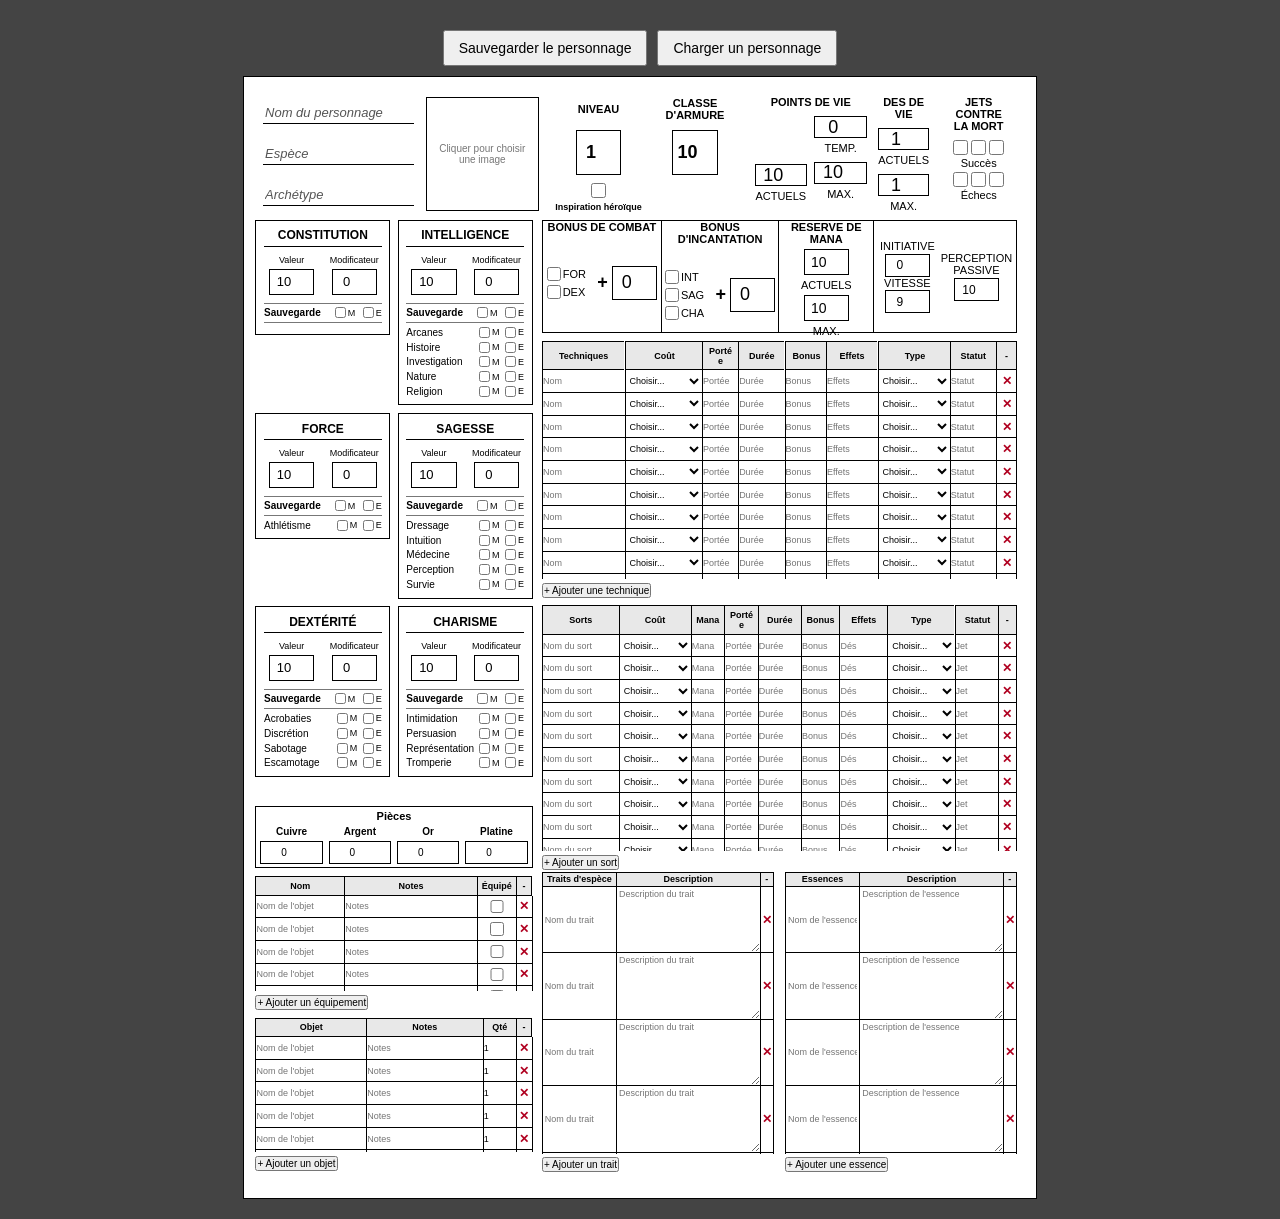
<file: index.html>
<!DOCTYPE html>
<html lang="fr">
<head>
    <meta charset="UTF-8">
    <meta name="viewport" content="width=device-width, initial-scale=1.0">
    <title>Fiche de personnage D&D</title>
    <link rel="stylesheet" href="style_v1.css">
    
</head>


<body>

    <div class="commandes-sauvegarde">
        <button type="button" id="sauvegarder-personnage">
            Sauvegarder le personnage
        </button>

        <button type="button" id="charger-personnage">
            Charger un personnage
        </button>

        <input
            type="file"
            id="fichier-personnage"
            accept=".json,application/json"
            hidden
        >
    </div>



    <main class="page-a4">

        <!-- Première zone : identité et portrait -->
        <section class="zone-identite">

            <!-- Informations du personnage -->
            <div class="identite-personnage">
                <input
                    type="text"
                    id="nom"
                    class="champ-nom"
                    placeholder="Nom du personnage"
                >
                <input
                    type="text"
                    id="espece"
                    class="champ-identite"
                    placeholder="Espèce"
                >
                <input
                    type="text"
                    id="archetype"
                    class="champ-identite"
                    placeholder="Archétype"
                >
            </div>

            <!-- Cadre du portrait -->
            <label class="cadre-portrait" for="fichier-portrait">
                <img id="image-portrait" alt="Portrait du personnage">
                <span id="indication-portrait">
                    Cliquer pour choisir une image
                </span>
                <input
                    type="file"
                    id="fichier-portrait"
                    accept="image/*"
                >
            </label>

        <!-- Niveau, inspiration et classe d'armure -->
            <div class="statistiques-personnage">
                <!-- Niveau et inspiration héroïque -->
                <div class="bloc-niveau">
                    <label for="niveau">NIVEAU</label>
                    <input
                        type="number"
                        id="niveau"
                        class="valeur-statistique"
                        min="1"
                        max="20"
                        value="1"
                    >
                    <label class="inspiration">
                        <input
                            type="checkbox"
                            id="inspiration-heroique"
                        >
                        <span>Inspiration héroïque</span>
                    </label>
                </div>
                <!-- Classe d'armure -->
                <div class="bloc-ca">
                    <label for="classe-armure">CLASSE D'ARMURE</label>
                    <input
                        type="number"
                        id="classe-armure"
                        class="valeur-statistique"
                        min="0"
                        value="10"
                    >
                </div>
            </div>


        <!-- Points de vie, dés de vie et jets contre la mort -->
        <div class="bloc-survie">

            <!-- Points de vie -->
            <div class="groupe-survie">

                <h3>POINTS DE VIE</h3>

                <div class="points-vie">

                    <!-- Première colonne : actuels -->
                    <div class="champ-survie">
                        <input type="number" id="pv-actuels" min="0" value="10">
                        <label for="pv-actuels">ACTUELS</label>
                    </div>

                    <!-- Deuxième colonne : temporaires et maximum -->
                    <div class="champ-survie">
                        <input type="number" id="pv-temporaires" min="0" value="0">
                        <label for="pv-temporaires">TEMP.</label>

                        <input type="number" id="pv-max" min="1" value="10">
                        <label for="pv-max">MAX.</label>
                    </div>

                </div>

            </div>

            <!-- Dés de vie -->
            <div class="groupe-survie">

                <h3>DES DE VIE</h3>

                <div class="des-vie">

                    <div class="champ-survie">
                        <input type="number" id="des-actuels" min="0" value="1">
                        <label for="des-actuels">ACTUELS</label>
                    </div>

                    <div class="champ-survie">
                        <input type="number" id="des-max" min="0" value="1">
                        <label for="des-max">MAX.</label>
                    </div>

                </div>

            </div>

            <!-- Jets contre la mort -->
            <div class="groupe-survie">
                <h3>JETS CONTRE<br>LA MORT</h3>

                <div class="jets-mort">
                    <div class="ligne-jets">
                        <div class="groupe-jets">
                            <input type="checkbox" id="succes-1">
                            <input type="checkbox" id="succes-2">
                            <input type="checkbox" id="succes-3">
                            <label for="succes-1">Succès</label>
                        </div>

                        <div class="groupe-jets">
                            <input type="checkbox" id="echec-1">
                            <input type="checkbox" id="echec-2">
                            <input type="checkbox" id="echec-3">
                            <label for="echec-1">Échecs</label>
                        </div>
                    </div>
                </div>
            </div>

        </div>

        </section>

        <!-- Section : Caractéristiques de combat -->
        <!-- Section : Caractéristiques de combat -->
        <section class="section-combat">

            <div class="combat-global">

                <!-- Moitié gauche : les deux bonus -->
                <div class="combat-contenu">

                    <div class="bonus-contenu">

                        <!-- Bonus de combat -->
                        <div class="combat-bloc">
                            <h3>BONUS DE COMBAT</h3>

                            <div class="bonus-ligne">

                                <div class="caracteristiques">
                                    <label class="case-carac">
                                        <input type="checkbox" id="combat-for">
                                        <span>FOR</span>
                                    </label>

                                    <label class="case-carac">
                                        <input type="checkbox" id="combat-dex">
                                        <span>DEX</span>
                                    </label>
                                </div>

                                <div class="valeur-bonus">
                                    <span>+</span>
                                    <input type="number" id="bonus-combat" value="0">
                                </div>

                            </div>
                        </div>

                        <!-- Bonus d'incantation -->
                        <div class="combat-bloc">
                            <h3>BONUS D'INCANTATION</h3>

                            <div class="bonus-ligne">

                                <div class="caracteristiques">
                                    <label class="case-carac">
                                        <input type="checkbox" id="incantation-int">
                                        <span>INT</span>
                                    </label>

                                    <label class="case-carac">
                                        <input type="checkbox" id="incantation-sag">
                                        <span>SAG</span>
                                    </label>

                                    <label class="case-carac">
                                        <input type="checkbox" id="incantation-cha">
                                        <span>CHA</span>
                                    </label>
                                </div>

                                <div class="valeur-bonus">
                                    <span>+</span>
                                    <input type="number" id="bonus-incantation" value="0">
                                </div>

                            </div>
                        </div>

                    </div>
                </div>

                <!-- Quart central : réserve de mana -->
                <div class="combat-bloc reserve-mana">

                    <h3>RESERVE DE MANA</h3>

                    <div class="mana-valeurs">

                        <div class="champ-survie">
                            <input type="number" id="mana-actuel" min="0" value="10">
                            <label for="mana-actuel">ACTUELS</label>
                        </div>

                        <div class="champ-survie">
                            <input type="number" id="mana-max" min="0" value="10">
                            <label for="mana-max">MAX.</label>
                        </div>

                    </div>

                </div>

                <!-- Quart droit : caractéristiques complémentaires -->
                <div class="combat-informations">

                    <!-- Colonne de gauche -->
                    <div class="infos-combat-colonne">

                        <div class="info-combat">
                            <label for="initiative">INITIATIVE</label>
                            <input type="number" id="initiative" value="0">
                        </div>

                        <div class="info-combat">
                            <label for="vitesse">VITESSE</label>
                            <input type="number" id="vitesse" min="0" value="9">
                        </div>

                    </div>

                    <!-- Colonne de droite -->
                    <div class="infos-combat-colonne">

                        <div class="info-combat">
                            <label for="perception-passive">
                                PERCEPTION PASSIVE
                            </label>
                            <input type="number" id="perception-passive" min="0" value="10">
                        </div>

                    </div>

                </div>

            </div>

        </section>

        <!-- Section : Caractéristiques et compétences -->
        <!-- Section : Caractéristiques et compétences -->
        <section class="section-caracteristiques">

            <div class="grille-caracteristiques">

                <!-- ==================== CONSTITUTION ==================== -->
                <div class="caracteristique">

                    <h3>CONSTITUTION</h3>

                    <div class="valeurs-caracteristique">
                        <div>
                            <label for="constitution-valeur">Valeur</label>
                            <input type="number" id="constitution-valeur" value="10">
                        </div>
                        <div>
                            <label for="constitution-modificateur">Modificateur</label>
                            <input type="number" id="constitution-modificateur" value="0">
                        </div>
                    </div>

                    <div class="sauvegarde">
                        <strong>Sauvegarde</strong>
                        <label><input type="checkbox"> M</label>
                        <label><input type="checkbox"> E</label>
                    </div>

                </div>

                <!-- ==================== INTELLIGENCE ==================== -->
                <div class="caracteristique">

                    <h3>INTELLIGENCE</h3>

                    <div class="valeurs-caracteristique">
                        <div>
                            <label for="intelligence-valeur">Valeur</label>
                            <input type="number" id="intelligence-valeur" value="10">
                        </div>
                        <div>
                            <label for="intelligence-modificateur">Modificateur</label>
                            <input type="number" id="intelligence-modificateur" value="0">
                        </div>
                    </div>

                    <div class="sauvegarde">
                        <strong>Sauvegarde</strong>
                        <label><input type="checkbox"> M</label>
                        <label><input type="checkbox"> E</label>
                    </div>

                    <div class="competences">
                        <div class="competence">
                            <span>Arcanes</span>
                            <label><input type="checkbox"> M</label>
                            <label><input type="checkbox"> E</label>
                        </div>
                        <div class="competence">
                            <span>Histoire</span>
                            <label><input type="checkbox"> M</label>
                            <label><input type="checkbox"> E</label>
                        </div>
                        <div class="competence">
                            <span>Investigation</span>
                            <label><input type="checkbox"> M</label>
                            <label><input type="checkbox"> E</label>
                        </div>
                        <div class="competence">
                            <span>Nature</span>
                            <label><input type="checkbox"> M</label>
                            <label><input type="checkbox"> E</label>
                        </div>
                        <div class="competence">
                            <span>Religion</span>
                            <label><input type="checkbox"> M</label>
                            <label><input type="checkbox"> E</label>
                        </div>
                    </div>

                </div>

                <!-- ==================== FORCE ==================== -->
                <div class="caracteristique">

                    <h3>FORCE</h3>

                    <div class="valeurs-caracteristique">
                        <div>
                            <label for="force-valeur">Valeur</label>
                            <input type="number" id="force-valeur" value="10">
                        </div>
                        <div>
                            <label for="force-modificateur">Modificateur</label>
                            <input type="number" id="force-modificateur" value="0">
                        </div>
                    </div>

                    <div class="sauvegarde">
                        <strong>Sauvegarde</strong>
                        <label><input type="checkbox"> M</label>
                        <label><input type="checkbox"> E</label>
                    </div>

                    <div class="competences">
                        <div class="competence">
                            <span>Athlétisme</span>
                            <label><input type="checkbox"> M</label>
                            <label><input type="checkbox"> E</label>
                        </div>
                    </div>

                </div>                

                <!-- ==================== SAGESSE ==================== -->
                <div class="caracteristique">

                    <h3>SAGESSE</h3>

                    <div class="valeurs-caracteristique">
                        <div>
                            <label for="sagesse-valeur">Valeur</label>
                            <input type="number" id="sagesse-valeur" value="10">
                        </div>
                        <div>
                            <label for="sagesse-modificateur">Modificateur</label>
                            <input type="number" id="sagesse-modificateur" value="0">
                        </div>
                    </div>

                    <div class="sauvegarde">
                        <strong>Sauvegarde</strong>
                        <label><input type="checkbox"> M</label>
                        <label><input type="checkbox"> E</label>
                    </div>

                    <div class="competences">
                        <div class="competence">
                            <span dressage>Dressage</span>
                            <label><input type="checkbox"> M</label>
                            <label><input type="checkbox"> E</label>
                        </div>
                        <div class="competence">
                            <span>Intuition</span>
                            <label><input type="checkbox"> M</label>
                            <label><input type="checkbox"> E</label>
                        </div>
                        <div class="competence">
                            <span>Médecine</span>
                            <label><input type="checkbox"> M</label>
                            <label><input type="checkbox"> E</label>
                        </div>
                        <div class="competence">
                            <span>Perception</span>
                            <label><input type="checkbox"> M</label>
                            <label><input type="checkbox"> E</label>
                        </div>
                        <div class="competence">
                            <span>Survie</span>
                            <label><input type="checkbox"> M</label>
                            <label><input type="checkbox"> E</label>
                        </div>
                    </div>

                </div>

                <!-- ==================== DEXTÉRITÉ ==================== -->
                <div class="caracteristique">

                    <h3>DEXTÉRITÉ</h3>

                    <div class="valeurs-caracteristique">
                        <div>
                            <label for="dexterite-valeur">Valeur</label>
                            <input type="number" id="dexterite-valeur" value="10">
                        </div>
                        <div>
                            <label for="dexterite-modificateur">Modificateur</label>
                            <input type="number" id="dexterite-modificateur" value="0">
                        </div>
                    </div>

                    <div class="sauvegarde">
                        <strong>Sauvegarde</strong>
                        <label><input type="checkbox"> M</label>
                        <label><input type="checkbox"> E</label>
                    </div>

                    <div class="competences">
                        <div class="competence">
                            <span>Acrobaties</span>
                            <label><input type="checkbox"> M</label>
                            <label><input type="checkbox"> E</label>
                        </div>
                        <div class="competence">
                            <span>Discrétion</span>
                            <label><input type="checkbox"> M</label>
                            <label><input type="checkbox"> E</label>
                        </div>
                        <div class="competence">
                            <span>Sabotage</span>
                            <label><input type="checkbox"> M</label>
                            <label><input type="checkbox"> E</label>
                        </div>
                        <div class="competence">
                            <span>Escamotage</span>
                            <label><input type="checkbox"> M</label>
                            <label><input type="checkbox"> E</label>
                        </div>
                    </div>

                </div>

                <!-- ==================== CHARISME ==================== -->
                <div class="caracteristique">

                    <h3>CHARISME</h3>

                    <div class="valeurs-caracteristique">
                        <div>
                            <label for="charisme-valeur">Valeur</label>
                            <input type="number" id="charisme-valeur" value="10">
                        </div>
                        <div>
                            <label for="charisme-modificateur">Modificateur</label>
                            <input type="number" id="charisme-modificateur" value="0">
                        </div>
                    </div>

                    <div class="sauvegarde">
                        <strong>Sauvegarde</strong>
                        <label><input type="checkbox"> M</label>
                        <label><input type="checkbox"> E</label>
                    </div>

                    <div class="competences">
                        <div class="competence">
                            <span>Intimidation</span>
                            <label><input type="checkbox"> M</label>
                            <label><input type="checkbox"> E</label>
                        </div>
                        <div class="competence">
                            <span>Persuasion</span>
                            <label><input type="checkbox"> M</label>
                            <label><input type="checkbox"> E</label>
                        </div>
                        <div class="competence">
                            <span>Représentation</span>
                            <label><input type="checkbox"> M</label>
                            <label><input type="checkbox"> E</label>
                        </div>
                        <div class="competence">
                            <span>Tromperie</span>
                            <label><input type="checkbox"> M</label>
                            <label><input type="checkbox"> E</label>
                        </div>
                    </div>

                </div>

            </div>

        </section>        


        <!-- Section : Techniques -->

        <!-- Section : Techniques -->
        <section class="section-techniques">

            <!-- Conteneur défilant : seule la table défile -->
            <div class="conteneur-techniques">
                <table class="table-techniques">
                    <colgroup>
                        <col class="col-technique">
                        <col class="col-cout">
                        <col class="col-portee">
                        <col class="col-duree">
                        <col class="col-bonus">
                        <col class="col-effets">
                        <col class="col-type">
                        <col class="col-statut">
                        <col class="col-action">
                    </colgroup>

                    <thead>
                        <tr>
                            <th>Techniques</th>
                            <th>Coût</th>
                            <th>Portée</th>
                            <th>Durée</th>
                            <th>Bonus</th>
                            <th>Effets</th>
                            <th>Type</th>
                            <th>Statut</th>
                            <th>-</th>
                        </tr>
                    </thead>

                    <tbody id="liste-techniques">
                        <!-- Les lignes seront ajoutées par JavaScript -->
                    </tbody>
                </table>
            </div>

            <!-- Bouton en dehors de la zone défilante -->
            <button type="button" id="ajouter-technique">
                + Ajouter une technique
            </button>

            <!-- Modèle utilisé par JavaScript -->
            <template id="modele-technique">
                <tr>
                    <td><input type="text" placeholder="Nom"></td>
                    <td>
                        <select>
                            <option value="">Choisir...</option>
                            <option>Action</option>
                            <option>Action bonus</option>
                            <option>Réaction</option>
                            <option>-</option>
                        </select>
                    </td>
                    <td><input type="text" placeholder="Portée"></td>
                    <td><input type="text" placeholder="Durée"></td>
                    <td><input type="text" placeholder="Bonus"></td>
                    <td><input type="text" placeholder="Effets"></td>
                    <td>
                        <select>
                            <option value="">Choisir...</option>
                            <option>Tranchant</option>
                            <option>Contondant</option>
                            <option>Perforant</option>
                            <option>Radiant</option>
                            <option>Nécrotique</option>
                            <option>Froid</option>
                            <option>Feu</option>
                            <option>Foudre</option>
                            <option>Tonnerre</option>
                            <option>Poison</option>
                            <option>Acide</option>
                            <option>Force</option>
                            <option>Psychique</option>
                            <option>Soins</option>
                            <option>-</option>
                        </select>
                    </td>
                    <td><input type="text" placeholder="Statut"></td>
                    <td>
                        <button type="button" class="supprimer-technique">✕</button>
                    </td>
                </tr>
            </template>

        </section>


        <!-- Section : Sorts -->
        <!-- Section : Sorts -->
        <section class="section-sorts">
            <!-- Zone de défilement -->
            <div class="conteneur-sorts">
                <table class="table-sorts">

                    <colgroup>
                        <col class="col-sort">
                        <col class="col-cout-sort">
                        <col class="col-mana">
                        <col class="col-portee-sort">
                        <col class="col-duree-sort">
                        <col class="col-bonus-sort">
                        <col class="col-des-effets">
                        <col class="col-type-sort">
                        <col class="col-jet-statut">
                        <col class="col-action-sort">
                    </colgroup>

                    <thead>
                        <tr>
                            <th>Sorts</th>
                            <th>Coût</th>
                            <th>Mana</th>
                            <th>Portée</th>
                            <th>Durée</th>
                            <th>Bonus</th>
                            <th>Effets</th>
                            <th>Type</th>
                            <th>Statut</th>
                            <th>-</th>
                        </tr>
                    </thead>

                    <tbody id="liste-sorts">
                        <!-- Les lignes seront ajoutées par JavaScript -->
                    </tbody>

                </table>


                <!-- Modèle utilisé pour créer chaque nouveau sort -->
                <template id="modele-sort">
                    <tr>
                        <td><input type="text" placeholder="Nom du sort"></td>

                        <td>
                            <select>
                                <option value="">Choisir...</option>
                                <option>Action</option>
                                <option>Action bonus</option>
                                <option>Réaction</option>
                                <option>Rituel</option>
                                <option>-</option>
                            </select>
                        </td>

                        <td><input type="text" placeholder="Mana"></td>
                        <td><input type="text" placeholder="Portée"></td>
                        <td><input type="text" placeholder="Durée"></td>
                        <td><input type="text" placeholder="Bonus"></td>
                        <td><input type="text" placeholder="Dés"></td>

                        <td>
                            <select>
                                <option value="">Choisir...</option>
                                <option>Tranchant</option>
                                <option>Contondant</option>
                                <option>Perforant</option>
                                <option>Radiant</option>
                                <option>Nécrotique</option>
                                <option>Froid</option>
                                <option>Feu</option>
                                <option>Foudre</option>
                                <option>Tonnerre</option>
                                <option>Poison</option>
                                <option>Acide</option>
                                <option>Force</option>
                                <option>Psychique</option>
                                <option>Soins</option>
                                <option>Autre</option>
                                <option>-</option>
                            </select>
                        </td>

                        <td><input type="text" placeholder="Jet"></td>

                        <td>
                            <button type="button" class="supprimer-sort">
                                ✕
                            </button>
                        </td>
                    </tr>
                </template>
            </div>

            <button type="button" id="ajouter-sort">
                + Ajouter un sort
            </button>
        </section>



        <!-- Section : Pièces -->
        <section class="section-pieces">

            <h3>Pièces</h3>

            <div class="grille-pieces">

                <div class="champ-piece">
                    <label for="pieces-pc">Cuivre</label>
                    <input type="number" id="pieces-pc" min="0" value="0">
                </div>

                <div class="champ-piece">
                    <label for="pieces-pa">Argent</label>
                    <input type="number" id="pieces-pa" min="0" value="0">
                </div>

                <div class="champ-piece">
                    <label for="pieces-po">Or</label>
                    <input type="number" id="pieces-po" min="0" value="0">
                </div>

                <div class="champ-piece">
                    <label for="pieces-pp">Platine</label>
                    <input type="number" id="pieces-pp" min="0" value="0">
                </div>

            </div>

        </section>



        <!-- ==================== SECTION : ÉQUIPEMENT ==================== -->
        <section class="section-equipement">

            <div class="conteneur-equipement">
                <table class="table-equipement">
                    <colgroup>
                        <col class="col-equipement-nom">
                        <col class="col-equipement-notes">
                        <col class="col-equipement-equipe">
                        <col class="col-equipement-action">
                    </colgroup>

                    <thead>
                        <tr>
                            <th>Nom</th>
                            <th>Notes</th>
                            <th>Équipé</th>
                            <th>-</th>
                        </tr>
                    </thead>

                    <tbody id="liste-equipement"></tbody>
                </table>
            </div>

            <button type="button" id="ajouter-equipement">
                + Ajouter un équipement
            </button>

            <template id="modele-equipement">
                <tr>
                    <td>
                        <input type="text" placeholder="Nom de l'objet">
                    </td>
                    <td>
                        <input type="text" placeholder="Notes">
                    </td>
                    <td class="cellule-equipe">
                        <input type="checkbox" aria-label="Objet équipé">
                    </td>
                    <td>
                        <button type="button" class="supprimer-equipement">✕</button>
                    </td>
                </tr>
            </template>
        </section>



        <!-- ==================== SECTION : INVENTAIRE ==================== -->
        <section class="section-inventaire">

            <div class="conteneur-inventaire">
                <table class="table-inventaire">
                    <colgroup>
                        <col class="col-inventaire-nom">
                        <col class="col-inventaire-notes">
                        <col class="col-inventaire-quantite">
                        <col class="col-inventaire-action">
                    </colgroup>

                    <thead>
                        <tr>
                            <th>Objet</th>
                            <th>Notes</th>
                            <th>Qté</th>
                            <th>-</th>
                        </tr>
                    </thead>

                    <tbody id="liste-inventaire">
                        <!-- Lignes ajoutées par JavaScript -->
                    </tbody>
                </table>
            </div>

            <button type="button" id="ajouter-inventaire">
                + Ajouter un objet
            </button>

            <template id="modele-inventaire">
                <tr>
                    <td><input type="text" placeholder="Nom de l'objet"></td>
                    <td><input type="text" placeholder="Notes"></td>
                    <td><input type="number" min="0" value="1"></td>
                    <td>
                        <button type="button" class="supprimer-inventaire">✕</button>
                    </td>
                </tr>
            </template>

        </section>


        <!-- ==================== TRAITS D'ESPÈCES ==================== -->
        <div class="groupe-traits-essences">
        <section class="section-traits-especes">

            <div class="conteneur-traits-especes">
                <table class="table-traits-especes">
                    <colgroup>
                        <col class="col-trait-espece">
                        <col class="col-description-trait">
                        <col class="col-action-trait">
                    </colgroup>
                    <thead>
                        <tr>
                            <th>Traits d'espèce</th>
                            <th>Description</th>
                            <th>-</th>
                        </tr>
                    </thead>
                    <tbody id="liste-traits-especes"></tbody>
                </table>
            </div>

            <button type="button" id="ajouter-trait-espece">
                + Ajouter un trait
            </button>

            <template id="modele-trait-espece">
                <tr>
                    <td><input type="text" placeholder="Nom du trait"></td>
                    <td><textarea placeholder="Description du trait"></textarea></td>
                    <td>
                        <button type="button" class="supprimer-trait-espece">✕</button>
                    </td>
                </tr>
            </template>
        </section>

        <!-- ==================== ESSENCES ==================== -->
        <section class="section-essences">

            <div class="conteneur-essences">
                <table class="table-essences">
                    <colgroup>
                        <col class="col-essence">
                        <col class="col-description-essence">
                        <col class="col-action-essence">
                    </colgroup>
                    <thead>
                        <tr>
                            <th>Essences</th>
                            <th>Description</th>
                            <th>-</th>
                        </tr>
                    </thead>
                    <tbody id="liste-essences"></tbody>
                </table>
            </div>

            <button type="button" id="ajouter-essence">
                + Ajouter une essence
            </button>

            <template id="modele-essence">
                <tr>
                    <td><input type="text" placeholder="Nom de l'essence"></td>
                    <td><textarea placeholder="Description de l'essence"></textarea></td>
                    <td>
                        <button type="button" class="supprimer-essence">✕</button>
                    </td>
                </tr>
            </template>
        </section>
        </div>


    </main>
    
    <script src="script_v1.js"></script>

</body>
</html>
</file>
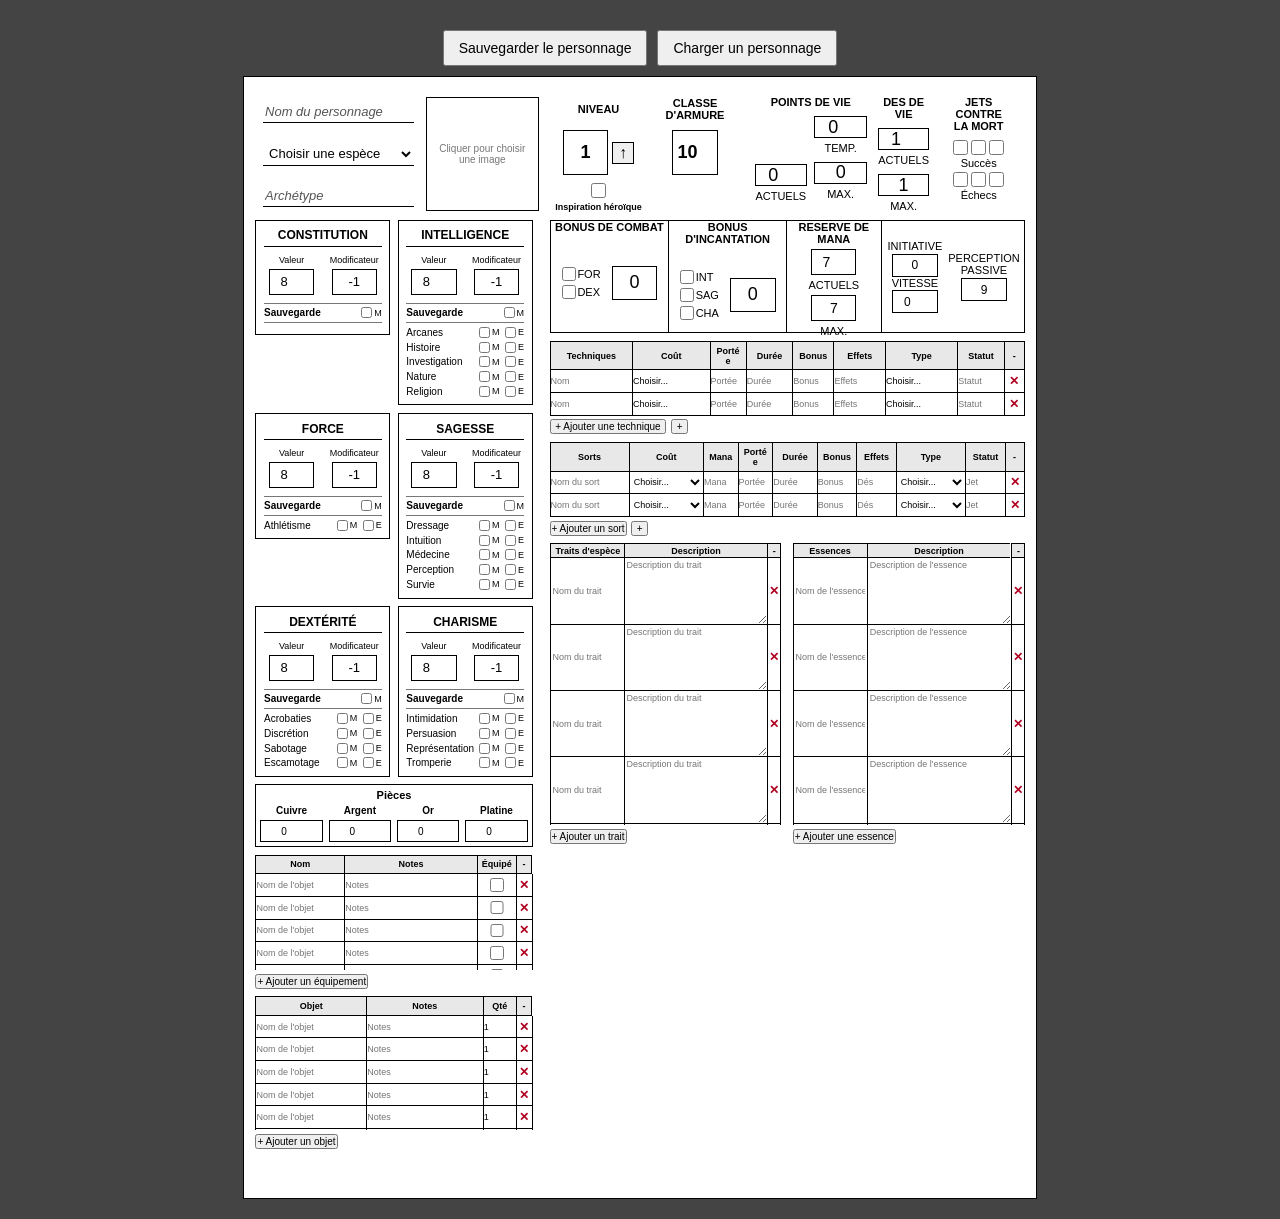
<file: Version_2/index.html>
<!DOCTYPE html>
<html lang="fr">
<head>
    <meta charset="UTF-8">
    <meta name="viewport" content="width=device-width, initial-scale=1.0">
    <title>Fiche de personnage D&D</title>
    <link rel="stylesheet" href="style_v2.css">
    
</head>


<body>

    <div class="commandes-sauvegarde">
        <button type="button" id="sauvegarder-personnage">
            Sauvegarder le personnage
        </button>

        <button type="button" id="charger-personnage">
            Charger un personnage
        </button>

        <input
            type="file"
            id="fichier-personnage"
            accept=".json,application/json"
            hidden
        >
    </div>



    <main class="page-a4">

        <!-- Première zone : identité et portrait -->
        <section class="zone-identite">

            <!-- Informations du personnage -->
            <div class="identite-personnage">
                <input
                    type="text"
                    id="nom"
                    class="champ-nom"
                    placeholder="Nom du personnage"
                >
        <select
            id="espece"
            class="champ-identite"
        >
            <option value="">Choisir une espèce</option>
            <option value="humain">Humain</option>
            <option value="elfe">Elfe</option>
            <option value="nain">Nain</option>
            <option value="orc">Orc</option>
        </select>
                <input
                    type="text"
                    id="archetype"
                    class="champ-identite"
                    placeholder="Archétype"
                >
            </div>

            <!-- Cadre du portrait -->
            <label class="cadre-portrait" for="fichier-portrait">
                <img id="image-portrait" alt="Portrait du personnage">
                <span id="indication-portrait">
                    Cliquer pour choisir une image
                </span>
                <input
                    type="file"
                    id="fichier-portrait"
                    accept="image/*"
                >
            </label>

        <!-- Niveau, inspiration et classe d'armure -->
            <div class="statistiques-personnage">
                <!-- Niveau et inspiration héroïque -->
                <div class="bloc-niveau">

                    <label for="niveau">NIVEAU</label>

                    <div class="ligne-niveau">
                        <input
                            type="number"
                            id="niveau"
                            class="valeur-statistique"
                            min="1"
                            max="20"
                            value="1"
                            readonly
                        >

                        <button type="button" id="monter-niveau" class="bouton-monter-niveau">
                            ↑
                        </button>
                    </div>

                    <label class="inspiration">
                        <input
                            type="checkbox"
                            id="inspiration-heroique"
                        >
                        <span>Inspiration héroïque</span>
                    </label>

                </div>
                
                <!-- Classe d'armure -->
                <div class="bloc-ca">
                    <label for="classe-armure">CLASSE D'ARMURE</label>
                    <input
                        type="number"
                        id="classe-armure"
                        class="valeur-statistique"
                        min="0"
                        value="10"
                    >
                </div>
            </div>

        <!-- Points de vie, dés de vie et jets contre la mort -->
        <div class="bloc-survie">

            <!-- Points de vie -->
            <div class="groupe-survie">

                <input type="hidden" id="historique-des-vie" value="[]">
                <input type="hidden" id="ajustement-pv" value="0">

                <h3 id="titre-points-vie">POINTS DE VIE</h3>

                <div class="points-vie">

                    <!-- Première colonne : actuels -->
                    <div class="champ-survie">
                        <input type="number" id="pv-actuels" min="0" value="10">
                        <label for="pv-actuels">ACTUELS</label>
                    </div>

                    <!-- Deuxième colonne : temporaires et maximum -->
                    <div class="champ-survie">
                        <input type="number" id="pv-temporaires" min="0" value="0">
                        <label for="pv-temporaires">TEMP.</label>

                        <input type="number" id="pv-max" min="1" value="10" readonly>
                        <label for="pv-max">MAX.</label>
                    </div>

                </div>

            </div>

            <!-- Dés de vie -->
            <div class="groupe-survie">

                <h3 id="titre-des-vie" class="titre-des-vie">DES DE VIE</h3>

                <div class="des-vie">

                    <div class="champ-survie">
                        <input type="number" id="des-actuels" min="0" value="1">
                        <label for="des-actuels">ACTUELS</label>
                    </div>

                    <div class="champ-survie">
                        <input type="number" id="des-max" min="0" value="1" readonly>
                        <label for="des-max">MAX.</label>
                    </div>

                </div>

            </div>

            <!-- Jets contre la mort -->
            <div class="groupe-survie">
                <h3>JETS CONTRE<br>LA MORT</h3>

                <div class="jets-mort">
                    <div class="ligne-jets">
                        <div class="groupe-jets">
                            <input type="checkbox" id="succes-1">
                            <input type="checkbox" id="succes-2">
                            <input type="checkbox" id="succes-3">
                            <label for="succes-1">Succès</label>
                        </div>

                        <div class="groupe-jets">
                            <input type="checkbox" id="echec-1">
                            <input type="checkbox" id="echec-2">
                            <input type="checkbox" id="echec-3">
                            <label for="echec-1">Échecs</label>
                        </div>
                    </div>
                </div>
            </div>

        </div>

        </section>






        <div class="grille-principale">

            <div class="colonne-gauche">


                <!-- Section : Caractéristiques et compétences -->
                <!-- Section : Caractéristiques et compétences -->
                <section class="section-caracteristiques">

                    <div class="grille-caracteristiques">

                        <!-- ==================== CONSTITUTION ==================== -->
                        <div class="caracteristique">

                            <h3>CONSTITUTION</h3>

                            <div class="valeurs-caracteristique">
                                <div>
                                    <label for="constitution-valeur">Valeur</label>
                                    <input type="number" id="constitution-valeur" value="8">
                                </div>
                                <div>
                                    <label for="constitution-modificateur">Modificateur</label>
                                    <input type="number" id="constitution-modificateur" value="0" readonly>
                                </div>
                            </div>

                            <div class="sauvegarde">
                                <strong>Sauvegarde</strong>
                                <label><input type="checkbox"> M</label>
                            </div>

                        </div>

                        <!-- ==================== INTELLIGENCE ==================== -->
                        <div class="caracteristique">

                            <h3>INTELLIGENCE</h3>

                            <div class="valeurs-caracteristique">
                                <div>
                                    <label for="intelligence-valeur">Valeur</label>
                                    <input type="number" id="intelligence-valeur" value="8">
                                </div>
                                <div>
                                    <label for="intelligence-modificateur">Modificateur</label>
                                    <input type="number" id="intelligence-modificateur" value="0" readonly>
                                </div>
                            </div>

                            <div class="sauvegarde">
                                <strong>Sauvegarde</strong>
                                <label><input type="checkbox"> M</label>
                            </div>

                            <div class="competences">
                                <div class="competence">
                                    <span>Arcanes</span>
                                    <label><input type="checkbox"> M</label>
                                    <label><input type="checkbox"> E</label>
                                </div>
                                <div class="competence">
                                    <span>Histoire</span>
                                    <label><input type="checkbox"> M</label>
                                    <label><input type="checkbox"> E</label>
                                </div>
                                <div class="competence">
                                    <span>Investigation</span>
                                    <label><input type="checkbox"> M</label>
                                    <label><input type="checkbox"> E</label>
                                </div>
                                <div class="competence">
                                    <span>Nature</span>
                                    <label><input type="checkbox"> M</label>
                                    <label><input type="checkbox"> E</label>
                                </div>
                                <div class="competence">
                                    <span>Religion</span>
                                    <label><input type="checkbox"> M</label>
                                    <label><input type="checkbox"> E</label>
                                </div>
                            </div>

                        </div>

                        <!-- ==================== FORCE ==================== -->
                        <div class="caracteristique">

                            <h3>FORCE</h3>

                            <div class="valeurs-caracteristique">
                                <div>
                                    <label for="force-valeur">Valeur</label>
                                    <input type="number" id="force-valeur" value="8">
                                </div>
                                <div>
                                    <label for="force-modificateur">Modificateur</label>
                                    <input type="number" id="force-modificateur" value="0" readonly>
                                </div>
                            </div>

                            <div class="sauvegarde">
                                <strong>Sauvegarde</strong>
                                <label><input type="checkbox"> M</label>
                            </div>

                            <div class="competences">
                                <div class="competence">
                                    <span>Athlétisme</span>
                                    <label><input type="checkbox"> M</label>
                                    <label><input type="checkbox"> E</label>
                                </div>
                            </div>

                        </div>                

                        <!-- ==================== SAGESSE ==================== -->
                        <div class="caracteristique">

                            <h3>SAGESSE</h3>

                            <div class="valeurs-caracteristique">
                                <div>
                                    <label for="sagesse-valeur">Valeur</label>
                                    <input type="number" id="sagesse-valeur" value="8">
                                </div>
                                <div>
                                    <label for="sagesse-modificateur">Modificateur</label>
                                    <input type="number" id="sagesse-modificateur" value="0" readonly>
                                </div>
                            </div>

                            <div class="sauvegarde">
                                <strong>Sauvegarde</strong>
                                <label><input type="checkbox"> M</label>
                            </div>

                            <div class="competences">
                                <div class="competence">
                                    <span dressage>Dressage</span>
                                    <label><input type="checkbox"> M</label>
                                    <label><input type="checkbox"> E</label>
                                </div>
                                <div class="competence">
                                    <span>Intuition</span>
                                    <label><input type="checkbox"> M</label>
                                    <label><input type="checkbox"> E</label>
                                </div>
                                <div class="competence">
                                    <span>Médecine</span>
                                    <label><input type="checkbox"> M</label>
                                    <label><input type="checkbox"> E</label>
                                </div>
                                <div class="competence">
                                    <span>Perception</span>
                                    <label><input type="checkbox"> M</label>
                                    <label><input type="checkbox"> E</label>
                                </div>
                                <div class="competence">
                                    <span>Survie</span>
                                    <label><input type="checkbox"> M</label>
                                    <label><input type="checkbox"> E</label>
                                </div>
                            </div>

                        </div>

                        <!-- ==================== DEXTÉRITÉ ==================== -->
                        <div class="caracteristique">

                            <h3>DEXTÉRITÉ</h3>

                            <div class="valeurs-caracteristique">
                                <div>
                                    <label for="dexterite-valeur">Valeur</label>
                                    <input type="number" id="dexterite-valeur" value="8">
                                </div>
                                <div>
                                    <label for="dexterite-modificateur">Modificateur</label>
                                    <input type="number" id="dexterite-modificateur" value="0" readonly>
                                </div>
                            </div>

                            <div class="sauvegarde">
                                <strong>Sauvegarde</strong>
                                <label><input type="checkbox"> M</label>
                            </div>

                            <div class="competences">
                                <div class="competence">
                                    <span>Acrobaties</span>
                                    <label><input type="checkbox"> M</label>
                                    <label><input type="checkbox"> E</label>
                                </div>
                                <div class="competence">
                                    <span>Discrétion</span>
                                    <label><input type="checkbox"> M</label>
                                    <label><input type="checkbox"> E</label>
                                </div>
                                <div class="competence">
                                    <span>Sabotage</span>
                                    <label><input type="checkbox"> M</label>
                                    <label><input type="checkbox"> E</label>
                                </div>
                                <div class="competence">
                                    <span>Escamotage</span>
                                    <label><input type="checkbox"> M</label>
                                    <label><input type="checkbox"> E</label>
                                </div>
                            </div>

                        </div>

                        <!-- ==================== CHARISME ==================== -->
                        <div class="caracteristique">

                            <h3>CHARISME</h3>

                            <div class="valeurs-caracteristique">
                                <div>
                                    <label for="charisme-valeur">Valeur</label>
                                    <input type="number" id="charisme-valeur" value="8">
                                </div>
                                <div>
                                    <label for="charisme-modificateur">Modificateur</label>
                                    <input type="number" id="charisme-modificateur" value="0" readonly>
                                </div>
                            </div>

                            <div class="sauvegarde">
                                <strong>Sauvegarde</strong>
                                <label><input type="checkbox"> M</label>
                            </div>

                            <div class="competences">
                                <div class="competence">
                                    <span>Intimidation</span>
                                    <label><input type="checkbox"> M</label>
                                    <label><input type="checkbox"> E</label>
                                </div>
                                <div class="competence">
                                    <span>Persuasion</span>
                                    <label><input type="checkbox"> M</label>
                                    <label><input type="checkbox"> E</label>
                                </div>
                                <div class="competence">
                                    <span>Représentation</span>
                                    <label><input type="checkbox"> M</label>
                                    <label><input type="checkbox"> E</label>
                                </div>
                                <div class="competence">
                                    <span>Tromperie</span>
                                    <label><input type="checkbox"> M</label>
                                    <label><input type="checkbox"> E</label>
                                </div>
                            </div>

                        </div>

                    </div>

                </section>        


                <!-- Section : Pièces -->
                <section class="section-pieces">

                    <h3>Pièces</h3>

                    <div class="grille-pieces">

                        <div class="champ-piece">
                            <label for="pieces-pc">Cuivre</label>
                            <input type="number" id="pieces-pc" min="0" value="0">
                        </div>

                        <div class="champ-piece">
                            <label for="pieces-pa">Argent</label>
                            <input type="number" id="pieces-pa" min="0" value="0">
                        </div>

                        <div class="champ-piece">
                            <label for="pieces-po">Or</label>
                            <input type="number" id="pieces-po" min="0" value="0">
                        </div>

                        <div class="champ-piece">
                            <label for="pieces-pp">Platine</label>
                            <input type="number" id="pieces-pp" min="0" value="0">
                        </div>

                    </div>

                </section>


                <!-- ==================== SECTION : ÉQUIPEMENT ==================== -->
                <section class="section-equipement">

                    <div class="conteneur-equipement">
                        <table class="table-equipement">
                            <colgroup>
                                <col class="col-equipement-nom">
                                <col class="col-equipement-notes">
                                <col class="col-equipement-equipe">
                                <col class="col-equipement-action">
                            </colgroup>

                            <thead>
                                <tr>
                                    <th>Nom</th>
                                    <th>Notes</th>
                                    <th>Équipé</th>
                                    <th>-</th>
                                </tr>
                            </thead>

                            <tbody id="liste-equipement"></tbody>
                        </table>
                    </div>

                    <button type="button" id="ajouter-equipement">
                        + Ajouter un équipement
                    </button>

                    <template id="modele-equipement">
                        <tr>
                            <td>
                                <input type="text" placeholder="Nom de l'objet">
                            </td>
                            <td>
                                <input type="text" placeholder="Notes">
                            </td>
                            <td class="cellule-equipe">
                                <input type="checkbox" aria-label="Objet équipé">
                            </td>
                            <td>
                                <button type="button" class="supprimer-equipement">✕</button>
                            </td>
                        </tr>
                    </template>
                </section>



                <!-- ==================== SECTION : INVENTAIRE ==================== -->
                <section class="section-inventaire">

                    <div class="conteneur-inventaire">
                        <table class="table-inventaire">
                            <colgroup>
                                <col class="col-inventaire-nom">
                                <col class="col-inventaire-notes">
                                <col class="col-inventaire-quantite">
                                <col class="col-inventaire-action">
                            </colgroup>

                            <thead>
                                <tr>
                                    <th>Objet</th>
                                    <th>Notes</th>
                                    <th>Qté</th>
                                    <th>-</th>
                                </tr>
                            </thead>

                            <tbody id="liste-inventaire">
                                <!-- Lignes ajoutées par JavaScript -->
                            </tbody>
                        </table>
                    </div>

                    <button type="button" id="ajouter-inventaire">
                        + Ajouter un objet
                    </button>

                    <template id="modele-inventaire">
                        <tr>
                            <td><input type="text" placeholder="Nom de l'objet"></td>
                            <td><input type="text" placeholder="Notes"></td>
                            <td><input type="number" min="0" value="1"></td>
                            <td>
                                <button type="button" class="supprimer-inventaire">✕</button>
                            </td>
                        </tr>
                    </template>

                </section>


            </div>


            <div class="colonne-droite">


                <!-- Section : Caractéristiques de combat -->
                <!-- Section : Caractéristiques de combat -->
                <section class="section-combat">

                    <div class="combat-global">

                        <!-- Moitié gauche : les deux bonus -->
                        <div class="combat-contenu">

                            <div class="bonus-contenu">

                                <!-- Bonus de combat -->
                                <div class="combat-bloc">
                                    <h3>BONUS DE COMBAT</h3>

                                    <div class="bonus-ligne">

                                        <div class="caracteristiques">
                                            <label class="case-carac">
                                                <input type="checkbox" id="combat-for">
                                                <span>FOR</span>
                                            </label>

                                            <label class="case-carac">
                                                <input type="checkbox" id="combat-dex">
                                                <span>DEX</span>
                                            </label>
                                        </div>

                                        <div class="valeur-bonus">
                                            <input type="number" id="bonus-combat" value="" readonly>
                                        </div>

                                    </div>
                                </div>

                                <!-- Bonus d'incantation -->
                                <div class="combat-bloc">
                                    <h3>BONUS D'INCANTATION</h3>

                                    <div class="bonus-ligne">

                                        <div class="caracteristiques">
                                            <label class="case-carac">
                                                <input type="checkbox" id="incantation-int">
                                                <span>INT</span>
                                            </label>

                                            <label class="case-carac">
                                                <input type="checkbox" id="incantation-sag">
                                                <span>SAG</span>
                                            </label>

                                            <label class="case-carac">
                                                <input type="checkbox" id="incantation-cha">
                                                <span>CHA</span>
                                            </label>
                                        </div>

                                        <div class="valeur-bonus">
                                            <input type="number" id="bonus-incantation" value="" readonly>
                                        </div>

                                    </div>
                                </div>

                            </div>
                        </div>

                        <!-- Quart central : réserve de mana -->
                        <div class="combat-bloc reserve-mana">

                            <h3>RESERVE DE MANA</h3>

                            <div class="mana-valeurs">

                                <div class="champ-survie">
                                    <input type="number" id="mana-actuel" min="0" value="10">
                                    <label for="mana-actuel">ACTUELS</label>
                                </div>

                                <div class="champ-survie">
                                    <input type="number" id="mana-max" min="0" value="" readonly>
                                    <label for="mana-max">MAX.</label>
                                </div>

                            </div>

                        </div>

                        <!-- Quart droit : caractéristiques complémentaires -->
                        <div class="combat-informations">

                            <!-- Colonne de gauche -->
                            <div class="infos-combat-colonne">

                                <div class="info-combat">
                                    <label for="initiative" id="titre-initiative">INITIATIVE</label>
                                    <input type="number" id="initiative" value="" readonly>
                                </div>

                                <div class="info-combat">
                                    <label for="vitesse">VITESSE</label>
                                    <input type="number" id="vitesse" min="" value="9">
                                </div>

                            </div>

                            <!-- Colonne de droite -->
                            <div class="infos-combat-colonne">

                                <div class="info-combat">
                                    <label for="perception-passive">PERCEPTION PASSIVE</label>
                                    <input type="number" id="perception-passive" value="10" readonly>
                                </div>

                            </div>

                        </div>

                    </div>

                </section>

                
                <!-- Section : Techniques -->
                <!-- Section : Techniques -->
                <section class="section-techniques">

                    <!-- Conteneur défilant : seule la table défile -->
                    <div class="conteneur-techniques">
                        <table class="table-techniques">
                            <colgroup>
                                <col class="col-technique">
                                <col class="col-cout">
                                <col class="col-portee">
                                <col class="col-duree">
                                <col class="col-bonus">
                                <col class="col-effets">
                                <col class="col-type">
                                <col class="col-statut">
                                <col class="col-action">
                            </colgroup>

                            <thead>
                                <tr>
                                    <th>Techniques</th>
                                    <th>Coût</th>
                                    <th>Portée</th>
                                    <th>Durée</th>
                                    <th>Bonus</th>
                                    <th>Effets</th>
                                    <th>Type</th>
                                    <th>Statut</th>
                                    <th>-</th>
                                </tr>
                            </thead>

                            <tbody id="liste-techniques">
                                <!-- Les lignes seront ajoutées par JavaScript -->
                            </tbody>
                        </table>
                    </div>
                    
                    <!-- Boutons d'ajout de techniques -->
                    <div class="boutons-techniques">

                        <button type="button" id="ajouter-technique" title="Ajouter une nouvelle ligne de technique">
                            + Ajouter une technique
                        </button>

                        <button type="button" id="creer-technique" title="Ouvrir le formulaire de technique personnalisée">
                            +
                        </button>

                    </div>

                    <!-- Modèle utilisé par JavaScript -->
                    <template id="modele-technique">
                        <tr>
                            <td><input type="text" placeholder="Nom" readonly></td>
                            <td>
                                <select onmousedown="return false" onkeydown="return false">
                                    <option value="">Choisir...</option>
                                    <option>Action</option>
                                    <option>Action bonus</option>
                                    <option>Réaction</option>
                                    <option>-</option>
                                </select>
                            </td>
                            <td><input type="text" placeholder="Portée" readonly></td>
                            <td><input type="text" placeholder="Durée" readonly></td>
                            <td><input type="text" placeholder="Bonus" readonly></td>
                            <td><input type="text" placeholder="Effets" readonly></td>
                            <td>
                                <select onmousedown="return false" onkeydown="return false">
                                    <option value="">Choisir...</option>
                                    <option>Tranchant</option>
                                    <option>Contondant</option>
                                    <option>Perforant</option>
                                    <option>Radiant</option>
                                    <option>Nécrotique</option>
                                    <option>Froid</option>
                                    <option>Feu</option>
                                    <option>Foudre</option>
                                    <option>Tonnerre</option>
                                    <option>Poison</option>
                                    <option>Acide</option>
                                    <option>Force</option>
                                    <option>Psychique</option>
                                    <option>Soins</option>
                                    <option>-</option>
                                </select>
                            </td>
                            <td><input type="text" placeholder="Statut" readonly></td>
                            <td>
                                <button type="button" class="supprimer-technique">✕</button>
                            </td>
                        </tr>
                    </template>

                </section>


                <!-- Fenêtre de création d'une technique -->
                <div id="modal-creation-technique" class="modal-technique">

                    <div class="contenu-modal-technique">

                        <h2>Créer une technique</h2>

                        <button type="button" id="fermer-modal-technique" class="fermer-modal">
                            ✕
                        </button>

                        <div class="formulaire-technique">

                            <!-- Nom -->
                            <div class="champ-formulaire">
                                <label for="nom-technique">Nom de la technique</label>
                                <input type="text" id="nom-technique" placeholder="Ex : Frappe foudroyante">
                            </div>

                            <!-- Bonus utilisé -->
                            <div class="champ-formulaire">
                                <label for="bonus-utilise">Bonus utilisé</label>
                                <select id="bonus-utilise">
                                    <option value="">Choisir...</option>
                                    <option value="BC">Bonus de combat (BC)</option>
                                    <option value="BI">Bonus d'incantation (BI)</option>
                                </select>
                                <!-- Bonus calculé -->
                                <div class="champ-formulaire">
                                    <label for="bonus-calcule">Bonus calculé</label>
                                    <input type="text" id="bonus-calcule" value="-" readonly>
                                </div>
                            </div>

                            <!-- Coût -->
                            <div class="champ-formulaire">
                                <label for="cout-technique">Coût</label>
                                <select id="cout-technique">
                                    <option value="">Choisir...</option>
                                    <option value="Action">Action</option>
                                    <option value="Action bonus">Action bonus</option>
                                    <option value="Réaction">Réaction</option>
                                    <option value="-">-</option>
                                </select>
                            </div>

                            <!-- Portée -->
                            <div class="champ-formulaire">
                                <label for="portee-technique">Portée</label>
                                <input type="text" id="portee-technique" placeholder="Ex : 9 mètres, contact...">
                            </div>

                            <!-- Durée -->
                            <div class="champ-formulaire">
                                <label for="duree-technique">Durée</label>
                                <input type="text" id="duree-technique" placeholder="Ex : Instantanée, 1 minute...">
                            </div>

                            <!-- Effets -->
                            <div class="champ-formulaire">
                                <label>Effets</label>

                                <div class="choix-des-effets">
                                    <select id="nombre-des-effets">
                                        <option value="1">1</option>
                                        <option value="2">2</option>
                                        <option value="3">3</option>
                                        <option value="4">4</option>
                                        <option value="5">5</option>
                                        <option value="6">6</option>
                                        <option value="7">7</option>
                                        <option value="8">8</option>
                                        <option value="9">9</option>
                                        <option value="10">10</option>
                                    </select>

                                    <select id="faces-des-effets">
                                        <option value="4">d4</option>
                                        <option value="6">d6</option>
                                        <option value="8" selected>d8</option>
                                        <option value="10">d10</option>
                                        <option value="12">d12</option>
                                        <option value="20">d20</option>
                                    </select>
                                </div>
                            </div>

                            <!-- Type -->
                            <div class="champ-formulaire">
                                <label for="type-technique">Type</label>
                                <select id="type-technique">
                                    <option value="">Choisir...</option>
                                    <option>Tranchant</option>
                                    <option>Contondant</option>
                                    <option>Perforant</option>
                                    <option>Radiant</option>
                                    <option>Nécrotique</option>
                                    <option>Froid</option>
                                    <option>Feu</option>
                                    <option>Foudre</option>
                                    <option>Tonnerre</option>
                                    <option>Poison</option>
                                    <option>Acide</option>
                                    <option>Force</option>
                                    <option>Psychique</option>
                                    <option>Soins</option>
                                    <option>-</option>
                                </select>
                            </div>

                            <!-- Statut -->
                            <div class="champ-formulaire">
                                <label for="statut-technique">Statut</label>
                                <input type="text" id="statut-technique" value="" readonly>
                            </div>


                        </div>

                        <div class="boutons-formulaire-technique">
                            <button type="button" id="valider-technique">Créer la technique</button>
                            <button type="button" id="annuler-technique">Annuler</button>
                        </div>
                    </div>

                </div>


                <!-- MODALE DE CRÉATION DES SORTS -->
                <div id="modal-creation-sort" class="modal-technique">

                    <div class="contenu-modal-technique">

                        <h2>Créer un sort</h2>

                        <button type="button" id="fermer-modal-sort" class="fermer-modal">
                            ✕
                        </button>

                        <div class="formulaire-technique">

                            <!-- Nom -->
                            <div class="champ-formulaire">
                                <label for="nom-sort">Nom du sort</label>
                                <input type="text" id="nom-sort" placeholder="Ex : Boule de feu">
                            </div>

                            <!-- Bonus utilisé -->
                            <div class="champ-formulaire">
                                <label for="bonus-utilise-sort">Bonus utilisé</label>
                                <select id="bonus-utilise-sort">
                                    <option value="">Choisir...</option>
                                    <option value="BC">Bonus de combat (BC)</option>
                                    <option value="BI">Bonus d'incantation (BI)</option>
                                </select>

                                <!-- Bonus calculé -->
                                <div class="champ-formulaire">
                                    <label for="bonus-calcule-sort">Bonus calculé</label>
                                    <input type="text" id="bonus-calcule-sort" value="-" readonly>
                                </div>
                            </div>

                            <!-- Coût en mana -->
                            <div class="champ-formulaire">
                                <label for="mana-sort">Coût en mana (PM)</label>
                                <input type="number" id="mana-sort" min="0" value="1">
                            </div>

                            <!-- Coût d'action -->
                            <div class="champ-formulaire">
                                <label for="cout-sort">Coût</label>
                                <select id="cout-sort">
                                    <option value="">Choisir...</option>
                                    <option value="Action">Action</option>
                                    <option value="Action bonus">Action bonus</option>
                                    <option value="Réaction">Réaction</option>
                                    <option value="Rituel">Rituel</option>
                                    <option value="-">-</option>
                                </select>
                            </div>

                            <!-- Portée -->
                            <div class="champ-formulaire">
                                <label for="portee-sort">Portée</label>
                                <input type="text" id="portee-sort" placeholder="Ex : 9 mètres, contact...">
                            </div>

                            <!-- Durée -->
                            <div class="champ-formulaire">
                                <label for="duree-sort">Durée</label>
                                <input type="text" id="duree-sort" placeholder="Ex : Instantanée, 1 minute...">
                            </div>

                            <!-- Effets -->
                            <div class="champ-formulaire">
                                <label>Effets</label>

                                <div class="choix-des-effets">
                                    <select id="nombre-des-effets-sort">
                                        <option value="1">1</option>
                                        <option value="2">2</option>
                                        <option value="3">3</option>
                                        <option value="4">4</option>
                                        <option value="5">5</option>
                                        <option value="6">6</option>
                                        <option value="7">7</option>
                                        <option value="8">8</option>
                                        <option value="9">9</option>
                                        <option value="10">10</option>
                                    </select>

                                    <select id="faces-des-effets-sort">
                                        <option value="4">d4</option>
                                        <option value="6">d6</option>
                                        <option value="8" selected>d8</option>
                                        <option value="10">d10</option>
                                        <option value="12">d12</option>
                                        <option value="20">d20</option>
                                    </select>
                                </div>
                            </div>

                            <!-- Type -->
                            <div class="champ-formulaire">
                                <label for="type-sort">Type</label>
                                <select id="type-sort">
                                    <option value="">Choisir...</option>
                                    <option>Tranchant</option>
                                    <option>Contondant</option>
                                    <option>Perforant</option>
                                    <option>Radiant</option>
                                    <option>Nécrotique</option>
                                    <option>Froid</option>
                                    <option>Feu</option>
                                    <option>Foudre</option>
                                    <option>Tonnerre</option>
                                    <option>Poison</option>
                                    <option>Acide</option>
                                    <option>Force</option>
                                    <option>Psychique</option>
                                    <option>Soins</option>
                                    <option>Autre</option>
                                    <option>-</option>
                                </select>
                            </div>

                            <!-- Statut -->
                            <div class="champ-formulaire">
                                <label for="statut-sort">Statut</label>
                                <input type="text" id="statut-sort" readonly>
                            </div>

                        </div>

                        <div class="boutons-formulaire-technique">
                            <button type="button" id="valider-sort">Créer le sort</button>
                            <button type="button" id="annuler-sort">Annuler</button>
                        </div>

                    </div>

                </div>


                <!-- Section : Sorts -->
                <!-- Section : Sorts -->
                <section class="section-sorts">
                    <!-- Zone de défilement -->
                    <div class="conteneur-sorts">
                        <table class="table-sorts">

                            <colgroup>
                                <col class="col-sort">
                                <col class="col-cout-sort">
                                <col class="col-mana">
                                <col class="col-portee-sort">
                                <col class="col-duree-sort">
                                <col class="col-bonus-sort">
                                <col class="col-des-effets">
                                <col class="col-type-sort">
                                <col class="col-jet-statut">
                                <col class="col-action-sort">
                            </colgroup>

                            <thead>
                                <tr>
                                    <th>Sorts</th>
                                    <th>Coût</th>
                                    <th>Mana</th>
                                    <th>Portée</th>
                                    <th>Durée</th>
                                    <th>Bonus</th>
                                    <th>Effets</th>
                                    <th>Type</th>
                                    <th>Statut</th>
                                    <th>-</th>
                                </tr>
                            </thead>

                            <tbody id="liste-sorts">
                                <!-- Les lignes seront ajoutées par JavaScript -->
                            </tbody>

                        </table>


                        <!-- Modèle utilisé pour créer chaque nouveau sort -->
                    <template id="modele-sort">
                        <tr>
                            <td><input type="text" placeholder="Nom du sort" readonly></td>

                            <td>
                                <select onmousedown="return false" onkeydown="return false">
                                    <option value="">Choisir...</option>
                                    <option>Action</option>
                                    <option>Action bonus</option>
                                    <option>Réaction</option>
                                    <option>Rituel</option>
                                    <option>-</option>
                                </select>
                            </td>

                            <td><input type="text" placeholder="Mana" readonly></td>
                            <td><input type="text" placeholder="Portée" readonly></td>
                            <td><input type="text" placeholder="Durée" readonly></td>
                            <td><input type="text" placeholder="Bonus" readonly></td>
                            <td><input type="text" placeholder="Dés" readonly></td>

                            <td>
                                <select onmousedown="return false" onkeydown="return false">
                                    <option value="">Choisir...</option>
                                    <option>Tranchant</option>
                                    <option>Contondant</option>
                                    <option>Perforant</option>
                                    <option>Radiant</option>
                                    <option>Nécrotique</option>
                                    <option>Froid</option>
                                    <option>Feu</option>
                                    <option>Foudre</option>
                                    <option>Tonnerre</option>
                                    <option>Poison</option>
                                    <option>Acide</option>
                                    <option>Force</option>
                                    <option>Psychique</option>
                                    <option>Soins</option>
                                    <option>Autre</option>
                                    <option>-</option>
                                </select>
                            </td>

                            <td><input type="text" placeholder="Jet" readonly></td>

                            <td>
                                <button type="button" class="supprimer-sort">✕</button>
                            </td>
                        </tr>
                    </template>
                    </div>

                    <!-- Boutons d'ajout de sorts -->
                    <div class="boutons-sorts">

                        <button type="button" id="ajouter-sort" title="Ajouter une nouvelle ligne de sorts">
                            + Ajouter un sort
                        </button>

                        <button type="button" id="creer-sort" title="Ouvrir le formulaire de sort personnalisée">
                            +
                        </button>

                    </div>
                </section>



                <!-- ==================== TRAITS D'ESPÈCES ==================== -->
                <div class="groupe-traits-essences">
                <section class="section-traits-especes">

                    <div class="conteneur-traits-especes">
                        <table class="table-traits-especes">
                            <colgroup>
                                <col class="col-trait-espece">
                                <col class="col-description-trait">
                                <col class="col-action-trait">
                            </colgroup>
                            <thead>
                                <tr>
                                    <th>Traits d'espèce</th>
                                    <th>Description</th>
                                    <th>-</th>
                                </tr>
                            </thead>
                            <tbody id="liste-traits-especes"></tbody>
                        </table>
                    </div>

                    <button type="button" id="ajouter-trait-espece">
                        + Ajouter un trait
                    </button>

                    <template id="modele-trait-espece">
                        <tr>
                            <td><input type="text" placeholder="Nom du trait"></td>
                            <td><textarea placeholder="Description du trait"></textarea></td>
                            <td>
                                <button type="button" class="supprimer-trait-espece">✕</button>
                            </td>
                        </tr>
                    </template>
                </section>

                <!-- ==================== ESSENCES ==================== -->
                <section class="section-essences">

                    <div class="conteneur-essences">
                        <table class="table-essences">
                            <colgroup>
                                <col class="col-essence">
                                <col class="col-description-essence">
                                <col class="col-action-essence">
                            </colgroup>
                            <thead>
                                <tr>
                                    <th>Essences</th>
                                    <th>Description</th>
                                    <th>-</th>
                                </tr>
                            </thead>
                            <tbody id="liste-essences"></tbody>
                        </table>
                    </div>

                    <button type="button" id="ajouter-essence">
                        + Ajouter une essence
                    </button>

                    <template id="modele-essence">
                        <tr>
                            <td><input type="text" placeholder="Nom de l'essence"></td>
                            <td><textarea placeholder="Description de l'essence"></textarea></td>
                            <td>
                                <button type="button" class="supprimer-essence">✕</button>
                            </td>
                        </tr>
                    </template>
                </section>
                </div>


            </div>

        </div>

    </main>


<!-- Fenêtre de lancer de dés -->
<!-- Fenêtre de lancer de dés -->

<dialog id="fenetre-jet" class="fenetre-jet">

    <div class="contenu-fenetre-jet">

        <button type="button" id="fermer-fenetre-jet" class="fermer-jet">
            ×
        </button>

        <h2 id="nom-jet">Test de caractéristique</h2>

        <p id="formule-jet" class="formule-jet">
            1d20 + 3
        </p>

        <!-- Choix du bonus -->
        <div id="selection-bonus-jet" class="selection-bonus-jet" hidden>

            <h3>Bonus à utiliser</h3>

            <select id="type-bonus-jet">
                <option value="combat">Bonus de combat</option>
                <option value="incantation">Bonus d'incantation</option>
            </select>

        </div>

        <h3>Type de jet</h3>

        <div class="choix-des">

            <label>
                <input type="radio" name="type-jet" value="desavantage">
                <span>Désavantage</span>
            </label>

            <label>
                <input type="radio" name="type-jet" value="normal" checked>
                <span>Normal</span>
            </label>

            <label>
                <input type="radio" name="type-jet" value="avantage">
                <span>Avantage</span>
            </label>

        </div>

        <button type="button" id="lancer-des" class="bouton-lancer">
            Lancer les dés
        </button>

        <div id="resultat-jet" class="resultat-jet" aria-live="polite">
        </div>

    </div>

</dialog>


<!-- Fenêtre d'utilisation des dés de vie -->

<dialog id="fenetre-des-vie" class="fenetre-jet">

    <div class="contenu-fenetre-jet">

        <button type="button" id="fermer-fenetre-des-vie" class="fermer-jet">
            ×
        </button>

        <h2>Récupération des points de vie</h2>

        <p id="formule-des-vie" class="formule-jet">
            1d8 + 2
        </p>

        <div class="informations-des-vie">
            <p>Dés de vie disponibles : <strong id="nombre-des-disponibles">1</strong></p>
            <p>Points de vie actuels : <strong id="pv-actuels-jet">10 / 10</strong></p>
        </div>

        <button type="button" id="lancer-de-vie-recuperation" class="bouton-lancer">
            Lancer le dé de vie
        </button>

        <div id="resultat-recuperation" class="resultat-jet" aria-live="polite">
        </div>

        <button type="button" id="confirmer-recuperation" class="bouton-lancer" hidden>
            Confirmer la récupération
        </button>

    </div>

</dialog>


<!-- Fenêtre de modification des points de vie -->

<dialog id="fenetre-points-vie" class="fenetre-jet">

    <div class="contenu-fenetre-jet">

        <button type="button" id="fermer-fenetre-pv" class="fermer-jet">
            ×
        </button>

        <h2>Modification des points de vie</h2>

        <div class="informations-des-vie">
            <p>PV actuels : <strong id="affichage-pv-actuels">10</strong></p>
            <p>PV temporaires : <strong id="affichage-pv-temporaires">0</strong></p>
            <p>PV maximum : <strong id="affichage-pv-max">10</strong></p>
        </div>

        <h3>Type de modification</h3>

        <div class="choix-des">

            <label>
                <input type="radio" name="type-modification-pv" value="degats" checked>
                <span>Dégâts</span>
            </label>

            <label>
                <input type="radio" name="type-modification-pv" value="soins">
                <span>Soins</span>
            </label>

        </div>

        <h3>Nombre de points</h3>

        <input type="number" id="quantite-modification-pv" min="0" value="0">

        <button type="button" id="confirmer-modification-pv" class="bouton-lancer">
            Confirmer
        </button>

        <div id="resultat-modification-pv" class="resultat-jet" aria-live="polite">
        </div>

    </div>

</dialog>


<!-- ==================== FENÊTRE DE MONTÉE DE NIVEAU ==================== -->

<dialog id="fenetre-montee-niveau" class="fenetre-montee-niveau">

    <div class="contenu-montee-niveau">

        <button
            type="button"
            id="fermer-montee-niveau"
            class="fermer-jet"
        >
            ×
        </button>

        <h2>Montée de niveau</h2>

        <!-- ÉTAPE 1 : CARACTÉRISTIQUES -->
        <section id="etape-caracteristiques">

            <h3>Étape 1 — Amélioration des caractéristiques</h3>

            <p>
                Répartissez vos 3 points entre les différentes caractéristiques.
            </p>

            <p>
                Points restants : <strong id="points-restants">3</strong>
            </p>

            <div class="choix-caracteristiques">

                <div class="choix-caracteristique">
                    <label for="points-force">Force</label>
                    <input type="number" id="points-force" min="0" max="3" value="0">
                </div>

                <div class="choix-caracteristique">
                    <label for="points-constitution">Constitution</label>
                    <input type="number" id="points-constitution" min="0" max="3" value="0">
                </div>

                <div class="choix-caracteristique">
                    <label for="points-dexterite">Dextérité</label>
                    <input type="number" id="points-dexterite" min="0" max="3" value="0">
                </div>

                <div class="choix-caracteristique">
                    <label for="points-intelligence">Intelligence</label>
                    <input type="number" id="points-intelligence" min="0" max="3" value="0">
                </div>

                <div class="choix-caracteristique">
                    <label for="points-sagesse">Sagesse</label>
                    <input type="number" id="points-sagesse" min="0" max="3" value="0">
                </div>

                <div class="choix-caracteristique">
                    <label for="points-charisme">Charisme</label>
                    <input type="number" id="points-charisme" min="0" max="3" value="0">
                </div>

                <button type="button" id="confirmer-caracteristiques">
                    Valider les caractéristiques
                </button>
            </div>

        </section>

        <!-- ÉTAPE 2 : DÉ DE VIE -->
        <section id="etape-de-vie" hidden>

            <h3>Étape 2 — Lancer le dé de vie</h3>

            <p id="information-de-vie">
                Lancez votre dé de vie pour déterminer vos PV supplémentaires.
            </p>

            <button type="button" id="lancer-de-vie">
                Lancer le dé de vie
            </button>

            <p id="resultat-de-vie"></p>

        </section>

        <!-- ÉTAPE 3 : VALIDATION -->
        <section id="etape-validation" hidden>

            <h3>Étape 3 — Validation</h3>

            <p id="resume-montee-niveau"></p>

            <button type="button" id="retour-etape-de-vie">
                Retour
            </button>

            <button type="button" id="valider-montee-niveau">
                Valider la montée de niveau
            </button>

        </section>

    </div>

</dialog>

    <script src="script_v2.js"></script>

</body>
</html>
</file>
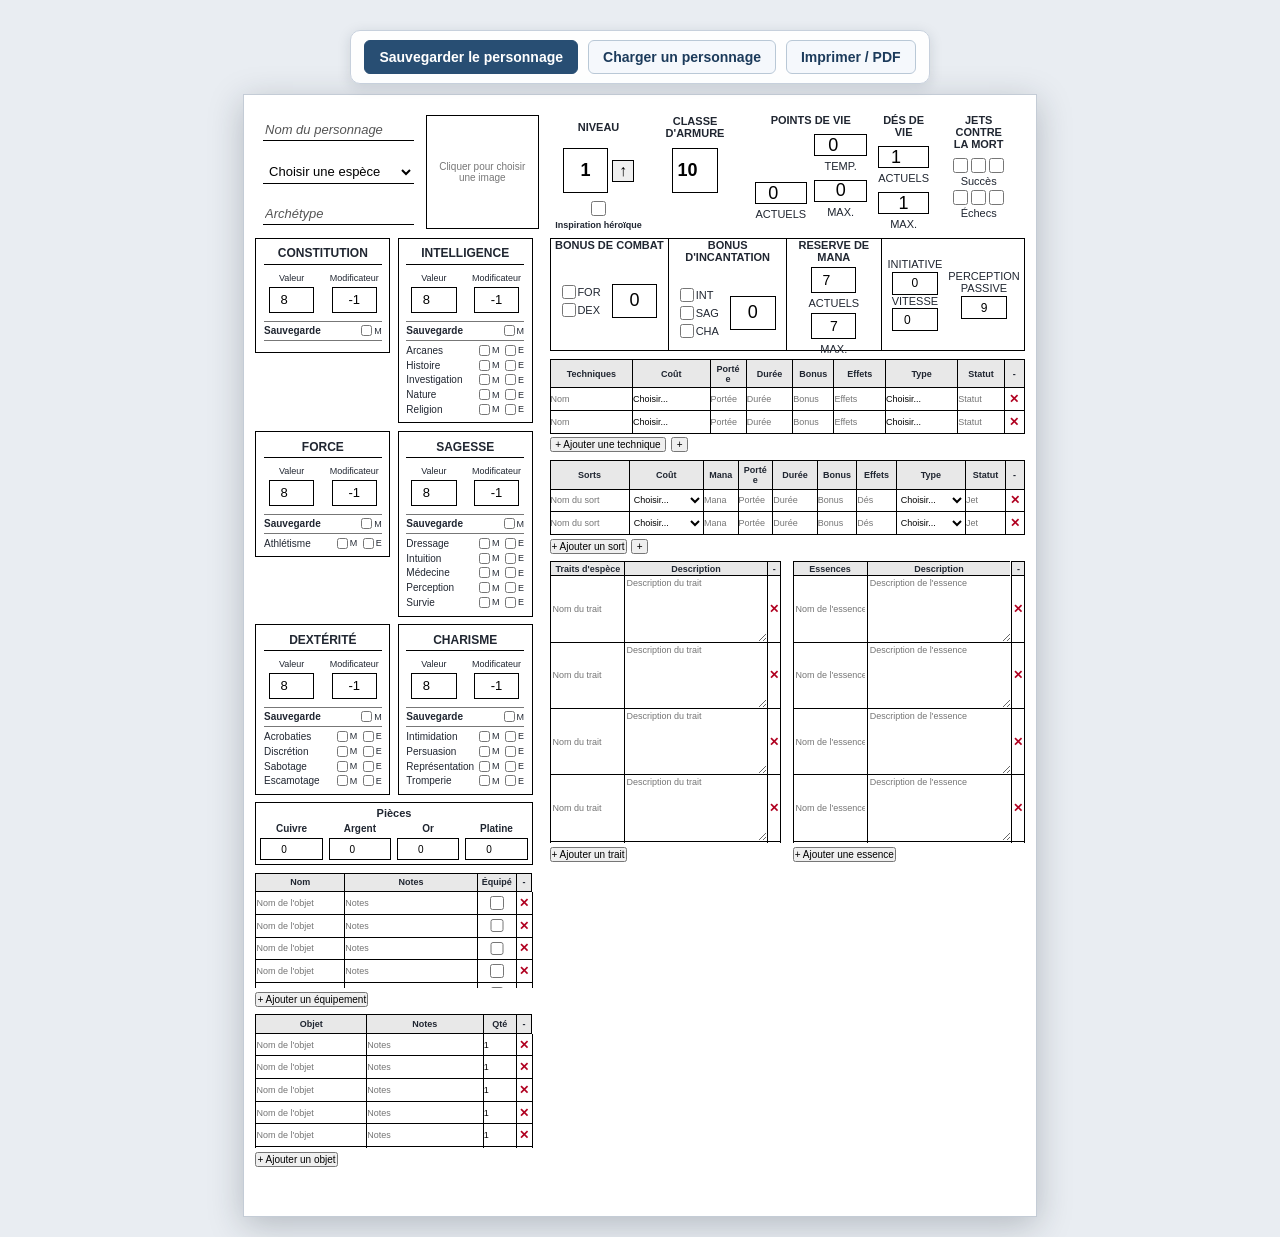
<file: Version_3/index.html>
<!DOCTYPE html>
<html lang="fr">
<head>
    <meta charset="UTF-8">
    <meta name="viewport" content="width=device-width, initial-scale=1.0">
    <title>Fiche de personnage D&D</title>
    <link rel="stylesheet" href="style_v3.css">
    
</head>


<body>

    <div class="commandes-sauvegarde" role="toolbar" aria-label="Gestion du personnage">
        <button type="button" id="sauvegarder-personnage">
            Sauvegarder le personnage
        </button>

        <button type="button" id="charger-personnage">
            Charger un personnage
        </button>

        <button type="button" id="imprimer-personnage" onclick="window.print()">Imprimer / PDF</button>
        <input
            type="file"
            id="fichier-personnage"
            accept=".json,application/json"
            hidden
        >
    </div>



    <main class="page-a4">

        <!-- Première zone : identité et portrait -->
        <section class="zone-identite">

            <!-- Informations du personnage -->
            <div class="identite-personnage">
                <input
                    type="text"
                    id="nom"
                    class="champ-nom"
                    placeholder="Nom du personnage"
                >
        <select
            id="espece"
            class="champ-identite"
        >
            <option value="">Choisir une espèce</option>
            <option value="humain">Humain</option>
            <option value="elfe">Elfe</option>
            <option value="nain">Nain</option>
            <option value="orc">Orc</option>
        </select>
                <input
                    type="text"
                    id="archetype"
                    class="champ-identite"
                    placeholder="Archétype"
                >
            </div>

            <!-- Cadre du portrait -->
            <label class="cadre-portrait" for="fichier-portrait">
                <img id="image-portrait" alt="Portrait du personnage">
                <span id="indication-portrait">
                    Cliquer pour choisir une image
                </span>
                <input
                    type="file"
                    id="fichier-portrait"
                    accept="image/*"
                >
            </label>

        <!-- Niveau, inspiration et classe d'armure -->
            <div class="statistiques-personnage">
                <!-- Niveau et inspiration héroïque -->
                <div class="bloc-niveau">

                    <label for="niveau">NIVEAU</label>

                    <div class="ligne-niveau">
                        <input
                            type="number"
                            id="niveau"
                            class="valeur-statistique"
                            min="1"
                            max="20"
                            value="1"
                            readonly
                        >

                        <button type="button" id="monter-niveau" class="bouton-monter-niveau" aria-label="Monter de niveau" title="Monter de niveau">
                            ↑
                        </button>
                    </div>

                    <label class="inspiration">
                        <input
                            type="checkbox"
                            id="inspiration-heroique"
                        >
                        <span>Inspiration héroïque</span>
                    </label>

                </div>
                
                <!-- Classe d'armure -->
                <div class="bloc-ca">
                    <label for="classe-armure">CLASSE D'ARMURE</label>
                    <input
                        type="number"
                        id="classe-armure"
                        class="valeur-statistique"
                        min="0"
                        value="10"
                    >
                </div>
            </div>

        <!-- Points de vie, dés de vie et jets contre la mort -->
        <div class="bloc-survie">

            <!-- Points de vie -->
            <div class="groupe-survie">

                <input type="hidden" id="historique-des-vie" value="[]">
                <input type="hidden" id="ajustement-pv" value="0">

                <h3 id="titre-points-vie">POINTS DE VIE</h3>

                <div class="points-vie">

                    <!-- Première colonne : actuels -->
                    <div class="champ-survie">
                        <input type="number" id="pv-actuels" min="0" value="10">
                        <label for="pv-actuels">ACTUELS</label>
                    </div>

                    <!-- Deuxième colonne : temporaires et maximum -->
                    <div class="champ-survie">
                        <input type="number" id="pv-temporaires" min="0" value="0">
                        <label for="pv-temporaires">TEMP.</label>

                        <input type="number" id="pv-max" min="1" value="10" readonly>
                        <label for="pv-max">MAX.</label>
                    </div>

                </div>

            </div>

            <!-- Dés de vie -->
            <div class="groupe-survie">

                <h3 id="titre-des-vie" class="titre-des-vie" title="Cliquer pour utiliser un dé de vie">DÉS DE VIE</h3>

                <div class="des-vie">

                    <div class="champ-survie">
                        <input type="number" id="des-actuels" min="0" value="1">
                        <label for="des-actuels">ACTUELS</label>
                    </div>

                    <div class="champ-survie">
                        <input type="number" id="des-max" min="0" value="1" readonly>
                        <label for="des-max">MAX.</label>
                    </div>

                </div>

            </div>

            <!-- Jets contre la mort -->
            <div class="groupe-survie">
                <h3>JETS CONTRE<br>LA MORT</h3>

                <div class="jets-mort">
                    <div class="ligne-jets">
                        <div class="groupe-jets">
                            <input type="checkbox" id="succes-1">
                            <input type="checkbox" id="succes-2">
                            <input type="checkbox" id="succes-3">
                            <label for="succes-1">Succès</label>
                        </div>

                        <div class="groupe-jets">
                            <input type="checkbox" id="echec-1">
                            <input type="checkbox" id="echec-2">
                            <input type="checkbox" id="echec-3">
                            <label for="echec-1">Échecs</label>
                        </div>
                    </div>
                </div>
            </div>

        </div>

        </section>






        <div class="grille-principale">

            <div class="colonne-gauche">


                <!-- Section : Caractéristiques et compétences -->
                <!-- Section : Caractéristiques et compétences -->
                <section class="section-caracteristiques">

                    <div class="grille-caracteristiques">

                        <!-- ==================== CONSTITUTION ==================== -->
                        <div class="caracteristique">

                            <h3>CONSTITUTION</h3>

                            <div class="valeurs-caracteristique">
                                <div>
                                    <label for="constitution-valeur">Valeur</label>
                                    <input type="number" id="constitution-valeur" value="8">
                                </div>
                                <div>
                                    <label for="constitution-modificateur">Modificateur</label>
                                    <input type="number" id="constitution-modificateur" value="0" readonly>
                                </div>
                            </div>

                            <div class="sauvegarde">
                                <strong>Sauvegarde</strong>
                                <label><input type="checkbox"> M</label>
                            </div>

                        </div>

                        <!-- ==================== INTELLIGENCE ==================== -->
                        <div class="caracteristique">

                            <h3>INTELLIGENCE</h3>

                            <div class="valeurs-caracteristique">
                                <div>
                                    <label for="intelligence-valeur">Valeur</label>
                                    <input type="number" id="intelligence-valeur" value="8">
                                </div>
                                <div>
                                    <label for="intelligence-modificateur">Modificateur</label>
                                    <input type="number" id="intelligence-modificateur" value="0" readonly>
                                </div>
                            </div>

                            <div class="sauvegarde">
                                <strong>Sauvegarde</strong>
                                <label><input type="checkbox"> M</label>
                            </div>

                            <div class="competences">
                                <div class="competence">
                                    <span>Arcanes</span>
                                    <label><input type="checkbox"> M</label>
                                    <label><input type="checkbox"> E</label>
                                </div>
                                <div class="competence">
                                    <span>Histoire</span>
                                    <label><input type="checkbox"> M</label>
                                    <label><input type="checkbox"> E</label>
                                </div>
                                <div class="competence">
                                    <span>Investigation</span>
                                    <label><input type="checkbox"> M</label>
                                    <label><input type="checkbox"> E</label>
                                </div>
                                <div class="competence">
                                    <span>Nature</span>
                                    <label><input type="checkbox"> M</label>
                                    <label><input type="checkbox"> E</label>
                                </div>
                                <div class="competence">
                                    <span>Religion</span>
                                    <label><input type="checkbox"> M</label>
                                    <label><input type="checkbox"> E</label>
                                </div>
                            </div>

                        </div>

                        <!-- ==================== FORCE ==================== -->
                        <div class="caracteristique">

                            <h3>FORCE</h3>

                            <div class="valeurs-caracteristique">
                                <div>
                                    <label for="force-valeur">Valeur</label>
                                    <input type="number" id="force-valeur" value="8">
                                </div>
                                <div>
                                    <label for="force-modificateur">Modificateur</label>
                                    <input type="number" id="force-modificateur" value="0" readonly>
                                </div>
                            </div>

                            <div class="sauvegarde">
                                <strong>Sauvegarde</strong>
                                <label><input type="checkbox"> M</label>
                            </div>

                            <div class="competences">
                                <div class="competence">
                                    <span>Athlétisme</span>
                                    <label><input type="checkbox"> M</label>
                                    <label><input type="checkbox"> E</label>
                                </div>
                            </div>

                        </div>                

                        <!-- ==================== SAGESSE ==================== -->
                        <div class="caracteristique">

                            <h3>SAGESSE</h3>

                            <div class="valeurs-caracteristique">
                                <div>
                                    <label for="sagesse-valeur">Valeur</label>
                                    <input type="number" id="sagesse-valeur" value="8">
                                </div>
                                <div>
                                    <label for="sagesse-modificateur">Modificateur</label>
                                    <input type="number" id="sagesse-modificateur" value="0" readonly>
                                </div>
                            </div>

                            <div class="sauvegarde">
                                <strong>Sauvegarde</strong>
                                <label><input type="checkbox"> M</label>
                            </div>

                            <div class="competences">
                                <div class="competence">
                                    <span>Dressage</span>
                                    <label><input type="checkbox"> M</label>
                                    <label><input type="checkbox"> E</label>
                                </div>
                                <div class="competence">
                                    <span>Intuition</span>
                                    <label><input type="checkbox"> M</label>
                                    <label><input type="checkbox"> E</label>
                                </div>
                                <div class="competence">
                                    <span>Médecine</span>
                                    <label><input type="checkbox"> M</label>
                                    <label><input type="checkbox"> E</label>
                                </div>
                                <div class="competence">
                                    <span>Perception</span>
                                    <label><input type="checkbox"> M</label>
                                    <label><input type="checkbox"> E</label>
                                </div>
                                <div class="competence">
                                    <span>Survie</span>
                                    <label><input type="checkbox"> M</label>
                                    <label><input type="checkbox"> E</label>
                                </div>
                            </div>

                        </div>

                        <!-- ==================== DEXTÉRITÉ ==================== -->
                        <div class="caracteristique">

                            <h3>DEXTÉRITÉ</h3>

                            <div class="valeurs-caracteristique">
                                <div>
                                    <label for="dexterite-valeur">Valeur</label>
                                    <input type="number" id="dexterite-valeur" value="8">
                                </div>
                                <div>
                                    <label for="dexterite-modificateur">Modificateur</label>
                                    <input type="number" id="dexterite-modificateur" value="0" readonly>
                                </div>
                            </div>

                            <div class="sauvegarde">
                                <strong>Sauvegarde</strong>
                                <label><input type="checkbox"> M</label>
                            </div>

                            <div class="competences">
                                <div class="competence">
                                    <span>Acrobaties</span>
                                    <label><input type="checkbox"> M</label>
                                    <label><input type="checkbox"> E</label>
                                </div>
                                <div class="competence">
                                    <span>Discrétion</span>
                                    <label><input type="checkbox"> M</label>
                                    <label><input type="checkbox"> E</label>
                                </div>
                                <div class="competence">
                                    <span>Sabotage</span>
                                    <label><input type="checkbox"> M</label>
                                    <label><input type="checkbox"> E</label>
                                </div>
                                <div class="competence">
                                    <span>Escamotage</span>
                                    <label><input type="checkbox"> M</label>
                                    <label><input type="checkbox"> E</label>
                                </div>
                            </div>

                        </div>

                        <!-- ==================== CHARISME ==================== -->
                        <div class="caracteristique">

                            <h3>CHARISME</h3>

                            <div class="valeurs-caracteristique">
                                <div>
                                    <label for="charisme-valeur">Valeur</label>
                                    <input type="number" id="charisme-valeur" value="8">
                                </div>
                                <div>
                                    <label for="charisme-modificateur">Modificateur</label>
                                    <input type="number" id="charisme-modificateur" value="0" readonly>
                                </div>
                            </div>

                            <div class="sauvegarde">
                                <strong>Sauvegarde</strong>
                                <label><input type="checkbox"> M</label>
                            </div>

                            <div class="competences">
                                <div class="competence">
                                    <span>Intimidation</span>
                                    <label><input type="checkbox"> M</label>
                                    <label><input type="checkbox"> E</label>
                                </div>
                                <div class="competence">
                                    <span>Persuasion</span>
                                    <label><input type="checkbox"> M</label>
                                    <label><input type="checkbox"> E</label>
                                </div>
                                <div class="competence">
                                    <span>Représentation</span>
                                    <label><input type="checkbox"> M</label>
                                    <label><input type="checkbox"> E</label>
                                </div>
                                <div class="competence">
                                    <span>Tromperie</span>
                                    <label><input type="checkbox"> M</label>
                                    <label><input type="checkbox"> E</label>
                                </div>
                            </div>

                        </div>

                    </div>

                </section>        


                <!-- Section : Pièces -->
                <section class="section-pieces">

                    <h3>Pièces</h3>

                    <div class="grille-pieces">

                        <div class="champ-piece">
                            <label for="pieces-pc">Cuivre</label>
                            <input type="number" id="pieces-pc" min="0" value="0">
                        </div>

                        <div class="champ-piece">
                            <label for="pieces-pa">Argent</label>
                            <input type="number" id="pieces-pa" min="0" value="0">
                        </div>

                        <div class="champ-piece">
                            <label for="pieces-po">Or</label>
                            <input type="number" id="pieces-po" min="0" value="0">
                        </div>

                        <div class="champ-piece">
                            <label for="pieces-pp">Platine</label>
                            <input type="number" id="pieces-pp" min="0" value="0">
                        </div>

                    </div>

                </section>


                <!-- ==================== SECTION : ÉQUIPEMENT ==================== -->
                <section class="section-equipement">

                    <div class="conteneur-equipement">
                        <table class="table-equipement">
                            <colgroup>
                                <col class="col-equipement-nom">
                                <col class="col-equipement-notes">
                                <col class="col-equipement-equipe">
                                <col class="col-equipement-action">
                            </colgroup>

                            <thead>
                                <tr>
                                    <th>Nom</th>
                                    <th>Notes</th>
                                    <th>Équipé</th>
                                    <th>-</th>
                                </tr>
                            </thead>

                            <tbody id="liste-equipement"></tbody>
                        </table>
                    </div>

                    <button type="button" id="ajouter-equipement">
                        + Ajouter un équipement
                    </button>

                    <template id="modele-equipement">
                        <tr>
                            <td>
                                <input type="text" placeholder="Nom de l'objet">
                            </td>
                            <td>
                                <input type="text" placeholder="Notes">
                            </td>
                            <td class="cellule-equipe">
                                <input type="checkbox" aria-label="Objet équipé">
                            </td>
                            <td>
                                <button type="button" class="supprimer-equipement">✕</button>
                            </td>
                        </tr>
                    </template>
                </section>



                <!-- ==================== SECTION : INVENTAIRE ==================== -->
                <section class="section-inventaire">

                    <div class="conteneur-inventaire">
                        <table class="table-inventaire">
                            <colgroup>
                                <col class="col-inventaire-nom">
                                <col class="col-inventaire-notes">
                                <col class="col-inventaire-quantite">
                                <col class="col-inventaire-action">
                            </colgroup>

                            <thead>
                                <tr>
                                    <th>Objet</th>
                                    <th>Notes</th>
                                    <th>Qté</th>
                                    <th>-</th>
                                </tr>
                            </thead>

                            <tbody id="liste-inventaire">
                                <!-- Lignes ajoutées par JavaScript -->
                            </tbody>
                        </table>
                    </div>

                    <button type="button" id="ajouter-inventaire">
                        + Ajouter un objet
                    </button>

                    <template id="modele-inventaire">
                        <tr>
                            <td><input type="text" placeholder="Nom de l'objet"></td>
                            <td><input type="text" placeholder="Notes"></td>
                            <td><input type="number" min="0" value="1"></td>
                            <td>
                                <button type="button" class="supprimer-inventaire">✕</button>
                            </td>
                        </tr>
                    </template>

                </section>


            </div>


            <div class="colonne-droite">


                <!-- Section : Caractéristiques de combat -->
                <!-- Section : Caractéristiques de combat -->
                <section class="section-combat">

                    <div class="combat-global">

                        <!-- Moitié gauche : les deux bonus -->
                        <div class="combat-contenu">

                            <div class="bonus-contenu">

                                <!-- Bonus de combat -->
                                <div class="combat-bloc">
                                    <h3>BONUS DE COMBAT</h3>

                                    <div class="bonus-ligne">

                                        <div class="caracteristiques">
                                            <label class="case-carac">
                                                <input type="checkbox" id="combat-for">
                                                <span>FOR</span>
                                            </label>

                                            <label class="case-carac">
                                                <input type="checkbox" id="combat-dex">
                                                <span>DEX</span>
                                            </label>
                                        </div>

                                        <div class="valeur-bonus">
                                            <input type="number" id="bonus-combat" value="" readonly>
                                        </div>

                                    </div>
                                </div>

                                <!-- Bonus d'incantation -->
                                <div class="combat-bloc">
                                    <h3>BONUS D'INCANTATION</h3>

                                    <div class="bonus-ligne">

                                        <div class="caracteristiques">
                                            <label class="case-carac">
                                                <input type="checkbox" id="incantation-int">
                                                <span>INT</span>
                                            </label>

                                            <label class="case-carac">
                                                <input type="checkbox" id="incantation-sag">
                                                <span>SAG</span>
                                            </label>

                                            <label class="case-carac">
                                                <input type="checkbox" id="incantation-cha">
                                                <span>CHA</span>
                                            </label>
                                        </div>

                                        <div class="valeur-bonus">
                                            <input type="number" id="bonus-incantation" value="" readonly>
                                        </div>

                                    </div>
                                </div>

                            </div>
                        </div>

                        <!-- Quart central : réserve de mana -->
                        <div class="combat-bloc reserve-mana">

                            <h3>RESERVE DE MANA</h3>

                            <div class="mana-valeurs">

                                <div class="champ-survie">
                                    <input type="number" id="mana-actuel" min="0" value="10">
                                    <label for="mana-actuel">ACTUELS</label>
                                </div>

                                <div class="champ-survie">
                                    <input type="number" id="mana-max" min="0" value="" readonly>
                                    <label for="mana-max">MAX.</label>
                                </div>

                            </div>

                        </div>

                        <!-- Quart droit : caractéristiques complémentaires -->
                        <div class="combat-informations">

                            <!-- Colonne de gauche -->
                            <div class="infos-combat-colonne">

                                <div class="info-combat">
                                    <label for="initiative" id="titre-initiative">INITIATIVE</label>
                                    <input type="number" id="initiative" value="" readonly>
                                </div>

                                <div class="info-combat">
                                    <label for="vitesse">VITESSE</label>
                                    <input type="number" id="vitesse" min="" value="9">
                                </div>

                            </div>

                            <!-- Colonne de droite -->
                            <div class="infos-combat-colonne">

                                <div class="info-combat">
                                    <label for="perception-passive">PERCEPTION PASSIVE</label>
                                    <input type="number" id="perception-passive" value="10" readonly>
                                </div>

                            </div>

                        </div>

                    </div>

                </section>

                
                <!-- Section : Techniques -->
                <!-- Section : Techniques -->
                <section class="section-techniques">

                    <!-- Conteneur défilant : seule la table défile -->
                    <div class="conteneur-techniques">
                        <table class="table-techniques">
                            <colgroup>
                                <col class="col-technique">
                                <col class="col-cout">
                                <col class="col-portee">
                                <col class="col-duree">
                                <col class="col-bonus">
                                <col class="col-effets">
                                <col class="col-type">
                                <col class="col-statut">
                                <col class="col-action">
                            </colgroup>

                            <thead>
                                <tr>
                                    <th>Techniques</th>
                                    <th>Coût</th>
                                    <th>Portée</th>
                                    <th>Durée</th>
                                    <th>Bonus</th>
                                    <th>Effets</th>
                                    <th>Type</th>
                                    <th>Statut</th>
                                    <th>-</th>
                                </tr>
                            </thead>

                            <tbody id="liste-techniques">
                                <!-- Les lignes seront ajoutées par JavaScript -->
                            </tbody>
                        </table>
                    </div>
                    
                    <!-- Boutons d'ajout de techniques -->
                    <div class="boutons-techniques">

                        <button type="button" id="ajouter-technique" title="Ajouter une nouvelle ligne de technique">
                            + Ajouter une technique
                        </button>

                        <button type="button" id="creer-technique" title="Ouvrir le formulaire de technique personnalisée">
                            +
                        </button>

                    </div>

                    <!-- Modèle utilisé par JavaScript -->
                    <template id="modele-technique">
                        <tr>
                            <td><input type="text" placeholder="Nom" readonly></td>
                            <td>
                                <select onmousedown="return false" onkeydown="return false">
                                    <option value="">Choisir...</option>
                                    <option>Action</option>
                                    <option>Action bonus</option>
                                    <option>Réaction</option>
                                    <option>-</option>
                                </select>
                            </td>
                            <td><input type="text" placeholder="Portée" readonly></td>
                            <td><input type="text" placeholder="Durée" readonly></td>
                            <td><input type="text" placeholder="Bonus" readonly></td>
                            <td><input type="text" placeholder="Effets" readonly></td>
                            <td>
                                <select onmousedown="return false" onkeydown="return false">
                                    <option value="">Choisir...</option>
                                    <option>Tranchant</option>
                                    <option>Contondant</option>
                                    <option>Perforant</option>
                                    <option>Radiant</option>
                                    <option>Nécrotique</option>
                                    <option>Froid</option>
                                    <option>Feu</option>
                                    <option>Foudre</option>
                                    <option>Tonnerre</option>
                                    <option>Poison</option>
                                    <option>Acide</option>
                                    <option>Force</option>
                                    <option>Psychique</option>
                                    <option>Soins</option>
                                    <option>-</option>
                                </select>
                            </td>
                            <td><input type="text" placeholder="Statut" readonly></td>
                            <td>
                                <button type="button" class="supprimer-technique">✕</button>
                            </td>
                        </tr>
                    </template>

                </section>


                <!-- Fenêtre de création d'une technique -->
                <div id="modal-creation-technique" class="modal-technique">

                    <div class="contenu-modal-technique">

                        <h2>Créer une technique</h2>

                        <button type="button" id="fermer-modal-technique" class="fermer-modal">
                            ✕
                        </button>

                        <div class="formulaire-technique">

                            <!-- Nom -->
                            <div class="champ-formulaire">
                                <label for="nom-technique">Nom de la technique</label>
                                <input type="text" id="nom-technique" placeholder="Ex : Frappe foudroyante">
                            </div>

                            <!-- Bonus utilisé -->
                            <div class="champ-formulaire">
                                <label for="bonus-utilise">Bonus utilisé</label>
                                <select id="bonus-utilise">
                                    <option value="">Choisir...</option>
                                    <option value="BC">Bonus de combat (BC)</option>
                                    <option value="BI">Bonus d'incantation (BI)</option>
                                </select>
                                <!-- Bonus calculé -->
                                <div class="champ-formulaire">
                                    <label for="bonus-calcule">Bonus calculé</label>
                                    <input type="text" id="bonus-calcule" value="-" readonly>
                                </div>
                            </div>

                            <!-- Coût -->
                            <div class="champ-formulaire">
                                <label for="cout-technique">Coût</label>
                                <select id="cout-technique">
                                    <option value="">Choisir...</option>
                                    <option value="Action">Action</option>
                                    <option value="Action bonus">Action bonus</option>
                                    <option value="Réaction">Réaction</option>
                                    <option value="-">-</option>
                                </select>
                            </div>

                            <!-- Portée -->
                            <div class="champ-formulaire">
                                <label for="portee-technique">Portée</label>
                                <input type="text" id="portee-technique" placeholder="Ex : 9 mètres, contact...">
                            </div>

                            <!-- Durée -->
                            <div class="champ-formulaire">
                                <label for="duree-technique">Durée</label>
                                <input type="text" id="duree-technique" placeholder="Ex : Instantanée, 1 minute...">
                            </div>

                            <!-- Effets -->
                            <div class="champ-formulaire">
                                <label>Effets</label>

                                <div class="choix-des-effets">
                                    <select id="nombre-des-effets">
                                        <option value="1">1</option>
                                        <option value="2">2</option>
                                        <option value="3">3</option>
                                        <option value="4">4</option>
                                        <option value="5">5</option>
                                        <option value="6">6</option>
                                        <option value="7">7</option>
                                        <option value="8">8</option>
                                        <option value="9">9</option>
                                        <option value="10">10</option>
                                    </select>

                                    <select id="faces-des-effets">
                                        <option value="4">d4</option>
                                        <option value="6">d6</option>
                                        <option value="8" selected>d8</option>
                                        <option value="10">d10</option>
                                        <option value="12">d12</option>
                                        <option value="20">d20</option>
                                    </select>
                                </div>
                            </div>

                            <!-- Type -->
                            <div class="champ-formulaire">
                                <label for="type-technique">Type</label>
                                <select id="type-technique">
                                    <option value="">Choisir...</option>
                                    <option>Tranchant</option>
                                    <option>Contondant</option>
                                    <option>Perforant</option>
                                    <option>Radiant</option>
                                    <option>Nécrotique</option>
                                    <option>Froid</option>
                                    <option>Feu</option>
                                    <option>Foudre</option>
                                    <option>Tonnerre</option>
                                    <option>Poison</option>
                                    <option>Acide</option>
                                    <option>Force</option>
                                    <option>Psychique</option>
                                    <option>Soins</option>
                                    <option>-</option>
                                </select>
                            </div>

                            <!-- Statut -->
                            <div class="champ-formulaire">
                                <label for="statut-technique">Statut</label>
                                <input type="text" id="statut-technique" value="" readonly>
                            </div>


                        </div>

                        <div class="boutons-formulaire-technique">
                            <button type="button" id="valider-technique">Créer la technique</button>
                            <button type="button" id="annuler-technique">Annuler</button>
                        </div>
                    </div>

                </div>


                <!-- MODALE DE CRÉATION DES SORTS -->
                <div id="modal-creation-sort" class="modal-technique">

                    <div class="contenu-modal-technique">

                        <h2>Créer un sort</h2>

                        <button type="button" id="fermer-modal-sort" class="fermer-modal">
                            ✕
                        </button>

                        <div class="formulaire-technique">

                            <!-- Nom -->
                            <div class="champ-formulaire">
                                <label for="nom-sort">Nom du sort</label>
                                <input type="text" id="nom-sort" placeholder="Ex : Boule de feu">
                            </div>

                            <!-- Bonus utilisé -->
                            <div class="champ-formulaire">
                                <label for="bonus-utilise-sort">Bonus utilisé</label>
                                <select id="bonus-utilise-sort">
                                    <option value="">Choisir...</option>
                                    <option value="BC">Bonus de combat (BC)</option>
                                    <option value="BI">Bonus d'incantation (BI)</option>
                                </select>

                                <!-- Bonus calculé -->
                                <div class="champ-formulaire">
                                    <label for="bonus-calcule-sort">Bonus calculé</label>
                                    <input type="text" id="bonus-calcule-sort" value="-" readonly>
                                </div>
                            </div>

                            <!-- Coût en mana -->
                            <div class="champ-formulaire">
                                <label for="mana-sort">Coût en mana (PM)</label>
                                <input type="number" id="mana-sort" min="0" value="1">
                            </div>

                            <!-- Coût d'action -->
                            <div class="champ-formulaire">
                                <label for="cout-sort">Coût</label>
                                <select id="cout-sort">
                                    <option value="">Choisir...</option>
                                    <option value="Action">Action</option>
                                    <option value="Action bonus">Action bonus</option>
                                    <option value="Réaction">Réaction</option>
                                    <option value="Rituel">Rituel</option>
                                    <option value="-">-</option>
                                </select>
                            </div>

                            <!-- Portée -->
                            <div class="champ-formulaire">
                                <label for="portee-sort">Portée</label>
                                <input type="text" id="portee-sort" placeholder="Ex : 9 mètres, contact...">
                            </div>

                            <!-- Durée -->
                            <div class="champ-formulaire">
                                <label for="duree-sort">Durée</label>
                                <input type="text" id="duree-sort" placeholder="Ex : Instantanée, 1 minute...">
                            </div>

                            <!-- Effets -->
                            <div class="champ-formulaire">
                                <label>Effets</label>

                                <div class="choix-des-effets">
                                    <select id="nombre-des-effets-sort">
                                        <option value="1">1</option>
                                        <option value="2">2</option>
                                        <option value="3">3</option>
                                        <option value="4">4</option>
                                        <option value="5">5</option>
                                        <option value="6">6</option>
                                        <option value="7">7</option>
                                        <option value="8">8</option>
                                        <option value="9">9</option>
                                        <option value="10">10</option>
                                    </select>

                                    <select id="faces-des-effets-sort">
                                        <option value="4">d4</option>
                                        <option value="6">d6</option>
                                        <option value="8" selected>d8</option>
                                        <option value="10">d10</option>
                                        <option value="12">d12</option>
                                        <option value="20">d20</option>
                                    </select>
                                </div>
                            </div>

                            <!-- Type -->
                            <div class="champ-formulaire">
                                <label for="type-sort">Type</label>
                                <select id="type-sort">
                                    <option value="">Choisir...</option>
                                    <option>Tranchant</option>
                                    <option>Contondant</option>
                                    <option>Perforant</option>
                                    <option>Radiant</option>
                                    <option>Nécrotique</option>
                                    <option>Froid</option>
                                    <option>Feu</option>
                                    <option>Foudre</option>
                                    <option>Tonnerre</option>
                                    <option>Poison</option>
                                    <option>Acide</option>
                                    <option>Force</option>
                                    <option>Psychique</option>
                                    <option>Soins</option>
                                    <option>Autre</option>
                                    <option>-</option>
                                </select>
                            </div>

                            <!-- Statut -->
                            <div class="champ-formulaire">
                                <label for="statut-sort">Statut</label>
                                <input type="text" id="statut-sort" readonly>
                            </div>

                        </div>

                        <div class="boutons-formulaire-technique">
                            <button type="button" id="valider-sort">Créer le sort</button>
                            <button type="button" id="annuler-sort">Annuler</button>
                        </div>

                    </div>

                </div>


                <!-- Section : Sorts -->
                <!-- Section : Sorts -->
                <section class="section-sorts">
                    <!-- Zone de défilement -->
                    <div class="conteneur-sorts">
                        <table class="table-sorts">

                            <colgroup>
                                <col class="col-sort">
                                <col class="col-cout-sort">
                                <col class="col-mana">
                                <col class="col-portee-sort">
                                <col class="col-duree-sort">
                                <col class="col-bonus-sort">
                                <col class="col-des-effets">
                                <col class="col-type-sort">
                                <col class="col-jet-statut">
                                <col class="col-action-sort">
                            </colgroup>

                            <thead>
                                <tr>
                                    <th>Sorts</th>
                                    <th>Coût</th>
                                    <th>Mana</th>
                                    <th>Portée</th>
                                    <th>Durée</th>
                                    <th>Bonus</th>
                                    <th>Effets</th>
                                    <th>Type</th>
                                    <th>Statut</th>
                                    <th>-</th>
                                </tr>
                            </thead>

                            <tbody id="liste-sorts">
                                <!-- Les lignes seront ajoutées par JavaScript -->
                            </tbody>

                        </table>


                        <!-- Modèle utilisé pour créer chaque nouveau sort -->
                    <template id="modele-sort">
                        <tr>
                            <td><input type="text" placeholder="Nom du sort" readonly></td>

                            <td>
                                <select onmousedown="return false" onkeydown="return false">
                                    <option value="">Choisir...</option>
                                    <option>Action</option>
                                    <option>Action bonus</option>
                                    <option>Réaction</option>
                                    <option>Rituel</option>
                                    <option>-</option>
                                </select>
                            </td>

                            <td><input type="text" placeholder="Mana" readonly></td>
                            <td><input type="text" placeholder="Portée" readonly></td>
                            <td><input type="text" placeholder="Durée" readonly></td>
                            <td><input type="text" placeholder="Bonus" readonly></td>
                            <td><input type="text" placeholder="Dés" readonly></td>

                            <td>
                                <select onmousedown="return false" onkeydown="return false">
                                    <option value="">Choisir...</option>
                                    <option>Tranchant</option>
                                    <option>Contondant</option>
                                    <option>Perforant</option>
                                    <option>Radiant</option>
                                    <option>Nécrotique</option>
                                    <option>Froid</option>
                                    <option>Feu</option>
                                    <option>Foudre</option>
                                    <option>Tonnerre</option>
                                    <option>Poison</option>
                                    <option>Acide</option>
                                    <option>Force</option>
                                    <option>Psychique</option>
                                    <option>Soins</option>
                                    <option>Autre</option>
                                    <option>-</option>
                                </select>
                            </td>

                            <td><input type="text" placeholder="Jet" readonly></td>

                            <td>
                                <button type="button" class="supprimer-sort">✕</button>
                            </td>
                        </tr>
                    </template>
                    </div>

                    <!-- Boutons d'ajout de sorts -->
                    <div class="boutons-sorts">

                        <button type="button" id="ajouter-sort" title="Ajouter une nouvelle ligne de sorts">
                            + Ajouter un sort
                        </button>

                        <button type="button" id="creer-sort" title="Ouvrir le formulaire de sort personnalisée">
                            +
                        </button>

                    </div>
                </section>



                <!-- ==================== TRAITS D'ESPÈCES ==================== -->
                <div class="groupe-traits-essences">
                <section class="section-traits-especes">

                    <div class="conteneur-traits-especes">
                        <table class="table-traits-especes">
                            <colgroup>
                                <col class="col-trait-espece">
                                <col class="col-description-trait">
                                <col class="col-action-trait">
                            </colgroup>
                            <thead>
                                <tr>
                                    <th>Traits d'espèce</th>
                                    <th>Description</th>
                                    <th>-</th>
                                </tr>
                            </thead>
                            <tbody id="liste-traits-especes"></tbody>
                        </table>
                    </div>

                    <button type="button" id="ajouter-trait-espece">
                        + Ajouter un trait
                    </button>

                    <template id="modele-trait-espece">
                        <tr>
                            <td><input type="text" placeholder="Nom du trait"></td>
                            <td><textarea placeholder="Description du trait"></textarea></td>
                            <td>
                                <button type="button" class="supprimer-trait-espece">✕</button>
                            </td>
                        </tr>
                    </template>
                </section>

                <!-- ==================== ESSENCES ==================== -->
                <section class="section-essences">

                    <div class="conteneur-essences">
                        <table class="table-essences">
                            <colgroup>
                                <col class="col-essence">
                                <col class="col-description-essence">
                                <col class="col-action-essence">
                            </colgroup>
                            <thead>
                                <tr>
                                    <th>Essences</th>
                                    <th>Description</th>
                                    <th>-</th>
                                </tr>
                            </thead>
                            <tbody id="liste-essences"></tbody>
                        </table>
                    </div>

                    <button type="button" id="ajouter-essence">
                        + Ajouter une essence
                    </button>

                    <template id="modele-essence">
                        <tr>
                            <td><input type="text" placeholder="Nom de l'essence"></td>
                            <td><textarea placeholder="Description de l'essence"></textarea></td>
                            <td>
                                <button type="button" class="supprimer-essence">✕</button>
                            </td>
                        </tr>
                    </template>
                </section>
                </div>


            </div>

        </div>

    </main>


<!-- Fenêtre de lancer de dés -->
<!-- Fenêtre de lancer de dés -->

<dialog id="fenetre-jet" class="fenetre-jet">

    <div class="contenu-fenetre-jet">

        <button type="button" id="fermer-fenetre-jet" class="fermer-jet">
            ×
        </button>

        <h2 id="nom-jet">Test de caractéristique</h2>

        <p id="formule-jet" class="formule-jet">
            1d20 + 3
        </p>

        <!-- Choix du bonus -->
        <div id="selection-bonus-jet" class="selection-bonus-jet" hidden>

            <h3>Bonus à utiliser</h3>

            <select id="type-bonus-jet">
                <option value="combat">Bonus de combat</option>
                <option value="incantation">Bonus d'incantation</option>
            </select>

        </div>

        <h3>Type de jet</h3>

        <div class="choix-des">

            <label>
                <input type="radio" name="type-jet" value="desavantage">
                <span>Désavantage</span>
            </label>

            <label>
                <input type="radio" name="type-jet" value="normal" checked>
                <span>Normal</span>
            </label>

            <label>
                <input type="radio" name="type-jet" value="avantage">
                <span>Avantage</span>
            </label>

        </div>

        <button type="button" id="lancer-des" class="bouton-lancer">
            Lancer les dés
        </button>

        <div id="resultat-jet" class="resultat-jet" aria-live="polite">
        </div>

    </div>

</dialog>


<!-- Fenêtre d'utilisation des dés de vie -->

<dialog id="fenetre-des-vie" class="fenetre-jet">

    <div class="contenu-fenetre-jet">

        <button type="button" id="fermer-fenetre-des-vie" class="fermer-jet">
            ×
        </button>

        <h2>Récupération des points de vie</h2>

        <p id="formule-des-vie" class="formule-jet">
            1d8 + 2
        </p>

        <div class="informations-des-vie">
            <p>Dés de vie disponibles : <strong id="nombre-des-disponibles">1</strong></p>
            <p>Points de vie actuels : <strong id="pv-actuels-jet">10 / 10</strong></p>
        </div>

        <button type="button" id="lancer-de-vie-recuperation" class="bouton-lancer">
            Lancer le dé de vie
        </button>

        <div id="resultat-recuperation" class="resultat-jet" aria-live="polite">
        </div>

        <button type="button" id="confirmer-recuperation" class="bouton-lancer" hidden>
            Confirmer la récupération
        </button>

    </div>

</dialog>


<!-- Fenêtre de modification des points de vie -->

<dialog id="fenetre-points-vie" class="fenetre-jet">

    <div class="contenu-fenetre-jet">

        <button type="button" id="fermer-fenetre-pv" class="fermer-jet">
            ×
        </button>

        <h2>Modification des points de vie</h2>

        <div class="informations-des-vie">
            <p>PV actuels : <strong id="affichage-pv-actuels">10</strong></p>
            <p>PV temporaires : <strong id="affichage-pv-temporaires">0</strong></p>
            <p>PV maximum : <strong id="affichage-pv-max">10</strong></p>
        </div>

        <h3>Type de modification</h3>

        <div class="choix-des">

            <label>
                <input type="radio" name="type-modification-pv" value="degats" checked>
                <span>Dégâts</span>
            </label>

            <label>
                <input type="radio" name="type-modification-pv" value="soins">
                <span>Soins</span>
            </label>

        </div>

        <h3>Nombre de points</h3>

        <input type="number" id="quantite-modification-pv" min="0" value="0">

        <button type="button" id="confirmer-modification-pv" class="bouton-lancer">
            Confirmer
        </button>

        <div id="resultat-modification-pv" class="resultat-jet" aria-live="polite">
        </div>

    </div>

</dialog>


<!-- ==================== FENÊTRE DE MONTÉE DE NIVEAU ==================== -->

<dialog id="fenetre-montee-niveau" class="fenetre-montee-niveau">

    <div class="contenu-montee-niveau">

        <button
            type="button"
            id="fermer-montee-niveau"
            class="fermer-jet"
        >
            ×
        </button>

        <h2>Montée de niveau</h2>

        <!-- ÉTAPE 1 : CARACTÉRISTIQUES -->
        <section id="etape-caracteristiques">

            <h3>Étape 1 — Amélioration des caractéristiques</h3>

            <p>
                Répartissez vos 3 points entre les différentes caractéristiques.
            </p>

            <p>
                Points restants : <strong id="points-restants">3</strong>
            </p>

            <div class="choix-caracteristiques">

                <div class="choix-caracteristique">
                    <label for="points-force">Force</label>
                    <input type="number" id="points-force" min="0" max="3" value="0">
                </div>

                <div class="choix-caracteristique">
                    <label for="points-constitution">Constitution</label>
                    <input type="number" id="points-constitution" min="0" max="3" value="0">
                </div>

                <div class="choix-caracteristique">
                    <label for="points-dexterite">Dextérité</label>
                    <input type="number" id="points-dexterite" min="0" max="3" value="0">
                </div>

                <div class="choix-caracteristique">
                    <label for="points-intelligence">Intelligence</label>
                    <input type="number" id="points-intelligence" min="0" max="3" value="0">
                </div>

                <div class="choix-caracteristique">
                    <label for="points-sagesse">Sagesse</label>
                    <input type="number" id="points-sagesse" min="0" max="3" value="0">
                </div>

                <div class="choix-caracteristique">
                    <label for="points-charisme">Charisme</label>
                    <input type="number" id="points-charisme" min="0" max="3" value="0">
                </div>

                <button type="button" id="confirmer-caracteristiques">
                    Valider les caractéristiques
                </button>
            </div>

        </section>

        <!-- ÉTAPE 2 : DÉ DE VIE -->
        <section id="etape-de-vie" hidden>

            <h3>Étape 2 — Lancer le dé de vie</h3>

            <p id="information-de-vie">
                Lancez votre dé de vie pour déterminer vos PV supplémentaires.
            </p>

            <button type="button" id="lancer-de-vie">
                Lancer le dé de vie
            </button>

            <p id="resultat-de-vie"></p>

        </section>

        <!-- ÉTAPE 3 : VALIDATION -->
        <section id="etape-validation" hidden>

            <h3>Étape 3 — Validation</h3>

            <p id="resume-montee-niveau"></p>

            <button type="button" id="retour-etape-de-vie">
                Retour
            </button>

            <button type="button" id="valider-montee-niveau">
                Valider la montée de niveau
            </button>

        </section>

    </div>

</dialog>

    <script src="script_v3.js"></script>

</body>
</html>
</file>
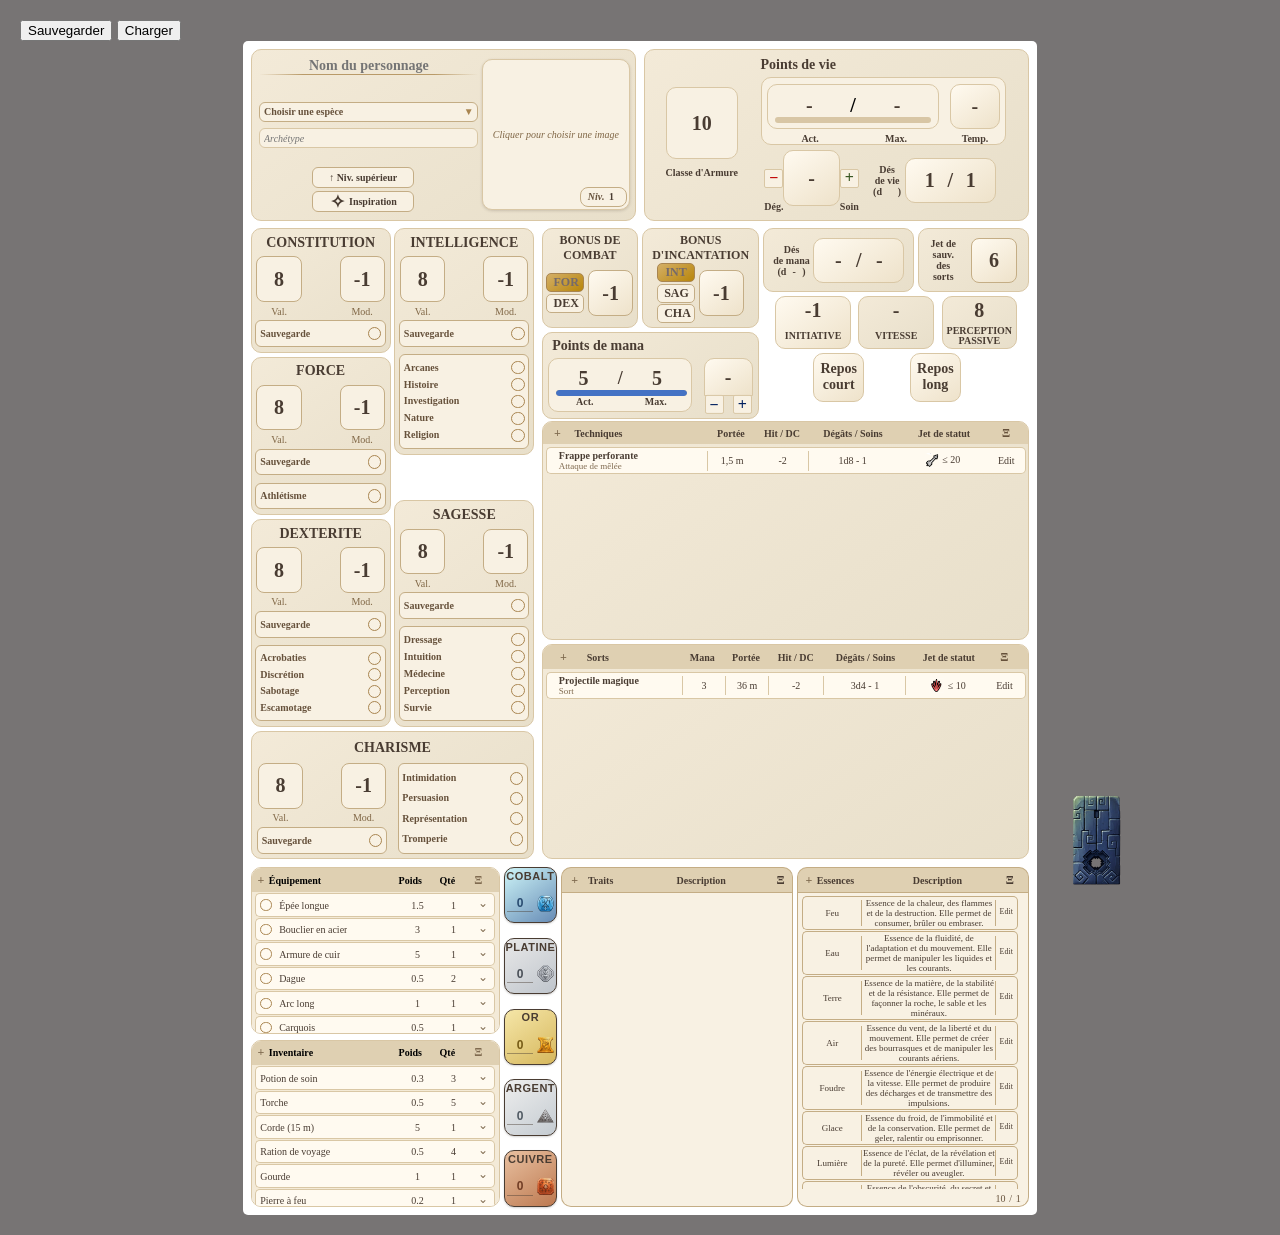
<file: Version_4/index.html>
<!DOCTYPE html>
<html lang="fr">

<head>
    <meta charset="UTF-8">
    <meta name="viewport" content="width=device-width, initial-scale=1.0">

    <title>Fiche de personnage</title>

    <!-- Feuille de style -->
    <link rel="stylesheet" href="css/style_v4.css">
    
    <!-- Script JavaScript -->
    <script src="jscript/especes_v4.js" defer></script>

    <script src="jscript/script_v4.js" defer></script>

    <script src="jscript/equipement_inventaire_v4.js" defer></script>

    <script src="jscript/traits_v4.js" defer></script>

    <script src="jscript/essences_v4.js" defer></script>

    <script src="jscript/techniques_v4.js" defer></script>

    <script src="jscript/sorts_v4.js" defer></script>

    <script src="jscript/mana_v4.js" defer></script>
    
    <script src="jscript/pv_v4.js" defer></script>

    <script src="jscript/jets_des_v4.js" defer></script>

    <script src="jscript/sauvegarde_v4.js" defer></script>

</head>

<body>


<!-- Gestion de la sauvegarde de la fiche -->
<div id="barre-sauvegarde">

    <button type="button" id="bouton-sauvegarder">
        Sauvegarder
    </button>

    <button type="button" id="bouton-charger">
        Charger
    </button>

    <input
        type="file"
        id="fichier-sauvegarde"
        accept=".json,application/json"
        hidden
    >

</div>



    <!-- Page A4 -->
    <main class="page-a4">

        <!-- Zone 1 : Identité et statistiques de survie -->
        <section class="zone-superieure">


            <!-- Sous-zone 1 : Identité, Espèce, Archétype, Bouton portrait, bouton inspiration, Portrait, Indication du niveau -->
            <!-- Sous-zone 1 : Identité, Espèce, Archétype, Bouton portrait, bouton inspiration, Portrait, Indication du niveau -->
            <!-- Sous-zone 1 : Identité, Espèce, Archétype, Bouton portrait, bouton inspiration, Portrait, Indication du niveau -->

            <div class="colonne-identite-portrait">
                <!-- Informations du personnage -->
                    <div class="identite-personnage">
                        <!-- Nom du personnage -->
                        <input
                            type="text"
                            id="nom-personnage"
                            class="champ-nom-personnage"
                            placeholder="Nom du personnage"
                        >
                        <!-- Sélection de l'espèce et de la sous-race -->
                        <div class="selecteur-espece">

                            <button
                                type="button"
                                id="bouton-espece"
                                class="bouton-selecteur-espece"
                            >
                                <span id="texte-espece">Choisir une espèce</span>
                                <span class="fleche-espece">▼</span>
                            </button>

                            <div
                                id="menu-especes"
                                class="menu-especes"
                                hidden
                            ></div>

                            <input type="hidden" id="espece">
                            <input type="hidden" id="sous-race">

                        </div>
                        <!-- Archétype du personnage -->
                        <input
                            type="text"
                            id="archetype-personnage"
                            class="champ-archetype-personnage"
                            placeholder="Archétype"
                        >
                        <!-- Bouton niveau supérieur & Inspiration héroïque -->
                        <div class="boutons-personnage">
                            <button type="button" class="bouton-niveau-superieur">
                                ↑ Niv. supérieur
                            </button>
                            <button type="button" class="bouton-inspiration">
                                ✧ Inspiration
                            </button>
                        </div>

                    </div>

                <!-- Portrait du personnage -->
                <label class="cadre-portrait" for="fichier-portrait">
                    <img id="image-portrait" alt="Portrait du personnage">
                    <span id="indication-portrait">
                        Cliquer pour choisir une image
                    </span>
                    <input
                        type="file"
                        id="fichier-portrait"
                        accept="image/*"
                    >

                    <!-- Niveau du personnage -->
                    <div class="niveau-personnage">
                        <span>Niv.</span>
                        <input
                            type="number"
                            id="valeur-niveau-personnage"
                            min="1"
                            max="20"
                            value="1"
                        >
                    </div>
                </label>

            </div>

            <!-- Sous-zone 2 :  Classe d'armure, Points de vie & Dés de vie-->
            <!-- Sous-zone 2 :  Classe d'armure, Points de vie & Dés de vie-->
            <!-- Sous-zone 2 :  Classe d'armure, Points de vie & Dés de vie-->

            <div class="colonne-ca-points-de-vie"> 
                <!-- Classe d'armure -->
                <div class="conteneur-classe-armure">
                    <div class="classe-armure">
                        <input
                            type="text"
                            id="classe-armure"
                            class="valeur-classe-armure"
                            value="10"
                        >
                    </div>
                    <span class="libelle-classe-armure">
                        Classe d'Armure
                    </span>
                </div>



                <!-- Zone des points de vie -->
                <div class="conteneur-points-de-vie">
                    <span class="libelle-points-de-vie">
                        Points de vie
                    </span>
                    <!-- Cadre principal des points de vie -->
                    <div class="cadre-points-de-vie">
                        <!-- Ligne supérieure -->
                        <div class="ligne-valeurs-pv">
                            <!-- PV principaux -->
                            <div class="cadre-pv-principaux">
                                <div class="valeurs-pv">
                                    <input type="text" class="valeur-pv-actuelle" value="-">
                                    <span class="separateur-pv">/</span>
                                    <input type="text" class="valeur-pv-max" value="-">
                                </div>
                                <div class="barre-pv">
                                    <div class="remplissage-pv"></div>
                                </div>
                            </div>
                            <!-- PV temporaires -->
                            <div class="cadre-pv-temporaires">
                                <input type="text" class="valeur-pv-temp" value="-">
                            </div>
                        </div>
                        <!-- Ligne des libellés -->
                        <div class="ligne-libelles-pv">
                            <div class="libelles-pv-principaux">
                                <span>Act.</span>
                                <span>Max.</span>
                            </div>
                            <span class="libelle-pv-temp">Temp.</span>
                        </div>
                    </div>

                    <!-- Conteneur des dégâts et dés de vie -->
                    <div class="conteneur-degats-des-de-vie">
                        <!-- Nombre de dégâts -->
                        <div class="cadre-nombre-degats">
                            <!-- Ligne des boutons et de la valeur -->
                            <div class="ligne-nombre-degats">
                                <button type="button" class="bouton-degats">−</button>
                                <input
                                    type="text"
                                    class="valeur-nombre-degats"
                                    value="-"
                                >
                                <button type="button" class="bouton-soin">+</button>
                            </div>
                            <!-- Ligne des libellés -->
                            <div class="ligne-libelles-degats">
                                <span>Dég.</span>
                                <span>Soin</span>
                            </div>
                        </div>

                        <div class="cadre-des-de-vie">

                            <!-- Libellé et type de dé -->
                            <div class="libelle-des-de-vie">
                                <span>Dés</span>
                                <span>de vie</span>
                                <div class="conteneur-type-de">
                                    <span>(d</span>
                                    <input
                                        type="text"
                                        class="type-de-de"
                                        value=""
                                    >
                                    <span>)</span>
                                </div>
                            </div>

                            <!-- Dés de vie utilisés / total -->
                            <div class="cadre-des-de-vie-utilises">
                                <div class="nombre-de-vie">
                                    <input type="text" class="valeur-de-vie-actuelle" value="-">
                                    <span class="separateur-de-vie">/</span>
                                    <input type="text" class="valeur-de-vie-total" value="-">
                                </div>
                            </div>

                        </div>
                    </div>

                </div>

            </div>

        </section>



        <!-- Zone 2 : Caractéristiques et capacités -->
        <section class="zone-centrale">

            <!-- Sous-zone 3 : Caractéristiques, Sauvegarde et Compétences -->
            <!-- Sous-zone 3 : Caractéristiques, Sauvegarde et Compétences -->
            <!-- Sous-zone 3 : Caractéristiques, Sauvegarde et Compétences -->

            <!-- Colonne de gauche : Caractéristiques -->
            <div class="colonne-caracteristiques">
                <!-- Bloc des cinq caractéristiques -->
                <div class="bloc-cinq-caracteristiques">
                    <!-- Colonne gauche -->
                    <div class="colonne-gauche-caracteristiques">
                        <div class="cadre-constitution">
                            <!-- Titre -->
                            <div class="titre-constitution">
                                CONSTITUTION
                            </div>
                            <!-- Valeur et modificateur -->
                            <div class="conteneur-valeurs-constitution">
                                <!-- Valeur -->
                                <div class="bloc-valeur-constitution">
                                    <div class="cadre-valeur-constitution">
                                        <input
                                            type="text"
                                            class="champ-valeur-constitution"
                                            value="8"
                                        >
                                    </div>
                                    <span>Val.</span>
                                </div>
                                <!-- Modificateur -->
                                <div class="bloc-modificateur-constitution">
                                    <div class="cadre-modificateur-constitution">
                                        <input
                                            type="text"
                                            class="champ-modificateur-constitution"
                                            value="XX"
                                        >
                                    </div>
                                    <span>Mod.</span>
                                </div>
                            </div>
                            <!-- Sauvegarde -->
                            <div class="conteneur-sauvegarde-constitution">
                                <span class="titre-sauvegarde">
                                    Sauvegarde
                                </span>
                                <button
                                    type="button"
                                    class="cercle-sauvegarde-constitution"
                                    aria-label="État de sauvegarde"
                                ></button>
                            </div>
                        </div>
                        
                        <div class="cadre-force">
                            <!-- Titre -->
                            <div class="titre-force">
                                FORCE
                            </div>
                            <!-- Valeur et modificateur -->
                            <div class="conteneur-valeurs-force">
                                <!-- Valeur -->
                                <div class="bloc-valeur-force">
                                    <div class="cadre-valeur-force">
                                        <input
                                            type="text"
                                            class="champ-valeur-force"
                                            value="8"
                                        >
                                    </div>
                                    <span>Val.</span>
                                </div>
                                <!-- Modificateur -->
                                <div class="bloc-modificateur-force">
                                    <div class="cadre-modificateur-force">
                                        <input
                                            type="text"
                                            class="champ-modificateur-force"
                                            value="XX"
                                        >
                                    </div>
                                    <span>Mod.</span>
                                </div>
                            </div>
                            <!-- Sauvegarde -->
                            <div class="conteneur-sauvegarde-force">
                                <span class="titre-sauvegarde-force">
                                    Sauvegarde
                                </span>
                                <button
                                    type="button"
                                    class="cercle-sauvegarde-force"
                                    aria-label="État de sauvegarde en Force"
                                ></button>
                            </div>
                            <!-- Compétence Athlétisme -->
                            <div class="conteneur-competence-force">
                                <span class="nom-competence-force">
                                    Athlétisme
                                </span>
                                <button
                                    type="button"
                                    class="cercle-competence-force"
                                    aria-label="Maîtrise en Athlétisme"
                                ></button>
                            </div>
                        </div>
                        <div class="cadre-dexterite">
                            <!-- Titre -->
                            <div class="titre-dexterite">
                                DEXTERITE
                            </div>
                            <!-- Valeur et modificateur -->
                            <div class="conteneur-valeurs-dexterite">
                                <!-- Valeur -->
                                <div class="bloc-valeur-dexterite">
                                    <div class="cadre-valeur-dexterite">
                                        <input
                                            type="text"
                                            class="champ-valeur-dexterite"
                                            value="8"
                                        >
                                    </div>
                                    <span>Val.</span>
                                </div>
                                <!-- Modificateur -->
                                <div class="bloc-modificateur-dexterite">
                                    <div class="cadre-modificateur-dexterite">
                                        <input
                                            type="text"
                                            class="champ-modificateur-dexterite"
                                            value="XX"
                                        >
                                    </div>
                                    <span>Mod.</span>
                                </div>
                            </div>
                            <!-- Sauvegarde -->
                            <div class="conteneur-sauvegarde-dexterite">
                                <span class="titre-sauvegarde-dexterite">
                                    Sauvegarde
                                </span>
                                <button
                                    type="button"
                                    class="cercle-sauvegarde-dexterite"
                                    aria-label="État de sauvegarde en Dextérité"
                                ></button>
                            </div>
                            <!-- Compétences -->
                            <div class="conteneur-competences-dexterite">
                                <div class="ligne-competence-dexterite">
                                    <span>Acrobaties</span>
                                    <button type="button" class="cercle-competence-dexterite"
                                        aria-label="Maîtrise en Acrobaties"></button>
                                </div>
                                <div class="ligne-competence-dexterite">
                                    <span>Discrétion</span>
                                    <button type="button" class="cercle-competence-dexterite"
                                        aria-label="Maîtrise en Discrétion"></button>
                                </div>
                                <div class="ligne-competence-dexterite">
                                    <span>Sabotage</span>
                                    <button type="button" class="cercle-competence-dexterite"
                                        aria-label="Maîtrise en Sabotage"></button>
                                </div>
                                <div class="ligne-competence-dexterite">
                                    <span>Escamotage</span>
                                    <button type="button" class="cercle-competence-dexterite"
                                        aria-label="Maîtrise en Escamotage"></button>
                                </div>
                            </div>
                        </div>
                    </div>
                    <!-- Colonne droite -->
                    <div class="colonne-droite-caracteristiques">
                        <div class="cadre-intelligence">
                            <!-- Titre -->
                            <div class="titre-intelligence">
                                INTELLIGENCE
                            </div>
                            <!-- Valeur et modificateur -->
                            <div class="conteneur-valeurs-intelligence">
                                <!-- Valeur -->
                                <div class="bloc-valeur-intelligence">
                                    <div class="cadre-valeur-intelligence">
                                        <input
                                            type="text"
                                            class="champ-valeur-intelligence"
                                            value="8"
                                        >
                                    </div>
                                    <span>Val.</span>
                                </div>
                                <!-- Modificateur -->
                                <div class="bloc-modificateur-intelligence">
                                    <div class="cadre-modificateur-intelligence">
                                        <input
                                            type="text"
                                            class="champ-modificateur-intelligence"
                                            value="XX"
                                        >
                                    </div>
                                    <span>Mod.</span>
                                </div>
                            </div>
                            <!-- Sauvegarde -->
                            <div class="conteneur-sauvegarde-intelligence">
                                <span class="titre-sauvegarde-intelligence">
                                    Sauvegarde
                                </span>
                                <button
                                    type="button"
                                    class="cercle-sauvegarde-intelligence"
                                    aria-label="État de sauvegarde en Intelligence"
                                ></button>
                            </div>
                            <!-- Compétences -->
                            <div class="conteneur-competences-intelligence">
                                <div class="ligne-competence-intelligence">
                                    <span>Arcanes</span>
                                    <button type="button" class="cercle-competence-intelligence"
                                        aria-label="Maîtrise en Arcanes"></button>
                                </div>
                                <div class="ligne-competence-intelligence">
                                    <span>Histoire</span>
                                    <button type="button" class="cercle-competence-intelligence"
                                        aria-label="Maîtrise en Histoire"></button>
                                </div>
                                <div class="ligne-competence-intelligence">
                                    <span>Investigation</span>
                                    <button type="button" class="cercle-competence-intelligence"
                                        aria-label="Maîtrise en Investigation"></button>
                                </div>
                                <div class="ligne-competence-intelligence">
                                    <span>Nature</span>
                                    <button type="button" class="cercle-competence-intelligence"
                                        aria-label="Maîtrise en Nature"></button>
                                </div>
                                <div class="ligne-competence-intelligence">
                                    <span>Religion</span>
                                    <button type="button" class="cercle-competence-intelligence"
                                        aria-label="Maîtrise en Religion"></button>
                                </div>
                            </div>
                        </div>
                        <div class="cadre-sagesse">
                            <!-- Titre -->
                            <div class="titre-sagesse">
                                SAGESSE
                            </div>
                            <!-- Valeur et modificateur -->
                            <div class="conteneur-valeurs-sagesse">
                                <!-- Valeur -->
                                <div class="bloc-valeur-sagesse">
                                    <div class="cadre-valeur-sagesse">
                                        <input
                                            type="text"
                                            class="champ-valeur-sagesse"
                                            value="8"
                                        >
                                    </div>
                                    <span>Val.</span>
                                </div>
                                <!-- Modificateur -->
                                <div class="bloc-modificateur-sagesse">
                                    <div class="cadre-modificateur-sagesse">
                                        <input
                                            type="text"
                                            class="champ-modificateur-sagesse"
                                            value="XX"
                                        >
                                    </div>
                                    <span>Mod.</span>
                                </div>
                            </div>
                            <!-- Sauvegarde -->
                            <div class="conteneur-sauvegarde-sagesse">
                                <span class="titre-sauvegarde-sagesse">
                                    Sauvegarde
                                </span>
                                <button
                                    type="button"
                                    class="cercle-sauvegarde-sagesse"
                                    aria-label="État de sauvegarde en sagesse"
                                ></button>
                            </div>
                            <!-- Compétences -->
                            <div class="conteneur-competences-sagesse">
                                <div class="ligne-competence-sagesse">
                                    <span>Dressage</span>
                                    <button type="button" class="cercle-competence-sagesse"
                                        aria-label="Maîtrise en Dressage"></button>
                                </div>
                                <div class="ligne-competence-sagesse">
                                    <span>Intuition</span>
                                    <button type="button" class="cercle-competence-sagesse"
                                        aria-label="Maîtrise en Intuition"></button>
                                </div>
                                <div class="ligne-competence-sagesse">
                                    <span>Médecine</span>
                                    <button type="button" class="cercle-competence-sagesse"
                                        aria-label="Maîtrise en Médecine"></button>
                                </div>
                                <div class="ligne-competence-sagesse">
                                    <span>Perception</span>
                                    <button type="button" class="cercle-competence-sagesse"
                                        aria-label="Maîtrise en Perception"></button>
                                </div>
                                <div class="ligne-competence-sagesse">
                                    <span>Survie</span>
                                    <button type="button" class="cercle-competence-sagesse"
                                        aria-label="Maîtrise en Survie"></button>
                                </div>
                            </div>
                        </div>

                    </div>
                </div>
                <!-- Charisme -->
                <div class="cadre-charisme">
                    <!-- Titre -->
                    <div class="titre-charisme">
                        CHARISME
                    </div>
                    <!-- Colonne gauche -->
                    <div class="colonne-gauche-charisme">
                        <!-- Valeur et modificateur -->
                        <div class="conteneur-valeurs-charisme">
                            <!-- Valeur -->
                            <div class="bloc-valeur-charisme">
                                <div class="cadre-valeur-charisme">
                                    <input
                                        type="text"
                                        class="champ-valeur-charisme"
                                        value="8"
                                    >
                                </div>
                                <span>Val.</span>
                            </div>
                            <!-- Modificateur -->
                            <div class="bloc-modificateur-charisme">
                                <div class="cadre-modificateur-charisme">
                                    <input
                                        type="text"
                                        class="champ-modificateur-charisme"
                                        value="XX"
                                    >
                                </div>
                                <span>Mod.</span>
                            </div>
                        </div>
                        <!-- Sauvegarde -->
                        <div class="conteneur-sauvegarde-charisme">
                            <span class="titre-sauvegarde-charisme">
                                Sauvegarde
                            </span>
                            <button
                                type="button"
                                class="cercle-sauvegarde-charisme"
                                aria-label="État de sauvegarde en charisme"
                                >
                            </button>
                        </div>
                    </div> 
                    <!-- Colonne droite -->
                    <div class="colonne-droite-charisme">  
                        <!-- Compétences -->
                        <div class="conteneur-competences-charisme">
                            <div class="ligne-competence-charisme">
                                <span>Intimidation</span>
                                <button type="button" class="cercle-competence-charisme"
                                    aria-label="Maîtrise en Intimidation"
                                    >
                                </button>
                            </div>
                            <div class="ligne-competence-charisme">
                                <span>Persuasion</span>
                                <button type="button" class="cercle-competence-charisme"
                                    aria-label="Maîtrise en Persuasion"
                                    >
                                </button>
                            </div>
                            <div class="ligne-competence-charisme">
                                <span>Représentation</span>
                                <button type="button" class="cercle-competence-charisme"
                                    aria-label="Maîtrise en Représentation"
                                    >
                                </button>
                            </div>
                            <div class="ligne-competence-charisme">
                                <span>Tromperie</span>
                                <button type="button" class="cercle-competence-charisme"
                                    aria-label="Maîtrise en Tromperie"
                                    >
                                </button>
                            </div>
                        </div>
                    </div>
                </div>
            </div>





            <!-- Colonne de droite -->
            <div class="colonne-droite">

                <!-- Colonne de droite supérieure : bonus de combat, bonus d'incantation, points de mana, dés de mana, jets de sauv. des sorts, initiative, vitesse, perception passive, repos court et repos long -->
                <!-- Colonne de droite supérieure -->
                <div class="colonne-droite-superieure">

                    <!-- Partie gauche -->
                    <div class="partie-gauche-superieure">



                        <div class="cadre-bonus-combat">
                            <!-- Titre -->
                            <div class="titre-bonus-combat">BONUS DE COMBAT</div>
                            <!-- Contenu -->
                            <div class="conteneur-bonus-combat">
                                <!-- Colonne des caractéristiques -->
                                <div class="colonne-caracteristiques-combat">
                                    <button type="button" class="bouton-force-combat actif">FOR</button>
                                    <button type="button" class="bouton-dexterite-combat">DEX</button>
                                </div>
                                <!-- Colonne de la valeur -->
                                <div class="colonne-valeur-combat">
                                    <input type="text" class="champ-bonus-combat" value="0">
                                </div>
                            </div>
                        </div>



                        <div class="cadre-bonus-incantation">
                            <!-- Titre -->
                            <div class="titre-bonus-incantation">BONUS D'INCANTATION</div>
                            <!-- Contenu -->
                            <div class="conteneur-bonus-incantation">
                                <!-- Colonne des caractéristiques -->
                                <div class="colonne-caracteristiques-incantation">
                                    <button type="button" class="bouton-intelligence-incantation actif">INT</button>
                                    <button type="button" class="bouton-sagesse-incantation">SAG</button>
                                    <button type="button" class="bouton-charisme-incantation">CHA</button>
                                </div>
                                <!-- Colonne de la valeur -->
                                <div class="colonne-valeur-incantation">
                                    <input type="text" class="champ-bonus-incantation" value="0">
                                </div>
                            </div>
                        </div>



                        <div class="cadre-points-mana">

                            <!-- Ligne supérieure -->
                            <div class="ligne-superieure-mana">
                                <span class="titre-points-mana">Points de mana</span>
                            </div>

                            <!-- Ligne inférieure -->
                            <div class="ligne-inferieure-mana">

                                <!-- Mana actuel et maximum -->
                                <div class="cadre-mana-principaux">

                                    <div class="valeurs-mana">
                                        <input type="text" class="valeur-mana-actuelle" value="XX">
                                        <span>/</span>
                                        <input type="text" class="valeur-mana-max" value="XX">
                                    </div>

                                    <div class="barre-mana">
                                        <div class="remplissage-mana"></div>
                                    </div>

                                    <div class="libelles-mana">
                                        <span>Act.</span>
                                        <span>Max.</span>
                                    </div>

                                </div>

                                <!-- Gestion des points de mana -->
                                <div class="cadre-gestion-mana">

                                    <div class="ligne-boutons-mana">
                                        <button type="button" class="bouton-mana-moins">−</button>
                                        <button type="button" class="bouton-mana-plus">+</button>
                                    </div>

                                    <input type="text" class="valeur-mana-gestion" value="-">

                                </div>

                            </div>

                        </div>

                    </div>




                    <!-- Partie droite -->
                    <div class="partie-droite-superieure">



                        <!-- Dés de mana -->
                        <div class="cadre-des-mana">
                            <!-- Dés de mana : titre -->
                            <div class="titre-des-mana">
                                <span>Dés</span>
                                <span>de mana</span>
                                <div class="ligne-faces-des-mana">
                                    <span>(d</span>
                                    <input type="text" class="nombre-faces-des-mana" value="XX">
                                    <span>)</span>
                                </div>
                            </div>
                            <!-- Valeurs des dés de mana -->
                            <div class="valeurs-des-mana">
                                <input type="text" class="valeur-des-mana-actuelle" value="XX">
                                <span class="separateur-de-mana">/</span>
                                <input type="text" class="valeur-des-mana-max" value="XX">
                            </div>
                        </div>



                        <!-- Jet de sauvegarde des sorts -->
                        <div class="cadre-sauvegarde-sorts">

                            <div class="titre-sauvegarde-sorts">
                                <span>Jet de</span>
                                <span>sauv.</span>
                                <span>des</span>
                                <span>sorts</span>
                            </div>

                            <input
                                type="text"
                                class="valeur-sauvegarde-sorts"
                                value="-"
                            >

                        </div>


                        <!-- Deuxième ligne : Initiative, Vitesse et Perception passive -->
                        <div class="ligne-caracteristiques-secondaires">
                            <!-- Initiative -->
                            <div class="cadre-initiative">
                                <input type="text" class="valeur-initiative" value="-">
                                <span class="titre-initiative">INITIATIVE</span>
                            </div>

                            <!-- Vitesse -->
                            <div class="cadre-vitesse">
                                <input type="text" class="valeur-vitesse" value="-">
                                <span class="titre-vitesse">VITESSE</span>
                            </div>

                            <!-- Perception passive -->
                            <div class="cadre-perception-passive">
                                <input type="text" class="valeur-perception-passive" value="-">
                                <span class="titre-perception-passive">
                                    PERCEPTION 
                                    <span>PASSIVE</span>
                                </span>
                            </div>
                        </div>


                        <!-- Repos court -->
                        <div class="cadre-repos-court">
                            <button type="button" class="bouton-repos-court">
                                Repos
                                <span>court</span>
                            </button>
                        </div>

                        <!-- Repos long -->
                        <div class="cadre-repos-long">
                            <button type="button" class="bouton-repos-long">
                                Repos
                                <span>long</span>
                            </button>
                        </div>

                    </div>

                </div>





                <!-- Colonne de droite : Techniques et sorts -->
                <div class="colonne-techniques-sorts">

                    <div class="bloc-techniques">
                            <!-- Zone de suppression supérieure -->
                            <div class="zone-suppression">
                                Déposer ici pour supprimer
                            </div>
                        <table class="tableau-techniques">
                            <colgroup>
                                    <col style="width: 34.84%;">
                                    <col style="width: 10.39%;">
                                    <col style="width: 11.33%;">
                                    <col style="width: 18.89%;">
                                    <col style="width: 19.83%;">
                                    <col style="width: 8%;">
                            </colgroup>

                            <thead>
                                <tr>
                                    <th class="entete-techniques">
                                        <button type="button" class="bouton-ajout-technique">+</button>
                                        Techniques
                                    </th>
                                    <th class="entete-centree">Portée</th>
                                    <th class="entete-centree">Hit / DC</th>
                                    <th class="entete-centree">Dégâts / Soins</th>
                                    <th class="entete-centree">Jet de statut</th>
                                    <th class="entete-ordre">
                                        <button type="button" class="bouton-ordre-techniques">Ξ</button>
                                    </th>
                                </tr>
                            </thead>
                        </table>

                        <div class="conteneur-techniques">

                            <div class="conteneur-lignes-techniques">

                                <table class="tableau-techniques tableau-corps-techniques">
                                    <colgroup>
                                        <col style="width: 34.84%;">
                                        <col style="width: 10.39%;">
                                        <col style="width: 11.33%;">
                                        <col style="width: 18.89%;">
                                        <col style="width: 19.83%;">
                                        <col style="width: 8%;">
                                    </colgroup>
                                    <tbody></tbody>
                                </table>

                            </div>

                        </div>


                        <!-- Fenêtre de création / modification d'une technique -->
                        <!-- Fenêtre de création / modification d'une technique -->
                        <dialog id="fenetre-technique">

                            <form id="formulaire-technique">

                                <h2 id="titre-fenetre-technique">Nouvelle technique</h2>

                                <!-- Informations générales -->

                                <div class="formulaire-informations-technique">

                                    <div class="champ-technique champ-nom">
                                        <label for="nom-technique">Nom :</label>
                                        <input type="text" id="nom-technique" required>
                                    </div>

                                    <div class="champ-technique champ-type">
                                        <label for="type-technique">Type :</label>
                                        <select id="type-technique" required>
                                            <option value="">Sélectionner</option>
                                            <option value="Attaque de mêlée">Attaque de mêlée</option>
                                            <option value="Attaque à distance">Attaque à distance</option>
                                            <option value="Sort">Sort</option>
                                            <option value="Jet de sauvegarde">Jet de sauvegarde</option>
                                        </select>
                                    </div>

                                    <div class="champ-technique champ-portee">
                                        <label for="portee-technique">Portée :</label>
                                        <select id="portee-technique">
                                            <option value="">Sélectionner</option>
                                            <option value="-1">Personnelle</option>
                                            <option value="0">Contact</option>
                                            <option value="3">3 m</option>
                                            <option value="4.5">4,5 m</option>
                                            <option value="9">9 m</option>
                                            <option value="18">18 m</option>
                                            <option value="27">27 m</option>
                                            <option value="36">36 m</option>
                                            <option value="45">45 m</option>
                                            <option value="90">90 m</option>
                                            <option value="1500">1,5 km</option>
                                            <option value="8000">8 km</option>
                                            <option value="-2">À vue</option>
                                            <option value="-3">Illimité</option>
                                        </select>
                                    </div>

                                    <div class="champ-technique champ-incantation">
                                        <label for="temps-incantation">Temps d'incantation :</label>
                                        <select id="temps-incantation">
                                            <option value="">Sélectionner</option>
                                            <option value="Action">Action</option>
                                            <option value="Action bonus">Action bonus</option>
                                            <option value="Réaction">Réaction</option>
                                            <option value="1 min.">1 min.</option>
                                            <option value="10 min.">10 min.</option>
                                            <option value="Action ou Rituel">Action ou Rituel</option>
                                            <option value="1 min. ou Rituel">1 min. ou Rituel</option>
                                            <option value="1 heure">1 heure</option>
                                            <option value="1 heure ou Rituel">1 heure ou Rituel</option>
                                        </select>
                                    </div>

                                    <div class="champ-technique champ-duree">
                                        <label for="duree-technique">Durée :</label>
                                        <select id="duree-technique">
                                            <option value="">Sélectionner</option>
                                            <option value="Instantanée">Instantanée</option>
                                            <option value="1 round">1 round</option>
                                            <option value="1 min.">1 min.</option>
                                            <option value="10 min.">10 min.</option>
                                            <option value="1 heure">1 heure</option>
                                            <option value="8 heures">8 heures</option>
                                            <option value="24 heures">24 heures</option>
                                            <option value="Concentration, jusqu'à 1 minute">Concentration, jusqu'à 1 minute</option>
                                            <option value="Concentration, jusqu'à 10 minutes">Concentration, jusqu'à 10 minutes</option>
                                            <option value="Concentration, jusqu'à 1 heure">Concentration, jusqu'à 1 heure</option>
                                            <option value="Jusqu'à dissipation ou déclenchement">Jusqu'à dissipation ou déclenchement</option>
                                            <option value="Jusqu'à dissipation">Jusqu'à dissipation</option>
                                        </select>
                                    </div>

                                    <div class="champ-technique champ-taille-zone">
                                        <label for="taille-zone-effet">Taille de la zone d'effet :</label>
                                        <input type="number" id="taille-zone-effet" min="0" step="0.1">
                                    </div>

                                    <div class="champ-technique champ-forme-zone">
                                        <label for="forme-zone-effet">Forme de la zone d'effet :</label>
                                        <select id="forme-zone-effet">
                                            <option value="">Aucune</option>
                                            <option value="Cercle">Cercle</option>
                                            <option value="Cône">Cône</option>
                                            <option value="Ligne">Ligne</option>
                                            <option value="Cube">Cube</option>
                                            <option value="Sphère">Sphère</option>
                                            <option value="Cylindre">Cylindre</option>
                                            <option value="Hémisphère">Hémisphère</option>
                                        </select>
                                    </div>

                                </div>


                                <!-- Zone des attaques et dégâts -->
                                <div id="conteneur-hit-dc">
                                </div>

                                <button type="button" id="bouton-ajouter-hit-dc">
                                    + Ajouter une attaque / sauvegarde
                                </button>

                        <!-- Modèle HTML d'une technique -->
                        <!-- Modèle HTML d'une technique -->
                        <template id="modele-ligne-technique">
                            <tr class="ligne-technique">
                                <td class="cellule-nom-technique">
                                    <div class="nom-technique"></div>
                                    <div class="type-technique"></div>
                                </td>

                                <td class="cellule-portee cellule-centree"></td>
                                <td class="cellule-hit-dc cellule-centree"></td>
                                <td class="cellule-degats-soins cellule-centree"></td>
                                <td class="cellule-jet-statut cellule-centree"></td>

                                <td class="cellule-edition">
                                    <button type="button" class="bouton-edition-technique">
                                        Edit
                                    </button>
                                </td>
                            </tr>
                        </template>

                        <!-- Modèle d'un bloc Hit / DC -->
                        <!-- Modèle d'un bloc Hit / DC -->
                        <template id="modele-hit-dc">
                            <div class="bloc-hit-dc">

                                <!-- Mode -->
                                <div class="champ-hit-dc champ-mode">
                                    <select class="mode-hit-dc">
                                        <option value="Attaque">Attaque</option>
                                        <option value="Jet de sauvegarde">Jet de sauvegarde</option>
                                    </select>
                                </div>

                                <!-- Caractéristique -->
                                <div class="champ-hit-dc champ-caracteristique">
                                    <label>Caractéristique :</label>
                                    <select class="caracteristique-hit-dc">
                                        <option value="FOR">FOR</option>
                                        <option value="DEX">DEX</option>
                                        <option value="CON">CON</option>
                                        <option value="INT">INT</option>
                                        <option value="SAG">SAG</option>
                                        <option value="CHA">CHA</option>
                                    </select>
                                </div>

                                <!-- Bonus -->
                                <div class="champ-hit-dc champ-bonus">
                                    <label>Bonus :</label>
                                    <input type="number" class="bonus-hit-dc" value="0">
                                </div>

                                <!-- Surplus -->
                                <div class="champ-hit-dc champ-surplus">
                                    <label>Surplus :</label>
                                    <input type="number" class="surplus-hit-dc" value="0">
                                </div>

                                <!-- Total -->
                                <div class="champ-hit-dc champ-total">
                                    <label>Total :</label>
                                    <span class="total-hit-dc">+0</span>
                                </div>

                                <!-- Dégâts / Soins -->
                                <div class="conteneur-degats-soins"></div>

                                <button type="button" class="bouton-ajouter-degat">
                                    + Ajouter des dégâts / soins
                                </button>

                                <button type="button" class="bouton-supprimer-hit-dc">
                                    Supprimer ce bloc
                                </button>

                            </div>
                        </template>



                        <!-- Modèle d'une ligne de dégâts / soins -->
                        <template id="modele-degats-soins">
                            <div class="bloc-degat-soin">

                                <span class="titre-degat">Dgts 1 :</span>

                                <div class="champ-degat champ-des">
                                    <label>Dés :</label>
                                    <div class="valeurs-des">
                                        <input type="number" class="nombre-des-degats" min="0" value="1">
                                        <span>d</span>
                                        <input type="number" class="faces-des-degats" min="0" value="8">
                                    </div>
                                </div>

                                <div class="champ-degat champ-caracteristique-degats">
                                    <label>Caractéristique :</label>
                                    <select class="caracteristique-degats">
                                        <option value="FOR">FOR</option>
                                        <option value="DEX">DEX</option>
                                        <option value="CON">CON</option>
                                        <option value="INT">INT</option>
                                        <option value="SAG">SAG</option>
                                        <option value="CHA">CHA</option>
                                    </select>
                                </div>

                                <div class="champ-degat champ-type-degats">
                                    <label>Type :</label>

                                    <img class="icone-type-degat" src="" alt="">

                                    <select class="type-degats">
                                        <option value="Tranchant">Tranchant</option>
                                        <option value="Contondant">Contondant</option>
                                        <option value="Perforant">Perforant</option>
                                        <option value="Radiant">Radiant</option>
                                        <option value="Nécrotique">Nécrotique</option>
                                        <option value="Froid">Froid</option>
                                        <option value="Feu">Feu</option>
                                        <option value="Foudre">Foudre</option>
                                        <option value="Tonnerre">Tonnerre</option>
                                        <option value="Poison">Poison</option>
                                        <option value="Acide">Acide</option>
                                        <option value="Force">Force</option>
                                        <option value="Psychique">Psychique</option>
                                        <option value="Soin">Soin</option>
                                    </select>
                                </div>

                                <div class="champ-degat champ-seuil">
                                    <label>Seuil :</label>
                                    <span class="valeur-seuil">≤ 0</span>
                                </div>

                                <button type="button" class="bouton-supprimer-degat">
                                    ×
                                </button>

                            </div>
                        </template>

                                <!-- Description -->
                                <div class="formulaire-description-technique">
                                    <label for="description-technique">Description :</label>
                                    <textarea id="description-technique"></textarea>
                                </div>


                                <!-- Boutons de validation -->
                                <div class="boutons-fenetre-technique">
                                    <button type="button" id="bouton-annuler-technique">
                                        Annuler
                                    </button>

                                    <button type="submit" id="bouton-valider-technique">
                                        Enregistrer
                                    </button>
                                </div>

                            </form>

                        </dialog>

                    </div>


                    <!-- Section des Sorts -->
                    <!-- Section des Sorts -->
                    <div class="bloc-sorts">

                        <!-- Zone de suppression -->
                        <div class="zone-suppression">
                            Déposer ici pour supprimer
                        </div>

                        <table class="tableau-sorts">
                            <colgroup>
                                    <col style="width: 32.84%;">
                                    <col style="width: 10.39%;">
                                    <col style="width: 10.39%;">
                                    <col style="width: 13.33%;">
                                    <col style="width: 19.89%;">
                                    <col style="width: 19.83%;">
                                    <col style="width: 9%;">
                            </colgroup>

                            <thead>
                                <tr>
                                    <th class="entete-sorts">
                                        <button type="button" class="bouton-ajout-sorts">+</button>
                                        Sorts
                                    </th>
                                    <th class="entete-centree">Mana</th>
                                    <th class="entete-centree">Portée</th>
                                    <th class="entete-centree">Hit / DC</th>
                                    <th class="entete-centree">Dégâts / Soins</th>
                                    <th class="entete-centree">Jet de statut</th>
                                    <th class="entete-ordre">
                                        <button type="button" class="bouton-ordre-sorts">Ξ</button>
                                    </th>
                                </tr>
                            </thead>
                        </table>

                        <div class="conteneur-sorts">

                            <div class="conteneur-lignes-sorts">

                                <table class="tableau-sorts tableau-corps-sorts">
                                    <colgroup>
                                        <col style="width: 32.84%;">
                                        <col style="width: 10.39%;">
                                        <col style="width: 10.39%;">
                                        <col style="width: 13.33%;">
                                        <col style="width: 19.89%;">
                                        <col style="width: 19.83%;">
                                        <col style="width: 9%;">
                                    </colgroup>
                                    <tbody></tbody>
                                </table>

                            </div>

                        </div>

                        <!-- Fenêtre de création / modification d'une Sorts -->
                        <!-- Fenêtre de création / modification d'une Sorts -->
                        <dialog id="fenetre-sorts">

                            <form id="formulaire-sorts">

                                <h2 id="titre-fenetre-sorts">Nouveau sort</h2>

                                <!-- Informations générales -->

                                <div class="formulaire-informations-sorts">

                                    <div class="champ-sorts champ-nom">
                                        <label for="nom-sorts">Nom :</label>
                                        <input type="text" id="nom-sorts" required>
                                    </div>

                                    <div class="champ-sorts champ-type">
                                        <label for="type-sorts">Type :</label>
                                        <select id="type-sorts" required>
                                            <option value="">Sélectionner</option>
                                            <option value="Attaque de mêlée">Attaque de mêlée</option>
                                            <option value="Attaque à distance">Attaque à distance</option>
                                            <option value="Sort">Sort</option>
                                            <option value="Jet de sauvegarde">Jet de sauvegarde</option>
                                        </select>
                                    </div>

                                    <div class="champ-sorts champ-portee">
                                        <label for="portee-sorts">Portée :</label>
                                        <select id="portee-sorts">
                                            <option value="">Sélectionner</option>
                                            <option value="-1">Personnelle</option>
                                            <option value="0">Contact</option>
                                            <option value="3">3 m</option>
                                            <option value="4.5">4,5 m</option>
                                            <option value="9">9 m</option>
                                            <option value="18">18 m</option>
                                            <option value="27">27 m</option>
                                            <option value="36">36 m</option>
                                            <option value="45">45 m</option>
                                            <option value="90">90 m</option>
                                            <option value="1500">1,5 km</option>
                                            <option value="8000">8 km</option>
                                            <option value="-2">À vue</option>
                                            <option value="-3">Illimité</option>
                                        </select>
                                    </div>

                                    <div class="champ-sorts champ-mana">
                                        <label for="mana-sorts">Mana :</label>
                                        <input type="text" id="mana-sorts" required>
                                    </div>

                                    <div class="champ-sorts champ-incantation">
                                        <label for="temps-incantation-sorts">Temps d'incantation :</label>
                                        <select id="temps-incantation-sorts">
                                            <option value="">Sélectionner</option>
                                            <option value="Action">Action</option>
                                            <option value="Action bonus">Action bonus</option>
                                            <option value="Réaction">Réaction</option>
                                            <option value="1 min.">1 min.</option>
                                            <option value="10 min.">10 min.</option>
                                            <option value="Action ou Rituel">Action ou Rituel</option>
                                            <option value="1 min. ou Rituel">1 min. ou Rituel</option>
                                            <option value="1 heure">1 heure</option>
                                            <option value="1 heure ou Rituel">1 heure ou Rituel</option>
                                        </select>
                                    </div>

                                    <div class="champ-sorts champ-duree">
                                        <label for="duree-sorts">Durée :</label>
                                        <select id="duree-sorts">
                                            <option value="">Sélectionner</option>
                                            <option value="Instantanée">Instantanée</option>
                                            <option value="1 round">1 round</option>
                                            <option value="1 min.">1 min.</option>
                                            <option value="10 min.">10 min.</option>
                                            <option value="1 heure">1 heure</option>
                                            <option value="8 heures">8 heures</option>
                                            <option value="24 heures">24 heures</option>
                                            <option value="Concentration, jusqu'à 1 minute">Concentration, jusqu'à 1 minute</option>
                                            <option value="Concentration, jusqu'à 10 minutes">Concentration, jusqu'à 10 minutes</option>
                                            <option value="Concentration, jusqu'à 1 heure">Concentration, jusqu'à 1 heure</option>
                                            <option value="Jusqu'à dissipation ou déclenchement">Jusqu'à dissipation ou déclenchement</option>
                                            <option value="Jusqu'à dissipation">Jusqu'à dissipation</option>
                                        </select>
                                    </div>

                                    <div class="champ-sorts champ-taille-zone">
                                        <label for="taille-zone-effet-sorts">Taille de la zone d'effet :</label>
                                        <input type="number" id="taille-zone-effet-sorts" min="0" step="0.1">
                                    </div>

                                    <div class="champ-sorts champ-forme-zone">
                                        <label for="forme-zone-effet-sorts">Forme de la zone d'effet :</label>
                                        <select id="forme-zone-effet-sorts">
                                            <option value="">Aucune</option>
                                            <option value="Cercle">Cercle</option>
                                            <option value="Cône">Cône</option>
                                            <option value="Ligne">Ligne</option>
                                            <option value="Cube">Cube</option>
                                            <option value="Sphère">Sphère</option>
                                            <option value="Cylindre">Cylindre</option>
                                            <option value="Hémisphère">Hémisphère</option>
                                        </select>
                                    </div>

                                    <div class="champ-sorts champ-verbale">
                                        <button type="button" id="bouton-verbale-sorts">V</button>
                                    </div>

                                    <div class="champ-sorts champ-somatique">
                                        <button type="button" id="bouton-somatique-sorts">S</button>
                                    </div>

                                    <div class="champ-sorts champ-materiel">
                                        <button type="button" id="bouton-materiel-sorts">M</button>
                                    </div>


                                    <div class="champ-sorts champ-composant">
                                        <label for="composant-sorts">Composant :</label>
                                        <input type="text" id="composant-sorts">
                                    </div>

                                </div>


                                <!-- Zone des attaques et dégâts -->
                                <div id="conteneur-hit-dc-sorts">
                                </div>

                                <button type="button" id="bouton-ajouter-hit-dc-sorts">
                                    + Ajouter une attaque / sauvegarde
                                </button>


                        <!-- Modèle HTML d'un Sort -->
                        <!-- Modèle HTML d'un Sort -->
                        <template id="modele-ligne-sorts">
                            <tr class="ligne-sorts">
                                <td class="cellule-nom-sorts">
                                    <div class="nom-sorts"></div>
                                    <div class="type-sorts"></div>
                                </td>

                                <td class="cellule-mana cellule-centree"></td>
                                <td class="cellule-portee cellule-centree"></td>
                                <td class="cellule-hit-dc cellule-centree"></td>
                                <td class="cellule-degats-soins cellule-centree"></td>
                                <td class="cellule-jet-statut cellule-centree"></td>

                                <td class="cellule-edition">
                                    <button type="button" class="bouton-edition-sorts">
                                        Edit
                                    </button>
                                </td>
                            </tr>
                        </template>

                        <!-- Modèle d'un bloc Hit / DC -->
                        <!-- Modèle d'un bloc Hit / DC -->
                        <template id="modele-hit-dc-sorts">
                            <div class="bloc-hit-dc">

                                <!-- Mode -->
                                <div class="champ-hit-dc champ-mode">
                                    <select class="mode-hit-dc">
                                        <option value="Attaque">Attaque</option>
                                        <option value="Jet de sauvegarde">Jet de sauvegarde</option>
                                    </select>
                                </div>

                                <!-- Caractéristique -->
                                <div class="champ-hit-dc champ-caracteristique">
                                    <label>Caractéristique :</label>
                                    <select class="caracteristique-hit-dc">
                                        <option value="FOR">FOR</option>
                                        <option value="DEX">DEX</option>
                                        <option value="CON">CON</option>
                                        <option value="INT">INT</option>
                                        <option value="SAG">SAG</option>
                                        <option value="CHA">CHA</option>
                                    </select>
                                </div>

                                <!-- Bonus -->
                                <div class="champ-hit-dc champ-bonus">
                                    <label>Bonus :</label>
                                    <input type="number" class="bonus-hit-dc" value="0">
                                </div>

                                <!-- Surplus -->
                                <div class="champ-hit-dc champ-surplus">
                                    <label>Surplus :</label>
                                    <input type="number" class="surplus-hit-dc" value="0">
                                </div>

                                <!-- Total -->
                                <div class="champ-hit-dc champ-total">
                                    <label>Total :</label>
                                    <span class="total-hit-dc">+0</span>
                                </div>

                                <!-- Dégâts / Soins -->
                                <div class="conteneur-degats-soins"></div>

                                <button type="button" class="bouton-ajouter-degat">
                                    + Ajouter des dégâts / soins
                                </button>

                                <button type="button" class="bouton-supprimer-hit-dc">
                                    Supprimer ce bloc
                                </button>

                            </div>
                        </template>

                        <!-- Modèle d'une ligne de dégâts / soins -->
                        <template id="modele-degats-soins-sorts">
                            <div class="bloc-degat-soin">

                                <span class="titre-degat">Dgts 1 :</span>

                                <div class="champ-degat champ-des">
                                    <label>Dés :</label>
                                    <div class="valeurs-des">
                                        <input type="number" class="nombre-des-degats" min="0" value="1">
                                        <span>d</span>
                                        <input type="number" class="faces-des-degats" min="0" value="8">
                                    </div>
                                </div>

                                <div class="champ-degat champ-caracteristique-degats">
                                    <label>Caractéristique :</label>
                                    <select class="caracteristique-degats">
                                        <option value="FOR">FOR</option>
                                        <option value="DEX">DEX</option>
                                        <option value="CON">CON</option>
                                        <option value="INT">INT</option>
                                        <option value="SAG">SAG</option>
                                        <option value="CHA">CHA</option>
                                    </select>
                                </div>

                                <div class="champ-degat champ-type-degats">
                                    <label>Type :</label>

                                    <img class="icone-type-degat" src="" alt="">

                                    <select class="type-degats">
                                        <option value="Tranchant">Tranchant</option>
                                        <option value="Contondant">Contondant</option>
                                        <option value="Perforant">Perforant</option>
                                        <option value="Radiant">Radiant</option>
                                        <option value="Nécrotique">Nécrotique</option>
                                        <option value="Froid">Froid</option>
                                        <option value="Feu">Feu</option>
                                        <option value="Foudre">Foudre</option>
                                        <option value="Tonnerre">Tonnerre</option>
                                        <option value="Poison">Poison</option>
                                        <option value="Acide">Acide</option>
                                        <option value="Force">Force</option>
                                        <option value="Psychique">Psychique</option>
                                        <option value="Soin">Soin</option>
                                    </select>
                                </div>

                                <div class="champ-degat champ-seuil">
                                    <label>Seuil :</label>
                                    <span class="valeur-seuil">≤ 0</span>
                                </div>

                                <button type="button" class="bouton-supprimer-degat">
                                    ×
                                </button>

                            </div>
                        </template>

                                <!-- Description -->
                                <div class="formulaire-description-sorts">
                                    <label for="description-sorts">Description :</label>
                                    <textarea id="description-sorts"></textarea>
                                </div>


                                <!-- Boutons de validation -->
                                <div class="boutons-fenetre-sorts">
                                    <button type="button" id="bouton-annuler-sorts">
                                        Annuler
                                    </button>

                                    <button type="submit" id="bouton-valider-sorts">
                                        Enregistrer
                                    </button>
                                </div>

                            </form>

                        </dialog>

                    </div>

                </div>

            </div>

        </section>


        <!-- Zone 3 : Équipement et informations complémentaires -->
        <section class="zone-inferieure">

            <!-- Équipement et inventaire -->
            <div class="colonne-equipement-inventaire">

                <!-- Zone de suppression -->

                <div class="zone-suppression-objets">

                    <span>Déposer ici pour supprimer</span>

                </div>

                <!-- Équipement -->

                <div class="bloc-equipement">

                    <!-- En-tête fixe -->
                    <table class="tableau-equipement">
                        <colgroup>
                        <thead>
                            <tr>
                                <th>
                                    <button type="button" class="bouton-ajout-equipement">+</button>
                                    Équipement
                                </th>
                                <th>Poids</th>
                                <th>Qté</th>
                                <th class="entete-ordre">
                                    <button type="button" class="bouton-ordre-equipement">Ξ</button>
                                </th>
                            </tr>
                        </thead>
                    </table>

                    <!-- Corps défilant -->
                    <div class="conteneur-lignes-equipement">
                        <table class="tableau-equipement tableau-corps-equipement">
                            <colgroup>
                            <tbody id="liste-equipement"></tbody>
                        </table>
                    </div>

                    <template id="modele-ligne-equipement">
                        <tr class="ligne-equipement">
                            <td class="nom-equipement">
                                <div class="conteneur-nom-equipement">
                                    <input type="checkbox" class="case-equipe-equipement">
                                    <span class="texte-nom-equipement"></span>
                                </div>
                            </td>
                            <td class="poids-equipement"></td>
                            <td class="quantite-equipement"></td>
                            <td class="ordre-equipement">
                                <button type="button" class="bouton-edition-equipement">⌄</button>
                            </td>
                        </tr>
                    </template>

                </div>

                <!-- Inventaire -->
                <div class="bloc-inventaire">

                    <!-- En-tête fixe -->
                    <table class="tableau-inventaire">
                        <thead>
                            <tr>
                                <th>
                                    <button type="button" class="bouton-ajout-inventaire">+</button>
                                    Inventaire
                                </th>
                                <th>Poids</th>
                                <th>Qté</th>
                                <th class="entete-ordre">
                                    <button type="button" class="bouton-ordre-inventaire">Ξ</button>
                                </th>
                            </tr>
                        </thead>
                    </table>

                    <!-- Corps défilant -->
                    <div class="conteneur-lignes-inventaire">
                        <table class="tableau-inventaire tableau-corps-inventaire">
                            <tbody id="liste-inventaire"></tbody>
                        </table>
                    </div>

                    <template id="modele-ligne-inventaire">
                        <tr class="ligne-inventaire">
                            <td class="nom-inventaire"></td>
                            <td class="poids-inventaire"></td>
                            <td class="quantite-inventaire"></td>
                            <td class="ordre-inventaire">
                                <button type="button" class="bouton-edition-inventaire">⌄</button>
                            </td>
                        </tr>
                    </template>

                </div>


                <!-- Fenêtre de création et d'édition d'un objet -->

                <dialog id="fenetre-objet">

                    <form id="formulaire-objet">

                        <h2 id="titre-fenetre-objet">Nouvel objet</h2>

                        <!-- Informations générales -->

                        <div class="formulaire-informations-objet">

                            <div class="champ-objet champ-nom-objet">
                                <label for="nom-objet">Nom :</label>
                                <input type="text" id="nom-objet" required>
                            </div>

                            <div class="champ-objet champ-poids-objet">
                                <label for="poids-objet">Poids :</label>
                                <input type="number" id="poids-objet" min="0" step="0.1" value="0">
                            </div>

                            <div class="champ-objet champ-quantite-objet">
                                <label for="quantite-objet">Quantité :</label>
                                <input type="number" id="quantite-objet" min="1" step="1" value="1">
                            </div>
                
                            <!-- Description -->

                            <div class="champ-objet champ-description-objet">

                                <label for="description-objet">Description :</label>

                                <textarea id="description-objet" rows="4"></textarea>

                            </div>

                        </div>
                
                        <!-- Emplacement de l'objet -->

                        <div class="champ-objet champ-emplacement-objet">

                            <label for="emplacement-objet">Emplacement :</label>

                            <select id="emplacement-objet">
                                <option value="equipement">Équipement</option>
                                <option value="inventaire">Inventaire</option>
                            </select>

                        </div>

                        <div class="boutons-formulaire-objet">

                            <button type="button" id="bouton-annuler-objet">
                                Annuler
                            </button>

                            <button type="submit" id="bouton-valider-objet">
                                Valider
                            </button>

                        </div>

                    </form>

                </dialog>


            </div>


            <!-- Pièces -->
            <div class="colonne-pieces">

                <div class="bloc-piece piece-cobalt">
                    <label>Cobalt</label>
                    <div class="contenu-piece">
                        <input type="number" min="0" value="0">
                        <img src="image_piece/cobalt.svg" alt="Pièce d'Ailther">
                    </div>
                </div>

                <div class="bloc-piece piece-platine">
                    <label>Platine</label>
                    <div class="contenu-piece">
                        <input type="number" min="0" value="0">
                        <img src="image_piece/platine.svg" alt="Pièce de platine">
                    </div>
                </div>

                <div class="bloc-piece piece-or">
                    <label>Or</label>
                    <div class="contenu-piece">
                        <input type="number" min="0" value="0">
                        <img src="image_piece/or.svg" alt="Pièce d'Or">
                    </div>
                </div>

                <div class="bloc-piece piece-argent">
                    <label>Argent</label>
                    <div class="contenu-piece">
                        <input type="number" min="0" value="0">
                        <img src="image_piece/argent.svg" alt="Pièce d'Argent">
                    </div>
                </div>

                <div class="bloc-piece piece-cuivre">
                    <label>Cuivre</label>
                    <div class="contenu-piece">
                        <input type="number" min="0" value="0">
                        <img src="image_piece/cuivre.svg" alt="Pièce de Cuivre">
                    </div>
                </div>

            </div>




            <!-- Traits d'espèce et essences -->
            <div class="colonne-traits-essences">

                <!-- Bloc Traits -->


                <div class="colonne-traits">

                    <!-- Zone de suppression des traits -->
                    <div class="zone-suppression-traits">
                        Déposer ici pour supprimer
                    </div>

                    <!-- En-tête fixe -->
                    <table class="tableau-traits">
                        <colgroup>
                            <col style="width: 28%;">
                            <col style="width: 65%;">
                            <col style="width: 7%;">
                        </colgroup>
                        <thead>
                            <tr>
                                <th>
                                    <button type="button" class="bouton-ajout-trait">+</button>
                                    Traits
                                </th>
                                <th>Description</th>
                                <th class="entete-ordre">
                                    <button type="button" class="bouton-reorganisation-traits">Ξ</button>
                                </th>
                            </tr>
                        </thead>
                    </table>

                    <!-- Corps défilant -->
                    <div class="cadre-lignes-traits">
                        <div class="conteneur-lignes-traits">
                            <table class="tableau-traits tableau-corps-traits">
                                <colgroup>
                                    <col style="width: 28%;">
                                    <col style="width: 65%;">
                                    <col style="width: 7%;">
                                </colgroup>
                                <tbody id="liste-traits-especes"></tbody>
                            </table>
                        </div>
                    </div>

                    <!-- Modèle de ligne -->
                    <template id="modele-ligne-trait">
                        <tr class="ligne-trait">
                                <td class="nom-trait"></td>
                                <td class="description-trait"></td>
                            <td class="ordre-trait">
                                <button type="button" class="bouton-edition-trait">Edit</button>
                            </td>
                        </tr>
                    </template>

                </div>



                
                <!-- Fenêtre de création et de modification d'un trait -->

                <dialog id="fenetre-trait">

                    <form id="formulaire-trait">

                        <h3 id="titre-fenetre-trait">Nouveau trait</h3>

                        <label for="nom-trait">Nom du trait</label>
                        <input type="text" id="nom-trait" required>

                        <label for="description-trait">Description</label>
                        <textarea id="description-trait" rows="4"></textarea>

                        <div class="boutons-fenetre-trait">

                            <button type="button" id="bouton-annuler-trait">
                                Annuler
                            </button>

                            <button type="submit" id="bouton-valider-trait">
                                Valider
                            </button>

                        </div>

                    </form>

                </dialog>


                <!-- Bloc Essences -->


                <div class="colonne-essences">

                    <!-- Zone de suppression des essences -->
                    <div class="zone-suppression-essences">
                        Déposer ici pour supprimer
                    </div>

                    <!-- En-tête fixe -->
                    <table class="tableau-essences">
                        <colgroup>
                            <col style="width: 31%;">
                            <col style="width: 59%;">
                            <col style="width: 10%;">
                        </colgroup>
                        <thead>
                            <tr>
                                <th>
                                    <button type="button" class="bouton-ajout-essence">+</button>
                                    Essences
                                </th>
                                <th>Description</th>
                                <th class="entete-ordre">
                                    <button type="button" class="bouton-reorganisation-essences">Ξ</button>
                                </th>
                            </tr>
                        </thead>
                    </table>

                    <!-- Corps défilant -->
                    <div class="cadre-lignes-essences">
                        <div class="conteneur-lignes-essences">
                            <table class="tableau-essences tableau-corps-essences">
                                <colgroup>
                                    <col style="width: 28%;">
                                    <col style="width: 62%;">
                                    <col style="width: 10%;">
                                </colgroup>
                                <tbody id="liste-essences"></tbody>
                            </table>
                        </div>

                        <div class="compteur-essences">
                            <span id="nombre-essences">0</span> /
                            <span id="niveau-essences">1</span>
                        </div>
                    </div>

                    <!-- Modèle de ligne -->
                    <template id="modele-ligne-essence">
                        <tr class="ligne-essence">
                                <td class="nom-essence"></td>
                                <td class="description-essence"></td>
                            <td class="ordre-essence">
                                <button type="button" class="bouton-edition-essence">Edit</button>
                            </td>
                        </tr>
                    </template>

                </div>

                <!-- Fenêtre de création et de modification d'une essence -->

                <dialog id="fenetre-essence">

                    <form id="formulaire-essence">

                        <h3 id="titre-fenetre-essence">Nouvelle Essence</h3>

                        <label for="nom-essence">Nom du essence</label>
                        <input type="text" id="nom-essence" required>

                        <label for="description-essence">Description</label>
                        <textarea id="description-essence" rows="4"></textarea>

                        <div class="boutons-fenetre-essence">

                            <button type="button" id="bouton-annuler-essence">
                                Annuler
                            </button>

                            <button type="submit" id="bouton-valider-essence">
                                Valider
                            </button>

                        </div>

                    </form>

                </dialog>
            </div>

        </section>

    </main>






<!-- Bouton flottant du chat -->
<div id="bouton-chat">

    <img
        id="icone-porte-chat"
        src="image_porte/porte_etat1.svg"
        alt="Ouvrir le chat"
    >

</div>


<!-- Fenêtre du chat -->
<div id="fenetre-chat">

    <!-- En-tête du chat -->
    <div id="entete-chat">
        <span>Chat</span>
        <button id="fermer-chat" type="button">×</button>
    </div>

    <!-- Aide aux jets de dés -->

    <div id="aide-roll">

        <div class="titre-aide-roll">
            🎲 Comment lancer les dés ?
        </div>

        <p>Exemples :</p>

        <div class="exemple-roll">
            <span>1d20</span>
            <small>Un dé à 20 faces</small>
        </div>

        <div class="exemple-roll">
            <span>1d8+2</span>
            <small>Un dé à 8 faces avec +2</small>
        </div>

    </div>

    <!-- Historique des messages -->
    <div id="historique-chat"></div>

    <!-- Zone de saisie -->
    <div id="zone-saisie-chat">

        <div id="conteneur-saisie-roll">

            <span id="prefixe-roll">/roll</span>

            <input
                type="text"
                id="saisie-chat"
                placeholder="1d20+5"
            >

        </div>

        <button id="envoyer-chat" type="button">
            >
        </button>

    </div>

</div>




<!-- Fenêtre de jet de dés -->
<dialog id="fenetre-jet-des">

    <div class="entete-fenetre-jet">
        <h3 id="titre-fenetre-jet">Jet de Constitution</h3>
        <button type="button" id="fermer-fenetre-jet">×</button>
    </div>

    <div class="contenu-fenetre-jet">

        <div class="modes-jet">

            <button type="button" data-mode="desavantage">
                Désavantage
            </button>

            <button type="button" data-mode="normal">
                Normal
            </button>

            <button type="button" data-mode="avantage">
                Avantage
            </button>

        </div>

        <div class="resume-jet">
            <span id="des-jet">1d20</span>
            <span id="bonus-jet">+0</span>
        </div>

        <button type="button" id="bouton-lancer-jet">
            Lancer le dé
        </button>

        <div id="resultat-jet"></div>

    </div>

</dialog>

</body>
</html>
</file>
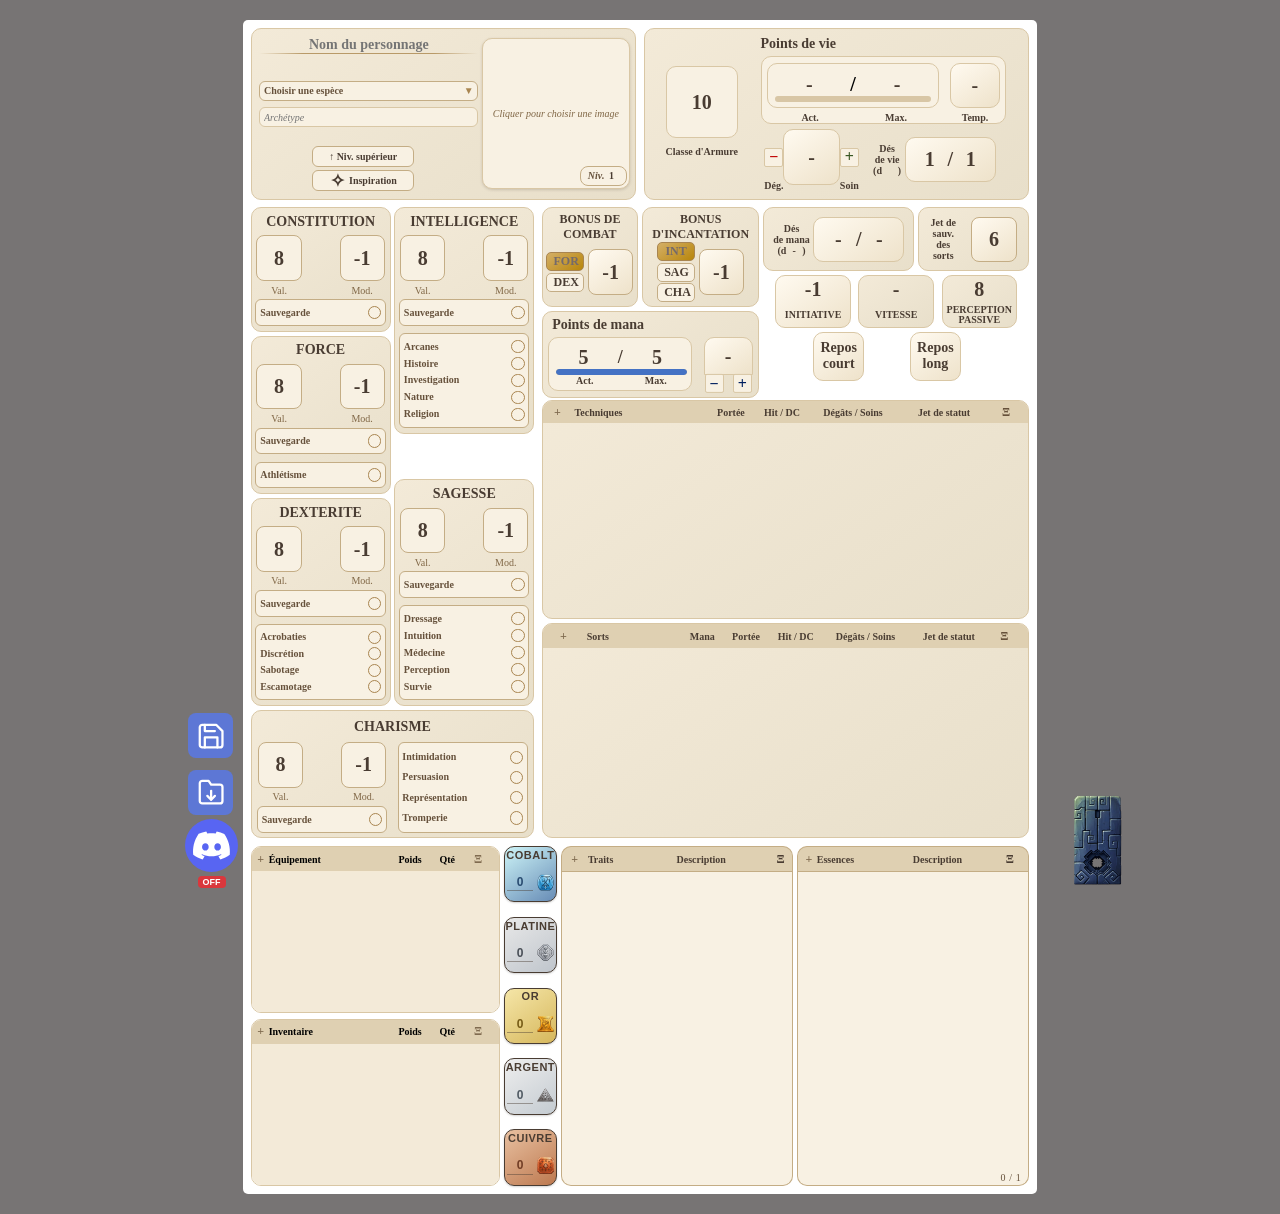
<file: Version_5/index.html>
<!DOCTYPE html>
<html lang="fr">

<head>
    <meta charset="UTF-8">
    <meta name="viewport" content="width=device-width, initial-scale=1.0">

    <title>Fiche de personnage</title>

    <!-- Feuille de style -->
    <link rel="stylesheet" href="css/style_v5.css">
    
    <!-- Script JavaScript -->
    <script src="jscript/especes_v5.js" defer></script>

    <script src="jscript/script_v5.js" defer></script>

    <script src="jscript/equipement_inventaire_v5.js" defer></script>

    <script src="jscript/traits_v5.js" defer></script>

    <script src="jscript/essences_v5.js" defer></script>

    <script src="jscript/techniques_v5.js" defer></script>

    <script src="jscript/sorts_v5.js" defer></script>

    <script src="jscript/mana_v5.js" defer></script>
    
    <script src="jscript/pv_v5.js" defer></script>

    <script src="jscript/jets_des_v5.js" defer></script>

    <script src="jscript/sauvegarde_v5.js" defer></script>

    <script src="jscript/webhook_v5.js" defer></script>

</head>

<body>


<!-- Gestion de la sauvegarde de la fiche -->
<div id="barre-sauvegarde">

    <button type="button" id="bouton-sauvegarder" title="Sauvegarder la fiche">

        <svg viewBox="0 0 24 24" aria-hidden="true">
            <path d="M19 21H5a2 2 0 0 1-2-2V5a2 2 0 0 1 2-2h11l5 5v11a2 2 0 0 1-2 2Z"/>
            <path d="M17 21v-8H7v8"/>
            <path d="M7 3v5h8"/>
        </svg>

    </button>

    <button type="button" id="bouton-charger" title="Charger une fiche">

        <svg viewBox="0 0 24 24" aria-hidden="true">
            <path d="M3 19V5a2 2 0 0 1 2-2h5l2 3h7a2 2 0 0 1 2 2v11a2 2 0 0 1-2 2H5a2 2 0 0 1-2-2Z"/>
            <path d="M12 11v7"/>
            <path d="m9 15 3 3 3-3"/>
        </svg>

    </button>

    <input
        type="file"
        id="fichier-sauvegarde"
        accept=".json,application/json"
        hidden
    >

</div>


<!-- Connexion Discord -->
<button type="button" id="bouton-discord">

    <img
        src="image_fonctionnalites/discord.svg"
        alt="Discord"
    >

    <span id="statut-discord">OFF</span>

</button>


<!-- Fenêtre de connexion Discord -->
<dialog id="fenetre-discord">

    <div class="entete-fenetre-discord">

        <h3>Connexion Discord</h3>

        <button
            type="button"
            id="fermer-fenetre-discord"
        >
            ×
        </button>

    </div>

    <div class="contenu-fenetre-discord">

        <label for="webhook-discord">
            URL du webhook Discord
        </label>

        <input
            type="url"
            id="webhook-discord"
            placeholder="https://discord.com/api/webhooks/..."
        >

    </div>

    <!-- Activation de la connexion Discord -->
    <div class="actions-fenetre-discord">

        <button type="button" id="bouton-connexion-discord">
            Activer Discord
        </button>
        
        <button type="button" id="bouton-test-discord">
            Test
        </button>
    </div>
</dialog>




    <!-- Page A4 -->
    <main class="page-a4">

        <!-- Zone 1 : Identité et statistiques de survie -->
        <section class="zone-superieure">


            <!-- Sous-zone 1 : Identité, Espèce, Archétype, Bouton portrait, bouton inspiration, Portrait, Indication du niveau -->
            <!-- Sous-zone 1 : Identité, Espèce, Archétype, Bouton portrait, bouton inspiration, Portrait, Indication du niveau -->
            <!-- Sous-zone 1 : Identité, Espèce, Archétype, Bouton portrait, bouton inspiration, Portrait, Indication du niveau -->

            <div class="colonne-identite-portrait">
                <!-- Informations du personnage -->
                    <div class="identite-personnage">
                        <!-- Nom du personnage -->
                        <input
                            type="text"
                            id="nom-personnage"
                            class="champ-nom-personnage"
                            placeholder="Nom du personnage"
                        >
                        <!-- Sélection de l'espèce et de la sous-race -->
                        <div class="selecteur-espece">

                            <button
                                type="button"
                                id="bouton-espece"
                                class="bouton-selecteur-espece"
                            >
                                <span id="texte-espece">Choisir une espèce</span>
                                <span class="fleche-espece">▼</span>
                            </button>

                            <div
                                id="menu-especes"
                                class="menu-especes"
                                hidden
                            ></div>

                            <input type="hidden" id="espece">
                            <input type="hidden" id="sous-race">

                        </div>
                        <!-- Archétype du personnage -->
                        <input
                            type="text"
                            id="archetype-personnage"
                            class="champ-archetype-personnage"
                            placeholder="Archétype"
                        >
                        <!-- Bouton niveau supérieur & Inspiration héroïque -->
                        <div class="boutons-personnage">
                            <button type="button" class="bouton-niveau-superieur">
                                ↑ Niv. supérieur
                            </button>
                            <button type="button" class="bouton-inspiration">
                                ✧ Inspiration
                            </button>
                        </div>

                    </div>

                <!-- Portrait du personnage -->
                <label class="cadre-portrait" for="fichier-portrait">
                    <img id="image-portrait" alt="Portrait du personnage">
                    <span id="indication-portrait">
                        Cliquer pour choisir une image
                    </span>
                    <input
                        type="file"
                        id="fichier-portrait"
                        accept="image/*"
                    >

                    <!-- Niveau du personnage -->
                    <div class="niveau-personnage">
                        <span>Niv.</span>
                        <input
                            type="number"
                            id="valeur-niveau-personnage"
                            min="1"
                            max="20"
                            value="1"
                        >
                    </div>
                </label>

            </div>

            <!-- Sous-zone 2 :  Classe d'armure, Points de vie & Dés de vie-->
            <!-- Sous-zone 2 :  Classe d'armure, Points de vie & Dés de vie-->
            <!-- Sous-zone 2 :  Classe d'armure, Points de vie & Dés de vie-->

            <div class="colonne-ca-points-de-vie"> 
                <!-- Classe d'armure -->
                <div class="conteneur-classe-armure">
                    <div class="classe-armure">
                        <input
                            type="text"
                            id="classe-armure"
                            class="valeur-classe-armure"
                            value="10"
                        >
                    </div>
                    <span class="libelle-classe-armure">
                        Classe d'Armure
                    </span>
                </div>



                <!-- Zone des points de vie -->
                <div class="conteneur-points-de-vie">
                    <span class="libelle-points-de-vie">
                        Points de vie
                    </span>
                    <!-- Cadre principal des points de vie -->
                    <div class="cadre-points-de-vie">
                        <!-- Ligne supérieure -->
                        <div class="ligne-valeurs-pv">
                            <!-- PV principaux -->
                            <div class="cadre-pv-principaux">
                                <div class="valeurs-pv">
                                    <input type="text" class="valeur-pv-actuelle" value="-">
                                    <span class="separateur-pv">/</span>
                                    <input type="text" class="valeur-pv-max" value="-">
                                </div>
                                <div class="barre-pv">
                                    <div class="remplissage-pv"></div>
                                </div>
                            </div>
                            <!-- PV temporaires -->
                            <div class="cadre-pv-temporaires">
                                <input type="text" class="valeur-pv-temp" value="-">
                            </div>
                        </div>
                        <!-- Ligne des libellés -->
                        <div class="ligne-libelles-pv">
                            <div class="libelles-pv-principaux">
                                <span>Act.</span>
                                <span>Max.</span>
                            </div>
                            <span class="libelle-pv-temp">Temp.</span>
                        </div>
                    </div>

                    <!-- Conteneur des dégâts et dés de vie -->
                    <div class="conteneur-degats-des-de-vie">
                        <!-- Nombre de dégâts -->
                        <div class="cadre-nombre-degats">
                            <!-- Ligne des boutons et de la valeur -->
                            <div class="ligne-nombre-degats">
                                <button type="button" class="bouton-degats">−</button>
                                <input
                                    type="text"
                                    class="valeur-nombre-degats"
                                    value="-"
                                >
                                <button type="button" class="bouton-soin">+</button>
                            </div>
                            <!-- Ligne des libellés -->
                            <div class="ligne-libelles-degats">
                                <span>Dég.</span>
                                <span>Soin</span>
                            </div>
                        </div>

                        <div class="cadre-des-de-vie">

                            <!-- Libellé et type de dé -->
                            <div class="libelle-des-de-vie">
                                <span>Dés</span>
                                <span>de vie</span>
                                <div class="conteneur-type-de">
                                    <span>(d</span>
                                    <input
                                        type="text"
                                        class="type-de-de"
                                        value=""
                                    >
                                    <span>)</span>
                                </div>
                            </div>

                            <!-- Dés de vie utilisés / total -->
                            <div class="cadre-des-de-vie-utilises">
                                <div class="nombre-de-vie">
                                    <input type="text" class="valeur-de-vie-actuelle" value="-">
                                    <span class="separateur-de-vie">/</span>
                                    <input type="text" class="valeur-de-vie-total" value="-">
                                </div>
                            </div>

                        </div>
                    </div>

                </div>

            </div>

        </section>



        <!-- Zone 2 : Caractéristiques et capacités -->
        <section class="zone-centrale">

            <!-- Sous-zone 3 : Caractéristiques, Sauvegarde et Compétences -->
            <!-- Sous-zone 3 : Caractéristiques, Sauvegarde et Compétences -->
            <!-- Sous-zone 3 : Caractéristiques, Sauvegarde et Compétences -->

            <!-- Colonne de gauche : Caractéristiques -->
            <div class="colonne-caracteristiques">
                <!-- Bloc des cinq caractéristiques -->
                <div class="bloc-cinq-caracteristiques">
                    <!-- Colonne gauche -->
                    <div class="colonne-gauche-caracteristiques">
                        <div class="cadre-constitution">
                            <!-- Titre -->
                            <div class="titre-constitution">
                                CONSTITUTION
                            </div>
                            <!-- Valeur et modificateur -->
                            <div class="conteneur-valeurs-constitution">
                                <!-- Valeur -->
                                <div class="bloc-valeur-constitution">
                                    <div class="cadre-valeur-constitution">
                                        <input
                                            type="text"
                                            class="champ-valeur-constitution"
                                            value="8"
                                        >
                                    </div>
                                    <span>Val.</span>
                                </div>
                                <!-- Modificateur -->
                                <div class="bloc-modificateur-constitution">
                                    <div class="cadre-modificateur-constitution">
                                        <input
                                            type="text"
                                            class="champ-modificateur-constitution"
                                            value="XX"
                                        >
                                    </div>
                                    <span>Mod.</span>
                                </div>
                            </div>
                            <!-- Sauvegarde -->
                            <div class="conteneur-sauvegarde-constitution">
                                <span class="titre-sauvegarde">
                                    Sauvegarde
                                </span>
                                <button
                                    type="button"
                                    class="cercle-sauvegarde-constitution"
                                    aria-label="État de sauvegarde"
                                ></button>
                            </div>
                        </div>
                        
                        <div class="cadre-force">
                            <!-- Titre -->
                            <div class="titre-force">
                                FORCE
                            </div>
                            <!-- Valeur et modificateur -->
                            <div class="conteneur-valeurs-force">
                                <!-- Valeur -->
                                <div class="bloc-valeur-force">
                                    <div class="cadre-valeur-force">
                                        <input
                                            type="text"
                                            class="champ-valeur-force"
                                            value="8"
                                        >
                                    </div>
                                    <span>Val.</span>
                                </div>
                                <!-- Modificateur -->
                                <div class="bloc-modificateur-force">
                                    <div class="cadre-modificateur-force">
                                        <input
                                            type="text"
                                            class="champ-modificateur-force"
                                            value="XX"
                                        >
                                    </div>
                                    <span>Mod.</span>
                                </div>
                            </div>
                            <!-- Sauvegarde -->
                            <div class="conteneur-sauvegarde-force">
                                <span class="titre-sauvegarde-force">
                                    Sauvegarde
                                </span>
                                <button
                                    type="button"
                                    class="cercle-sauvegarde-force"
                                    aria-label="État de sauvegarde en Force"
                                ></button>
                            </div>
                            <!-- Compétence Athlétisme -->
                            <div class="conteneur-competence-force">
                                <span class="nom-competence-force">
                                    Athlétisme
                                </span>
                                <button
                                    type="button"
                                    class="cercle-competence-force"
                                    aria-label="Maîtrise en Athlétisme"
                                ></button>
                            </div>
                        </div>
                        <div class="cadre-dexterite">
                            <!-- Titre -->
                            <div class="titre-dexterite">
                                DEXTERITE
                            </div>
                            <!-- Valeur et modificateur -->
                            <div class="conteneur-valeurs-dexterite">
                                <!-- Valeur -->
                                <div class="bloc-valeur-dexterite">
                                    <div class="cadre-valeur-dexterite">
                                        <input
                                            type="text"
                                            class="champ-valeur-dexterite"
                                            value="8"
                                        >
                                    </div>
                                    <span>Val.</span>
                                </div>
                                <!-- Modificateur -->
                                <div class="bloc-modificateur-dexterite">
                                    <div class="cadre-modificateur-dexterite">
                                        <input
                                            type="text"
                                            class="champ-modificateur-dexterite"
                                            value="XX"
                                        >
                                    </div>
                                    <span>Mod.</span>
                                </div>
                            </div>
                            <!-- Sauvegarde -->
                            <div class="conteneur-sauvegarde-dexterite">
                                <span class="titre-sauvegarde-dexterite">
                                    Sauvegarde
                                </span>
                                <button
                                    type="button"
                                    class="cercle-sauvegarde-dexterite"
                                    aria-label="État de sauvegarde en Dextérité"
                                ></button>
                            </div>
                            <!-- Compétences -->
                            <div class="conteneur-competences-dexterite">
                                <div class="ligne-competence-dexterite">
                                    <span>Acrobaties</span>
                                    <button type="button" class="cercle-competence-dexterite"
                                        aria-label="Maîtrise en Acrobaties"></button>
                                </div>
                                <div class="ligne-competence-dexterite">
                                    <span>Discrétion</span>
                                    <button type="button" class="cercle-competence-dexterite"
                                        aria-label="Maîtrise en Discrétion"></button>
                                </div>
                                <div class="ligne-competence-dexterite">
                                    <span>Sabotage</span>
                                    <button type="button" class="cercle-competence-dexterite"
                                        aria-label="Maîtrise en Sabotage"></button>
                                </div>
                                <div class="ligne-competence-dexterite">
                                    <span>Escamotage</span>
                                    <button type="button" class="cercle-competence-dexterite"
                                        aria-label="Maîtrise en Escamotage"></button>
                                </div>
                            </div>
                        </div>
                    </div>
                    <!-- Colonne droite -->
                    <div class="colonne-droite-caracteristiques">
                        <div class="cadre-intelligence">
                            <!-- Titre -->
                            <div class="titre-intelligence">
                                INTELLIGENCE
                            </div>
                            <!-- Valeur et modificateur -->
                            <div class="conteneur-valeurs-intelligence">
                                <!-- Valeur -->
                                <div class="bloc-valeur-intelligence">
                                    <div class="cadre-valeur-intelligence">
                                        <input
                                            type="text"
                                            class="champ-valeur-intelligence"
                                            value="8"
                                        >
                                    </div>
                                    <span>Val.</span>
                                </div>
                                <!-- Modificateur -->
                                <div class="bloc-modificateur-intelligence">
                                    <div class="cadre-modificateur-intelligence">
                                        <input
                                            type="text"
                                            class="champ-modificateur-intelligence"
                                            value="XX"
                                        >
                                    </div>
                                    <span>Mod.</span>
                                </div>
                            </div>
                            <!-- Sauvegarde -->
                            <div class="conteneur-sauvegarde-intelligence">
                                <span class="titre-sauvegarde-intelligence">
                                    Sauvegarde
                                </span>
                                <button
                                    type="button"
                                    class="cercle-sauvegarde-intelligence"
                                    aria-label="État de sauvegarde en Intelligence"
                                ></button>
                            </div>
                            <!-- Compétences -->
                            <div class="conteneur-competences-intelligence">
                                <div class="ligne-competence-intelligence">
                                    <span>Arcanes</span>
                                    <button type="button" class="cercle-competence-intelligence"
                                        aria-label="Maîtrise en Arcanes"></button>
                                </div>
                                <div class="ligne-competence-intelligence">
                                    <span>Histoire</span>
                                    <button type="button" class="cercle-competence-intelligence"
                                        aria-label="Maîtrise en Histoire"></button>
                                </div>
                                <div class="ligne-competence-intelligence">
                                    <span>Investigation</span>
                                    <button type="button" class="cercle-competence-intelligence"
                                        aria-label="Maîtrise en Investigation"></button>
                                </div>
                                <div class="ligne-competence-intelligence">
                                    <span>Nature</span>
                                    <button type="button" class="cercle-competence-intelligence"
                                        aria-label="Maîtrise en Nature"></button>
                                </div>
                                <div class="ligne-competence-intelligence">
                                    <span>Religion</span>
                                    <button type="button" class="cercle-competence-intelligence"
                                        aria-label="Maîtrise en Religion"></button>
                                </div>
                            </div>
                        </div>
                        <div class="cadre-sagesse">
                            <!-- Titre -->
                            <div class="titre-sagesse">
                                SAGESSE
                            </div>
                            <!-- Valeur et modificateur -->
                            <div class="conteneur-valeurs-sagesse">
                                <!-- Valeur -->
                                <div class="bloc-valeur-sagesse">
                                    <div class="cadre-valeur-sagesse">
                                        <input
                                            type="text"
                                            class="champ-valeur-sagesse"
                                            value="8"
                                        >
                                    </div>
                                    <span>Val.</span>
                                </div>
                                <!-- Modificateur -->
                                <div class="bloc-modificateur-sagesse">
                                    <div class="cadre-modificateur-sagesse">
                                        <input
                                            type="text"
                                            class="champ-modificateur-sagesse"
                                            value="XX"
                                        >
                                    </div>
                                    <span>Mod.</span>
                                </div>
                            </div>
                            <!-- Sauvegarde -->
                            <div class="conteneur-sauvegarde-sagesse">
                                <span class="titre-sauvegarde-sagesse">
                                    Sauvegarde
                                </span>
                                <button
                                    type="button"
                                    class="cercle-sauvegarde-sagesse"
                                    aria-label="État de sauvegarde en sagesse"
                                ></button>
                            </div>
                            <!-- Compétences -->
                            <div class="conteneur-competences-sagesse">
                                <div class="ligne-competence-sagesse">
                                    <span>Dressage</span>
                                    <button type="button" class="cercle-competence-sagesse"
                                        aria-label="Maîtrise en Dressage"></button>
                                </div>
                                <div class="ligne-competence-sagesse">
                                    <span>Intuition</span>
                                    <button type="button" class="cercle-competence-sagesse"
                                        aria-label="Maîtrise en Intuition"></button>
                                </div>
                                <div class="ligne-competence-sagesse">
                                    <span>Médecine</span>
                                    <button type="button" class="cercle-competence-sagesse"
                                        aria-label="Maîtrise en Médecine"></button>
                                </div>
                                <div class="ligne-competence-sagesse">
                                    <span>Perception</span>
                                    <button type="button" class="cercle-competence-sagesse"
                                        aria-label="Maîtrise en Perception"></button>
                                </div>
                                <div class="ligne-competence-sagesse">
                                    <span>Survie</span>
                                    <button type="button" class="cercle-competence-sagesse"
                                        aria-label="Maîtrise en Survie"></button>
                                </div>
                            </div>
                        </div>

                    </div>
                </div>
                <!-- Charisme -->
                <div class="cadre-charisme">
                    <!-- Titre -->
                    <div class="titre-charisme">
                        CHARISME
                    </div>
                    <!-- Colonne gauche -->
                    <div class="colonne-gauche-charisme">
                        <!-- Valeur et modificateur -->
                        <div class="conteneur-valeurs-charisme">
                            <!-- Valeur -->
                            <div class="bloc-valeur-charisme">
                                <div class="cadre-valeur-charisme">
                                    <input
                                        type="text"
                                        class="champ-valeur-charisme"
                                        value="8"
                                    >
                                </div>
                                <span>Val.</span>
                            </div>
                            <!-- Modificateur -->
                            <div class="bloc-modificateur-charisme">
                                <div class="cadre-modificateur-charisme">
                                    <input
                                        type="text"
                                        class="champ-modificateur-charisme"
                                        value="XX"
                                    >
                                </div>
                                <span>Mod.</span>
                            </div>
                        </div>
                        <!-- Sauvegarde -->
                        <div class="conteneur-sauvegarde-charisme">
                            <span class="titre-sauvegarde-charisme">
                                Sauvegarde
                            </span>
                            <button
                                type="button"
                                class="cercle-sauvegarde-charisme"
                                aria-label="État de sauvegarde en charisme"
                                >
                            </button>
                        </div>
                    </div> 
                    <!-- Colonne droite -->
                    <div class="colonne-droite-charisme">  
                        <!-- Compétences -->
                        <div class="conteneur-competences-charisme">
                            <div class="ligne-competence-charisme">
                                <span>Intimidation</span>
                                <button type="button" class="cercle-competence-charisme"
                                    aria-label="Maîtrise en Intimidation"
                                    >
                                </button>
                            </div>
                            <div class="ligne-competence-charisme">
                                <span>Persuasion</span>
                                <button type="button" class="cercle-competence-charisme"
                                    aria-label="Maîtrise en Persuasion"
                                    >
                                </button>
                            </div>
                            <div class="ligne-competence-charisme">
                                <span>Représentation</span>
                                <button type="button" class="cercle-competence-charisme"
                                    aria-label="Maîtrise en Représentation"
                                    >
                                </button>
                            </div>
                            <div class="ligne-competence-charisme">
                                <span>Tromperie</span>
                                <button type="button" class="cercle-competence-charisme"
                                    aria-label="Maîtrise en Tromperie"
                                    >
                                </button>
                            </div>
                        </div>
                    </div>
                </div>
            </div>





            <!-- Colonne de droite -->
            <div class="colonne-droite">

                <!-- Colonne de droite supérieure : bonus de combat, bonus d'incantation, points de mana, dés de mana, jets de sauv. des sorts, initiative, vitesse, perception passive, repos court et repos long -->
                <!-- Colonne de droite supérieure -->
                <div class="colonne-droite-superieure">

                    <!-- Partie gauche -->
                    <div class="partie-gauche-superieure">



                        <div class="cadre-bonus-combat">
                            <!-- Titre -->
                            <div class="titre-bonus-combat">BONUS DE COMBAT</div>
                            <!-- Contenu -->
                            <div class="conteneur-bonus-combat">
                                <!-- Colonne des caractéristiques -->
                                <div class="colonne-caracteristiques-combat">
                                    <button type="button" class="bouton-force-combat actif">FOR</button>
                                    <button type="button" class="bouton-dexterite-combat">DEX</button>
                                </div>
                                <!-- Colonne de la valeur -->
                                <div class="colonne-valeur-combat">
                                    <input type="text" class="champ-bonus-combat" value="0">
                                </div>
                            </div>
                        </div>



                        <div class="cadre-bonus-incantation">
                            <!-- Titre -->
                            <div class="titre-bonus-incantation">BONUS D'INCANTATION</div>
                            <!-- Contenu -->
                            <div class="conteneur-bonus-incantation">
                                <!-- Colonne des caractéristiques -->
                                <div class="colonne-caracteristiques-incantation">
                                    <button type="button" class="bouton-intelligence-incantation actif">INT</button>
                                    <button type="button" class="bouton-sagesse-incantation">SAG</button>
                                    <button type="button" class="bouton-charisme-incantation">CHA</button>
                                </div>
                                <!-- Colonne de la valeur -->
                                <div class="colonne-valeur-incantation">
                                    <input type="text" class="champ-bonus-incantation" value="0">
                                </div>
                            </div>
                        </div>



                        <div class="cadre-points-mana">

                            <!-- Ligne supérieure -->
                            <div class="ligne-superieure-mana">
                                <span class="titre-points-mana">Points de mana</span>
                            </div>

                            <!-- Ligne inférieure -->
                            <div class="ligne-inferieure-mana">

                                <!-- Mana actuel et maximum -->
                                <div class="cadre-mana-principaux">

                                    <div class="valeurs-mana">
                                        <input type="text" class="valeur-mana-actuelle" value="XX">
                                        <span>/</span>
                                        <input type="text" class="valeur-mana-max" value="XX">
                                    </div>

                                    <div class="barre-mana">
                                        <div class="remplissage-mana"></div>
                                    </div>

                                    <div class="libelles-mana">
                                        <span>Act.</span>
                                        <span>Max.</span>
                                    </div>

                                </div>

                                <!-- Gestion des points de mana -->
                                <div class="cadre-gestion-mana">

                                    <div class="ligne-boutons-mana">
                                        <button type="button" class="bouton-mana-moins">−</button>
                                        <button type="button" class="bouton-mana-plus">+</button>
                                    </div>

                                    <input type="text" class="valeur-mana-gestion" value="-">

                                </div>

                            </div>

                        </div>

                    </div>




                    <!-- Partie droite -->
                    <div class="partie-droite-superieure">



                        <!-- Dés de mana -->
                        <div class="cadre-des-mana">
                            <!-- Dés de mana : titre -->
                            <div class="titre-des-mana">
                                <span>Dés</span>
                                <span>de mana</span>
                                <div class="ligne-faces-des-mana">
                                    <span>(d</span>
                                    <input type="text" class="nombre-faces-des-mana" value="XX">
                                    <span>)</span>
                                </div>
                            </div>
                            <!-- Valeurs des dés de mana -->
                            <div class="valeurs-des-mana">
                                <input type="text" class="valeur-des-mana-actuelle" value="XX">
                                <span class="separateur-de-mana">/</span>
                                <input type="text" class="valeur-des-mana-max" value="XX">
                            </div>
                        </div>



                        <!-- Jet de sauvegarde des sorts -->
                        <div class="cadre-sauvegarde-sorts">

                            <div class="titre-sauvegarde-sorts">
                                <span>Jet de</span>
                                <span>sauv.</span>
                                <span>des</span>
                                <span>sorts</span>
                            </div>

                            <input
                                type="text"
                                class="valeur-sauvegarde-sorts"
                                value="-"
                            >

                        </div>


                        <!-- Deuxième ligne : Initiative, Vitesse et Perception passive -->
                        <div class="ligne-caracteristiques-secondaires">
                            <!-- Initiative -->
                            <div class="cadre-initiative">
                                <input type="text" class="valeur-initiative" value="-">
                                <span class="titre-initiative">INITIATIVE</span>
                            </div>

                            <!-- Vitesse -->
                            <div class="cadre-vitesse">
                                <input type="text" class="valeur-vitesse" value="-">
                                <span class="titre-vitesse">VITESSE</span>
                            </div>

                            <!-- Perception passive -->
                            <div class="cadre-perception-passive">
                                <input type="text" class="valeur-perception-passive" value="-">
                                <span class="titre-perception-passive">
                                    PERCEPTION 
                                    <span>PASSIVE</span>
                                </span>
                            </div>
                        </div>


                        <!-- Repos court -->
                        <div class="cadre-repos-court">
                            <button type="button" class="bouton-repos-court">
                                Repos
                                <span>court</span>
                            </button>
                        </div>

                        <!-- Repos long -->
                        <div class="cadre-repos-long">
                            <button type="button" class="bouton-repos-long">
                                Repos
                                <span>long</span>
                            </button>
                        </div>

                    </div>

                </div>





                <!-- Colonne de droite : Techniques et sorts -->
                <div class="colonne-techniques-sorts">

                    <div class="bloc-techniques">
                            <!-- Zone de suppression supérieure -->
                            <div class="zone-suppression">
                                Déposer ici pour supprimer
                            </div>
                        <table class="tableau-techniques">
                            <colgroup>
                                    <col style="width: 34.84%;">
                                    <col style="width: 10.39%;">
                                    <col style="width: 11.33%;">
                                    <col style="width: 18.89%;">
                                    <col style="width: 19.83%;">
                                    <col style="width: 8%;">
                            </colgroup>

                            <thead>
                                <tr>
                                    <th class="entete-techniques">
                                        <button type="button" class="bouton-ajout-technique">+</button>
                                        Techniques
                                    </th>
                                    <th class="entete-centree">Portée</th>
                                    <th class="entete-centree">Hit / DC</th>
                                    <th class="entete-centree">Dégâts / Soins</th>
                                    <th class="entete-centree">Jet de statut</th>
                                    <th class="entete-ordre">
                                        <button type="button" class="bouton-ordre-techniques">Ξ</button>
                                    </th>
                                </tr>
                            </thead>
                        </table>

                        <div class="conteneur-techniques">

                            <div class="conteneur-lignes-techniques">

                                <table class="tableau-techniques tableau-corps-techniques">
                                    <colgroup>
                                        <col style="width: 34.84%;">
                                        <col style="width: 10.39%;">
                                        <col style="width: 11.33%;">
                                        <col style="width: 18.89%;">
                                        <col style="width: 19.83%;">
                                        <col style="width: 8%;">
                                    </colgroup>
                                    <tbody></tbody>
                                </table>

                            </div>

                        </div>


                        <!-- Fenêtre de création / modification d'une technique -->
                        <!-- Fenêtre de création / modification d'une technique -->
                        <dialog id="fenetre-technique">

                            <form id="formulaire-technique">

                                <h2 id="titre-fenetre-technique">Nouvelle technique</h2>

                                <!-- Informations générales -->

                                <div class="formulaire-informations-technique">

                                    <div class="champ-technique champ-nom">
                                        <label for="nom-technique">Nom :</label>
                                        <input type="text" id="nom-technique" required>
                                    </div>

                                    <div class="champ-technique champ-type">
                                        <label for="type-technique">Type :</label>
                                        <select id="type-technique" required>
                                            <option value="">Sélectionner</option>
                                            <option value="Attaque de mêlée">Attaque de mêlée</option>
                                            <option value="Attaque à distance">Attaque à distance</option>
                                            <option value="Sort">Sort</option>
                                            <option value="Jet de sauvegarde">Jet de sauvegarde</option>
                                        </select>
                                    </div>

                                    <div class="champ-technique champ-portee">
                                        <label for="portee-technique">Portée :</label>
                                        <select id="portee-technique">
                                            <option value="">Sélectionner</option>
                                            <option value="-1">Personnelle</option>
                                            <option value="0">Contact</option>
                                            <option value="3">3 m</option>
                                            <option value="4.5">4,5 m</option>
                                            <option value="9">9 m</option>
                                            <option value="18">18 m</option>
                                            <option value="27">27 m</option>
                                            <option value="36">36 m</option>
                                            <option value="45">45 m</option>
                                            <option value="90">90 m</option>
                                            <option value="1500">1,5 km</option>
                                            <option value="8000">8 km</option>
                                            <option value="-2">À vue</option>
                                            <option value="-3">Illimité</option>
                                        </select>
                                    </div>

                                    <div class="champ-technique champ-incantation">
                                        <label for="temps-incantation">Temps d'incantation :</label>
                                        <select id="temps-incantation">
                                            <option value="">Sélectionner</option>
                                            <option value="Action">Action</option>
                                            <option value="Action bonus">Action bonus</option>
                                            <option value="Réaction">Réaction</option>
                                            <option value="1 min.">1 min.</option>
                                            <option value="10 min.">10 min.</option>
                                            <option value="Action ou Rituel">Action ou Rituel</option>
                                            <option value="1 min. ou Rituel">1 min. ou Rituel</option>
                                            <option value="1 heure">1 heure</option>
                                            <option value="1 heure ou Rituel">1 heure ou Rituel</option>
                                        </select>
                                    </div>

                                    <div class="champ-technique champ-duree">
                                        <label for="duree-technique">Durée :</label>
                                        <select id="duree-technique">
                                            <option value="">Sélectionner</option>
                                            <option value="Instantanée">Instantanée</option>
                                            <option value="1 round">1 round</option>
                                            <option value="1 min.">1 min.</option>
                                            <option value="10 min.">10 min.</option>
                                            <option value="1 heure">1 heure</option>
                                            <option value="8 heures">8 heures</option>
                                            <option value="24 heures">24 heures</option>
                                            <option value="Concentration, jusqu'à 1 minute">Concentration, jusqu'à 1 minute</option>
                                            <option value="Concentration, jusqu'à 10 minutes">Concentration, jusqu'à 10 minutes</option>
                                            <option value="Concentration, jusqu'à 1 heure">Concentration, jusqu'à 1 heure</option>
                                            <option value="Jusqu'à dissipation ou déclenchement">Jusqu'à dissipation ou déclenchement</option>
                                            <option value="Jusqu'à dissipation">Jusqu'à dissipation</option>
                                        </select>
                                    </div>

                                    <div class="champ-technique champ-taille-zone">
                                        <label for="taille-zone-effet">Taille de la zone d'effet :</label>
                                        <input type="number" id="taille-zone-effet" min="0" step="0.1">
                                    </div>

                                    <div class="champ-technique champ-forme-zone">
                                        <label for="forme-zone-effet">Forme de la zone d'effet :</label>
                                        <select id="forme-zone-effet">
                                            <option value="">Aucune</option>
                                            <option value="Cercle">Cercle</option>
                                            <option value="Cône">Cône</option>
                                            <option value="Ligne">Ligne</option>
                                            <option value="Cube">Cube</option>
                                            <option value="Sphère">Sphère</option>
                                            <option value="Cylindre">Cylindre</option>
                                            <option value="Hémisphère">Hémisphère</option>
                                        </select>
                                    </div>

                                </div>


                                <!-- Zone des attaques et dégâts -->
                                <div id="conteneur-hit-dc">
                                </div>

                                <button type="button" id="bouton-ajouter-hit-dc">
                                    + Ajouter une attaque / sauvegarde
                                </button>

                        <!-- Modèle HTML d'une technique -->
                        <!-- Modèle HTML d'une technique -->
                        <template id="modele-ligne-technique">
                            <tr class="ligne-technique">
                                <td class="cellule-nom-technique">
                                    <div class="nom-technique"></div>
                                    <div class="type-technique"></div>
                                </td>

                                <td class="cellule-portee cellule-centree"></td>
                                <td class="cellule-hit-dc cellule-centree"></td>
                                <td class="cellule-degats-soins cellule-centree"></td>
                                <td class="cellule-jet-statut cellule-centree"></td>

                                <td class="cellule-edition">
                                    <button type="button" class="bouton-edition-technique">
                                        Edit
                                    </button>
                                </td>
                            </tr>
                        </template>

                        <!-- Modèle d'un bloc Hit / DC -->
                        <!-- Modèle d'un bloc Hit / DC -->
                        <template id="modele-hit-dc">
                            <div class="bloc-hit-dc">

                                <!-- Mode -->
                                <div class="champ-hit-dc champ-mode">
                                    <select class="mode-hit-dc">
                                        <option value="Attaque">Attaque</option>
                                        <option value="Jet de sauvegarde">Jet de sauvegarde</option>
                                    </select>
                                </div>

                                <!-- Caractéristique -->
                                <div class="champ-hit-dc champ-caracteristique">
                                    <label>Caractéristique :</label>
                                    <select class="caracteristique-hit-dc">
                                        <option value="FOR">FOR</option>
                                        <option value="DEX">DEX</option>
                                        <option value="CON">CON</option>
                                        <option value="INT">INT</option>
                                        <option value="SAG">SAG</option>
                                        <option value="CHA">CHA</option>
                                    </select>
                                </div>

                                <!-- Bonus -->
                                <div class="champ-hit-dc champ-bonus">
                                    <label>Bonus :</label>
                                    <input type="number" class="bonus-hit-dc" value="0">
                                </div>

                                <!-- Surplus -->
                                <div class="champ-hit-dc champ-surplus">
                                    <label>Surplus :</label>
                                    <input type="number" class="surplus-hit-dc" value="0">
                                </div>

                                <!-- Total -->
                                <div class="champ-hit-dc champ-total">
                                    <label>Total :</label>
                                    <span class="total-hit-dc">+0</span>
                                </div>

                                <!-- Dégâts / Soins -->
                                <div class="conteneur-degats-soins"></div>

                                <button type="button" class="bouton-ajouter-degat">
                                    + Ajouter des dégâts / soins
                                </button>

                                <button type="button" class="bouton-supprimer-hit-dc">
                                    Supprimer ce bloc
                                </button>

                            </div>
                        </template>



                        <!-- Modèle d'une ligne de dégâts / soins -->
                        <template id="modele-degats-soins">
                            <div class="bloc-degat-soin">

                                <span class="titre-degat">Dgts 1 :</span>

                                <div class="champ-degat champ-des">
                                    <label>Dés :</label>
                                    <div class="valeurs-des">
                                        <input type="number" class="nombre-des-degats" min="0" value="1">
                                        <span>d</span>
                                        <input type="number" class="faces-des-degats" min="0" value="8">
                                    </div>
                                </div>

                                <div class="champ-degat champ-caracteristique-degats">
                                    <label>Caractéristique :</label>
                                    <select class="caracteristique-degats">
                                        <option value="FOR">FOR</option>
                                        <option value="DEX">DEX</option>
                                        <option value="CON">CON</option>
                                        <option value="INT">INT</option>
                                        <option value="SAG">SAG</option>
                                        <option value="CHA">CHA</option>
                                    </select>
                                </div>

                                <div class="champ-degat champ-type-degats">
                                    <label>Type :</label>

                                    <img class="icone-type-degat" src="" alt="">

                                    <select class="type-degats">
                                        <option value="Tranchant">Tranchant</option>
                                        <option value="Contondant">Contondant</option>
                                        <option value="Perforant">Perforant</option>
                                        <option value="Radiant">Radiant</option>
                                        <option value="Nécrotique">Nécrotique</option>
                                        <option value="Froid">Froid</option>
                                        <option value="Feu">Feu</option>
                                        <option value="Foudre">Foudre</option>
                                        <option value="Tonnerre">Tonnerre</option>
                                        <option value="Poison">Poison</option>
                                        <option value="Acide">Acide</option>
                                        <option value="Force">Force</option>
                                        <option value="Psychique">Psychique</option>
                                        <option value="Soin">Soin</option>
                                    </select>
                                </div>

                                <div class="champ-degat champ-seuil">
                                    <label>Seuil :</label>
                                    <span class="valeur-seuil">≤ 0</span>
                                </div>

                                <button type="button" class="bouton-supprimer-degat">
                                    ×
                                </button>

                            </div>
                        </template>

                                <!-- Description -->
                                <div class="formulaire-description-technique">
                                    <label for="description-technique">Description :</label>
                                    <textarea id="description-technique"></textarea>
                                </div>


                                <!-- Boutons de validation -->
                                <div class="boutons-fenetre-technique">
                                    <button type="button" id="bouton-annuler-technique">
                                        Annuler
                                    </button>

                                    <button type="submit" id="bouton-valider-technique">
                                        Enregistrer
                                    </button>
                                </div>

                            </form>

                        </dialog>

                    </div>


                    <!-- Section des Sorts -->
                    <!-- Section des Sorts -->
                    <div class="bloc-sorts">

                        <!-- Zone de suppression -->
                        <div class="zone-suppression">
                            Déposer ici pour supprimer
                        </div>

                        <table class="tableau-sorts">
                            <colgroup>
                                    <col style="width: 32.84%;">
                                    <col style="width: 10.39%;">
                                    <col style="width: 10.39%;">
                                    <col style="width: 13.33%;">
                                    <col style="width: 19.89%;">
                                    <col style="width: 19.83%;">
                                    <col style="width: 9%;">
                            </colgroup>

                            <thead>
                                <tr>
                                    <th class="entete-sorts">
                                        <button type="button" class="bouton-ajout-sorts">+</button>
                                        Sorts
                                    </th>
                                    <th class="entete-centree">Mana</th>
                                    <th class="entete-centree">Portée</th>
                                    <th class="entete-centree">Hit / DC</th>
                                    <th class="entete-centree">Dégâts / Soins</th>
                                    <th class="entete-centree">Jet de statut</th>
                                    <th class="entete-ordre">
                                        <button type="button" class="bouton-ordre-sorts">Ξ</button>
                                    </th>
                                </tr>
                            </thead>
                        </table>

                        <div class="conteneur-sorts">

                            <div class="conteneur-lignes-sorts">

                                <table class="tableau-sorts tableau-corps-sorts">
                                    <colgroup>
                                        <col style="width: 32.84%;">
                                        <col style="width: 10.39%;">
                                        <col style="width: 10.39%;">
                                        <col style="width: 13.33%;">
                                        <col style="width: 19.89%;">
                                        <col style="width: 19.83%;">
                                        <col style="width: 9%;">
                                    </colgroup>
                                    <tbody></tbody>
                                </table>

                            </div>

                        </div>

                        <!-- Fenêtre de création / modification d'une Sorts -->
                        <!-- Fenêtre de création / modification d'une Sorts -->
                        <dialog id="fenetre-sorts">

                            <form id="formulaire-sorts">

                                <h2 id="titre-fenetre-sorts">Nouveau sort</h2>

                                <!-- Informations générales -->

                                <div class="formulaire-informations-sorts">

                                    <div class="champ-sorts champ-nom">
                                        <label for="nom-sorts">Nom :</label>
                                        <input type="text" id="nom-sorts" required>
                                    </div>

                                    <div class="champ-sorts champ-type">
                                        <label for="type-sorts">Type :</label>
                                        <select id="type-sorts" required>
                                            <option value="">Sélectionner</option>
                                            <option value="Attaque de mêlée">Attaque de mêlée</option>
                                            <option value="Attaque à distance">Attaque à distance</option>
                                            <option value="Sort">Sort</option>
                                            <option value="Jet de sauvegarde">Jet de sauvegarde</option>
                                        </select>
                                    </div>

                                    <div class="champ-sorts champ-portee">
                                        <label for="portee-sorts">Portée :</label>
                                        <select id="portee-sorts">
                                            <option value="">Sélectionner</option>
                                            <option value="-1">Personnelle</option>
                                            <option value="0">Contact</option>
                                            <option value="3">3 m</option>
                                            <option value="4.5">4,5 m</option>
                                            <option value="9">9 m</option>
                                            <option value="18">18 m</option>
                                            <option value="27">27 m</option>
                                            <option value="36">36 m</option>
                                            <option value="45">45 m</option>
                                            <option value="90">90 m</option>
                                            <option value="1500">1,5 km</option>
                                            <option value="8000">8 km</option>
                                            <option value="-2">À vue</option>
                                            <option value="-3">Illimité</option>
                                        </select>
                                    </div>

                                    <div class="champ-sorts champ-mana">
                                        <label for="mana-sorts">Mana :</label>
                                        <input type="text" id="mana-sorts" required>
                                    </div>

                                    <div class="champ-sorts champ-incantation">
                                        <label for="temps-incantation-sorts">Temps d'incantation :</label>
                                        <select id="temps-incantation-sorts">
                                            <option value="">Sélectionner</option>
                                            <option value="Action">Action</option>
                                            <option value="Action bonus">Action bonus</option>
                                            <option value="Réaction">Réaction</option>
                                            <option value="1 min.">1 min.</option>
                                            <option value="10 min.">10 min.</option>
                                            <option value="Action ou Rituel">Action ou Rituel</option>
                                            <option value="1 min. ou Rituel">1 min. ou Rituel</option>
                                            <option value="1 heure">1 heure</option>
                                            <option value="1 heure ou Rituel">1 heure ou Rituel</option>
                                        </select>
                                    </div>

                                    <div class="champ-sorts champ-duree">
                                        <label for="duree-sorts">Durée :</label>
                                        <select id="duree-sorts">
                                            <option value="">Sélectionner</option>
                                            <option value="Instantanée">Instantanée</option>
                                            <option value="1 round">1 round</option>
                                            <option value="1 min.">1 min.</option>
                                            <option value="10 min.">10 min.</option>
                                            <option value="1 heure">1 heure</option>
                                            <option value="8 heures">8 heures</option>
                                            <option value="24 heures">24 heures</option>
                                            <option value="Concentration, jusqu'à 1 minute">Concentration, jusqu'à 1 minute</option>
                                            <option value="Concentration, jusqu'à 10 minutes">Concentration, jusqu'à 10 minutes</option>
                                            <option value="Concentration, jusqu'à 1 heure">Concentration, jusqu'à 1 heure</option>
                                            <option value="Jusqu'à dissipation ou déclenchement">Jusqu'à dissipation ou déclenchement</option>
                                            <option value="Jusqu'à dissipation">Jusqu'à dissipation</option>
                                        </select>
                                    </div>

                                    <div class="champ-sorts champ-taille-zone">
                                        <label for="taille-zone-effet-sorts">Taille de la zone d'effet :</label>
                                        <input type="number" id="taille-zone-effet-sorts" min="0" step="0.1">
                                    </div>

                                    <div class="champ-sorts champ-forme-zone">
                                        <label for="forme-zone-effet-sorts">Forme de la zone d'effet :</label>
                                        <select id="forme-zone-effet-sorts">
                                            <option value="">Aucune</option>
                                            <option value="Cercle">Cercle</option>
                                            <option value="Cône">Cône</option>
                                            <option value="Ligne">Ligne</option>
                                            <option value="Cube">Cube</option>
                                            <option value="Sphère">Sphère</option>
                                            <option value="Cylindre">Cylindre</option>
                                            <option value="Hémisphère">Hémisphère</option>
                                        </select>
                                    </div>

                                    <div class="champ-sorts champ-verbale">
                                        <button type="button" id="bouton-verbale-sorts">V</button>
                                    </div>

                                    <div class="champ-sorts champ-somatique">
                                        <button type="button" id="bouton-somatique-sorts">S</button>
                                    </div>

                                    <div class="champ-sorts champ-materiel">
                                        <button type="button" id="bouton-materiel-sorts">M</button>
                                    </div>


                                    <div class="champ-sorts champ-composant">
                                        <label for="composant-sorts">Composant :</label>
                                        <input type="text" id="composant-sorts">
                                    </div>

                                </div>


                                <!-- Zone des attaques et dégâts -->
                                <div id="conteneur-hit-dc-sorts">
                                </div>

                                <button type="button" id="bouton-ajouter-hit-dc-sorts">
                                    + Ajouter une attaque / sauvegarde
                                </button>


                        <!-- Modèle HTML d'un Sort -->
                        <!-- Modèle HTML d'un Sort -->
                        <template id="modele-ligne-sorts">
                            <tr class="ligne-sorts">
                                <td class="cellule-nom-sorts">
                                    <div class="nom-sorts"></div>
                                    <div class="type-sorts"></div>
                                </td>

                                <td class="cellule-mana cellule-centree"></td>
                                <td class="cellule-portee cellule-centree"></td>
                                <td class="cellule-hit-dc cellule-centree"></td>
                                <td class="cellule-degats-soins cellule-centree"></td>
                                <td class="cellule-jet-statut cellule-centree"></td>

                                <td class="cellule-edition">
                                    <button type="button" class="bouton-edition-sorts">
                                        Edit
                                    </button>
                                </td>
                            </tr>
                        </template>

                        <!-- Modèle d'un bloc Hit / DC -->
                        <!-- Modèle d'un bloc Hit / DC -->
                        <template id="modele-hit-dc-sorts">
                            <div class="bloc-hit-dc">

                                <!-- Mode -->
                                <div class="champ-hit-dc champ-mode">
                                    <select class="mode-hit-dc">
                                        <option value="Attaque">Attaque</option>
                                        <option value="Jet de sauvegarde">Jet de sauvegarde</option>
                                    </select>
                                </div>

                                <!-- Caractéristique -->
                                <div class="champ-hit-dc champ-caracteristique">
                                    <label>Caractéristique :</label>
                                    <select class="caracteristique-hit-dc">
                                        <option value="FOR">FOR</option>
                                        <option value="DEX">DEX</option>
                                        <option value="CON">CON</option>
                                        <option value="INT">INT</option>
                                        <option value="SAG">SAG</option>
                                        <option value="CHA">CHA</option>
                                    </select>
                                </div>

                                <!-- Bonus -->
                                <div class="champ-hit-dc champ-bonus">
                                    <label>Bonus :</label>
                                    <input type="number" class="bonus-hit-dc" value="0">
                                </div>

                                <!-- Surplus -->
                                <div class="champ-hit-dc champ-surplus">
                                    <label>Surplus :</label>
                                    <input type="number" class="surplus-hit-dc" value="0">
                                </div>

                                <!-- Total -->
                                <div class="champ-hit-dc champ-total">
                                    <label>Total :</label>
                                    <span class="total-hit-dc">+0</span>
                                </div>

                                <!-- Dégâts / Soins -->
                                <div class="conteneur-degats-soins"></div>

                                <button type="button" class="bouton-ajouter-degat">
                                    + Ajouter des dégâts / soins
                                </button>

                                <button type="button" class="bouton-supprimer-hit-dc">
                                    Supprimer ce bloc
                                </button>

                            </div>
                        </template>

                        <!-- Modèle d'une ligne de dégâts / soins -->
                        <template id="modele-degats-soins-sorts">
                            <div class="bloc-degat-soin">

                                <span class="titre-degat">Dgts 1 :</span>

                                <div class="champ-degat champ-des">
                                    <label>Dés :</label>
                                    <div class="valeurs-des">
                                        <input type="number" class="nombre-des-degats" min="0" value="1">
                                        <span>d</span>
                                        <input type="number" class="faces-des-degats" min="0" value="8">
                                    </div>
                                </div>

                                <div class="champ-degat champ-caracteristique-degats">
                                    <label>Caractéristique :</label>
                                    <select class="caracteristique-degats">
                                        <option value="FOR">FOR</option>
                                        <option value="DEX">DEX</option>
                                        <option value="CON">CON</option>
                                        <option value="INT">INT</option>
                                        <option value="SAG">SAG</option>
                                        <option value="CHA">CHA</option>
                                    </select>
                                </div>

                                <div class="champ-degat champ-type-degats">
                                    <label>Type :</label>

                                    <img class="icone-type-degat" src="" alt="">

                                    <select class="type-degats">
                                        <option value="Tranchant">Tranchant</option>
                                        <option value="Contondant">Contondant</option>
                                        <option value="Perforant">Perforant</option>
                                        <option value="Radiant">Radiant</option>
                                        <option value="Nécrotique">Nécrotique</option>
                                        <option value="Froid">Froid</option>
                                        <option value="Feu">Feu</option>
                                        <option value="Foudre">Foudre</option>
                                        <option value="Tonnerre">Tonnerre</option>
                                        <option value="Poison">Poison</option>
                                        <option value="Acide">Acide</option>
                                        <option value="Force">Force</option>
                                        <option value="Psychique">Psychique</option>
                                        <option value="Soin">Soin</option>
                                    </select>
                                </div>

                                <div class="champ-degat champ-seuil">
                                    <label>Seuil :</label>
                                    <span class="valeur-seuil">≤ 0</span>
                                </div>

                                <button type="button" class="bouton-supprimer-degat">
                                    ×
                                </button>

                            </div>
                        </template>

                                <!-- Description -->
                                <div class="formulaire-description-sorts">
                                    <label for="description-sorts">Description :</label>
                                    <textarea id="description-sorts"></textarea>
                                </div>


                                <!-- Boutons de validation -->
                                <div class="boutons-fenetre-sorts">
                                    <button type="button" id="bouton-annuler-sorts">
                                        Annuler
                                    </button>

                                    <button type="submit" id="bouton-valider-sorts">
                                        Enregistrer
                                    </button>
                                </div>

                            </form>

                        </dialog>

                    </div>

                </div>

            </div>

        </section>


        <!-- Zone 3 : Équipement et informations complémentaires -->
        <section class="zone-inferieure">

            <!-- Équipement et inventaire -->
            <div class="colonne-equipement-inventaire">

                <!-- Zone de suppression -->

                <div class="zone-suppression-objets">

                    <span>Déposer ici pour supprimer</span>

                </div>

                <!-- Équipement -->

                <div class="bloc-equipement">

                    <!-- En-tête fixe -->
                    <table class="tableau-equipement">
                        <colgroup>
                        <thead>
                            <tr>
                                <th>
                                    <button type="button" class="bouton-ajout-equipement">+</button>
                                    Équipement
                                </th>
                                <th>Poids</th>
                                <th>Qté</th>
                                <th class="entete-ordre">
                                    <button type="button" class="bouton-ordre-equipement">Ξ</button>
                                </th>
                            </tr>
                        </thead>
                    </table>

                    <!-- Corps défilant -->
                    <div class="conteneur-lignes-equipement">
                        <table class="tableau-equipement tableau-corps-equipement">
                            <colgroup>
                            <tbody id="liste-equipement"></tbody>
                        </table>
                    </div>

                    <template id="modele-ligne-equipement">
                        <tr class="ligne-equipement">
                            <td class="nom-equipement">
                                <div class="conteneur-nom-equipement">
                                    <input type="checkbox" class="case-equipe-equipement">
                                    <span class="texte-nom-equipement"></span>
                                </div>
                            </td>
                            <td class="poids-equipement"></td>
                            <td class="quantite-equipement"></td>
                            <td class="ordre-equipement">
                                <button type="button" class="bouton-edition-equipement">⌄</button>
                            </td>
                        </tr>
                    </template>

                </div>

                <!-- Inventaire -->
                <div class="bloc-inventaire">

                    <!-- En-tête fixe -->
                    <table class="tableau-inventaire">
                        <thead>
                            <tr>
                                <th>
                                    <button type="button" class="bouton-ajout-inventaire">+</button>
                                    Inventaire
                                </th>
                                <th>Poids</th>
                                <th>Qté</th>
                                <th class="entete-ordre">
                                    <button type="button" class="bouton-ordre-inventaire">Ξ</button>
                                </th>
                            </tr>
                        </thead>
                    </table>

                    <!-- Corps défilant -->
                    <div class="conteneur-lignes-inventaire">
                        <table class="tableau-inventaire tableau-corps-inventaire">
                            <tbody id="liste-inventaire"></tbody>
                        </table>
                    </div>

                    <template id="modele-ligne-inventaire">
                        <tr class="ligne-inventaire">
                            <td class="nom-inventaire"></td>
                            <td class="poids-inventaire"></td>
                            <td class="quantite-inventaire"></td>
                            <td class="ordre-inventaire">
                                <button type="button" class="bouton-edition-inventaire">⌄</button>
                            </td>
                        </tr>
                    </template>

                </div>


                <!-- Fenêtre de création et d'édition d'un objet -->

                <dialog id="fenetre-objet">

                    <form id="formulaire-objet">

                        <h2 id="titre-fenetre-objet">Nouvel objet</h2>

                        <!-- Informations générales -->

                        <div class="formulaire-informations-objet">

                            <div class="champ-objet champ-nom-objet">
                                <label for="nom-objet">Nom :</label>
                                <input type="text" id="nom-objet" required>
                            </div>

                            <div class="champ-objet champ-poids-objet">
                                <label for="poids-objet">Poids :</label>
                                <input type="number" id="poids-objet" min="0" step="0.1" value="0">
                            </div>

                            <div class="champ-objet champ-quantite-objet">
                                <label for="quantite-objet">Quantité :</label>
                                <input type="number" id="quantite-objet" min="1" step="1" value="1">
                            </div>
                
                            <!-- Description -->

                            <div class="champ-objet champ-description-objet">

                                <label for="description-objet">Description :</label>

                                <textarea id="description-objet" rows="4"></textarea>

                            </div>

                        </div>
                
                        <!-- Emplacement de l'objet -->

                        <div class="champ-objet champ-emplacement-objet">

                            <label for="emplacement-objet">Emplacement :</label>

                            <select id="emplacement-objet">
                                <option value="equipement">Équipement</option>
                                <option value="inventaire">Inventaire</option>
                            </select>

                        </div>

                        <div class="boutons-formulaire-objet">

                            <button type="button" id="bouton-annuler-objet">
                                Annuler
                            </button>

                            <button type="submit" id="bouton-valider-objet">
                                Valider
                            </button>

                        </div>

                    </form>

                </dialog>


            </div>


            <!-- Pièces -->
            <div class="colonne-pieces">

                <div class="bloc-piece piece-cobalt">
                    <label>Cobalt</label>
                    <div class="contenu-piece">
                        <input type="number" min="0" value="0">
                        <img src="image_piece/cobalt.svg" alt="Pièce d'Ailther">
                    </div>
                </div>

                <div class="bloc-piece piece-platine">
                    <label>Platine</label>
                    <div class="contenu-piece">
                        <input type="number" min="0" value="0">
                        <img src="image_piece/platine.svg" alt="Pièce de platine">
                    </div>
                </div>

                <div class="bloc-piece piece-or">
                    <label>Or</label>
                    <div class="contenu-piece">
                        <input type="number" min="0" value="0">
                        <img src="image_piece/or.svg" alt="Pièce d'Or">
                    </div>
                </div>

                <div class="bloc-piece piece-argent">
                    <label>Argent</label>
                    <div class="contenu-piece">
                        <input type="number" min="0" value="0">
                        <img src="image_piece/argent.svg" alt="Pièce d'Argent">
                    </div>
                </div>

                <div class="bloc-piece piece-cuivre">
                    <label>Cuivre</label>
                    <div class="contenu-piece">
                        <input type="number" min="0" value="0">
                        <img src="image_piece/cuivre.svg" alt="Pièce de Cuivre">
                    </div>
                </div>

            </div>




            <!-- Traits d'espèce et essences -->
            <div class="colonne-traits-essences">

                <!-- Bloc Traits -->


                <div class="colonne-traits">

                    <!-- Zone de suppression des traits -->
                    <div class="zone-suppression-traits">
                        Déposer ici pour supprimer
                    </div>

                    <!-- En-tête fixe -->
                    <table class="tableau-traits">
                        <colgroup>
                            <col style="width: 28%;">
                            <col style="width: 65%;">
                            <col style="width: 7%;">
                        </colgroup>
                        <thead>
                            <tr>
                                <th>
                                    <button type="button" class="bouton-ajout-trait">+</button>
                                    Traits
                                </th>
                                <th>Description</th>
                                <th class="entete-ordre">
                                    <button type="button" class="bouton-reorganisation-traits">Ξ</button>
                                </th>
                            </tr>
                        </thead>
                    </table>

                    <!-- Corps défilant -->
                    <div class="cadre-lignes-traits">
                        <div class="conteneur-lignes-traits">
                            <table class="tableau-traits tableau-corps-traits">
                                <colgroup>
                                    <col style="width: 28%;">
                                    <col style="width: 65%;">
                                    <col style="width: 7%;">
                                </colgroup>
                                <tbody id="liste-traits-especes"></tbody>
                            </table>
                        </div>
                    </div>

                    <!-- Modèle de ligne -->
                    <template id="modele-ligne-trait">
                        <tr class="ligne-trait">
                                <td class="nom-trait"></td>
                                <td class="description-trait"></td>
                            <td class="ordre-trait">
                                <button type="button" class="bouton-edition-trait">Edit</button>
                            </td>
                        </tr>
                    </template>

                </div>



                
                <!-- Fenêtre de création et de modification d'un trait -->

                <dialog id="fenetre-trait">

                    <form id="formulaire-trait">

                        <h3 id="titre-fenetre-trait">Nouveau trait</h3>

                        <label for="nom-trait">Nom du trait</label>
                        <input type="text" id="nom-trait" required>

                        <label for="description-trait">Description</label>
                        <textarea id="description-trait" rows="4"></textarea>

                        <div class="boutons-fenetre-trait">

                            <button type="button" id="bouton-annuler-trait">
                                Annuler
                            </button>

                            <button type="submit" id="bouton-valider-trait">
                                Valider
                            </button>

                        </div>

                    </form>

                </dialog>


                <!-- Bloc Essences -->


                <div class="colonne-essences">

                    <!-- Zone de suppression des essences -->
                    <div class="zone-suppression-essences">
                        Déposer ici pour supprimer
                    </div>

                    <!-- En-tête fixe -->
                    <table class="tableau-essences">
                        <colgroup>
                            <col style="width: 31%;">
                            <col style="width: 59%;">
                            <col style="width: 10%;">
                        </colgroup>
                        <thead>
                            <tr>
                                <th>
                                    <button type="button" class="bouton-ajout-essence">+</button>
                                    Essences
                                </th>
                                <th>Description</th>
                                <th class="entete-ordre">
                                    <button type="button" class="bouton-reorganisation-essences">Ξ</button>
                                </th>
                            </tr>
                        </thead>
                    </table>

                    <!-- Corps défilant -->
                    <div class="cadre-lignes-essences">
                        <div class="conteneur-lignes-essences">
                            <table class="tableau-essences tableau-corps-essences">
                                <colgroup>
                                    <col style="width: 28%;">
                                    <col style="width: 62%;">
                                    <col style="width: 10%;">
                                </colgroup>
                                <tbody id="liste-essences"></tbody>
                            </table>
                        </div>

                        <div class="compteur-essences">
                            <span id="nombre-essences">0</span> /
                            <span id="niveau-essences">1</span>
                        </div>
                    </div>

                    <!-- Modèle de ligne -->
                    <template id="modele-ligne-essence">
                        <tr class="ligne-essence">
                                <td class="nom-essence"></td>
                                <td class="description-essence"></td>
                            <td class="ordre-essence">
                                <button type="button" class="bouton-edition-essence">Edit</button>
                            </td>
                        </tr>
                    </template>

                </div>

                <!-- Fenêtre de création et de modification d'une essence -->

                <dialog id="fenetre-essence">

                    <form id="formulaire-essence">

                        <h3 id="titre-fenetre-essence">Nouvelle Essence</h3>

                        <label for="nom-essence">Nom du essence</label>
                        <input type="text" id="nom-essence" required>

                        <label for="description-essence">Description</label>
                        <textarea id="description-essence" rows="4"></textarea>

                        <div class="boutons-fenetre-essence">

                            <button type="button" id="bouton-annuler-essence">
                                Annuler
                            </button>

                            <button type="submit" id="bouton-valider-essence">
                                Valider
                            </button>

                        </div>

                    </form>

                </dialog>
            </div>

        </section>

    </main>






<!-- Bouton flottant du chat -->
<div id="bouton-chat">

    <img
        id="icone-porte-chat"
        src="image_porte/porte_etat1.svg"
        alt="Ouvrir le chat"
    >

</div>


<!-- Fenêtre du chat -->
<div id="fenetre-chat">

    <!-- En-tête du chat -->
    <div id="entete-chat">
        <span>Chat</span>
        <button id="fermer-chat" type="button">×</button>
    </div>

    <!-- Aide aux jets de dés -->

    <div id="aide-roll">

        <div class="titre-aide-roll">
            🎲 Comment lancer les dés ?
        </div>

        <p>Exemples :</p>

        <div class="exemple-roll">
            <span>1d20</span>
            <small>Un dé à 20 faces</small>
        </div>

        <div class="exemple-roll">
            <span>1d8+2</span>
            <small>Un dé à 8 faces avec +2</small>
        </div>

    </div>

    <!-- Historique des messages -->
    <div id="historique-chat"></div>

    <!-- Zone de saisie -->
    <div id="zone-saisie-chat">

        <div id="conteneur-saisie-roll">

            <span id="prefixe-roll">/roll</span>

            <input
                type="text"
                id="saisie-chat"
                placeholder="1d20+5"
            >

        </div>

        <button id="envoyer-chat" type="button">
            >
        </button>

    </div>

</div>




<!-- Fenêtre de jet de dés -->
<dialog id="fenetre-jet-des">

    <div class="entete-fenetre-jet">
        <h3 id="titre-fenetre-jet">Jet de Constitution</h3>
        <button type="button" id="fermer-fenetre-jet">×</button>
    </div>

    <div class="contenu-fenetre-jet">

        <div class="modes-jet">

            <button type="button" data-mode="desavantage">
                Désavantage
            </button>

            <button type="button" data-mode="normal">
                Normal
            </button>

            <button type="button" data-mode="avantage">
                Avantage
            </button>

        </div>

        <div class="resume-jet">
            <span id="des-jet">1d20</span>
            <span id="bonus-jet">+0</span>
        </div>

        <button type="button" id="bouton-lancer-jet">
            Lancer le dé
        </button>

        <div id="resultat-jet"></div>

    </div>

</dialog>

</body>
</html>
</file>
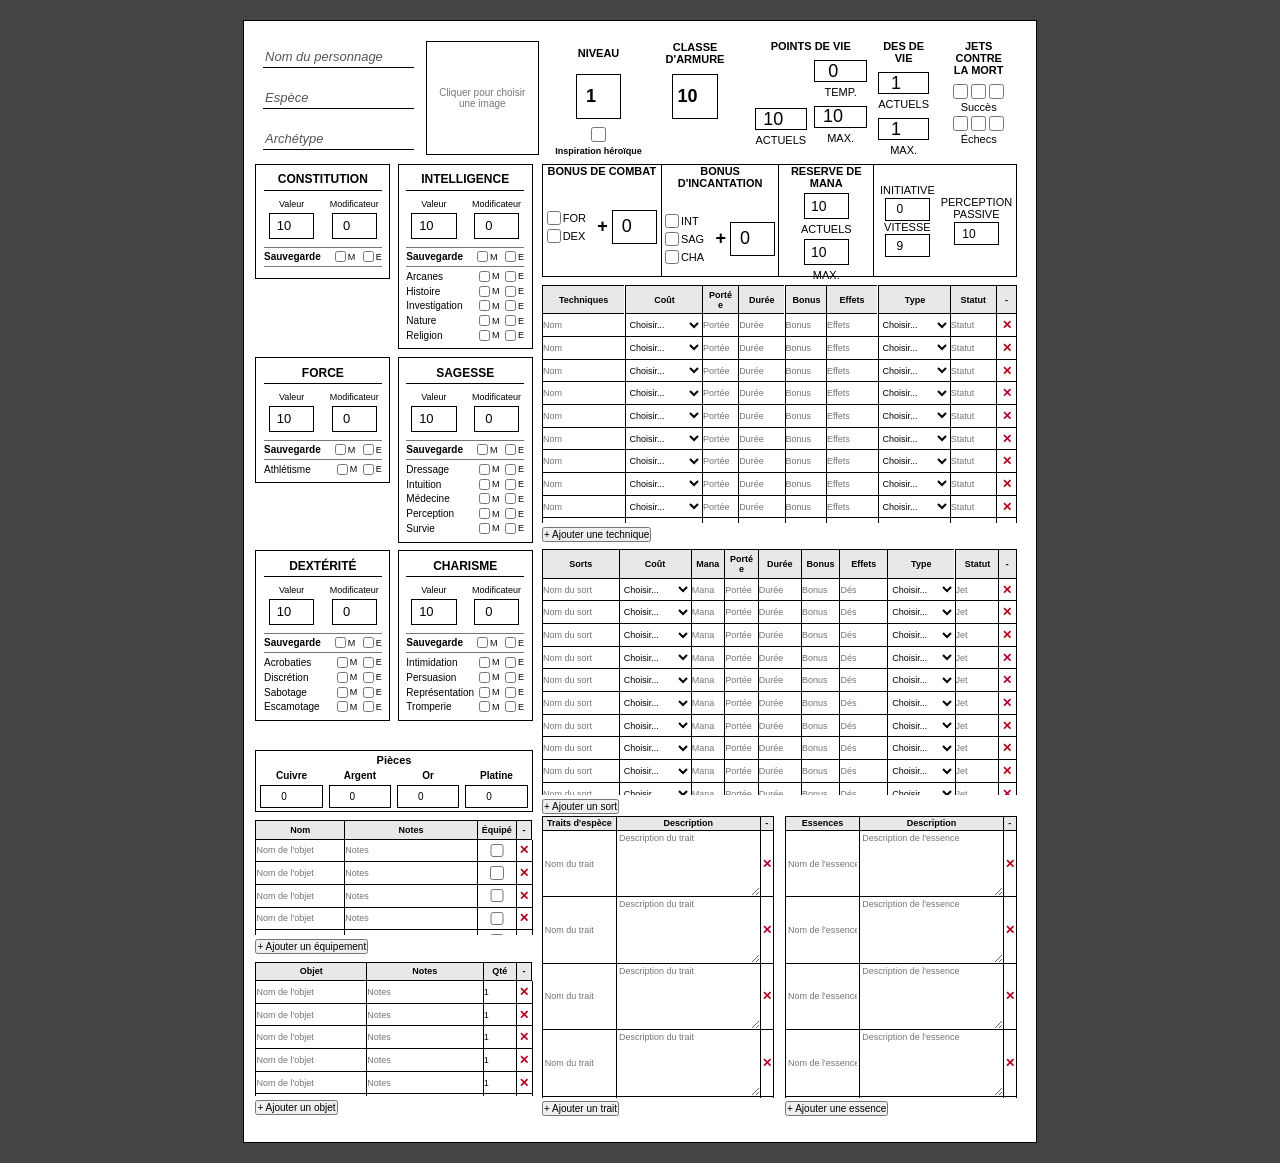
<file: Feuille_de_personnage_v1.html>
<!DOCTYPE html>
<html lang="fr">
<head>
    <meta charset="UTF-8">
    <meta name="viewport" content="width=device-width, initial-scale=1.0">
    <title>Fiche de personnage D&D</title>
    <link rel="stylesheet" href="style_feuille_de_personnage_v1.css">
    
</head>


<body>
    <main class="page-a4">

        <!-- Première zone : identité et portrait -->
        <section class="zone-identite">

            <!-- Informations du personnage -->
            <div class="identite-personnage">
                <input
                    type="text"
                    id="nom"
                    class="champ-nom"
                    placeholder="Nom du personnage"
                >
                <input
                    type="text"
                    id="espece"
                    class="champ-identite"
                    placeholder="Espèce"
                >
                <input
                    type="text"
                    id="archetype"
                    class="champ-identite"
                    placeholder="Archétype"
                >
            </div>

            <!-- Cadre du portrait -->
            <label class="cadre-portrait" for="fichier-portrait">
                <img id="image-portrait" alt="Portrait du personnage">
                <span id="indication-portrait">
                    Cliquer pour choisir une image
                </span>
                <input
                    type="file"
                    id="fichier-portrait"
                    accept="image/*"
                >
            </label>

        <!-- Niveau, inspiration et classe d'armure -->
            <div class="statistiques-personnage">
                <!-- Niveau et inspiration héroïque -->
                <div class="bloc-niveau">
                    <label for="niveau">NIVEAU</label>
                    <input
                        type="number"
                        id="niveau"
                        class="valeur-statistique"
                        min="1"
                        max="20"
                        value="1"
                    >
                    <label class="inspiration">
                        <input
                            type="checkbox"
                            id="inspiration-heroique"
                        >
                        <span>Inspiration héroïque</span>
                    </label>
                </div>
                <!-- Classe d'armure -->
                <div class="bloc-ca">
                    <label for="classe-armure">CLASSE D'ARMURE</label>
                    <input
                        type="number"
                        id="classe-armure"
                        class="valeur-statistique"
                        min="0"
                        value="10"
                    >
                </div>
            </div>


        <!-- Points de vie, dés de vie et jets contre la mort -->
        <div class="bloc-survie">

            <!-- Points de vie -->
            <div class="groupe-survie">

                <h3>POINTS DE VIE</h3>

                <div class="points-vie">

                    <!-- Première colonne : actuels -->
                    <div class="champ-survie">
                        <input type="number" id="pv-actuels" min="0" value="10">
                        <label for="pv-actuels">ACTUELS</label>
                    </div>

                    <!-- Deuxième colonne : temporaires et maximum -->
                    <div class="champ-survie">
                        <input type="number" id="pv-temporaires" min="0" value="0">
                        <label for="pv-temporaires">TEMP.</label>

                        <input type="number" id="pv-max" min="1" value="10">
                        <label for="pv-max">MAX.</label>
                    </div>

                </div>

            </div>

            <!-- Dés de vie -->
            <div class="groupe-survie">

                <h3>DES DE VIE</h3>

                <div class="des-vie">

                    <div class="champ-survie">
                        <input type="number" id="des-actuels" min="0" value="1">
                        <label for="des-actuels">ACTUELS</label>
                    </div>

                    <div class="champ-survie">
                        <input type="number" id="des-max" min="0" value="1">
                        <label for="des-max">MAX.</label>
                    </div>

                </div>

            </div>

            <!-- Jets contre la mort -->
            <div class="groupe-survie">
                <h3>JETS CONTRE<br>LA MORT</h3>

                <div class="jets-mort">
                    <div class="ligne-jets">
                        <div class="groupe-jets">
                            <input type="checkbox" id="succes-1">
                            <input type="checkbox" id="succes-2">
                            <input type="checkbox" id="succes-3">
                            <label for="succes-1">Succès</label>
                        </div>

                        <div class="groupe-jets">
                            <input type="checkbox" id="echec-1">
                            <input type="checkbox" id="echec-2">
                            <input type="checkbox" id="echec-3">
                            <label for="echec-1">Échecs</label>
                        </div>
                    </div>
                </div>
            </div>

        </div>

        </section>

        <!-- Section : Caractéristiques de combat -->
        <!-- Section : Caractéristiques de combat -->
        <section class="section-combat">

            <div class="combat-global">

                <!-- Moitié gauche : les deux bonus -->
                <div class="combat-contenu">

                    <div class="bonus-contenu">

                        <!-- Bonus de combat -->
                        <div class="combat-bloc">
                            <h3>BONUS DE COMBAT</h3>

                            <div class="bonus-ligne">

                                <div class="caracteristiques">
                                    <label class="case-carac">
                                        <input type="checkbox" id="combat-for">
                                        <span>FOR</span>
                                    </label>

                                    <label class="case-carac">
                                        <input type="checkbox" id="combat-dex">
                                        <span>DEX</span>
                                    </label>
                                </div>

                                <div class="valeur-bonus">
                                    <span>+</span>
                                    <input type="number" id="bonus-combat" value="0">
                                </div>

                            </div>
                        </div>

                        <!-- Bonus d'incantation -->
                        <div class="combat-bloc">
                            <h3>BONUS D'INCANTATION</h3>

                            <div class="bonus-ligne">

                                <div class="caracteristiques">
                                    <label class="case-carac">
                                        <input type="checkbox" id="incantation-int">
                                        <span>INT</span>
                                    </label>

                                    <label class="case-carac">
                                        <input type="checkbox" id="incantation-sag">
                                        <span>SAG</span>
                                    </label>

                                    <label class="case-carac">
                                        <input type="checkbox" id="incantation-cha">
                                        <span>CHA</span>
                                    </label>
                                </div>

                                <div class="valeur-bonus">
                                    <span>+</span>
                                    <input type="number" id="bonus-incantation" value="0">
                                </div>

                            </div>
                        </div>

                    </div>
                </div>

                <!-- Quart central : réserve de mana -->
                <div class="combat-bloc reserve-mana">

                    <h3>RESERVE DE MANA</h3>

                    <div class="mana-valeurs">

                        <div class="champ-survie">
                            <input type="number" id="mana-actuel" min="0" value="10">
                            <label for="mana-actuel">ACTUELS</label>
                        </div>

                        <div class="champ-survie">
                            <input type="number" id="mana-max" min="0" value="10">
                            <label for="mana-max">MAX.</label>
                        </div>

                    </div>

                </div>

                <!-- Quart droit : caractéristiques complémentaires -->
                <div class="combat-informations">

                    <!-- Colonne de gauche -->
                    <div class="infos-combat-colonne">

                        <div class="info-combat">
                            <label for="initiative">INITIATIVE</label>
                            <input type="number" id="initiative" value="0">
                        </div>

                        <div class="info-combat">
                            <label for="vitesse">VITESSE</label>
                            <input type="number" id="vitesse" min="0" value="9">
                        </div>

                    </div>

                    <!-- Colonne de droite -->
                    <div class="infos-combat-colonne">

                        <div class="info-combat">
                            <label for="perception-passive">
                                PERCEPTION PASSIVE
                            </label>
                            <input type="number" id="perception-passive" min="0" value="10">
                        </div>

                    </div>

                </div>

            </div>

        </section>

        <!-- Section : Caractéristiques et compétences -->
        <!-- Section : Caractéristiques et compétences -->
        <section class="section-caracteristiques">

            <div class="grille-caracteristiques">

                <!-- ==================== CONSTITUTION ==================== -->
                <div class="caracteristique">

                    <h3>CONSTITUTION</h3>

                    <div class="valeurs-caracteristique">
                        <div>
                            <label for="constitution-valeur">Valeur</label>
                            <input type="number" id="constitution-valeur" value="10">
                        </div>
                        <div>
                            <label for="constitution-modificateur">Modificateur</label>
                            <input type="number" id="constitution-modificateur" value="0">
                        </div>
                    </div>

                    <div class="sauvegarde">
                        <strong>Sauvegarde</strong>
                        <label><input type="checkbox"> M</label>
                        <label><input type="checkbox"> E</label>
                    </div>

                </div>

                <!-- ==================== INTELLIGENCE ==================== -->
                <div class="caracteristique">

                    <h3>INTELLIGENCE</h3>

                    <div class="valeurs-caracteristique">
                        <div>
                            <label for="intelligence-valeur">Valeur</label>
                            <input type="number" id="intelligence-valeur" value="10">
                        </div>
                        <div>
                            <label for="intelligence-modificateur">Modificateur</label>
                            <input type="number" id="intelligence-modificateur" value="0">
                        </div>
                    </div>

                    <div class="sauvegarde">
                        <strong>Sauvegarde</strong>
                        <label><input type="checkbox"> M</label>
                        <label><input type="checkbox"> E</label>
                    </div>

                    <div class="competences">
                        <div class="competence">
                            <span>Arcanes</span>
                            <label><input type="checkbox"> M</label>
                            <label><input type="checkbox"> E</label>
                        </div>
                        <div class="competence">
                            <span>Histoire</span>
                            <label><input type="checkbox"> M</label>
                            <label><input type="checkbox"> E</label>
                        </div>
                        <div class="competence">
                            <span>Investigation</span>
                            <label><input type="checkbox"> M</label>
                            <label><input type="checkbox"> E</label>
                        </div>
                        <div class="competence">
                            <span>Nature</span>
                            <label><input type="checkbox"> M</label>
                            <label><input type="checkbox"> E</label>
                        </div>
                        <div class="competence">
                            <span>Religion</span>
                            <label><input type="checkbox"> M</label>
                            <label><input type="checkbox"> E</label>
                        </div>
                    </div>

                </div>

                <!-- ==================== FORCE ==================== -->
                <div class="caracteristique">

                    <h3>FORCE</h3>

                    <div class="valeurs-caracteristique">
                        <div>
                            <label for="force-valeur">Valeur</label>
                            <input type="number" id="force-valeur" value="10">
                        </div>
                        <div>
                            <label for="force-modificateur">Modificateur</label>
                            <input type="number" id="force-modificateur" value="0">
                        </div>
                    </div>

                    <div class="sauvegarde">
                        <strong>Sauvegarde</strong>
                        <label><input type="checkbox"> M</label>
                        <label><input type="checkbox"> E</label>
                    </div>

                    <div class="competences">
                        <div class="competence">
                            <span>Athlétisme</span>
                            <label><input type="checkbox"> M</label>
                            <label><input type="checkbox"> E</label>
                        </div>
                    </div>

                </div>                

                <!-- ==================== SAGESSE ==================== -->
                <div class="caracteristique">

                    <h3>SAGESSE</h3>

                    <div class="valeurs-caracteristique">
                        <div>
                            <label for="sagesse-valeur">Valeur</label>
                            <input type="number" id="sagesse-valeur" value="10">
                        </div>
                        <div>
                            <label for="sagesse-modificateur">Modificateur</label>
                            <input type="number" id="sagesse-modificateur" value="0">
                        </div>
                    </div>

                    <div class="sauvegarde">
                        <strong>Sauvegarde</strong>
                        <label><input type="checkbox"> M</label>
                        <label><input type="checkbox"> E</label>
                    </div>

                    <div class="competences">
                        <div class="competence">
                            <span dressage>Dressage</span>
                            <label><input type="checkbox"> M</label>
                            <label><input type="checkbox"> E</label>
                        </div>
                        <div class="competence">
                            <span>Intuition</span>
                            <label><input type="checkbox"> M</label>
                            <label><input type="checkbox"> E</label>
                        </div>
                        <div class="competence">
                            <span>Médecine</span>
                            <label><input type="checkbox"> M</label>
                            <label><input type="checkbox"> E</label>
                        </div>
                        <div class="competence">
                            <span>Perception</span>
                            <label><input type="checkbox"> M</label>
                            <label><input type="checkbox"> E</label>
                        </div>
                        <div class="competence">
                            <span>Survie</span>
                            <label><input type="checkbox"> M</label>
                            <label><input type="checkbox"> E</label>
                        </div>
                    </div>

                </div>

                <!-- ==================== DEXTÉRITÉ ==================== -->
                <div class="caracteristique">

                    <h3>DEXTÉRITÉ</h3>

                    <div class="valeurs-caracteristique">
                        <div>
                            <label for="dexterite-valeur">Valeur</label>
                            <input type="number" id="dexterite-valeur" value="10">
                        </div>
                        <div>
                            <label for="dexterite-modificateur">Modificateur</label>
                            <input type="number" id="dexterite-modificateur" value="0">
                        </div>
                    </div>

                    <div class="sauvegarde">
                        <strong>Sauvegarde</strong>
                        <label><input type="checkbox"> M</label>
                        <label><input type="checkbox"> E</label>
                    </div>

                    <div class="competences">
                        <div class="competence">
                            <span>Acrobaties</span>
                            <label><input type="checkbox"> M</label>
                            <label><input type="checkbox"> E</label>
                        </div>
                        <div class="competence">
                            <span>Discrétion</span>
                            <label><input type="checkbox"> M</label>
                            <label><input type="checkbox"> E</label>
                        </div>
                        <div class="competence">
                            <span>Sabotage</span>
                            <label><input type="checkbox"> M</label>
                            <label><input type="checkbox"> E</label>
                        </div>
                        <div class="competence">
                            <span>Escamotage</span>
                            <label><input type="checkbox"> M</label>
                            <label><input type="checkbox"> E</label>
                        </div>
                    </div>

                </div>

                <!-- ==================== CHARISME ==================== -->
                <div class="caracteristique">

                    <h3>CHARISME</h3>

                    <div class="valeurs-caracteristique">
                        <div>
                            <label for="charisme-valeur">Valeur</label>
                            <input type="number" id="charisme-valeur" value="10">
                        </div>
                        <div>
                            <label for="charisme-modificateur">Modificateur</label>
                            <input type="number" id="charisme-modificateur" value="0">
                        </div>
                    </div>

                    <div class="sauvegarde">
                        <strong>Sauvegarde</strong>
                        <label><input type="checkbox"> M</label>
                        <label><input type="checkbox"> E</label>
                    </div>

                    <div class="competences">
                        <div class="competence">
                            <span>Intimidation</span>
                            <label><input type="checkbox"> M</label>
                            <label><input type="checkbox"> E</label>
                        </div>
                        <div class="competence">
                            <span>Persuasion</span>
                            <label><input type="checkbox"> M</label>
                            <label><input type="checkbox"> E</label>
                        </div>
                        <div class="competence">
                            <span>Représentation</span>
                            <label><input type="checkbox"> M</label>
                            <label><input type="checkbox"> E</label>
                        </div>
                        <div class="competence">
                            <span>Tromperie</span>
                            <label><input type="checkbox"> M</label>
                            <label><input type="checkbox"> E</label>
                        </div>
                    </div>

                </div>

            </div>

        </section>        


        <!-- Section : Techniques -->

        <!-- Section : Techniques -->
        <section class="section-techniques">

            <!-- Conteneur défilant : seule la table défile -->
            <div class="conteneur-techniques">
                <table class="table-techniques">
                    <colgroup>
                        <col class="col-technique">
                        <col class="col-cout">
                        <col class="col-portee">
                        <col class="col-duree">
                        <col class="col-bonus">
                        <col class="col-effets">
                        <col class="col-type">
                        <col class="col-statut">
                        <col class="col-action">
                    </colgroup>

                    <thead>
                        <tr>
                            <th>Techniques</th>
                            <th>Coût</th>
                            <th>Portée</th>
                            <th>Durée</th>
                            <th>Bonus</th>
                            <th>Effets</th>
                            <th>Type</th>
                            <th>Statut</th>
                            <th>-</th>
                        </tr>
                    </thead>

                    <tbody id="liste-techniques">
                        <!-- Les lignes seront ajoutées par JavaScript -->
                    </tbody>
                </table>
            </div>

            <!-- Bouton en dehors de la zone défilante -->
            <button type="button" id="ajouter-technique">
                + Ajouter une technique
            </button>

            <!-- Modèle utilisé par JavaScript -->
            <template id="modele-technique">
                <tr>
                    <td><input type="text" placeholder="Nom"></td>
                    <td>
                        <select>
                            <option value="">Choisir...</option>
                            <option>Action</option>
                            <option>Action bonus</option>
                            <option>Réaction</option>
                            <option>-</option>
                        </select>
                    </td>
                    <td><input type="text" placeholder="Portée"></td>
                    <td><input type="text" placeholder="Durée"></td>
                    <td><input type="text" placeholder="Bonus"></td>
                    <td><input type="text" placeholder="Effets"></td>
                    <td>
                        <select>
                            <option value="">Choisir...</option>
                            <option>Tranchant</option>
                            <option>Contondant</option>
                            <option>Perforant</option>
                            <option>Radiant</option>
                            <option>Nécrotique</option>
                            <option>Froid</option>
                            <option>Feu</option>
                            <option>Foudre</option>
                            <option>Tonnerre</option>
                            <option>Poison</option>
                            <option>Acide</option>
                            <option>Force</option>
                            <option>Psychique</option>
                            <option>Soins</option>
                            <option>-</option>
                        </select>
                    </td>
                    <td><input type="text" placeholder="Statut"></td>
                    <td>
                        <button type="button" class="supprimer-technique">✕</button>
                    </td>
                </tr>
            </template>

        </section>


        <!-- Section : Sorts -->
        <!-- Section : Sorts -->
        <section class="section-sorts">
            <!-- Zone de défilement -->
            <div class="conteneur-sorts">
                <table class="table-sorts">

                    <colgroup>
                        <col class="col-sort">
                        <col class="col-cout-sort">
                        <col class="col-mana">
                        <col class="col-portee-sort">
                        <col class="col-duree-sort">
                        <col class="col-bonus-sort">
                        <col class="col-des-effets">
                        <col class="col-type-sort">
                        <col class="col-jet-statut">
                        <col class="col-action-sort">
                    </colgroup>

                    <thead>
                        <tr>
                            <th>Sorts</th>
                            <th>Coût</th>
                            <th>Mana</th>
                            <th>Portée</th>
                            <th>Durée</th>
                            <th>Bonus</th>
                            <th>Effets</th>
                            <th>Type</th>
                            <th>Statut</th>
                            <th>-</th>
                        </tr>
                    </thead>

                    <tbody id="liste-sorts">
                        <!-- Les lignes seront ajoutées par JavaScript -->
                    </tbody>

                </table>


                <!-- Modèle utilisé pour créer chaque nouveau sort -->
                <template id="modele-sort">
                    <tr>
                        <td><input type="text" placeholder="Nom du sort"></td>

                        <td>
                            <select>
                                <option value="">Choisir...</option>
                                <option>Action</option>
                                <option>Action bonus</option>
                                <option>Réaction</option>
                                <option>Rituel</option>
                                <option>-</option>
                            </select>
                        </td>

                        <td><input type="text" placeholder="Mana"></td>
                        <td><input type="text" placeholder="Portée"></td>
                        <td><input type="text" placeholder="Durée"></td>
                        <td><input type="text" placeholder="Bonus"></td>
                        <td><input type="text" placeholder="Dés"></td>

                        <td>
                            <select>
                                <option value="">Choisir...</option>
                                <option>Tranchant</option>
                                <option>Contondant</option>
                                <option>Perforant</option>
                                <option>Radiant</option>
                                <option>Nécrotique</option>
                                <option>Froid</option>
                                <option>Feu</option>
                                <option>Foudre</option>
                                <option>Tonnerre</option>
                                <option>Poison</option>
                                <option>Acide</option>
                                <option>Force</option>
                                <option>Psychique</option>
                                <option>Soins</option>
                                <option>Autre</option>
                                <option>-</option>
                            </select>
                        </td>

                        <td><input type="text" placeholder="Jet"></td>

                        <td>
                            <button type="button" class="supprimer-sort">
                                ✕
                            </button>
                        </td>
                    </tr>
                </template>
            </div>

            <button type="button" id="ajouter-sort">
                + Ajouter un sort
            </button>
        </section>



        <!-- Section : Pièces -->
        <section class="section-pieces">

            <h3>Pièces</h3>

            <div class="grille-pieces">

                <div class="champ-piece">
                    <label for="pieces-pc">Cuivre</label>
                    <input type="number" id="pieces-pc" min="0" value="0">
                </div>

                <div class="champ-piece">
                    <label for="pieces-pa">Argent</label>
                    <input type="number" id="pieces-pa" min="0" value="0">
                </div>

                <div class="champ-piece">
                    <label for="pieces-po">Or</label>
                    <input type="number" id="pieces-po" min="0" value="0">
                </div>

                <div class="champ-piece">
                    <label for="pieces-pp">Platine</label>
                    <input type="number" id="pieces-pp" min="0" value="0">
                </div>

            </div>

        </section>



        <!-- ==================== SECTION : ÉQUIPEMENT ==================== -->
        <section class="section-equipement">

            <div class="conteneur-equipement">
                <table class="table-equipement">
                    <colgroup>
                        <col class="col-equipement-nom">
                        <col class="col-equipement-notes">
                        <col class="col-equipement-equipe">
                        <col class="col-equipement-action">
                    </colgroup>

                    <thead>
                        <tr>
                            <th>Nom</th>
                            <th>Notes</th>
                            <th>Équipé</th>
                            <th>-</th>
                        </tr>
                    </thead>

                    <tbody id="liste-equipement"></tbody>
                </table>
            </div>

            <button type="button" id="ajouter-equipement">
                + Ajouter un équipement
            </button>

            <template id="modele-equipement">
                <tr>
                    <td>
                        <input type="text" placeholder="Nom de l'objet">
                    </td>
                    <td>
                        <input type="text" placeholder="Notes">
                    </td>
                    <td class="cellule-equipe">
                        <input type="checkbox" aria-label="Objet équipé">
                    </td>
                    <td>
                        <button type="button" class="supprimer-equipement">✕</button>
                    </td>
                </tr>
            </template>
        </section>



        <!-- ==================== SECTION : INVENTAIRE ==================== -->
        <section class="section-inventaire">

            <div class="conteneur-inventaire">
                <table class="table-inventaire">
                    <colgroup>
                        <col class="col-inventaire-nom">
                        <col class="col-inventaire-notes">
                        <col class="col-inventaire-quantite">
                        <col class="col-inventaire-action">
                    </colgroup>

                    <thead>
                        <tr>
                            <th>Objet</th>
                            <th>Notes</th>
                            <th>Qté</th>
                            <th>-</th>
                        </tr>
                    </thead>

                    <tbody id="liste-inventaire">
                        <!-- Lignes ajoutées par JavaScript -->
                    </tbody>
                </table>
            </div>

            <button type="button" id="ajouter-inventaire">
                + Ajouter un objet
            </button>

            <template id="modele-inventaire">
                <tr>
                    <td><input type="text" placeholder="Nom de l'objet"></td>
                    <td><input type="text" placeholder="Notes"></td>
                    <td><input type="number" min="0" value="1"></td>
                    <td>
                        <button type="button" class="supprimer-inventaire">✕</button>
                    </td>
                </tr>
            </template>

        </section>


        <!-- ==================== TRAITS D'ESPÈCES ==================== -->
        <div class="groupe-traits-essences">
        <section class="section-traits-especes">

            <div class="conteneur-traits-especes">
                <table class="table-traits-especes">
                    <colgroup>
                        <col class="col-trait-espece">
                        <col class="col-description-trait">
                        <col class="col-action-trait">
                    </colgroup>
                    <thead>
                        <tr>
                            <th>Traits d'espèce</th>
                            <th>Description</th>
                            <th>-</th>
                        </tr>
                    </thead>
                    <tbody id="liste-traits-especes"></tbody>
                </table>
            </div>

            <button type="button" id="ajouter-trait-espece">
                + Ajouter un trait
            </button>

            <template id="modele-trait-espece">
                <tr>
                    <td><input type="text" placeholder="Nom du trait"></td>
                    <td><textarea placeholder="Description du trait"></textarea></td>
                    <td>
                        <button type="button" class="supprimer-trait-espece">✕</button>
                    </td>
                </tr>
            </template>
        </section>

        <!-- ==================== ESSENCES ==================== -->
        <section class="section-essences">

            <div class="conteneur-essences">
                <table class="table-essences">
                    <colgroup>
                        <col class="col-essence">
                        <col class="col-description-essence">
                        <col class="col-action-essence">
                    </colgroup>
                    <thead>
                        <tr>
                            <th>Essences</th>
                            <th>Description</th>
                            <th>-</th>
                        </tr>
                    </thead>
                    <tbody id="liste-essences"></tbody>
                </table>
            </div>

            <button type="button" id="ajouter-essence">
                + Ajouter une essence
            </button>

            <template id="modele-essence">
                <tr>
                    <td><input type="text" placeholder="Nom de l'essence"></td>
                    <td><textarea placeholder="Description de l'essence"></textarea></td>
                    <td>
                        <button type="button" class="supprimer-essence">✕</button>
                    </td>
                </tr>
            </template>
        </section>
        </div>


    </main>
    
    <script src="script_feuille_de_personange.js"></script>

</body>
</html>
</file>
<file: style_v1.css>
/* Apparence générale du navigateur */
body {
    margin: 0;
    padding: 20px;
    background-color: #444;
    font-family: Calibri, sans-serif;
}

/* Page A4 portrait */
.page-a4 {
    width: 21cm;
    height: 29.7cm;
    box-sizing: border-box;
    margin: 0 auto;
    background-color: white;
    border: 1px solid black;
}


/* Première zone de la fiche */
.zone-identite {
    display: grid;

    /* Colonne de gauche + portrait de 4 cm */
    grid-template-columns: 4cm 3cm max-content minmax(0, 1fr);

    /* Espace entre l'identité et le portrait */
    gap: 3mm;

    align-items: center;

    /* Marge intérieure de la zone */
    padding: 5mm;
    box-sizing: border-box;
}

/* Champs d'identité */
.identite-personnage {
    display: flex;
    flex-direction: column;
    gap: 5mm;
    min-width: 0;
    width: 100%;
    justify-content: center;
}

/* Champ du nom */
.champ-nom {
    width: 100%;
    box-sizing: border-box;
    border: none;
    border-bottom: 1px solid black;
    border-radius: 0;
    outline: none;
    background: transparent;

    font-family: Calibri, sans-serif;
    font-size: 13px;

    padding: 3px 2px;
}

/* Champs espèce et archétype */
.champ-identite {
    width: 100%;
    box-sizing: border-box;
    border: none;
    border-bottom: 1px solid black;
    border-radius: 0;
    outline: none;
    background: transparent;

    font-family: Calibri, sans-serif;
    font-size: 13px;

    padding: 3px 2px;
}

/* Texte indicatif */
.champ-nom::placeholder,
.champ-identite::placeholder {
    color: #555555;
    font-style: italic;
    opacity: 1;
}

/* Cadre du portrait : exactement 4 × 4 cm */
.cadre-portrait {
    width: 3cm;
    height: 3cm;
    box-sizing: border-box;

    border: 1px solid black;

    display: flex;
    align-items: center;
    justify-content: center;

    position: relative;
    overflow: hidden;
    cursor: pointer;

    font-family: Calibri, sans-serif;
    font-size: 10px;
    color: #777777;
    text-align: center;
}

/* Image du portrait */
.cadre-portrait img {
    width: 100%;
    height: 100%;
    object-fit: cover;
    display: none;
}

/* Texte affiché avant le choix d'une image */
#indication-portrait {
    padding: 5px;
}

/* Champ de sélection masqué */
#fichier-portrait {
    display: none;
}

/* Ensemble des statistiques */
.statistiques-personnage {
    display: flex;
    gap: 0mm;
    margin-left: 0;
    align-items: flex-start;
    min-width: 0;
    width: max-content;
}

/* Titres des statistiques : même hauteur */
.bloc-niveau > label:first-child,
.bloc-ca > label:first-child {
    height: 7mm;
    display: flex;
    align-items: center;
    justify-content: center;
    text-align: center;
}


/* Bloc niveau */
.bloc-niveau,
.bloc-ca {
    display: flex;
    flex-direction: column;
    align-items: center;
    gap: 2mm;
    min-width: 0;
    flex: 1;
    text-align: center;
    font-size: 11px;
    font-weight: bold;
}

/* Cadres noirs pour les valeurs numériques */
.valeur-statistique {
    width: 1.2cm;
    min-width: 0;
    height: 1.2cm;
    box-sizing: border-box;

    border: 1px solid black;
    border-radius: 0;
    background: white;

    text-align: center;
    font-family: Calibri, sans-serif;
    font-size: 18px;
    font-weight: bold;
}

/* Inspiration héroïque */
.inspiration {
    display: flex;
    flex-direction: column;
    align-items: center;
    justify-content: center;
    gap: 1mm;

    font-size: 9px;
    line-height: 1.2;
    text-align: center;
    cursor: pointer;
}

.inspiration input {
    margin: 0;
    width: 15px;
    height: 15px;
}


/* Ensemble : PV, dés de vie et jets contre la mort */
.bloc-survie {
    display: grid;
    grid-template-columns: 2.2fr 1fr 1.5fr;
    gap: 3mm;
    align-items: start;
    min-width: 0;
    font-family: Calibri, sans-serif;
}

/* Chaque groupe de survie */
.groupe-survie {
    min-width: 0;
    text-align: center;
}

/* Titres des groupes */
.groupe-survie h3 {
    margin: 0 0 2mm 0;
    font-size: 11px;
    font-weight: bold;
}

/* Colonnes des points de vie */
.points-vie{
    display: grid;
    grid-template-columns: repeat(2, minmax(0, 1fr));
    gap: 2mm;
}

.points-vie .champ-survie:first-child {
    margin-top: 12.7mm;
}

.des-vie {
    display: flex;
    flex-direction: column;
    gap: 2mm;
}

/* Champs numériques */
.champ-survie {
    display: flex;
    flex-direction: column;
    align-items: center;
    gap: 1mm;
    min-width: 0;
}

.champ-survie label {
    font-size: 11px;
}

/* Cases de valeurs */
.champ-survie input {
    width: 100%;
    min-width: 0;
    height: 6mm;
    box-sizing: border-box;
    border: 1px solid black;
    border-radius: 0;
    background: white;
    text-align: center;
    font-size: 18px;
}

/* Espacement entre Temp. et Max. */
#pv-max {
    margin-top: 1mm;
}

/* Jets contre la mort */
.jets-mort {
    display: flex;
    flex-direction: column;
    gap: 3mm;
}

.ligne-jets {
    display: grid;
    grid-template-columns: 1fr;
    align-items: center;
    gap: 1mm;
    font-size: 11px;
}

.ligne-jets label {
    display: flex;
    align-items: center;
    justify-content: center;
}

.ligne-jets input {
    margin: 0;
    width: 15px;
    height: 15px;
}



/* Section des caractéristiques de combat */
/* Section des caractéristiques de combat */
.section-combat {
    width: 60%;
    height: 3cm;
    margin-top: -3mm;
    margin-left: auto;
    margin-right: 5mm;
    border: 1px solid black;
    box-sizing: border-box;
}

/* Organisation des trois zones */
.combat-global {
    display: flex;
    width: 100%;
    height: 100%;
}

/* Les deux bonus occupent 50 % du cadre */
.combat-contenu {
    width: 50%;
    height: 100%;
    border-right: 1px solid black;
    box-sizing: border-box;
    min-width: 0;
}

/* Les deux bonus se partagent équitablement leur zone */
.bonus-contenu {
    display: grid;
    grid-template-columns: 1fr 1fr;
    width: 100%;
    height: 100%;
}

/* Chaque bloc de caractéristiques */
.combat-bloc {
    min-width: 0;
    padding: 0;
    box-sizing: border-box;
    text-align: center;
}

/* Séparation entre les deux bonus */
.bonus-contenu .combat-bloc + .combat-bloc {
    border-left: 1px solid black;
}

/* Titres */
.combat-bloc h3 {
    margin: 0 0 1mm 0;
    font-family: Calibri, sans-serif;
    font-size: 11px;
    text-align: center;
}

/* Organisation des caractéristiques et du bonus */
.bonus-ligne {
    display: flex;
    align-items: center;
    justify-content: center;
    gap: 3mm;
    min-height: 15mm;
    height: calc(100% - 5mm);
    margin-top: 1mm;
}

/* Caractéristiques : cases et libellés */
.caracteristiques {
    display: flex;
    flex-direction: column;
    align-items: flex-start;
    justify-content: center;
    gap: 1mm;
}

.case-carac {
    display: flex;
    flex-direction: row;
    align-items: center;
    gap: 0.5mm;
    font-family: Calibri, sans-serif;
    font-size: 11px;
}

.case-carac input {
    width: 14px;
    height: 14px;
    margin: 0;
}

/* Valeur numérique précédée du signe + */
.valeur-bonus {
    display: flex;
    align-items: center;
    justify-content: center;
    gap: 1mm;
    font-family: Calibri, sans-serif;
    font-size: 18px;
    font-weight: bold;
}

.valeur-bonus input {
    width: 12mm;
    height: 9mm;
    padding: 0;
    box-sizing: border-box;
    border: 1px solid black;
    border-radius: 0;
    background: white;
    text-align: center;
    font-family: Calibri, sans-serif;
    font-size: 18px;
}

/* La réserve de mana occupe 25 % du cadre */
.reserve-mana {
    width: 20%;
    height: 100%;
    border-right: 1px solid black;
    box-sizing: border-box;
}

/* Valeurs de mana disposées en colonne */
.mana-valeurs {
    display: flex;
    flex-direction: column;
    align-items: center;
    justify-content: center;
    gap: 1mm;
}

/* Réduire les champs numériques de la réserve de mana */
.reserve-mana .champ-survie input {
    width: 12mm;
    height: 7mm;
    padding: 0;
    box-sizing: border-box;
    font-size: 14px;
    text-align: center;
}

/* Organisation des informations complémentaires */
.combat-informations {
    display: grid;
    grid-template-columns: 1fr 1fr;
    width: 30%;
    height: 100%;
    box-sizing: border-box;
    align-items: center;
    padding: 1mm;
    gap: 1mm;
}

/* Chaque caractéristique */
.info-combat {
    display: flex;
    flex-direction: column;
    align-items: center;
    justify-content: center;
    gap: 0.5mm;
    width: 100%;
    min-width: 0;
}

/* Libellés */
.info-combat label {
    font-family: Calibri, sans-serif;
    font-size: 11px;
    font-style: bold;
    text-align: center;
}

/* Champs numériques encadrés */
.info-combat input {
    width: 12mm;
    height: 6mm;
    padding: 0;
    box-sizing: border-box;
    border: 1px solid black;
    border-radius: 0;
    background: white;
    text-align: center;
    font-family: Calibri, sans-serif;
    font-size: 12px;
}


/* Section des caractéristiques */
/* Section des caractéristiques */
.section-caracteristiques {
    float: left;
    width: 35%;
    box-sizing: border-box;
    margin-left: 3mm;
    margin-top: -30mm;
}

.section-caracteristiques > h2 {
    margin: 0 0 2mm 0;
    text-align: center;
    font-size: 14px;
}

/* Grille de deux colonnes */
.grille-caracteristiques {
    display: grid;
    grid-template-columns: 1fr 1fr;
    gap: 2mm;
    align-items: start;
}

/* Bloc individuel d'une caractéristique */
.caracteristique {
    min-width: 0;
    border: 1px solid black;
    padding: 2mm;
    box-sizing: border-box;
}

/* Nom de la caractéristique */
.caracteristique h3 {
    margin: 0 0 2mm 0;
    padding-bottom: 1mm;
    border-bottom: 1px solid black;
    text-align: center;
    font-size: 12px;
}

/* Valeur et modificateur */
.valeurs-caracteristique {
    display: grid;
    grid-template-columns: 1fr 1fr;
    gap: 2mm;
    margin-bottom: 2mm;
}

.valeurs-caracteristique > div {
    display: flex;
    flex-direction: column;
    align-items: center;
    gap: 1mm;
}

.valeurs-caracteristique label {
    font-size: 9px;
    text-align: center;
}

.valeurs-caracteristique input {
    width: 12mm;
    height: 7mm;
    padding: 0;
    box-sizing: border-box;
    border: 1px solid black;
    border-radius: 0;
    background: white;
    text-align: center;
    font-family: Calibri, sans-serif;
    font-size: 13px;
}

/* Sauvegarde */
.sauvegarde {
    display: flex;
    align-items: center;
    gap: 2mm;
    padding: 1mm 0;
    margin-bottom: 1mm;
    border-top: 1px solid #777;
    border-bottom: 1px solid #777;
    font-size: 10px;
}

.sauvegarde strong {
    margin-right: auto;
    font-size: 10px;
}

.sauvegarde label,
.competence label {
    display: flex;
    align-items: center;
    gap: 0.5mm;
    white-space: nowrap;
    font-size: 9px;
}

/* Compétences */
.competences {
    display: flex;
    flex-direction: column;
    gap: 1mm;
}

.competence {
    display: grid;
    grid-template-columns: minmax(0, 1fr) auto auto;
    align-items: center;
    gap: 1.5mm;
    font-size: 10px;
}

.competence > span {
    min-width: 0;
}

/* Cases à cocher */
.sauvegarde input,
.competence input {
    width: 11px;
    height: 11px;
    margin: 0;
}

/* ==================== TECHNIQUES ==================== */
/* ==================== TECHNIQUES ==================== */

.section-techniques {
    width: 60%;
    margin-top: 2mm;
    font-family: Calibri, sans-serif;
    box-sizing: border-box;
    float: right;
    height: auto;
    margin-left: auto;
    margin-right: 5mm;
}

.table-techniques {
    width: 100%;
    border-collapse: separate;
    border-spacing: 0;
    table-layout: fixed;
    font-size: 9px;
}


/* En-têtes : hauteur conservée */
.table-techniques th {
    border: 1px solid black;
    box-sizing: border-box;
}

/* Cellules des techniques : hauteur réduite */
.table-techniques td {
    border-top: 0;
    border-left: 1px solid black;
    border-right: 0;
    border-bottom: 1px solid black;
}


.table-techniques th {
    position: sticky;
    top: 0;
    z-index: 2;
    border-top: 1px solid black;
    border-left: 1px solid black;
    border-right: 0;
    border-bottom: 1px solid black;
    padding: 1mm;
    box-sizing: border-box;
    background: #e8e8e8;
    text-align: center;
    overflow-wrap: anywhere;
}


/* En-têtes fixes pendant le défilement */
.table-techniques thead th {
    position: sticky;
    top: 0;
    z-index: 2;
    background: #e8e8e8;
}



.table-techniques input,
.table-techniques select,
.table-techniques textarea {
    display: block;
    width: 100%;
    min-width: 0;
    padding: 0;
    border: none;
    border-radius: 0;
    background: transparent;
    font-family: Calibri, sans-serif;
    font-size: 9px;
    box-sizing: border-box;
}


.table-techniques textarea {
    resize: vertical;
    overflow-wrap: anywhere;
}

.table-techniques input:focus,
.table-techniques select:focus,
.table-techniques textarea:focus {
    outline: 1px solid #777;
}

#ajouter-technique {
    margin-top: 1mm;
    padding: 0mm 0mm;
    font-family: Calibri, sans-serif;
    font-size: 10px;
    cursor: pointer;
}

/* Bouton de suppression d'une technique */
.table-techniques .supprimer-technique {
    display: block;
    width: 100%;
    padding: 1mm 0;
    border: 0px solid #999;
    background: white;
    color: #b00020;
    font-size: 12px;
    font-weight: bold;
    cursor: pointer;
}

.table-techniques .supprimer-technique:hover {
    background: #f5dada;
}

.table-techniques th:last-child,
.table-techniques td:last-child {
    border-right: 1px solid black;
}


/* Largeur des colonnes du tableau des techniques */

/* Largeur des colonnes du tableau des techniques */
.table-techniques .col-technique {width: 16%;}
.table-techniques .col-cout {width: 15%;}
.table-techniques .col-portee {width: 7%;}
.table-techniques .col-duree {width: 9%;}
.table-techniques .col-bonus {width: 8%;}
.table-techniques .col-effets {width: 10%;}
.table-techniques .col-type {width: 14%;}
.table-techniques .col-statut {width: 9%;}
.table-techniques .col-action {width: 4%;}

/* Hauteur des lignes contenant les techniques */
.table-techniques tbody td {
    height: 6mm;
    padding: 0;
    box-sizing: border-box;
}

/* Champs de saisie compacts */
.table-techniques tbody input,
.table-techniques tbody select {
    height: 4mm;
    padding: 0;
    margin: 0;
    box-sizing: border-box;
    font-size: 9px;
}

/* Champ des effets */
.table-techniques tbody textarea {
    height: 4mm;
    min-height: 4mm;
    padding: 0;
    margin: 0;
    box-sizing: border-box;
    font-size: 9px;
    resize: vertical;
}


/* ==================== DÉFILEMENT DES TABLEAUX ==================== */

.conteneur-techniques,
.conteneur-sorts {
    max-height: 63mm;
    overflow-y: auto;
    overflow-x: hidden;
    width: 100%;
    box-sizing: border-box;
}

/* Les tableaux occupent toute la largeur disponible */
.conteneur-techniques .table-techniques,
.conteneur-sorts .table-sorts {
    width: 100%;
    margin: 0;
}


/* ==================== SORTS ==================== */
/* ==================== SORTS ==================== */

.section-sorts {
    float : right;
    width: 60%;
    margin-top: 2mm;
    margin-right: 5mm;
    margin-left: auto;
    font-family: Calibri, sans-serif;
    box-sizing: border-box;
}


/* ==================== DÉFILEMENT DES SORTS ==================== */

.conteneur-sorts {
    width: 100%;
    max-height: 65mm;
    overflow-y: auto;
    overflow-x: hidden;
    box-sizing: border-box;
}

/* Tableau */
.table-sorts {
    width: 100%;
    margin: 0;
    border-collapse: separate;
    border-spacing: 0;
    table-layout: fixed;
    font-size: 9px;
}

/* En-têtes */
.table-sorts th {
    position: sticky;
    top: 0;
    z-index: 2;
    border-top: 1px solid black;
    border-left: 1px solid black;
    border-right: 0;
    border-bottom: 1px solid black;
    padding: 1mm;
    box-sizing: border-box;
    background: #e8e8e8;
    text-align: center;
    overflow-wrap: anywhere;
}

/* Cellules */
.table-sorts td {
    border-top: 0;
    border-left: 1px solid black;
    border-right: 0;
    border-bottom: 1px solid black;
    padding: 0;
    box-sizing: border-box;
}

/* Bordure droite du tableau */
.table-sorts th:last-child,
.table-sorts td:last-child {
    border-right: 1px solid black;
}

/* Hauteur des lignes de données */
.table-sorts tbody td {
    height: 6mm;
    padding: 0;
    box-sizing: border-box;
}

/* Bouton d'ajout toujours accessible */
#ajouter-sort {
    display: block;
    margin-top: 1mm;
    padding: 0;
    font-family: Calibri, sans-serif;
    font-size: 10px;
    cursor: pointer;
}



/* Champs de saisie et menus déroulants */
.table-sorts input,
.table-sorts select,
.table-sorts textarea {
    display: block;
    width: 100%;
    min-width: 0;
    height: 4mm;
    padding: 0;
    margin: 0;
    border: none;
    border-radius: 0;
    background: transparent;
    font-family: Calibri, sans-serif;
    font-size: 9px;
    box-sizing: border-box;
}

.table-sorts textarea {
    resize: vertical;
    overflow-wrap: anywhere;
}

.table-sorts input:focus,
.table-sorts select:focus,
.table-sorts textarea:focus {
    outline: 1px solid #777;
}

/* Hauteur des lignes : en-têtes non concernés */
.table-sorts tbody td {
    height: 6mm;
    padding: 0;
    box-sizing: border-box;
}

/* Bouton d'ajout */
#ajouter-sort {
    margin-top: 1mm;
    padding: 0;
    font-family: Calibri, sans-serif;
    font-size: 10px;
    cursor: pointer;
}

/* Bouton de suppression */
.table-sorts .supprimer-sort {
    display: block;
    width: 100%;
    padding: 0;
    border: 0px solid #999;
    background: white;
    color: #b00020;
    font-size: 12px;
    font-weight: bold;
    cursor: pointer;
}

.table-sorts .supprimer-sort:hover {
    background: #f5dada;
}

/* Largeurs des dix colonnes */
.table-sorts .col-sort       { width: 16%; }
.table-sorts .col-cout-sort  { width: 15%; }
.table-sorts .col-mana       { width: 7%; }
.table-sorts .col-portee-sort { width: 7%; }
.table-sorts .col-duree-sort { width: 9%; }
.table-sorts .col-bonus-sort { width: 8%; }
.table-sorts .col-des-effets { width: 10%; }
.table-sorts .col-type-sort  { width: 14%; }
.table-sorts .col-jet-statut { width: 9%; }
.table-sorts .col-action-sort { width: 4%; }



/* ==================== PIÈCES ==================== */
/* ==================== PIÈCES ==================== */

.section-pieces {
    width: 35%;
    margin-top: 125mm;
    margin-left: 3mm;
    font-family: Calibri, sans-serif;
    box-sizing: border-box;
    border: 1px solid black;
    padding: 1mm;
}

.section-pieces h3 {
    margin: 0 0 1mm 0;
    font-size: 11px;
    text-align: center;
}

.grille-pieces {
    display: grid;
    grid-template-columns: repeat(4, minmax(0, 1fr));
    gap: 1.5mm;
}

.champ-piece {
    display: flex;
    flex-direction: column;
    align-items: center;
    gap: 1mm;
    min-width: 0;
}

.champ-piece label {
    font-size: 10px;
    font-weight: bold;
}

.champ-piece input {
    width: 100%;
    min-width: 0;
    height: 6mm;
    padding: 0;
    border: 1px solid black;
    border-radius: 0;
    box-sizing: border-box;
    font-family: Calibri, sans-serif;
    font-size: 10px;
    text-align: center;
}



/* ==================== ÉQUIPEMENT ET INVENTAIRE ==================== */

.section-equipement,
.section-inventaire {
    clear: both;
    width: 35%;
    margin: 2mm 0 0 3mm;
    font-family: Calibri, sans-serif;
    box-sizing: border-box;
}

/* Zones défilantes indépendantes */
.conteneur-equipement{
    width: 100%;
    max-height: 30.5mm;
    overflow-y: auto;
    overflow-x: hidden;
    box-sizing: border-box;
}

.conteneur-inventaire {
    width: 100%;
    max-height: 35.5mm;
    overflow-y: auto;
    overflow-x: hidden;
    box-sizing: border-box;
}


/* Tableaux */
.table-equipement,
.table-inventaire {
    width: 100%;
    margin: 0;
    border-collapse: separate;
    border-spacing: 0;
    table-layout: fixed;
    font-size: 9px;
}

/* En-têtes fixes */
.table-equipement thead th,
.table-inventaire thead th {
    position: sticky;
    top: 0;
    z-index: 2;
    background: #e8e8e8;
    border-top: 1px solid black;
    border-left: 1px solid black;
    border-right: 0;
    border-bottom: 1px solid black;
    padding: 1mm;
    text-align: center;
    box-sizing: border-box;
}

/* Cellules */
.table-equipement td,
.table-inventaire td {
    border-top: 0;
    border-left: 1px solid black;
    border-right: 0;
    border-bottom: 1px solid black;
    padding: 0;
    height: 6mm;
    box-sizing: border-box;
}

/* Bordure droite */
.table-equipement th:last-child,
.table-equipement td:last-child,
.table-inventaire th:last-child,
.table-inventaire td:last-child {
    border-right: 1px solid black;
}

/* Champs de saisie */
.table-equipement input,
.table-inventaire input {
    display: block;
    width: 100%;
    min-width: 0;
    height: 4mm;
    margin: 0;
    padding: 0;
    border: none;
    border-radius: 0;
    background: transparent;
    font-family: Calibri, sans-serif;
    font-size: 9px;
    box-sizing: border-box;
}

.table-equipement input:focus,
.table-inventaire input:focus {
    outline: 1px solid #777;
}

/* Boutons d'ajout */
#ajouter-equipement,
#ajouter-inventaire {
    display: block;
    margin-top: 1mm;
    padding: 0;
    font-family: Calibri, sans-serif;
    font-size: 10px;
    cursor: pointer;
}

/* Boutons de suppression */
.table-equipement .supprimer-equipement,
.table-inventaire .supprimer-inventaire {
    display: block;
    width: 100%;
    padding: 0;
    border: 0px solid #999;
    background: white;
    color: #b00020;
    font-size: 12px;
    font-weight: bold;
    cursor: pointer;
}

.table-equipement .supprimer-equipement:hover,
.table-inventaire .supprimer-inventaire:hover {
    background: #f5dada;
}


/* Largeur des colonnes du tableau Équipement */
.table-equipement .col-equipement-nom {
    width: 32%;
}

.table-equipement .col-equipement-notes {
    width: 48%;
}

.table-equipement .col-equipement-equipe {
    width: 14%;
}

.table-equipement .col-equipement-action {
    width: 6%;
}

/* Centrer la case à cocher */
.table-equipement .cellule-equipe {
    text-align: center;
    vertical-align: middle;
}

.table-equipement .cellule-equipe input[type="checkbox"] {
    display: inline-block;
    width: 3.5mm;
    height: 3.5mm;
    margin: 0;
    padding: 0;
    vertical-align: middle;
    cursor: pointer;
}


/* Largeurs des colonnes : inventaire */
.table-inventaire .col-inventaire-nom {
    width: 40%;
}

.table-inventaire .col-inventaire-quantite {
    width: 12%;
}

.table-inventaire .col-inventaire-notes {
    width: 42%;
}

.table-inventaire .col-inventaire-action {
    width: 6%;
}


/* ==================== TRAITS D'ESPÈCES ET ESSENCES ==================== */


/* Groupe des deux sections */
.groupe-traits-essences {
    display: grid;
    grid-template-columns: repeat(2, minmax(0, 1fr));
    gap: 3mm;
    width: 60%;
    margin-top: -79mm;
    margin-right: 5mm;
    margin-left: auto;
    box-sizing: border-box;
    align-items: start;
}

/* Chaque section occupe une colonne */
.section-traits-especes,
.section-essences {
    float: none;
    clear: none;
    width: 100%;
    min-width: 0;
    margin: 0;
    font-family: Calibri, sans-serif;
    box-sizing: border-box;
}


/* Conteneurs avec défilement */
.conteneur-traits-especes,
.conteneur-essences {
    width: 100%;
    max-height: 74.5mm;
    overflow: auto;
    box-sizing: border-box;
}

/* Tableaux */
.table-traits-especes,
.table-essences {
    width: 100%;
    margin: 0;
    border-collapse: separate;
    border-spacing: 0;
    table-layout: fixed;
    font-size: 9px;
}

.table-traits-especes th,
.table-essences th {
    position: sticky;
    top: 0;
    z-index: 2;
    background: #e8e8e8;
    border-top: 1px solid black;
    border-left: 1px solid black;
    border-right: 0;
    border-bottom: 1px solid black;
    padding: 0mm;
    height: 4mm;
    text-align: center;
    overflow-wrap: anywhere;
    box-sizing: border-box;
}

.table-traits-especes td,
.table-essences td {
    border-top: 0;
    border-left: 1px solid black;
    border-right: 0;
    border-bottom: 1px solid black;
    padding: 0;
    box-sizing: border-box;
}

.table-traits-especes th:last-child,
.table-traits-especes td:last-child,
.table-essences th:last-child,
.table-essences td:last-child {
    border-right: 1px solid black;
}

/* Champs de saisie */
.table-traits-especes input,
.table-essences input,
.table-traits-especes textarea,
.table-essences textarea {
    display: block;
    width: 100%;
    min-width: 0;
    min-height: 17.3mm;
    margin: 0;
    padding: 0.5mm;
    border: none;
    background: transparent;
    font-family: Calibri, sans-serif;
    font-size: 9px;
    box-sizing: border-box;
}

.table-traits-especes textarea,
.table-essences textarea {
    resize: vertical;
    overflow-wrap: anywhere;
}

.table-traits-especes input:focus,
.table-essences input:focus,
.table-traits-especes textarea:focus,
.table-essences textarea:focus {
    outline: 1px solid #777;
}

/* Largeur des colonnes */
.table-traits-especes .col-trait-espece,
.table-essences .col-essence {
    width: 32%;
}

.table-traits-especes .col-description-trait,
.table-essences .col-description-essence {
    width: 62%;
}

.table-traits-especes .col-action-trait,
.table-essences .col-action-essence {
    width: 6%;
}

/* Boutons d'ajout */
#ajouter-trait-espece,
#ajouter-essence {
    display: block;
    margin-top: 1mm;
    padding: 0;
    font-family: Calibri, sans-serif;
    font-size: 10px;
    cursor: pointer;
}

/* Boutons de suppression */
.table-traits-especes .supprimer-trait-espece,
.table-essences .supprimer-essence {
    display: block;
    width: 100%;
    padding: 0;
    border: 0px solid #999;
    background: white;
    color: #b00020;
    font-size: 12px;
    font-weight: bold;
    cursor: pointer;
}

.table-traits-especes .supprimer-trait-espece:hover,
.table-essences .supprimer-essence:hover {
    background: #f5dada;
}



.commandes-sauvegarde {
    display: flex;
    justify-content: center;
    gap: 10px;
    margin: 10px auto;
    flex-wrap: wrap;
}

.commandes-sauvegarde button {
    padding: 8px 14px;
    font-family: Calibri, sans-serif;
    font-size: 14px;
    cursor: pointer;
}
</file>
<file: Version_2/style_v2.css>
/* Apparence générale du navigateur */
body {
    margin: 0;
    padding: 20px;
    background-color: #444;
    font-family: Calibri, sans-serif;
}

/* Page A4 portrait */
.page-a4 {
    width: 21cm;
    height: 29.7cm;
    box-sizing: border-box;
    margin: 0 auto;
    background-color: white;
    border: 1px solid black;
}


/* Première zone de la fiche */
.zone-identite {
    display: grid;

    /* Colonne de gauche + portrait de 4 cm */
    grid-template-columns: 4cm 3cm max-content minmax(0, 1fr);

    /* Espace entre l'identité et le portrait */
    gap: 3mm;

    align-items: center;

    /* Marge intérieure de la zone */
    padding: 5mm;
    box-sizing: border-box;
}

/* Champs d'identité */
.identite-personnage {
    display: flex;
    flex-direction: column;
    gap: 5mm;
    min-width: 0;
    width: 100%;
    justify-content: center;
}

/* Champ du nom */
.champ-nom {
    width: 100%;
    box-sizing: border-box;
    border: none;
    border-bottom: 1px solid black;
    border-radius: 0;
    outline: none;
    background: transparent;

    font-family: Calibri, sans-serif;
    font-size: 13px;

    padding: 3px 2px;
}

/* Champs espèce et archétype */
.champ-identite {
    width: 100%;
    box-sizing: border-box;
    border: none;
    border-bottom: 1px solid black;
    border-radius: 0;
    outline: none;
    background: transparent;

    font-family: Calibri, sans-serif;
    font-size: 13px;

    padding: 3px 2px;
}

/* Texte indicatif */
.champ-nom::placeholder,
.champ-identite::placeholder {
    color: #555555;
    font-style: italic;
    opacity: 1;
}

/* Cadre du portrait : exactement 4 × 4 cm */
.cadre-portrait {
    width: 3cm;
    height: 3cm;
    box-sizing: border-box;

    border: 1px solid black;

    display: flex;
    align-items: center;
    justify-content: center;

    position: relative;
    overflow: hidden;
    cursor: pointer;

    font-family: Calibri, sans-serif;
    font-size: 10px;
    color: #777777;
    text-align: center;
}

/* Image du portrait */
.cadre-portrait img {
    width: 100%;
    height: 100%;
    object-fit: cover;
    display: none;
}

/* Texte affiché avant le choix d'une image */
#indication-portrait {
    padding: 5px;
}

/* Champ de sélection masqué */
#fichier-portrait {
    display: none;
}

/* Ensemble des statistiques */
.statistiques-personnage {
    display: flex;
    gap: 0mm;
    margin-left: 0;
    align-items: flex-start;
    min-width: 0;
    width: max-content;
}

/* Titres des statistiques : même hauteur */
.bloc-niveau > label:first-child,
.bloc-ca > label:first-child {
    height: 7mm;
    display: flex;
    align-items: center;
    justify-content: center;
    text-align: center;
}


/* Bloc niveau */
.bloc-niveau,
.bloc-ca {
    display: flex;
    flex-direction: column;
    align-items: center;
    gap: 2mm;
    min-width: 0;
    flex: 1;
    text-align: center;
    font-size: 11px;
    font-weight: bold;
}

/* Cadres noirs pour les valeurs numériques */
.valeur-statistique {
    width: 1.2cm;
    min-width: 0;
    height: 1.2cm;
    box-sizing: border-box;

    border: 1px solid black;
    border-radius: 0;
    background: white;

    text-align: center;
    font-family: Calibri, sans-serif;
    font-size: 18px;
    font-weight: bold;
}

/* Inspiration héroïque */
.inspiration {
    display: flex;
    flex-direction: column;
    align-items: center;
    justify-content: center;
    gap: 1mm;

    font-size: 9px;
    line-height: 1.2;
    text-align: center;
    cursor: pointer;
}

.inspiration input {
    margin: 0;
    width: 15px;
    height: 15px;
}

/* Ligne contenant le niveau et la flèche */
.ligne-niveau {
    display: flex;
    align-items: center;
    justify-content: center;
    gap: 1mm;
}

/* Bouton de montée de niveau */
.bouton-monter-niveau {

    display: flex;
    align-items: center;
    justify-content: center;
    border: 0.5px solid black;

    font-size: 16px;
    font-weight: bold;
    cursor: pointer;
}

.bouton-monter-niveau:hover {
    background: #e6e6e6;
}


/* Ensemble : PV, dés de vie et jets contre la mort */
.bloc-survie {
    display: grid;
    grid-template-columns: 2.2fr 1fr 1.5fr;
    gap: 3mm;
    align-items: start;
    min-width: 0;
    font-family: Calibri, sans-serif;
}

/* Chaque groupe de survie */
.groupe-survie {
    min-width: 0;
    text-align: center;
}

/* Titres des groupes */
.groupe-survie h3 {
    margin: 0 0 2mm 0;
    font-size: 11px;
    font-weight: bold;
}

/* Colonnes des points de vie */
.points-vie{
    display: grid;
    grid-template-columns: repeat(2, minmax(0, 1fr));
    gap: 2mm;
}

.points-vie .champ-survie:first-child {
    margin-top: 12.7mm;
}

.des-vie {
    display: flex;
    flex-direction: column;
    gap: 2mm;
}

/* Champs numériques */
.champ-survie {
    display: flex;
    flex-direction: column;
    align-items: center;
    gap: 1mm;
    min-width: 0;
}

.champ-survie label {
    font-size: 11px;
}

/* Cases de valeurs */
.champ-survie input {
    width: 100%;
    min-width: 0;
    height: 6mm;
    box-sizing: border-box;
    border: 1px solid black;
    border-radius: 0;
    background: white;
    text-align: center;
    font-size: 18px;
}

/* Espacement entre Temp. et Max. */
#pv-max {
    margin-top: 1mm;
}

/* Jets contre la mort */
.jets-mort {
    display: flex;
    flex-direction: column;
    gap: 3mm;
}

.ligne-jets {
    display: grid;
    grid-template-columns: 1fr;
    align-items: center;
    gap: 1mm;
    font-size: 11px;
}

.ligne-jets label {
    display: flex;
    align-items: center;
    justify-content: center;
}

.ligne-jets input {
    margin: 0;
    width: 15px;
    height: 15px;
}



/* Section des caractéristiques de combat */
/* Section des caractéristiques de combat */
/* Combat : placé sous les caractéristiques */
.section-combat {
    width: 100%;
    height: 3cm;
    margin-top: -3mm;
    margin-left: -3mm;
    margin-right: 5mm;
    box-sizing: border-box;
    border: 1px solid black;
}

/* Organisation des trois zones */
.combat-global {
    display: flex;
    width: 100%;
    height: 100%;
}

/* Les deux bonus occupent 50 % du cadre */
.combat-contenu {
    width: 50%;
    height: 100%;
    border-right: 1px solid black;
    box-sizing: border-box;
    min-width: 0;
}

/* Les deux bonus se partagent équitablement leur zone */
.bonus-contenu {
    display: grid;
    grid-template-columns: 1fr 1fr;
    width: 100%;
    height: 100%;
}

/* Chaque bloc de caractéristiques */
.combat-bloc {
    min-width: 0;
    padding: 0;
    box-sizing: border-box;
    text-align: center;
}

/* Séparation entre les deux bonus */
.bonus-contenu .combat-bloc + .combat-bloc {
    border-left: 1px solid black;
}

/* Titres */
.combat-bloc h3 {
    margin: 0 0 1mm 0;
    font-family: Calibri, sans-serif;
    font-size: 11px;
    text-align: center;
}

/* Organisation des caractéristiques et du bonus */
.bonus-ligne {
    display: flex;
    align-items: center;
    justify-content: center;
    gap: 3mm;
    min-height: 15mm;
    height: calc(100% - 5mm);
    margin-top: 1mm;
}

/* Caractéristiques : cases et libellés */
.caracteristiques {
    display: flex;
    flex-direction: column;
    align-items: flex-start;
    justify-content: center;
    gap: 1mm;
}

.case-carac {
    display: flex;
    flex-direction: row;
    align-items: center;
    gap: 0.5mm;
    font-family: Calibri, sans-serif;
    font-size: 11px;
}

.case-carac input {
    width: 14px;
    height: 14px;
    margin: 0;
}

/* Valeur numérique précédée du signe + */
.valeur-bonus {
    display: flex;
    align-items: center;
    justify-content: center;
    gap: 1mm;
    font-family: Calibri, sans-serif;
    font-size: 18px;
    font-weight: bold;
}

.valeur-bonus input {
    width: 12mm;
    height: 9mm;
    padding: 0;
    box-sizing: border-box;
    border: 1px solid black;
    border-radius: 0;
    background: white;
    text-align: center;
    font-family: Calibri, sans-serif;
    font-size: 18px;
}

/* La réserve de mana occupe 25 % du cadre */
.reserve-mana {
    width: 20%;
    height: 100%;
    border-right: 1px solid black;
    box-sizing: border-box;
}

/* Valeurs de mana disposées en colonne */
.mana-valeurs {
    display: flex;
    flex-direction: column;
    align-items: center;
    justify-content: center;
    gap: 1mm;
}

/* Réduire les champs numériques de la réserve de mana */
.reserve-mana .champ-survie input {
    width: 12mm;
    height: 7mm;
    padding: 0;
    box-sizing: border-box;
    font-size: 14px;
    text-align: center;
}

/* Organisation des informations complémentaires */
.combat-informations {
    display: grid;
    grid-template-columns: 1fr 1fr;
    width: 30%;
    height: 100%;
    box-sizing: border-box;
    align-items: center;
    padding: 1mm;
    gap: 1mm;
}

/* Chaque caractéristique */
.info-combat {
    display: flex;
    flex-direction: column;
    align-items: center;
    justify-content: center;
    gap: 0.5mm;
    width: 100%;
    min-width: 0;
}

/* Libellés */
.info-combat label {
    font-family: Calibri, sans-serif;
    font-size: 11px;
    font-style: bold;
    text-align: center;
}

/* Champs numériques encadrés */
.info-combat input {
    width: 12mm;
    height: 6mm;
    padding: 0;
    box-sizing: border-box;
    border: 1px solid black;
    border-radius: 0;
    background: white;
    text-align: center;
    font-family: Calibri, sans-serif;
    font-size: 12px;
}


/* Section des caractéristiques */
/* Section des caractéristiques */
/* Caractéristiques : occupe toute la colonne gauche */
.section-caracteristiques {
    float: none;
    width: 100%;
    margin-left: 3mm;
    margin-top: -3mm;
    box-sizing: border-box;
}

.section-caracteristiques > h2 {
    margin: 0 0 2mm 0;
    text-align: center;
    font-size: 14px;
}

/* Grille de deux colonnes */
.grille-caracteristiques {
    display: grid;
    grid-template-columns: 1fr 1fr;
    gap: 2mm;
    align-items: start;
}

/* Bloc individuel d'une caractéristique */
.caracteristique {
    min-width: 0;
    border: 1px solid black;
    padding: 2mm;
    box-sizing: border-box;
}

/* Nom de la caractéristique */
.caracteristique h3 {
    margin: 0 0 2mm 0;
    padding-bottom: 1mm;
    border-bottom: 1px solid black;
    text-align: center;
    font-size: 12px;
}

/* Valeur et modificateur */
.valeurs-caracteristique {
    display: grid;
    grid-template-columns: 1fr 1fr;
    gap: 2mm;
    margin-bottom: 2mm;
}

.valeurs-caracteristique > div {
    display: flex;
    flex-direction: column;
    align-items: center;
    gap: 1mm;
}

.valeurs-caracteristique label {
    font-size: 9px;
    text-align: center;
}

.valeurs-caracteristique input {
    width: 12mm;
    height: 7mm;
    padding: 0;
    box-sizing: border-box;
    border: 1px solid black;
    border-radius: 0;
    background: white;
    text-align: center;
    font-family: Calibri, sans-serif;
    font-size: 13px;
}

/* Sauvegarde */
.sauvegarde {
    display: flex;
    align-items: center;
    gap: 2mm;
    padding: 1mm 0;
    margin-bottom: 1mm;
    border-top: 1px solid #777;
    border-bottom: 1px solid #777;
    font-size: 10px;
}

.sauvegarde strong {
    margin-right: auto;
    font-size: 10px;
}

.sauvegarde label,
.competence label {
    display: flex;
    align-items: center;
    gap: 0.5mm;
    white-space: nowrap;
    font-size: 9px;
}

/* Compétences */
.competences {
    display: flex;
    flex-direction: column;
    gap: 1mm;
}

.competence {
    display: grid;
    grid-template-columns: minmax(0, 1fr) auto auto;
    align-items: center;
    gap: 1.5mm;
    font-size: 10px;
}

.competence > span {
    min-width: 0;
}

/* Cases à cocher */
.sauvegarde input,
.competence input {
    width: 11px;
    height: 11px;
    margin: 0;
}

/* Masquer les flèches des champs numériques en lecture seule */
input[type="number"][readonly]::-webkit-inner-spin-button,
input[type="number"][readonly]::-webkit-outer-spin-button {
    -webkit-appearance: none;
    margin: 0;
}

input[type="number"][readonly] {
    appearance: textfield;
    -moz-appearance: textfield;
}

/* ==================== TECHNIQUES ==================== */
/* ==================== TECHNIQUES ==================== */

/* Techniques et sorts */
.section-techniques {
    float: none;
    width: 100%;
    margin-top: 2mm;
    margin-left: -3mm;
    margin-right: 5mm;
    box-sizing: border-box;
}

.table-techniques {
    width: 100%;
    border-collapse: separate;
    border-spacing: 0;
    table-layout: fixed;
    font-size: 9px;
}


/* En-têtes : hauteur conservée */
.table-techniques th {
    border: 1px solid black;
    box-sizing: border-box;
}

/* Cellules des techniques : hauteur réduite */
.table-techniques td {
    border-top: 0;
    border-left: 1px solid black;
    border-right: 0;
    border-bottom: 1px solid black;
}


.table-techniques th {
    position: sticky;
    top: 0;
    z-index: 2;
    border-top: 1px solid black;
    border-left: 1px solid black;
    border-right: 0;
    border-bottom: 1px solid black;
    padding: 1mm;
    box-sizing: border-box;
    background: #e8e8e8;
    text-align: center;
    overflow-wrap: anywhere;
}


/* En-têtes fixes pendant le défilement */
.table-techniques thead th {
    position: sticky;
    top: 0;
    z-index: 2;
    background: #e8e8e8;
}



.table-techniques input,
.table-techniques select,
.table-techniques textarea {
    display: block;
    width: 100%;
    min-width: 0;
    padding: 0;
    border: none;
    border-radius: 0;
    background: transparent;
    font-family: Calibri, sans-serif;
    font-size: 9px;
    box-sizing: border-box;
}


.table-techniques textarea {
    resize: vertical;
    overflow-wrap: anywhere;
}

.table-techniques input:focus,
.table-techniques select:focus,
.table-techniques textarea:focus {
    outline: 1px solid #777;
}

#ajouter-technique {
    margin-top: 1mm;
    padding: 0mm 1mm;
    font-family: Calibri, sans-serif;
    font-size: 10px;
    cursor: pointer;
}

#creer-technique {
    margin-top: 1mm;
    padding: 0mm 1mm;
    font-family: Calibri, sans-serif;
    font-size: 10px;
    cursor: pointer;
}

/* Bouton de suppression d'une technique */
.table-techniques .supprimer-technique {
    display: block;
    width: 100%;
    padding: 1mm 0;
    border: 0px solid #999;
    background: white;
    color: #b00020;
    font-size: 12px;
    font-weight: bold;
    cursor: pointer;
}

.table-techniques .supprimer-technique:hover {
    background: #f5dada;
}

.table-techniques th:last-child,
.table-techniques td:last-child {
    border-right: 1px solid black;
}


/* Largeur des colonnes du tableau des techniques */

/* Largeur des colonnes du tableau des techniques */
.table-techniques .col-technique {width: 16%;}
.table-techniques .col-cout {width: 15%;}
.table-techniques .col-portee {width: 7%;}
.table-techniques .col-duree {width: 9%;}
.table-techniques .col-bonus {width: 8%;}
.table-techniques .col-effets {width: 10%;}
.table-techniques .col-type {width: 14%;}
.table-techniques .col-statut {width: 9%;}
.table-techniques .col-action {width: 4%;}

/* Hauteur des lignes contenant les techniques */
.table-techniques tbody td {
    height: 6mm;
    padding: 0;
    box-sizing: border-box;
}

/* Champs de saisie compacts */
.table-techniques tbody input,
.table-techniques tbody select {
    height: 4mm;
    padding: 0;
    margin: 0;
    box-sizing: border-box;
    font-size: 9px;
}

/* Champ des effets */
.table-techniques tbody textarea {
    height: 4mm;
    min-height: 4mm;
    padding: 0;
    margin: 0;
    box-sizing: border-box;
    font-size: 9px;
    resize: vertical;
}


/* ==================== DÉFILEMENT DES TABLEAUX ==================== */

.conteneur-techniques,
.conteneur-sorts {
    max-height: 63mm;
    overflow-y: auto;
    overflow-x: hidden;
    width: 100%;
    box-sizing: border-box;
}

/* Les tableaux occupent toute la largeur disponible */
.conteneur-techniques .table-techniques,
.conteneur-sorts .table-sorts {
    width: 100%;
    margin: 0;
}


/* ==================== SORTS ==================== */
/* ==================== SORTS ==================== */

.section-sorts {
    float: none;
    width: 100%;
    margin-top: 2mm;
    margin-left: -3mm;
    margin-right: 5mm;
    box-sizing: border-box;
}


/* ==================== DÉFILEMENT DES SORTS ==================== */

.conteneur-sorts {
    width: 100%;
    max-height: 65mm;
    overflow-y: auto;
    overflow-x: hidden;
    box-sizing: border-box;
}

/* Tableau */
.table-sorts {
    width: 100%;
    margin: 0;
    border-collapse: separate;
    border-spacing: 0;
    table-layout: fixed;
    font-size: 9px;
}

/* En-têtes */
.table-sorts th {
    position: sticky;
    top: 0;
    z-index: 2;
    border-top: 1px solid black;
    border-left: 1px solid black;
    border-right: 0;
    border-bottom: 1px solid black;
    padding: 1mm;
    box-sizing: border-box;
    background: #e8e8e8;
    text-align: center;
    overflow-wrap: anywhere;
}

/* Cellules */
.table-sorts td {
    border-top: 0;
    border-left: 1px solid black;
    border-right: 0;
    border-bottom: 1px solid black;
    padding: 0;
    box-sizing: border-box;
}

/* Bordure droite du tableau */
.table-sorts th:last-child,
.table-sorts td:last-child {
    border-right: 1px solid black;
}

/* Hauteur des lignes de données */
.table-sorts tbody td {
    height: 6mm;
    padding: 0;
    box-sizing: border-box;
}

/* Bouton d'ajout toujours accessible */
#ajouter-sort {
    margin-top: 1mm;
    padding: 0mm 1mm;
    font-family: Calibri, sans-serif;
    font-size: 10px;
    cursor: pointer;
}

#creer-sort {
    margin-top: 1mm;
    padding: 0mm 1mm;
    font-family: Calibri, sans-serif;
    font-size: 10px;
    cursor: pointer;
}



/* Champs de saisie et menus déroulants */
.table-sorts input,
.table-sorts select,
.table-sorts textarea {
    display: block;
    width: 100%;
    min-width: 0;
    height: 4mm;
    padding: 0;
    margin: 0;
    border: none;
    border-radius: 0;
    background: transparent;
    font-family: Calibri, sans-serif;
    font-size: 9px;
    box-sizing: border-box;
}

.table-sorts textarea {
    resize: vertical;
    overflow-wrap: anywhere;
}

.table-sorts input:focus,
.table-sorts select:focus,
.table-sorts textarea:focus {
    outline: 1px solid #777;
}

/* Hauteur des lignes : en-têtes non concernés */
.table-sorts tbody td {
    height: 6mm;
    padding: 0;
    box-sizing: border-box;
}

/* Bouton d'ajout */
#ajouter-sort {
    margin-top: 1mm;
    padding: 0;
    font-family: Calibri, sans-serif;
    font-size: 10px;
    cursor: pointer;
}

/* Bouton de suppression */
.table-sorts .supprimer-sort {
    display: block;
    width: 100%;
    padding: 0;
    border: 0px solid #999;
    background: white;
    color: #b00020;
    font-size: 12px;
    font-weight: bold;
    cursor: pointer;
}

.table-sorts .supprimer-sort:hover {
    background: #f5dada;
}

/* Largeurs des dix colonnes */
.table-sorts .col-sort       { width: 16%; }
.table-sorts .col-cout-sort  { width: 15%; }
.table-sorts .col-mana       { width: 7%; }
.table-sorts .col-portee-sort { width: 7%; }
.table-sorts .col-duree-sort { width: 9%; }
.table-sorts .col-bonus-sort { width: 8%; }
.table-sorts .col-des-effets { width: 8%; }
.table-sorts .col-type-sort  { width: 14%; }
.table-sorts .col-jet-statut { width: 8%; }
.table-sorts .col-action-sort { width: 4%; }



/* ==================== PIÈCES ==================== */
/* ==================== PIÈCES ==================== */

/* Pièces */
.section-pieces {
    width: 100%;
    margin-left: 3mm;
    margin-top: 2mm;
    margin-right: 5mm;
    border: 1px solid black;
    box-sizing: border-box;
    padding: 1mm;
}

.section-pieces h3 {
    margin: 0 0 1mm 0;
    font-size: 11px;
    text-align: center;
}

.grille-pieces {
    display: grid;
    grid-template-columns: repeat(4, minmax(0, 1fr));
    gap: 1.5mm;
}

.champ-piece {
    display: flex;
    flex-direction: column;
    align-items: center;
    gap: 1mm;
    min-width: 0;
}

.champ-piece label {
    font-size: 10px;
    font-weight: bold;
}

.champ-piece input {
    width: 100%;
    min-width: 0;
    height: 6mm;
    padding: 0;
    border: 1px solid black;
    border-radius: 0;
    box-sizing: border-box;
    font-family: Calibri, sans-serif;
    font-size: 10px;
    text-align: center;
}



/* ==================== ÉQUIPEMENT ET INVENTAIRE ==================== */

/* Équipement et inventaire */
.section-equipement,
.section-inventaire {
    clear: none;
    width: 100%;
    margin-left: 3mm;
    margin-top: 2mm;
    margin-right: 5mm;
    box-sizing: border-box;
}

/* Zones défilantes indépendantes */
.conteneur-equipement{
    width: 100%;
    max-height: 30.5mm;
    overflow-y: auto;
    overflow-x: hidden;
    box-sizing: border-box;
}

.conteneur-inventaire {
    width: 100%;
    max-height: 35.5mm;
    overflow-y: auto;
    overflow-x: hidden;
    box-sizing: border-box;
}


/* Tableaux */
.table-equipement,
.table-inventaire {
    width: 100%;
    margin: 0;
    border-collapse: separate;
    border-spacing: 0;
    table-layout: fixed;
    font-size: 9px;
}

/* En-têtes fixes */
.table-equipement thead th,
.table-inventaire thead th {
    position: sticky;
    top: 0;
    z-index: 2;
    background: #e8e8e8;
    border-top: 1px solid black;
    border-left: 1px solid black;
    border-right: 0;
    border-bottom: 1px solid black;
    padding: 1mm;
    text-align: center;
    box-sizing: border-box;
}

/* Cellules */
.table-equipement td,
.table-inventaire td {
    border-top: 0;
    border-left: 1px solid black;
    border-right: 0;
    border-bottom: 1px solid black;
    padding: 0;
    height: 6mm;
    box-sizing: border-box;
}

/* Bordure droite */
.table-equipement th:last-child,
.table-equipement td:last-child,
.table-inventaire th:last-child,
.table-inventaire td:last-child {
    border-right: 1px solid black;
}

/* Champs de saisie */
.table-equipement input,
.table-inventaire input {
    display: block;
    width: 100%;
    min-width: 0;
    height: 4mm;
    margin: 0;
    padding: 0;
    border: none;
    border-radius: 0;
    background: transparent;
    font-family: Calibri, sans-serif;
    font-size: 9px;
    box-sizing: border-box;
}

.table-equipement input:focus,
.table-inventaire input:focus {
    outline: 1px solid #777;
}

/* Boutons d'ajout */
#ajouter-equipement,
#ajouter-inventaire {
    display: block;
    margin-top: 1mm;
    padding: 0;
    font-family: Calibri, sans-serif;
    font-size: 10px;
    cursor: pointer;
}

/* Boutons de suppression */
.table-equipement .supprimer-equipement,
.table-inventaire .supprimer-inventaire {
    display: block;
    width: 100%;
    padding: 0;
    border: 0px solid #999;
    background: white;
    color: #b00020;
    font-size: 12px;
    font-weight: bold;
    cursor: pointer;
}

.table-equipement .supprimer-equipement:hover,
.table-inventaire .supprimer-inventaire:hover {
    background: #f5dada;
}


/* Largeur des colonnes du tableau Équipement */
.table-equipement .col-equipement-nom {
    width: 32%;
}

.table-equipement .col-equipement-notes {
    width: 48%;
}

.table-equipement .col-equipement-equipe {
    width: 14%;
}

.table-equipement .col-equipement-action {
    width: 6%;
}

/* Centrer la case à cocher */
.table-equipement .cellule-equipe {
    text-align: center;
    vertical-align: middle;
}

.table-equipement .cellule-equipe input[type="checkbox"] {
    display: inline-block;
    width: 3.5mm;
    height: 3.5mm;
    margin: 0;
    padding: 0;
    vertical-align: middle;
    cursor: pointer;
}


/* Largeurs des colonnes : inventaire */
.table-inventaire .col-inventaire-nom {
    width: 40%;
}

.table-inventaire .col-inventaire-quantite {
    width: 12%;
}

.table-inventaire .col-inventaire-notes {
    width: 42%;
}

.table-inventaire .col-inventaire-action {
    width: 6%;
}


/* ==================== TRAITS D'ESPÈCES ET ESSENCES ==================== */


/* Traits et essences */
.groupe-traits-essences {
    display: grid;
    grid-template-columns: repeat(2, minmax(0, 1fr));
    gap: 3mm;
    width: 100%;
    margin-top: 2mm;
    margin-left: -3mm;
    margin-right: 5mm;
    box-sizing: border-box;
    align-items: start;
}

/* Chaque section occupe une colonne */
.section-traits-especes,
.section-essences {
    float: none;
    clear: none;
    width: 100%;
    min-width: 0;
    margin: 0;
    font-family: Calibri, sans-serif;
    box-sizing: border-box;
}


/* Conteneurs avec défilement */
.conteneur-traits-especes,
.conteneur-essences {
    width: 100%;
    max-height: 74.5mm;
    overflow: auto;
    box-sizing: border-box;
}

/* Tableaux */
.table-traits-especes,
.table-essences {
    width: 100%;
    margin: 0;
    border-collapse: separate;
    border-spacing: 0;
    table-layout: fixed;
    font-size: 9px;
}

.table-traits-especes th,
.table-essences th {
    position: sticky;
    top: 0;
    z-index: 2;
    background: #e8e8e8;
    border-top: 1px solid black;
    border-left: 1px solid black;
    border-right: 0;
    border-bottom: 1px solid black;
    padding: 0mm;
    height: 4mm;
    text-align: center;
    overflow-wrap: anywhere;
    box-sizing: border-box;
}

.table-traits-especes td,
.table-essences td {
    border-top: 0;
    border-left: 1px solid black;
    border-right: 0;
    border-bottom: 1px solid black;
    padding: 0;
    box-sizing: border-box;
}

.table-traits-especes th:last-child,
.table-traits-especes td:last-child,
.table-essences th:last-child,
.table-essences td:last-child {
    border-right: 1px solid black;
}

/* Champs de saisie */
.table-traits-especes input,
.table-essences input,
.table-traits-especes textarea,
.table-essences textarea {
    display: block;
    width: 100%;
    min-width: 0;
    min-height: 17.3mm;
    margin: 0;
    padding: 0.5mm;
    border: none;
    background: transparent;
    font-family: Calibri, sans-serif;
    font-size: 9px;
    box-sizing: border-box;
}

.table-traits-especes textarea,
.table-essences textarea {
    resize: vertical;
    overflow-wrap: anywhere;
}

.table-traits-especes input:focus,
.table-essences input:focus,
.table-traits-especes textarea:focus,
.table-essences textarea:focus {
    outline: 1px solid #777;
}

/* Largeur des colonnes */
.table-traits-especes .col-trait-espece,
.table-essences .col-essence {
    width: 32%;
}

.table-traits-especes .col-description-trait,
.table-essences .col-description-essence {
    width: 62%;
}

.table-traits-especes .col-action-trait,
.table-essences .col-action-essence {
    width: 6%;
}

/* Boutons d'ajout */
#ajouter-trait-espece,
#ajouter-essence {
    display: block;
    margin-top: 1mm;
    padding: 0;
    font-family: Calibri, sans-serif;
    font-size: 10px;
    cursor: pointer;
}

/* Boutons de suppression */
.table-traits-especes .supprimer-trait-espece,
.table-essences .supprimer-essence {
    display: block;
    width: 100%;
    padding: 0;
    border: 0px solid #999;
    background: white;
    color: #b00020;
    font-size: 12px;
    font-weight: bold;
    cursor: pointer;
}

.table-traits-especes .supprimer-trait-espece:hover,
.table-essences .supprimer-essence:hover {
    background: #f5dada;
}



.commandes-sauvegarde {
    display: flex;
    justify-content: center;
    gap: 10px;
    margin: 10px auto;
    flex-wrap: wrap;
}

.commandes-sauvegarde button {
    padding: 8px 14px;
    font-family: Calibri, sans-serif;
    font-size: 14px;
    cursor: pointer;
}



/* Grille principale */
.grille-principale {
    display: grid;
    grid-template-columns: 35% 60%;
    justify-content: space-between;
    align-items: start;
    width: 100%;
    box-sizing: border-box;
}

/* Colonne gauche */
.colonne-gauche {
    display: flex;
    flex-direction: column;
    min-width: 0;
}

/* Colonne droite */
.colonne-droite {
    display: flex;
    flex-direction: column;
    min-width: 0;
}





/* ============================= */
/* FENÊTRE DE LANCER DE DÉS      */
/* ============================= */

.fenetre-jet {
    width: 380px;
    max-width: calc(100% - 30px);
    padding: 0;
    border: 1px solid #777;
    border-radius: 12px;
    font-family: Calibri, sans-serif;
}

.fenetre-jet::backdrop {
    background: rgba(0, 0, 0, 0.6);
}

.contenu-fenetre-jet {
    position: relative;
    padding: 25px;
    text-align: center;
}

.contenu-fenetre-jet h2 {
    margin-top: 5px;
    margin-bottom: 15px;
}

.fermer-jet {
    position: absolute;
    top: 8px;
    right: 12px;
    border: none;
    background: none;
    font-size: 25px;
    cursor: pointer;
}

.formule-jet {
    font-size: 24px;
    font-weight: bold;
    margin: 15px 0 25px;
}

.choix-des {
    display: grid;
    grid-template-columns: repeat(3, 1fr);
    gap: 8px;
    margin: 15px 0 25px;
}

.choix-des label {
    cursor: pointer;
}

.choix-des input {
    display: none;
}

.choix-des span {
    display: block;
    padding: 10px 5px;
    border: 1px solid #aaa;
    border-radius: 8px;
    font-size: 14px;
}

.choix-des input:checked + span {
    background: #dcebdc;
    border-color: #43864b;
    font-weight: bold;
}

.bouton-lancer {
    width: 100%;
    padding: 12px;
    border: none;
    border-radius: 8px;
    background: #376b43;
    color: white;
    font-size: 16px;
    cursor: pointer;
}

.bouton-lancer:hover {
    background: #285333;
}

.resultat-jet {
    margin-top: 20px;
    font-size: 16px;
}

.resultat-total {
    display: block;
    margin-top: 10px;
    font-size: 32px;
    font-weight: bold;
}

/* Choix du bonus dans la fenêtre de dés */

.selection-bonus-jet {
    margin: 15px 0 20px;
}

.selection-bonus-jet select {
    width: 100%;
    padding: 10px;
    border: 1px solid #aaa;
    border-radius: 8px;
    font-family: Calibri, sans-serif;
    font-size: 15px;
    cursor: pointer;
}

.selection-bonus-jet[hidden] {
    display: none;
}

#titre-des-vie {
    cursor: pointer;
}

#titre-points-vie {
    cursor: pointer;
}

#confirmer-modification-pv {
    margin-top: 15px;
}

#titre-initiative {
    cursor: pointer;
}




/* ==================== MODALE DE CRÉATION DE TECHNIQUE ==================== */

.modal-technique {
    display: none;
    position: fixed;
    z-index: 1000;
    inset: 0;
    background-color: rgba(0, 0, 0, 0.6);

    justify-content: center;
    align-items: center;
}

.contenu-modal-technique {
    position: relative;
    width: 500px;
    max-width: 90%;
    max-height: 85vh;
    overflow-y: auto;

    background-color: white;
    border: 1px solid black;
    padding: 6mm;
    box-sizing: border-box;
}

.contenu-modal-technique h2 {
    margin: 0 0 5mm;
    text-align: center;
}

.fermer-modal {
    position: absolute;
    top: 3mm;
    right: 3mm;

    border: none;
    background: none;
    font-size: 18px;
    cursor: pointer;
}

/* Formulaire de création de technique */

.formulaire-technique {
    display: flex;
    flex-direction: column;
    gap: 3mm;
}

.champ-formulaire {
    display: flex;
    flex-direction: column;
    gap: 1mm;
}

.champ-formulaire label {
    font-size: 12px;
    font-weight: bold;
}

.champ-formulaire input,
.champ-formulaire select {
    width: 100%;
    height: 8mm;
    padding: 1mm 2mm;
    box-sizing: border-box;
    font-family: Calibri, sans-serif;
    font-size: 12px;
}

.champ-formulaire textarea {
    width: 100%;
    min-height: 20mm;
    padding: 2mm;
    box-sizing: border-box;
    font-family: Calibri, sans-serif;
    font-size: 12px;
    resize: vertical;
}

.choix-des-effets {
    display: flex;
    gap: 2mm;
}

.choix-des-effets select {
    flex: 1;
    height: 8mm;
    padding: 1mm 2mm;
    box-sizing: border-box;
    font-family: Calibri, sans-serif;
    font-size: 12px;
}

#liste-techniques td:nth-child(1) input {
    cursor: default;
}
#liste-techniques td:nth-child(3) input {
    cursor: default;
}
#liste-techniques td:nth-child(4) input {
    cursor: default;
}

#liste-techniques td:nth-child(5) input {
    cursor: pointer;
}
#liste-techniques td:nth-child(6) input {
    cursor: pointer;
}

#liste-techniques td:nth-child(8) input {
    cursor: pointer;
}

#liste-techniques select {
    appearance: none;
    -webkit-appearance: none;
    -moz-appearance: none;
    background-image: none;
    cursor: default;
}

#valider-technique,
#annuler-technique {
    margin-top: 15px;
}

#valider-sort,
#annuler-sort {
    margin-top: 15px;
}

#liste-sorts td:nth-child(3) input {
    cursor: pointer;
}
#liste-sorts td:nth-child(6) input {
    cursor: pointer;
}
#liste-sorts td:nth-child(7) input {
    cursor: pointer;
}
#liste-sorts td:nth-child(9) input {
    cursor: pointer;
}
</file>
<file: Version_3/style_v3.css>
/* Apparence générale du navigateur */
body {
    margin: 0;
    padding: 20px;
    background-color: #444;
    font-family: Calibri, sans-serif;
}

/* Page A4 portrait */
.page-a4 {
    width: 21cm;
    height: 29.7cm;
    box-sizing: border-box;
    margin: 0 auto;
    background-color: white;
    border: 1px solid black;
}


/* Première zone de la fiche */
.zone-identite {
    display: grid;

    /* Colonne de gauche + portrait de 4 cm */
    grid-template-columns: 4cm 3cm max-content minmax(0, 1fr);

    /* Espace entre l'identité et le portrait */
    gap: 3mm;

    align-items: center;

    /* Marge intérieure de la zone */
    padding: 5mm;
    box-sizing: border-box;
}

/* Champs d'identité */
.identite-personnage {
    display: flex;
    flex-direction: column;
    gap: 5mm;
    min-width: 0;
    width: 100%;
    justify-content: center;
}

/* Champ du nom */
.champ-nom {
    width: 100%;
    box-sizing: border-box;
    border: none;
    border-bottom: 1px solid black;
    border-radius: 0;
    outline: none;
    background: transparent;

    font-family: Calibri, sans-serif;
    font-size: 13px;

    padding: 3px 2px;
}

/* Champs espèce et archétype */
.champ-identite {
    width: 100%;
    box-sizing: border-box;
    border: none;
    border-bottom: 1px solid black;
    border-radius: 0;
    outline: none;
    background: transparent;

    font-family: Calibri, sans-serif;
    font-size: 13px;

    padding: 3px 2px;
}

/* Texte indicatif */
.champ-nom::placeholder,
.champ-identite::placeholder {
    color: #555555;
    font-style: italic;
    opacity: 1;
}

/* Cadre du portrait : exactement 4 × 4 cm */
.cadre-portrait {
    width: 3cm;
    height: 3cm;
    box-sizing: border-box;

    border: 1px solid black;

    display: flex;
    align-items: center;
    justify-content: center;

    position: relative;
    overflow: hidden;
    cursor: pointer;

    font-family: Calibri, sans-serif;
    font-size: 10px;
    color: #777777;
    text-align: center;
}

/* Image du portrait */
.cadre-portrait img {
    width: 100%;
    height: 100%;
    object-fit: cover;
    display: none;
}

/* Texte affiché avant le choix d'une image */
#indication-portrait {
    padding: 5px;
}

/* Champ de sélection masqué */
#fichier-portrait {
    display: none;
}

/* Ensemble des statistiques */
.statistiques-personnage {
    display: flex;
    gap: 0mm;
    margin-left: 0;
    align-items: flex-start;
    min-width: 0;
    width: max-content;
}

/* Titres des statistiques : même hauteur */
.bloc-niveau > label:first-child,
.bloc-ca > label:first-child {
    height: 7mm;
    display: flex;
    align-items: center;
    justify-content: center;
    text-align: center;
}


/* Bloc niveau */
.bloc-niveau,
.bloc-ca {
    display: flex;
    flex-direction: column;
    align-items: center;
    gap: 2mm;
    min-width: 0;
    flex: 1;
    text-align: center;
    font-size: 11px;
    font-weight: bold;
}

/* Cadres noirs pour les valeurs numériques */
.valeur-statistique {
    width: 1.2cm;
    min-width: 0;
    height: 1.2cm;
    box-sizing: border-box;

    border: 1px solid black;
    border-radius: 0;
    background: white;

    text-align: center;
    font-family: Calibri, sans-serif;
    font-size: 18px;
    font-weight: bold;
}

/* Inspiration héroïque */
.inspiration {
    display: flex;
    flex-direction: column;
    align-items: center;
    justify-content: center;
    gap: 1mm;

    font-size: 9px;
    line-height: 1.2;
    text-align: center;
    cursor: pointer;
}

.inspiration input {
    margin: 0;
    width: 15px;
    height: 15px;
}

/* Ligne contenant le niveau et la flèche */
.ligne-niveau {
    display: flex;
    align-items: center;
    justify-content: center;
    gap: 1mm;
}

/* Bouton de montée de niveau */
.bouton-monter-niveau {

    display: flex;
    align-items: center;
    justify-content: center;
    border: 0.5px solid black;

    font-size: 16px;
    font-weight: bold;
    cursor: pointer;
}

.bouton-monter-niveau:hover {
    background: #e6e6e6;
}


/* Ensemble : PV, dés de vie et jets contre la mort */
.bloc-survie {
    display: grid;
    grid-template-columns: 2.2fr 1fr 1.5fr;
    gap: 3mm;
    align-items: start;
    min-width: 0;
    font-family: Calibri, sans-serif;
}

/* Chaque groupe de survie */
.groupe-survie {
    min-width: 0;
    text-align: center;
}

/* Titres des groupes */
.groupe-survie h3 {
    margin: 0 0 2mm 0;
    font-size: 11px;
    font-weight: bold;
}

/* Colonnes des points de vie */
.points-vie{
    display: grid;
    grid-template-columns: repeat(2, minmax(0, 1fr));
    gap: 2mm;
}

.points-vie .champ-survie:first-child {
    margin-top: 12.7mm;
}

.des-vie {
    display: flex;
    flex-direction: column;
    gap: 2mm;
}

/* Champs numériques */
.champ-survie {
    display: flex;
    flex-direction: column;
    align-items: center;
    gap: 1mm;
    min-width: 0;
}

.champ-survie label {
    font-size: 11px;
}

/* Cases de valeurs */
.champ-survie input {
    width: 100%;
    min-width: 0;
    height: 6mm;
    box-sizing: border-box;
    border: 1px solid black;
    border-radius: 0;
    background: white;
    text-align: center;
    font-size: 18px;
}

/* Espacement entre Temp. et Max. */
#pv-max {
    margin-top: 1mm;
}

/* Jets contre la mort */
.jets-mort {
    display: flex;
    flex-direction: column;
    gap: 3mm;
}

.ligne-jets {
    display: grid;
    grid-template-columns: 1fr;
    align-items: center;
    gap: 1mm;
    font-size: 11px;
}

.ligne-jets label {
    display: flex;
    align-items: center;
    justify-content: center;
}

.ligne-jets input {
    margin: 0;
    width: 15px;
    height: 15px;
}



/* Section des caractéristiques de combat */
/* Section des caractéristiques de combat */
/* Combat : placé sous les caractéristiques */
.section-combat {
    width: 100%;
    height: 3cm;
    margin-top: -3mm;
    margin-left: -3mm;
    margin-right: 5mm;
    box-sizing: border-box;
    border: 1px solid black;
}

/* Organisation des trois zones */
.combat-global {
    display: flex;
    width: 100%;
    height: 100%;
}

/* Les deux bonus occupent 50 % du cadre */
.combat-contenu {
    width: 50%;
    height: 100%;
    border-right: 1px solid black;
    box-sizing: border-box;
    min-width: 0;
}

/* Les deux bonus se partagent équitablement leur zone */
.bonus-contenu {
    display: grid;
    grid-template-columns: 1fr 1fr;
    width: 100%;
    height: 100%;
}

/* Chaque bloc de caractéristiques */
.combat-bloc {
    min-width: 0;
    padding: 0;
    box-sizing: border-box;
    text-align: center;
}

/* Séparation entre les deux bonus */
.bonus-contenu .combat-bloc + .combat-bloc {
    border-left: 1px solid black;
}

/* Titres */
.combat-bloc h3 {
    margin: 0 0 1mm 0;
    font-family: Calibri, sans-serif;
    font-size: 11px;
    text-align: center;
}

/* Organisation des caractéristiques et du bonus */
.bonus-ligne {
    display: flex;
    align-items: center;
    justify-content: center;
    gap: 3mm;
    min-height: 15mm;
    height: calc(100% - 5mm);
    margin-top: 1mm;
}

/* Caractéristiques : cases et libellés */
.caracteristiques {
    display: flex;
    flex-direction: column;
    align-items: flex-start;
    justify-content: center;
    gap: 1mm;
}

.case-carac {
    display: flex;
    flex-direction: row;
    align-items: center;
    gap: 0.5mm;
    font-family: Calibri, sans-serif;
    font-size: 11px;
}

.case-carac input {
    width: 14px;
    height: 14px;
    margin: 0;
}

/* Valeur numérique précédée du signe + */
.valeur-bonus {
    display: flex;
    align-items: center;
    justify-content: center;
    gap: 1mm;
    font-family: Calibri, sans-serif;
    font-size: 18px;
    font-weight: bold;
}

.valeur-bonus input {
    width: 12mm;
    height: 9mm;
    padding: 0;
    box-sizing: border-box;
    border: 1px solid black;
    border-radius: 0;
    background: white;
    text-align: center;
    font-family: Calibri, sans-serif;
    font-size: 18px;
}

/* La réserve de mana occupe 25 % du cadre */
.reserve-mana {
    width: 20%;
    height: 100%;
    border-right: 1px solid black;
    box-sizing: border-box;
}

/* Valeurs de mana disposées en colonne */
.mana-valeurs {
    display: flex;
    flex-direction: column;
    align-items: center;
    justify-content: center;
    gap: 1mm;
}

/* Réduire les champs numériques de la réserve de mana */
.reserve-mana .champ-survie input {
    width: 12mm;
    height: 7mm;
    padding: 0;
    box-sizing: border-box;
    font-size: 14px;
    text-align: center;
}

/* Organisation des informations complémentaires */
.combat-informations {
    display: grid;
    grid-template-columns: 1fr 1fr;
    width: 30%;
    height: 100%;
    box-sizing: border-box;
    align-items: center;
    padding: 1mm;
    gap: 1mm;
}

/* Chaque caractéristique */
.info-combat {
    display: flex;
    flex-direction: column;
    align-items: center;
    justify-content: center;
    gap: 0.5mm;
    width: 100%;
    min-width: 0;
}

/* Libellés */
.info-combat label {
    font-family: Calibri, sans-serif;
    font-size: 11px;
    font-style: bold;
    text-align: center;
}

/* Champs numériques encadrés */
.info-combat input {
    width: 12mm;
    height: 6mm;
    padding: 0;
    box-sizing: border-box;
    border: 1px solid black;
    border-radius: 0;
    background: white;
    text-align: center;
    font-family: Calibri, sans-serif;
    font-size: 12px;
}


/* Section des caractéristiques */
/* Section des caractéristiques */
/* Caractéristiques : occupe toute la colonne gauche */
.section-caracteristiques {
    float: none;
    width: 100%;
    margin-left: 3mm;
    margin-top: -3mm;
    box-sizing: border-box;
}

.section-caracteristiques > h2 {
    margin: 0 0 2mm 0;
    text-align: center;
    font-size: 14px;
}

/* Grille de deux colonnes */
.grille-caracteristiques {
    display: grid;
    grid-template-columns: 1fr 1fr;
    gap: 2mm;
    align-items: start;
}

/* Bloc individuel d'une caractéristique */
.caracteristique {
    min-width: 0;
    border: 1px solid black;
    padding: 2mm;
    box-sizing: border-box;
}

/* Nom de la caractéristique */
.caracteristique h3 {
    margin: 0 0 2mm 0;
    padding-bottom: 1mm;
    border-bottom: 1px solid black;
    text-align: center;
    font-size: 12px;
}

/* Valeur et modificateur */
.valeurs-caracteristique {
    display: grid;
    grid-template-columns: 1fr 1fr;
    gap: 2mm;
    margin-bottom: 2mm;
}

.valeurs-caracteristique > div {
    display: flex;
    flex-direction: column;
    align-items: center;
    gap: 1mm;
}

.valeurs-caracteristique label {
    font-size: 9px;
    text-align: center;
}

.valeurs-caracteristique input {
    width: 12mm;
    height: 7mm;
    padding: 0;
    box-sizing: border-box;
    border: 1px solid black;
    border-radius: 0;
    background: white;
    text-align: center;
    font-family: Calibri, sans-serif;
    font-size: 13px;
}

/* Sauvegarde */
.sauvegarde {
    display: flex;
    align-items: center;
    gap: 2mm;
    padding: 1mm 0;
    margin-bottom: 1mm;
    border-top: 1px solid #777;
    border-bottom: 1px solid #777;
    font-size: 10px;
}

.sauvegarde strong {
    margin-right: auto;
    font-size: 10px;
}

.sauvegarde label,
.competence label {
    display: flex;
    align-items: center;
    gap: 0.5mm;
    white-space: nowrap;
    font-size: 9px;
}

/* Compétences */
.competences {
    display: flex;
    flex-direction: column;
    gap: 1mm;
}

.competence {
    display: grid;
    grid-template-columns: minmax(0, 1fr) auto auto;
    align-items: center;
    gap: 1.5mm;
    font-size: 10px;
}

.competence > span {
    min-width: 0;
}

/* Cases à cocher */
.sauvegarde input,
.competence input {
    width: 11px;
    height: 11px;
    margin: 0;
}

/* Masquer les flèches des champs numériques en lecture seule */
input[type="number"][readonly]::-webkit-inner-spin-button,
input[type="number"][readonly]::-webkit-outer-spin-button {
    -webkit-appearance: none;
    margin: 0;
}

input[type="number"][readonly] {
    appearance: textfield;
    -moz-appearance: textfield;
}

/* ==================== TECHNIQUES ==================== */
/* ==================== TECHNIQUES ==================== */

/* Techniques et sorts */
.section-techniques {
    float: none;
    width: 100%;
    margin-top: 2mm;
    margin-left: -3mm;
    margin-right: 5mm;
    box-sizing: border-box;
}

.table-techniques {
    width: 100%;
    border-collapse: separate;
    border-spacing: 0;
    table-layout: fixed;
    font-size: 9px;
}


/* En-têtes : hauteur conservée */
.table-techniques th {
    border: 1px solid black;
    box-sizing: border-box;
}

/* Cellules des techniques : hauteur réduite */
.table-techniques td {
    border-top: 0;
    border-left: 1px solid black;
    border-right: 0;
    border-bottom: 1px solid black;
}


.table-techniques th {
    position: sticky;
    top: 0;
    z-index: 2;
    border-top: 1px solid black;
    border-left: 1px solid black;
    border-right: 0;
    border-bottom: 1px solid black;
    padding: 1mm;
    box-sizing: border-box;
    background: #e8e8e8;
    text-align: center;
    overflow-wrap: anywhere;
}


/* En-têtes fixes pendant le défilement */
.table-techniques thead th {
    position: sticky;
    top: 0;
    z-index: 2;
    background: #e8e8e8;
}



.table-techniques input,
.table-techniques select,
.table-techniques textarea {
    display: block;
    width: 100%;
    min-width: 0;
    padding: 0;
    border: none;
    border-radius: 0;
    background: transparent;
    font-family: Calibri, sans-serif;
    font-size: 9px;
    box-sizing: border-box;
}


.table-techniques textarea {
    resize: vertical;
    overflow-wrap: anywhere;
}

.table-techniques input:focus,
.table-techniques select:focus,
.table-techniques textarea:focus {
    outline: 1px solid #777;
}

#ajouter-technique {
    margin-top: 1mm;
    padding: 0mm 1mm;
    font-family: Calibri, sans-serif;
    font-size: 10px;
    cursor: pointer;
}

#creer-technique {
    margin-top: 1mm;
    padding: 0mm 1mm;
    font-family: Calibri, sans-serif;
    font-size: 10px;
    cursor: pointer;
}

/* Bouton de suppression d'une technique */
.table-techniques .supprimer-technique {
    display: block;
    width: 100%;
    padding: 1mm 0;
    border: 0px solid #999;
    background: white;
    color: #b00020;
    font-size: 12px;
    font-weight: bold;
    cursor: pointer;
}

.table-techniques .supprimer-technique:hover {
    background: #f5dada;
}

.table-techniques th:last-child,
.table-techniques td:last-child {
    border-right: 1px solid black;
}


/* Largeur des colonnes du tableau des techniques */

/* Largeur des colonnes du tableau des techniques */
.table-techniques .col-technique {width: 16%;}
.table-techniques .col-cout {width: 15%;}
.table-techniques .col-portee {width: 7%;}
.table-techniques .col-duree {width: 9%;}
.table-techniques .col-bonus {width: 8%;}
.table-techniques .col-effets {width: 10%;}
.table-techniques .col-type {width: 14%;}
.table-techniques .col-statut {width: 9%;}
.table-techniques .col-action {width: 4%;}

/* Hauteur des lignes contenant les techniques */
.table-techniques tbody td {
    height: 6mm;
    padding: 0;
    box-sizing: border-box;
}

/* Champs de saisie compacts */
.table-techniques tbody input,
.table-techniques tbody select {
    height: 4mm;
    padding: 0;
    margin: 0;
    box-sizing: border-box;
    font-size: 9px;
}

/* Champ des effets */
.table-techniques tbody textarea {
    height: 4mm;
    min-height: 4mm;
    padding: 0;
    margin: 0;
    box-sizing: border-box;
    font-size: 9px;
    resize: vertical;
}


/* ==================== DÉFILEMENT DES TABLEAUX ==================== */

.conteneur-techniques,
.conteneur-sorts {
    max-height: 63mm;
    overflow-y: auto;
    overflow-x: hidden;
    width: 100%;
    box-sizing: border-box;
}

/* Les tableaux occupent toute la largeur disponible */
.conteneur-techniques .table-techniques,
.conteneur-sorts .table-sorts {
    width: 100%;
    margin: 0;
}


/* ==================== SORTS ==================== */
/* ==================== SORTS ==================== */

.section-sorts {
    float: none;
    width: 100%;
    margin-top: 2mm;
    margin-left: -3mm;
    margin-right: 5mm;
    box-sizing: border-box;
}


/* ==================== DÉFILEMENT DES SORTS ==================== */

.conteneur-sorts {
    width: 100%;
    max-height: 65mm;
    overflow-y: auto;
    overflow-x: hidden;
    box-sizing: border-box;
}

/* Tableau */
.table-sorts {
    width: 100%;
    margin: 0;
    border-collapse: separate;
    border-spacing: 0;
    table-layout: fixed;
    font-size: 9px;
}

/* En-têtes */
.table-sorts th {
    position: sticky;
    top: 0;
    z-index: 2;
    border-top: 1px solid black;
    border-left: 1px solid black;
    border-right: 0;
    border-bottom: 1px solid black;
    padding: 1mm;
    box-sizing: border-box;
    background: #e8e8e8;
    text-align: center;
    overflow-wrap: anywhere;
}

/* Cellules */
.table-sorts td {
    border-top: 0;
    border-left: 1px solid black;
    border-right: 0;
    border-bottom: 1px solid black;
    padding: 0;
    box-sizing: border-box;
}

/* Bordure droite du tableau */
.table-sorts th:last-child,
.table-sorts td:last-child {
    border-right: 1px solid black;
}

/* Hauteur des lignes de données */
.table-sorts tbody td {
    height: 6mm;
    padding: 0;
    box-sizing: border-box;
}

/* Bouton d'ajout toujours accessible */
#ajouter-sort {
    margin-top: 1mm;
    padding: 0mm 1mm;
    font-family: Calibri, sans-serif;
    font-size: 10px;
    cursor: pointer;
}

#creer-sort {
    margin-top: 1mm;
    padding: 0mm 1mm;
    font-family: Calibri, sans-serif;
    font-size: 10px;
    cursor: pointer;
}



/* Champs de saisie et menus déroulants */
.table-sorts input,
.table-sorts select,
.table-sorts textarea {
    display: block;
    width: 100%;
    min-width: 0;
    height: 4mm;
    padding: 0;
    margin: 0;
    border: none;
    border-radius: 0;
    background: transparent;
    font-family: Calibri, sans-serif;
    font-size: 9px;
    box-sizing: border-box;
}

.table-sorts textarea {
    resize: vertical;
    overflow-wrap: anywhere;
}

.table-sorts input:focus,
.table-sorts select:focus,
.table-sorts textarea:focus {
    outline: 1px solid #777;
}

/* Hauteur des lignes : en-têtes non concernés */
.table-sorts tbody td {
    height: 6mm;
    padding: 0;
    box-sizing: border-box;
}

/* Bouton d'ajout */
#ajouter-sort {
    margin-top: 1mm;
    padding: 0;
    font-family: Calibri, sans-serif;
    font-size: 10px;
    cursor: pointer;
}

/* Bouton de suppression */
.table-sorts .supprimer-sort {
    display: block;
    width: 100%;
    padding: 0;
    border: 0px solid #999;
    background: white;
    color: #b00020;
    font-size: 12px;
    font-weight: bold;
    cursor: pointer;
}

.table-sorts .supprimer-sort:hover {
    background: #f5dada;
}

/* Largeurs des dix colonnes */
.table-sorts .col-sort       { width: 16%; }
.table-sorts .col-cout-sort  { width: 15%; }
.table-sorts .col-mana       { width: 7%; }
.table-sorts .col-portee-sort { width: 7%; }
.table-sorts .col-duree-sort { width: 9%; }
.table-sorts .col-bonus-sort { width: 8%; }
.table-sorts .col-des-effets { width: 8%; }
.table-sorts .col-type-sort  { width: 14%; }
.table-sorts .col-jet-statut { width: 8%; }
.table-sorts .col-action-sort { width: 4%; }



/* ==================== PIÈCES ==================== */
/* ==================== PIÈCES ==================== */

/* Pièces */
.section-pieces {
    width: 100%;
    margin-left: 3mm;
    margin-top: 2mm;
    margin-right: 5mm;
    border: 1px solid black;
    box-sizing: border-box;
    padding: 1mm;
}

.section-pieces h3 {
    margin: 0 0 1mm 0;
    font-size: 11px;
    text-align: center;
}

.grille-pieces {
    display: grid;
    grid-template-columns: repeat(4, minmax(0, 1fr));
    gap: 1.5mm;
}

.champ-piece {
    display: flex;
    flex-direction: column;
    align-items: center;
    gap: 1mm;
    min-width: 0;
}

.champ-piece label {
    font-size: 10px;
    font-weight: bold;
}

.champ-piece input {
    width: 100%;
    min-width: 0;
    height: 6mm;
    padding: 0;
    border: 1px solid black;
    border-radius: 0;
    box-sizing: border-box;
    font-family: Calibri, sans-serif;
    font-size: 10px;
    text-align: center;
}



/* ==================== ÉQUIPEMENT ET INVENTAIRE ==================== */

/* Équipement et inventaire */
.section-equipement,
.section-inventaire {
    clear: none;
    width: 100%;
    margin-left: 3mm;
    margin-top: 2mm;
    margin-right: 5mm;
    box-sizing: border-box;
}

/* Zones défilantes indépendantes */
.conteneur-equipement{
    width: 100%;
    max-height: 30.5mm;
    overflow-y: auto;
    overflow-x: hidden;
    box-sizing: border-box;
}

.conteneur-inventaire {
    width: 100%;
    max-height: 35.5mm;
    overflow-y: auto;
    overflow-x: hidden;
    box-sizing: border-box;
}


/* Tableaux */
.table-equipement,
.table-inventaire {
    width: 100%;
    margin: 0;
    border-collapse: separate;
    border-spacing: 0;
    table-layout: fixed;
    font-size: 9px;
}

/* En-têtes fixes */
.table-equipement thead th,
.table-inventaire thead th {
    position: sticky;
    top: 0;
    z-index: 2;
    background: #e8e8e8;
    border-top: 1px solid black;
    border-left: 1px solid black;
    border-right: 0;
    border-bottom: 1px solid black;
    padding: 1mm;
    text-align: center;
    box-sizing: border-box;
}

/* Cellules */
.table-equipement td,
.table-inventaire td {
    border-top: 0;
    border-left: 1px solid black;
    border-right: 0;
    border-bottom: 1px solid black;
    padding: 0;
    height: 6mm;
    box-sizing: border-box;
}

/* Bordure droite */
.table-equipement th:last-child,
.table-equipement td:last-child,
.table-inventaire th:last-child,
.table-inventaire td:last-child {
    border-right: 1px solid black;
}

/* Champs de saisie */
.table-equipement input,
.table-inventaire input {
    display: block;
    width: 100%;
    min-width: 0;
    height: 4mm;
    margin: 0;
    padding: 0;
    border: none;
    border-radius: 0;
    background: transparent;
    font-family: Calibri, sans-serif;
    font-size: 9px;
    box-sizing: border-box;
}

.table-equipement input:focus,
.table-inventaire input:focus {
    outline: 1px solid #777;
}

/* Boutons d'ajout */
#ajouter-equipement,
#ajouter-inventaire {
    display: block;
    margin-top: 1mm;
    padding: 0;
    font-family: Calibri, sans-serif;
    font-size: 10px;
    cursor: pointer;
}

/* Boutons de suppression */
.table-equipement .supprimer-equipement,
.table-inventaire .supprimer-inventaire {
    display: block;
    width: 100%;
    padding: 0;
    border: 0px solid #999;
    background: white;
    color: #b00020;
    font-size: 12px;
    font-weight: bold;
    cursor: pointer;
}

.table-equipement .supprimer-equipement:hover,
.table-inventaire .supprimer-inventaire:hover {
    background: #f5dada;
}


/* Largeur des colonnes du tableau Équipement */
.table-equipement .col-equipement-nom {
    width: 32%;
}

.table-equipement .col-equipement-notes {
    width: 48%;
}

.table-equipement .col-equipement-equipe {
    width: 14%;
}

.table-equipement .col-equipement-action {
    width: 6%;
}

/* Centrer la case à cocher */
.table-equipement .cellule-equipe {
    text-align: center;
    vertical-align: middle;
}

.table-equipement .cellule-equipe input[type="checkbox"] {
    display: inline-block;
    width: 3.5mm;
    height: 3.5mm;
    margin: 0;
    padding: 0;
    vertical-align: middle;
    cursor: pointer;
}


/* Largeurs des colonnes : inventaire */
.table-inventaire .col-inventaire-nom {
    width: 40%;
}

.table-inventaire .col-inventaire-quantite {
    width: 12%;
}

.table-inventaire .col-inventaire-notes {
    width: 42%;
}

.table-inventaire .col-inventaire-action {
    width: 6%;
}


/* ==================== TRAITS D'ESPÈCES ET ESSENCES ==================== */


/* Traits et essences */
.groupe-traits-essences {
    display: grid;
    grid-template-columns: repeat(2, minmax(0, 1fr));
    gap: 3mm;
    width: 100%;
    margin-top: 2mm;
    margin-left: -3mm;
    margin-right: 5mm;
    box-sizing: border-box;
    align-items: start;
}

/* Chaque section occupe une colonne */
.section-traits-especes,
.section-essences {
    float: none;
    clear: none;
    width: 100%;
    min-width: 0;
    margin: 0;
    font-family: Calibri, sans-serif;
    box-sizing: border-box;
}


/* Conteneurs avec défilement */
.conteneur-traits-especes,
.conteneur-essences {
    width: 100%;
    max-height: 74.5mm;
    overflow: auto;
    box-sizing: border-box;
}

/* Tableaux */
.table-traits-especes,
.table-essences {
    width: 100%;
    margin: 0;
    border-collapse: separate;
    border-spacing: 0;
    table-layout: fixed;
    font-size: 9px;
}

.table-traits-especes th,
.table-essences th {
    position: sticky;
    top: 0;
    z-index: 2;
    background: #e8e8e8;
    border-top: 1px solid black;
    border-left: 1px solid black;
    border-right: 0;
    border-bottom: 1px solid black;
    padding: 0mm;
    height: 4mm;
    text-align: center;
    overflow-wrap: anywhere;
    box-sizing: border-box;
}

.table-traits-especes td,
.table-essences td {
    border-top: 0;
    border-left: 1px solid black;
    border-right: 0;
    border-bottom: 1px solid black;
    padding: 0;
    box-sizing: border-box;
}

.table-traits-especes th:last-child,
.table-traits-especes td:last-child,
.table-essences th:last-child,
.table-essences td:last-child {
    border-right: 1px solid black;
}

/* Champs de saisie */
.table-traits-especes input,
.table-essences input,
.table-traits-especes textarea,
.table-essences textarea {
    display: block;
    width: 100%;
    min-width: 0;
    min-height: 17.3mm;
    margin: 0;
    padding: 0.5mm;
    border: none;
    background: transparent;
    font-family: Calibri, sans-serif;
    font-size: 9px;
    box-sizing: border-box;
}

.table-traits-especes textarea,
.table-essences textarea {
    resize: vertical;
    overflow-wrap: anywhere;
}

.table-traits-especes input:focus,
.table-essences input:focus,
.table-traits-especes textarea:focus,
.table-essences textarea:focus {
    outline: 1px solid #777;
}

/* Largeur des colonnes */
.table-traits-especes .col-trait-espece,
.table-essences .col-essence {
    width: 32%;
}

.table-traits-especes .col-description-trait,
.table-essences .col-description-essence {
    width: 62%;
}

.table-traits-especes .col-action-trait,
.table-essences .col-action-essence {
    width: 6%;
}

/* Boutons d'ajout */
#ajouter-trait-espece,
#ajouter-essence {
    display: block;
    margin-top: 1mm;
    padding: 0;
    font-family: Calibri, sans-serif;
    font-size: 10px;
    cursor: pointer;
}

/* Boutons de suppression */
.table-traits-especes .supprimer-trait-espece,
.table-essences .supprimer-essence {
    display: block;
    width: 100%;
    padding: 0;
    border: 0px solid #999;
    background: white;
    color: #b00020;
    font-size: 12px;
    font-weight: bold;
    cursor: pointer;
}

.table-traits-especes .supprimer-trait-espece:hover,
.table-essences .supprimer-essence:hover {
    background: #f5dada;
}



.commandes-sauvegarde {
    display: flex;
    justify-content: center;
    gap: 10px;
    margin: 10px auto;
    flex-wrap: wrap;
}

.commandes-sauvegarde button {
    padding: 8px 14px;
    font-family: Calibri, sans-serif;
    font-size: 14px;
    cursor: pointer;
}



/* Grille principale */
.grille-principale {
    display: grid;
    grid-template-columns: 35% 60%;
    justify-content: space-between;
    align-items: start;
    width: 100%;
    box-sizing: border-box;
}

/* Colonne gauche */
.colonne-gauche {
    display: flex;
    flex-direction: column;
    min-width: 0;
}

/* Colonne droite */
.colonne-droite {
    display: flex;
    flex-direction: column;
    min-width: 0;
}





/* ============================= */
/* FENÊTRE DE LANCER DE DÉS      */
/* ============================= */

.fenetre-jet {
    width: 380px;
    max-width: calc(100% - 30px);
    padding: 0;
    border: 1px solid #777;
    border-radius: 12px;
    font-family: Calibri, sans-serif;
}

.fenetre-jet::backdrop {
    background: rgba(0, 0, 0, 0.6);
}

.contenu-fenetre-jet {
    position: relative;
    padding: 25px;
    text-align: center;
}

.contenu-fenetre-jet h2 {
    margin-top: 5px;
    margin-bottom: 15px;
}

.fermer-jet {
    position: absolute;
    top: 8px;
    right: 12px;
    border: none;
    background: none;
    font-size: 25px;
    cursor: pointer;
}

.formule-jet {
    font-size: 24px;
    font-weight: bold;
    margin: 15px 0 25px;
}

.choix-des {
    display: grid;
    grid-template-columns: repeat(3, 1fr);
    gap: 8px;
    margin: 15px 0 25px;
}

.choix-des label {
    cursor: pointer;
}

.choix-des input {
    display: none;
}

.choix-des span {
    display: block;
    padding: 10px 5px;
    border: 1px solid #aaa;
    border-radius: 8px;
    font-size: 14px;
}

.choix-des input:checked + span {
    background: #dcebdc;
    border-color: #43864b;
    font-weight: bold;
}

.bouton-lancer {
    width: 100%;
    padding: 12px;
    border: none;
    border-radius: 8px;
    background: #376b43;
    color: white;
    font-size: 16px;
    cursor: pointer;
}

.bouton-lancer:hover {
    background: #285333;
}

.resultat-jet {
    margin-top: 20px;
    font-size: 16px;
}

.resultat-total {
    display: block;
    margin-top: 10px;
    font-size: 32px;
    font-weight: bold;
}

/* Choix du bonus dans la fenêtre de dés */

.selection-bonus-jet {
    margin: 15px 0 20px;
}

.selection-bonus-jet select {
    width: 100%;
    padding: 10px;
    border: 1px solid #aaa;
    border-radius: 8px;
    font-family: Calibri, sans-serif;
    font-size: 15px;
    cursor: pointer;
}

.selection-bonus-jet[hidden] {
    display: none;
}

#titre-des-vie {
    cursor: pointer;
}

#titre-points-vie {
    cursor: pointer;
}

#confirmer-modification-pv {
    margin-top: 15px;
}

#titre-initiative {
    cursor: pointer;
}




/* ==================== MODALE DE CRÉATION DE TECHNIQUE ==================== */

.modal-technique {
    display: none;
    position: fixed;
    z-index: 1000;
    inset: 0;
    background-color: rgba(0, 0, 0, 0.6);

    justify-content: center;
    align-items: center;
}

.contenu-modal-technique {
    position: relative;
    width: 500px;
    max-width: 90%;
    max-height: 85vh;
    overflow-y: auto;

    background-color: white;
    border: 1px solid black;
    padding: 6mm;
    box-sizing: border-box;
}

.contenu-modal-technique h2 {
    margin: 0 0 5mm;
    text-align: center;
}

.fermer-modal {
    position: absolute;
    top: 3mm;
    right: 3mm;

    border: none;
    background: none;
    font-size: 18px;
    cursor: pointer;
}

/* Formulaire de création de technique */

.formulaire-technique {
    display: flex;
    flex-direction: column;
    gap: 3mm;
}

.champ-formulaire {
    display: flex;
    flex-direction: column;
    gap: 1mm;
}

.champ-formulaire label {
    font-size: 12px;
    font-weight: bold;
}

.champ-formulaire input,
.champ-formulaire select {
    width: 100%;
    height: 8mm;
    padding: 1mm 2mm;
    box-sizing: border-box;
    font-family: Calibri, sans-serif;
    font-size: 12px;
}

.champ-formulaire textarea {
    width: 100%;
    min-height: 20mm;
    padding: 2mm;
    box-sizing: border-box;
    font-family: Calibri, sans-serif;
    font-size: 12px;
    resize: vertical;
}

.choix-des-effets {
    display: flex;
    gap: 2mm;
}

.choix-des-effets select {
    flex: 1;
    height: 8mm;
    padding: 1mm 2mm;
    box-sizing: border-box;
    font-family: Calibri, sans-serif;
    font-size: 12px;
}

#liste-techniques td:nth-child(1) input {
    cursor: default;
}
#liste-techniques td:nth-child(3) input {
    cursor: default;
}
#liste-techniques td:nth-child(4) input {
    cursor: default;
}

#liste-techniques td:nth-child(5) input {
    cursor: pointer;
}
#liste-techniques td:nth-child(6) input {
    cursor: pointer;
}

#liste-techniques td:nth-child(8) input {
    cursor: pointer;
}

#liste-techniques select {
    appearance: none;
    -webkit-appearance: none;
    -moz-appearance: none;
    background-image: none;
    cursor: default;
}

#valider-technique,
#annuler-technique {
    margin-top: 15px;
}

#valider-sort,
#annuler-sort {
    margin-top: 15px;
}

#liste-sorts td:nth-child(3) input {
    cursor: pointer;
}
#liste-sorts td:nth-child(6) input {
    cursor: pointer;
}
#liste-sorts td:nth-child(7) input {
    cursor: pointer;
}
#liste-sorts td:nth-child(9) input {
    cursor: pointer;
}

/* ==================== AMÉLIORATIONS V3 ==================== */
:root { color-scheme: light; --accent: #284e73; --surface: #fff; --focus: #1763b1; }
html { scroll-behavior: smooth; }
body { color: #202631; background: #e9edf2; }
button, input, select, textarea { font-family: Calibri, "Segoe UI", Arial, sans-serif; }
button { transition: background-color .15s ease, box-shadow .15s ease; }
button:not(:disabled):hover { filter: brightness(.96); }
button:focus-visible, input:focus-visible, select:focus-visible,
textarea:focus-visible, [role="button"]:focus-visible {
    outline: 2px solid var(--focus); outline-offset: 2px;
}
.commandes-sauvegarde {
    position: sticky; top: 0; z-index: 20; width: fit-content;
    padding: 9px 13px; border-radius: 10px;
    background: #ffffffed; border: 1px solid #c7d0dc;
    box-shadow: 0 3px 14px #14233422;
}
.commandes-sauvegarde button {
    border: 1px solid #b9c8d6; border-radius: 6px;
    background: #f5f8fc; color: #1c3b5b; font-weight: 600;
}
.commandes-sauvegarde button:first-child { background: var(--accent); color: white; border-color: var(--accent); }
.page-a4 { box-shadow: 0 8px 32px #1b263540; border-color: #c4ccd6; }
.modal-technique { padding: 12px; }
.contenu-modal-technique { border-radius: 10px; box-shadow: 0 12px 50px #0004; }
@media screen and (max-width: 850px) {
    body { padding: 10px; }
    .page-a4 { width: 21cm; max-width: none; }
    .commandes-sauvegarde { max-width: calc(100vw - 36px); }
    .commandes-sauvegarde button { font-size: 12px; padding: 7px 10px; }
}
@page { size: A4 portrait; margin: 0; }
@media print {
    html, body { width: 210mm; margin: 0 !important; padding: 0 !important;
        background: white !important; print-color-adjust: exact; -webkit-print-color-adjust: exact; }
    .commandes-sauvegarde, .modal-technique, dialog:not([open]),
    button[id^="ajouter-"], .supprimer-technique, .supprimer-sort,
    .supprimer-equipement, .supprimer-inventaire, .supprimer-essence,
    .supprimer-trait-espece, #monter-niveau { display: none !important; }
    .page-a4 { width: 210mm !important; min-height: 297mm; height: auto;
        margin: 0 !important; border: none !important; box-shadow: none !important; }
    .table-techniques th { position: static; }
    input, textarea, select { color: black !important; }
}
</file>
<file: Version_4/css/style_v4.css>
@import url('https://fonts.googleapis.com/css2?family=Cinzel:wght@400;500;600;700&display=swap');


/* ============================= */
/* Paramètres généraux de la page */
/* ============================= */

* {
    box-sizing: border-box;
}

body {
    margin: 0;
    padding: 20px;
    background-color: #777474;
    font-family: Calibri, sans-serif;
}

/* ============================= */
/* Page A4 */
/* ============================= */

.page-a4 {
    width: 21cm;
    min-height: 29.7cm;
    margin: 0 auto;
    padding: 2mm;
    position: relative;
    background-color: #ffffff;
    box-sizing: border-box;
    border-radius: 5px;
    border: 4.5px transparent #FFC000;
}

/* ============================= */
/* Les trois grandes zones */
/* ============================= */

/* ============================= */
/* Zone supérieure */
/* ============================= */

.zone-superieure {
    display: grid;
    grid-template-columns: 1fr 1fr;
    gap: 2mm;
    width: 100%;
    min-height: 4.3cm;
    margin-bottom: 2mm;
}


/* ======= Sous-zone 1 : Identité, Espèce, Archétype, Bouton portrait, bouton inspiration, Portrait, Indication du niveau ======= */
/* ======= Sous-zone 1 : Identité, Espèce, Archétype, Bouton portrait, bouton inspiration, Portrait, Indication du niveau ======= */
/* ======= Sous-zone 1 : Identité, Espèce, Archétype, Bouton portrait, bouton inspiration, Portrait, Indication du niveau ======= */

.colonne-identite-portrait {
    display: grid;
    grid-template-columns: 5.8cm 4cm;
    column-gap: 1mm;
    align-items: center;
    padding: 2mm;
    min-width: 0;
    border: 1px solid #d9c7a5;

    background: linear-gradient(
        145deg,
        #f3ead8,
        #e8dfca
    );

    border-radius: 10px;
}

/* Informations du personnage */
/* Informations du personnage */
.identite-personnage {
    display: flex;
    flex-direction: column;
    justify-content: center;
    min-width: 0;
}

/* Nom du personnage */
/* Nom du personnage */
.champ-nom-personnage {
    min-width: 0;
    width: 5.8cm;
    box-sizing: border-box;
    
    font-family: Georgia, serif;
    font-size: 14px;
    font-weight: bold;
    color: #493c32;
    text-align: center;

    background: transparent;
    border: none;
    border-bottom: none;
    border-radius: 0;

    outline: none;

    margin-bottom: 7mm;
}
.champ-nom-personnage:focus {
    border-bottom-color: #806746;
}
.champ-nom-personnage {
    position: relative;
}
.champ-nom-personnage {
    background-image: linear-gradient(
        to right,
        transparent,
        #b99a68 20%,
        #b99a68 80%,
        transparent
    );

    background-repeat: no-repeat;
    background-size: 100% 1px;
    background-position: center bottom;
}


/* Bouton de sélection de l'espèce */
/* Bouton de sélection de l'espèce */

.selecteur-espece {
    position: relative;
}
.bouton-selecteur-espece {
    width: 5.8cm;
    min-width: 0;
    box-sizing: border-box;
    display: flex;
    align-items: center;
    justify-content: space-between;
    padding: 1mm 1mm;
    font-family: Georgia, serif;
    font-size: 10px;
    font-weight: bold;
    color: #66513b;
    background-color: #f8f1e3;
    border: 1px solid #c4ad85;
    border-radius: 6px;
    cursor: pointer;
    transition: background 0.2s, border-color 0.2s;
    margin-bottom: 1.5mm;
}
.bouton-selecteur-espece:hover {
    background: linear-gradient(145deg, #fffaf0, #eee2ca);
    border-color: #a98550;
}
.fleche-espece {
    font-size: 10px;
    color: #a98550;
}
.menu-especes {
    position: absolute;
    top: calc(100% - 1mm);
    left: 0;
    width: 100%;
    box-sizing: border-box;
    z-index: 1000;
    background-color: #f8f1e3;
    border: 1px solid #c4ad85;
    border-radius: 8px;
    max-height: 200px;
    overflow-y: auto;
    padding: 1mm;
    box-shadow: 0 3px 7px rgba(73, 60, 50, 0.2);
}
.option-espece {
    position: relative;
}
.bouton-option-espece {
    display: block;
    width: 100%;
    padding: 2mm 2mm;
    text-align: left;
    font-family: Georgia, serif;
    font-size: 10px;
    font-weight: bold;
    color: #493c32;
    background: transparent;
    border: none;
    border-bottom: 1px solid #d9c7a5;
    cursor: pointer;
}
.bouton-option-espece:hover {
    background-color: rgba(185, 154, 104, 0.18);
}
.sous-menu-espece {
    display: flex;
    flex-direction: column;
    position: static;
    padding: 1mm 0 1mm 4mm;
    background-color: rgba(185, 154, 104, 0.08);
    border-left: 2px solid #c4ad85;
}
.sous-menu-espece[hidden] {
    display: none;
}
.bouton-option-sous-race {
    width: 100%;
    padding: 1.5mm 2mm;
    text-align: left;
    font-family: Georgia, serif;
    font-size: 10px;
    color: #66513b;
    background: transparent;
    border: none;
    border-radius: 4px;
    cursor: pointer;
}
.bouton-option-sous-race:hover {
    background-color: rgba(185, 154, 104, 0.2);
    color: #493c32;
}
.menu-especes[hidden] {
    display: none;
}
/* Archétype du personnage */
/* Archétype du personnage */
.champ-archetype-personnage {
    width: 5.8cm;
    min-width: 0;
    box-sizing: border-box;
    padding: 1mm 1mm;
    font-family: Georgia, serif;
    font-size: 10px;
    font-style: italic;
    color: #66513b;
    text-align: left;
    background-color: #f8f1e3;
    border: 1px solid #d9c7a5;
    border-radius: 6px;
    outline: none;
    margin-bottom: 5mm;
}
.champ-archetype-personnage:focus {
    border-color: #a98550;
    box-shadow: 0 0 3px rgba(169, 133, 80, 0.3);
}
.champ-archetype-personnage:hover{
    background: linear-gradient(145deg, #fffaf0, #eee2ca);
    border-color: #a98550;
    box-shadow: 0 1px 3px rgba(73, 60, 50, 0.2);
}
/* Boutons Niveau & Inspiration */
/* Boutons Niveau & Inspiration */
.boutons-personnage {
    display: flex;
    flex-direction: column;
    gap: 1mm;
    align-items: stretch;
    align-self: center;
    width: 3cm;
}
.boutons-personnage button {
    width: 90%;
    box-sizing: border-box;
    padding: 1mm 1mm;
    font-family: Georgia, serif;
    font-size: 10px;
    font-weight: bold;
    color: #493c32;
    background-color: #f8f1e3;
    border: 1px solid #c4ad85;
    border-radius: 6px;
    cursor: pointer;
    transition: background 0.2s, border-color 0.2s, box-shadow 0.2s;
}
.boutons-personnage button:hover {
    background: linear-gradient(145deg, #fffaf0, #eee2ca);
    border-color: #a98550;
    box-shadow: 0 1px 3px rgba(73, 60, 50, 0.2);
}
.symbole-inspiration {
    display: inline-block;
    font-size: 18px;
    line-height: 0;
    vertical-align: middle;
    margin-right: 2px;
    transform: translateY(-1px);
}
.symbole-inspiration.actif {
    color: #b8860b;
}
/* Cadre du portrait */
/* Cadre du portrait */
.cadre-portrait {
    width: 3.9cm;
    height: 4cm;
    box-sizing: border-box;
    border: 1.5px solid #d9c7a5;
    border-radius: 10px;
    background-color: #f8f1e3;
    box-shadow: 0 1px 3px rgba(73, 60, 50, 0.2);
    display: flex;
    align-items: center;
    justify-content: center;
    position: relative;
    overflow: hidden;
    cursor: pointer;
    font-family: Georgia, serif;
    font-size: 12px;
    font-style: italic;
    color: #806746;
    text-align: center;
    transition: border-color 0.2s, box-shadow 0.2s;
}
.cadre-portrait:hover {
    border-color: #a98550;
    box-shadow: 0 2px 5px rgba(73, 60, 50, 0.3);
    background: linear-gradient(145deg, #fffaf0, #eee2ca);
}
#indication-portrait {
    padding: 5px;
    font-family: Georgia, serif;
    font-size: 10px;
    font-style: italic;
    line-height: 1.5;
    color: #806746;
    text-align: center;
    transition: color 0.2s;
}
.cadre-portrait:hover #indication-portrait {
    color: #493c32;
}
#fichier-portrait {
    display: none;
}
.cadre-portrait img {
    width: 100%;
    height: 100%;
    display: none;
}
.niveau-personnage {
    position: absolute;
    right: 0.5mm;
    bottom: 0.5mm;
    display: flex;
    align-items: center;
    justify-content: center;
    gap: 0mm;
    width: 1.25cm;
    padding: 1mm;
    background-color: #f8f1e3;
    border: 1px solid #c4ad85;
    border-radius: 8px;
    font-family: Georgia, serif;
    font-size: 10px;
    font-weight: bold;
    color: #66513b;
    z-index: 2;
}
.niveau-personnage input {
    width: 14px;
    min-width: 0;
    padding: 0;
    border: none;
    outline: none;
    background: transparent;
    font-family: Georgia, serif;
    font-size: 10px;
    font-weight: bold;
    color: #493c32;
    text-align: center;
}
.niveau-personnage input::-webkit-inner-spin-button,
.niveau-personnage input::-webkit-outer-spin-button {
    -webkit-appearance: none;
    margin: 0;
}
.niveau-personnage input {
    appearance: textfield;
    -moz-appearance: textfield;
}

.niveau-personnage input:hover {
    background: linear-gradient(145deg, #ffffff, #fffaf0);
    border-radius: 2px;
}

.niveau-personnage input:focus {
    background: linear-gradient(145deg, #ffffff, #fffaf0);
    border-radius: 2px;
}


/* Sous-zone 2 :  Classe d'armure, Points de vie & Dés de vie */
/* Sous-zone 2 :  Classe d'armure, Points de vie & Dés de vie */
/* Sous-zone 2 :  Classe d'armure, Points de vie & Dés de vie */

.colonne-ca-points-de-vie {
    min-width: 0;
    min-height: 4.3cm;

    border: 1px solid #d9c7a5;

    background: linear-gradient(
        145deg,
        #f3ead8,
        #e8dfca
    );

    border-radius: 10px;

    display: flex;
    align-items: center;
}

/* Classe d'armure */
/* Classe d'armure */
.classe-armure {
    display: flex;
    align-items: center;
    justify-content: center;

    width: 1.9cm;
    height: 1.9cm;
    box-sizing: border-box;
    padding: 1mm 1mm;
    background-color: #f8f1e3;
    border: 1px solid #d9c7a5;
    border-radius: 10px;
}
.classe-armure:focus-within {
    border-color: #a98550;
    box-shadow: 0 0 3px rgba(169, 133, 80, 0.3);
}
.valeur-classe-armure {
    width: 100%;
    height: 100%;

    font-family: Georgia, serif;
    font-size: 20px;
    font-weight: bold;
    color: #493c32;

    box-sizing: border-box;
    border: none;
    outline: none;
    background: transparent;
    text-align: center;
}

.valeur-classe-armure::-webkit-inner-spin-button,
.valeur-classe-armure::-webkit-outer-spin-button {
    -webkit-appearance: none;
    margin: 0;
}

/* Effet au survol des valeurs */
.valeur-classe-armure:hover {
    background: linear-gradient(145deg, #ffffff, #fffaf0);
    border-radius: 10px;
}

/* Effet lorsque les champs sont sélectionnés */
.valeur-classe-armure:focus {
    background: linear-gradient(145deg, #ffffff, #fffaf0);
    border-radius: 10px;
}


.conteneur-classe-armure {
    display: flex;
    flex-direction: column;
    align-items: center;
    margin-left: 3.5mm;
}
.libelle-classe-armure {
    font-family: Georgia, serif;
    font-size: 10px;
    font-weight: bold;
    color: #493c32;

    padding: 1mm 2mm;
    margin-top: 1mm;
}

.classe-armure:hover{
    background: linear-gradient(145deg, #fffaf0, #eee2ca);
    border-color: #a98550;
    box-shadow: 0 1px 3px rgba(73, 60, 50, 0.2);
}


/* Points de vie */
/* Points de vie */
.cadre-points-de-vie {
    width: 6.5cm;
    height: 1.8cm;
    box-sizing: border-box;
    border: 1px solid #D4AF67;
    border-radius: 10px;
    display: flex;
    flex-direction: column;
    padding: 1.5mm 1.5mm 0mm 1.5mm;       /* L'ordre est : haut, droite, bas, gauche. */
    gap: 1mm;
    background-color: #f8f1e3;
    border: 1px solid #d9c7a5;
    
}
.libelle-points-de-vie {
    font-family: Georgia, serif;
    font-size: 14px;
    margin-bottom: 1mm;
    font-weight: bold;
    color: #493c32;
}
.conteneur-points-de-vie {
    display: flex;
    flex-direction: column;
    margin-left: 4mm;
    margin-top: 2mm;
    align-self: flex-start;
}
.cadre-pv-principaux {
    flex: 1;
    min-width: 0;
    border: 0.5px solid #d9c7a5;
    border-radius: 10px;
    box-sizing: border-box;

    display: flex;
    flex-direction: column;
    justify-content: center;
}
.cadre-pv-principaux:focus-within {
    border-color: #a98550;
    box-shadow: 0 0 3px rgba(169, 133, 80, 0.3);
}
.cadre-pv-principaux:hover{
    background: linear-gradient(145deg, #fffaf0, #eee2ca);
    border-color: #a98550;
    box-shadow: 0 1px 3px rgba(73, 60, 50, 0.2);
}
.cadre-pv-temporaires {
    width: 1.3cm;
    flex-shrink: 0;
    box-sizing: border-box;
    border: 0.5px solid #d9c7a5;
    border-radius: 10px;
    background: linear-gradient(145deg, #fffaf0, #eee2ca);
    display: flex;
    align-items: center;
    justify-content: center;
    font-weight: bold;
    padding: 0mm 0mm 0mm 0mm; 
}
.cadre-pv-temporaires:focus-within {
    border-color: #a98550;
    box-shadow: 0 0 3px rgba(169, 133, 80, 0.3);
}
.cadre-pv-temporaires:hover{
    background: linear-gradient(145deg, #fffaf0, #eee2ca);
    border-color: #a98550;
    box-shadow: 0 1px 3px rgba(73, 60, 50, 0.2);
}
.barre-pv {
    width: 92%;
    height: 6px;
    background-color: #D8C6A5;
    border-radius: 20px;
    overflow: hidden;
    margin-left: 7px;
}
.remplissage-pv {
    width: 100%;
    height: 100%;
    background-color: #4ead00;
    border-radius: 20px;
    transition: width 0.3s ease, background-color 0.3s ease;
}
/* =====================================================
   ALERTE VISUELLE : FAIBLES POINTS DE VIE
===================================================== */
@keyframes pulsation-pv {
    0%, 100% {box-shadow: 0 0 0 rgba(190, 35, 35, 0);}
    50% {box-shadow: 0 0 9px rgba(190, 35, 35, 0.8);}
}
.cadre-points-de-vie.alerte-pv {
    animation: pulsation-pv var(--vitesse-pulsation) ease-in-out infinite;
}
/* =====================================================
   FIN ALERTE VISUELLE : FAIBLES POINTS DE VIE
===================================================== */
.ligne-valeurs-pv {
    display: flex;
    align-items: stretch;
    gap: 3mm;
    flex: 1;
    min-height: 0;
}
.valeurs-pv {
    display: grid;
    height: 1cm;
    grid-template-columns: 1fr auto 1fr;
    align-items: center;
    text-align: center;
    font-weight: bold;
    margin-bottom: -2mm;
    margin-top: -1mm;
}
.valeur-pv-actuelle,
.valeur-pv-max,
.valeur-pv-temp {
    width: 100%;
    min-width: 0;
    height: 1cm;
    border: none;
    outline: none;
    background: transparent;
    text-align: center;
    font-family: Georgia, serif;
    font-size: 20px;
    font-weight: bold;
    box-sizing: border-box;
    color: #493c32;
}

/* Effet au survol des valeurs */
.valeur-pv-actuelle:hover,
.valeur-pv-max:hover,
.valeur-pv-temp:hover {
    background: linear-gradient(145deg, #ffffff, #fffaf0);
    border-radius: 10px;
}

.separateur-pv {
    font-size: 20px;
    font-family: Georgia, serif;
}

/* Effet lorsque les champs sont sélectionnés */
.valeur-pv-actuelle:focus,
.valeur-pv-max:focus,
.valeur-pv-temp:focus  {
    background: linear-gradient(145deg, #ffffff, #fffaf0);
    border-radius: 10px;
}

.ligne-libelles-pv {
    display: flex;
    align-items: center;
    gap: 3mm;
    font-family: Georgia, serif;
    font-size: 10px;
    font-weight: bold;
    text-align: center;
    color: #493c32;
}
.libelles-pv-principaux {
    flex: 1;
    display: grid;
    grid-template-columns: 1fr auto 1fr;
    text-align: center;
    color: #493c32;
}
.libelles-pv-principaux span:first-child {
    grid-column: 1;
}
.libelles-pv-principaux span:last-child {
    grid-column: 3;
}
.libelle-pv-temp {
    width: 1.3cm;
    flex-shrink: 0;
}
.conteneur-degats-des-de-vie {
    display: flex;
    flex-direction: row;
    align-items: center;
    justify-content: flex-start;
    gap: 3mm;
    margin-top: 1.5mm;
}
.cadre-nombre-degats {
    width: 2.4cm;
    height: 1.6cm;
    padding: 1mm;
    box-sizing: border-box;
    border-radius: 10px;

    display: flex;
    flex-direction: column;
    align-items: center;
    justify-content: center;
}
.ligne-nombre-degats {
    display: grid;
    grid-template-columns: 5mm 1fr 5mm;
    align-items: center;
    justify-items: center;
    width: 100%;
}
.bouton-degats,
.bouton-soin {
    width: 5mm;
    height: 5mm;
    padding: 0;

    display: flex;
    align-items: center;
    justify-content: center;

    line-height: 1;
    font-family: Georgia, serif;
    font-size: 16px;
    font-weight: 900;

    border: 1px solid #d9c7a5;
    border-radius: 2px;
    background-color: #f8f1e3;
}
.bouton-degats {
    color: #C00000;
    margin: 0;
}
.bouton-soin {
    color: #385723;
    margin: 0;
}
.bouton-degats:hover,
.bouton-soin:hover{
    background: linear-gradient(145deg, #fffaf0, #eee2ca);
    border-color: #a98550;
    box-shadow: 0 1px 3px rgba(73, 60, 50, 0.2);
    cursor: pointer;
}

.valeur-nombre-degats {
    width: 15mm;
    height: 15mm;
    margin: 0;
    padding: 0;
    box-sizing: border-box;

    outline: none;
    background: linear-gradient(145deg, #fffaf0, #eee2ca);

    border: 1px solid #d9c7a5;
    border-radius: 10px;

    text-align: center;
    font-family: Georgia, serif;
    font-size: 20px;
    font-weight: bold;
    color: #493c32;
}

/* Effet au survol des valeurs */
.valeur-nombre-degats:hover{
    background: linear-gradient(145deg, #ffffff, #fffaf0);
    border-radius: 10px;
}

/* Effet lorsque les champs sont sélectionnés */
.valeur-nombre-degats:focus {
    background: linear-gradient(145deg, #ffffff, #fffaf0);
    border-radius: 10px;
}
.ligne-libelles-degats {
    display: grid;
    grid-template-columns: 5mm 1fr 5mm;
    align-items: center;
    width: 100%;

    margin-top: -1.5mm;

    font-family: Georgia, serif;
    font-size: 10px;
    font-weight: bold;
    text-align: center;
    color: #493c32;
}
.ligne-libelles-degats span {
    width: 100%;
    text-align: center;
}
.ligne-libelles-degats span:last-child {
    transform: translateX(11.5mm);
}
/* Cadre indépendant des dés de vie */
.cadre-des-de-vie {
    width: 3.8cm;
    height: 1.6cm;
    padding: 1mm;
    box-sizing: border-box;

    display: flex;
    flex-direction: row;
    align-items: center;
    justify-content: center;
    gap: 1mm;

}

/* Cadre des dés de vie utilisés / total */
/* Cadre des dés de vie utilisés / total */
.cadre-des-de-vie-utilises {
    width: 2.4cm;
    height: 1.2cm;
    box-sizing: border-box;

    display: flex;
    align-items: center;
    justify-content: center;

    border: 1px solid #d9c7a5;
    border-radius: 10px;
    background-color: #f8f1e3;
    background: linear-gradient(145deg, #fffaf0, #eee2ca);
}

/* Effet au survol */
.cadre-des-de-vie-utilises:hover {
    background: linear-gradient(145deg, #fffaf0, #eee2ca);
    border-color: #a98550;
    box-shadow: 0 1px 3px rgba(73, 60, 50, 0.2);
}

/* Libellé des dés de vie */
.libelle-des-de-vie {
    display: flex;
    flex-direction: column;
    align-items: center;
    justify-content: center;
    white-space: nowrap;

    font-family: Georgia, serif;
    font-size: 10px;
    font-weight: bold;
    color: #493c32;
}

/* Conteneur du type de dé */
.conteneur-type-de {
    display: flex;
    align-items: center;
    justify-content: center;
}

/* Valeur modifiable du type de dé */
.type-de-de {
    width: 4.2mm;
    padding: 0;
    border: none;
    outline: none;
    background: transparent;
    text-align: center;

    font-family: Georgia, serif;
    font-size: 10px;
    font-weight: bold;
    color: #493c32;

    box-sizing: border-box;
}

/* Conteneur des deux valeurs */
.nombre-de-vie {
    display: flex;
    align-items: center;
    justify-content: center;
    width: 100%;
    height: 100%;
}
/* Valeurs modifiables */
.valeur-de-vie-actuelle,
.valeur-de-vie-total {
    width: 40%;
    height: 100%;
    min-width: 0;
    padding: 0;
    border: none;
    outline: none;
    background: transparent;
    text-align: center;
    font-family: Georgia, serif;
    font-size: 20px;
    font-weight: bold;
    color: #493c32;
    box-sizing: border-box;
}

/* Séparateur */
.separateur-de-vie {
    font-family: Georgia, serif;
    font-size: 20px;
    font-weight: bold;
    color: #493c32;
}
/* Effet au survol des valeurs */
.valeur-de-vie-actuelle:hover,
.valeur-de-vie-total:hover,
.type-de-de:hover {
    background: linear-gradient(145deg, #ffffff, #fffaf0);
    border-radius: 4px;
}

/* Effet lorsque les champs sont sélectionnés */
.valeur-de-vie-actuelle:focus,
.valeur-de-vie-total:focus,
.type-de-de:focus {
    background: linear-gradient(145deg, #ffffff, #fffaf0);
    border-radius: 4px;
}

/* =======  Zone Centrale ======= */
/* =======  Zone Centrale ======= */
/* =======  Zone Centrale ======= */
.zone-centrale {
    width: 100%;
    min-height: 16.8cm;
    margin-bottom: 1mm;
    border-radius: 5px;
    display: flex;
    flex-direction: row;
    align-items: flex-start;
}
/* =======  Sous-zone 3 :  Caractéristiques, Sauvegarde et Compétences ======= */
/* =======  Sous-zone 3 :  Caractéristiques, Sauvegarde et Compétences ======= */
/* =======  Sous-zone 3 :  Caractéristiques, Sauvegarde et Compétences ======= */
.colonne-caracteristiques {
    width: 7.5cm;
    height: 16.8cm;
    display: flex;
    flex-direction: column;
    row-gap: 1mm;
}
.bloc-cinq-caracteristiques {
    display: grid;
    grid-template-columns: 1fr 1fr;
    column-gap: 1mm;
    row-gap: 1mm;
    flex: 0 0 auto;
    margin: 0mm 0mm 0mm 0mm;
    height: auto;
}
.colonne-gauche-caracteristiques {
    display: flex;
    flex-direction: column;
    gap: 1mm;
    height: 13.2cm;
}
.colonne-droite-caracteristiques {
    display: flex;
    flex-direction: column;
    gap: 12mm;
    height: 13.2cm;
}
.cadre-constitution,
.cadre-force,
.cadre-dexterite,
.cadre-intelligence,
.cadre-sagesse,
.cadre-charisme {
    box-sizing: border-box;
    border: 1px solid #d9c7a5;
    border-radius: 10px;
    background: linear-gradient(
        145deg,
        #f3ead8,
        #e8dfca
    );
}
/* =======  CONSTITUTION ======= */
/* =======  CONSTITUTION ======= */
.cadre-constitution {
    height: 3.3cm;
    width: 3.7cm;
    flex-shrink: 0;
}
.titre-constitution {
    display: flex;
    justify-content: center;
    align-items: center;
    font-family: Georgia, serif;
    font-size: 14px;
    font-weight: bold;
    color: #493c32;
    text-align: center;
    margin-top: 1.5mm;
    margin-bottom: 1.5mm;
    cursor: pointer;
    position: relative;
}
.titre-constitution::after {
    content: "";
    position: absolute;
    bottom: -0.2mm;
    width: 0;
    height: 1.5px;
    background-color: #a98550;
    transition: width 0.2s ease, left 0.2s ease;
}
.titre-constitution:hover::after {
    width: 3.2cm;
    left: 50%;
    transform: translateX(-50%);
}
.conteneur-valeurs-constitution {
    display: flex;
    flex-direction: row;
    justify-content: center;
    gap: 10mm;
    margin-top: 1mm;
}
.bloc-valeur-constitution,
.bloc-modificateur-constitution {
    display: flex;
    flex-direction: column;
    align-items: center;
    gap: 1mm;
}
.cadre-valeur-constitution,
.cadre-modificateur-constitution {
    width: 1.2cm;
    height: 1.2cm;
    box-sizing: border-box;
    border: 1px solid #c4ad85;
    border-radius: 8px;
    background-color: #f8f1e3;
    display: flex;
    align-items: center;
    justify-content: center;
}
.champ-valeur-constitution,
.champ-modificateur-constitution {
    width: 100%;
    height: 100%;
    box-sizing: border-box;
    border: none;
    outline: none;
    background: transparent;
    text-align: center;
    font-family: Georgia, serif;
    font-size: 20px;
    font-weight: bold;
    color: #493c32;
}
.champ-valeur-constitution:hover,
.champ-modificateur-constitution:hover {
    background: linear-gradient(145deg, #ffffff, #fffaf0);
    border-radius: 6px;
}
.champ-valeur-constitution:focus,
.champ-modificateur-constitution:focus {
    background: linear-gradient(145deg, #ffffff, #fffaf0);
    border-radius: 6px;
}
.bloc-valeur-constitution span,
.bloc-modificateur-constitution span {
    font-family: Georgia, serif;
    font-size: 10px;
    color: #806746;
}
.conteneur-sauvegarde-constitution {
    display: flex;
    align-items: center;
    justify-content: space-between;
    width: 3.45cm;
    height: 0.7cm;
    box-sizing: border-box;
    border: 1px solid #c4ad85;
    border-radius: 6px;
    padding: 1mm 1mm;
    margin: 1mm 1mm 0;
    background-color: #f8f1e3;
}
.conteneur-sauvegarde-constitution span {
    font-family: Georgia, serif;
    font-size: 10px;
    font-weight: bold;
    color: #66513b;
}
.conteneur-sauvegarde-constitution:hover {
    border-color: #a98550;
    box-shadow: 0 2px 5px rgba(73, 60, 50, 0.3);
    background: linear-gradient(145deg, #fffaf0, #eee2ca);
    cursor: pointer;
}
.cercle-sauvegarde-constitution {
    width: 0.35cm;
    height: 0.35cm;
    box-sizing: border-box;
    border: 1.5px solid #a98550;
    border-radius: 50%;
    background-color: #f8f1e3;
    padding: 0;
    cursor: pointer;
    transition: background-color 0.2s, border-color 0.2s, box-shadow 0.2s;
}
.cercle-sauvegarde-constitution:hover {
    background: linear-gradient(145deg, #fffaf0, #eee2ca);
    border-color: #a98550;
    box-shadow: 0 1px 3px rgba(73, 60, 50, 0.2);
}
.cercle-sauvegarde-constitution.maitrise {
    background-color: #b8860b;
    border-color: #b8860b;
}
/* =======  FORCE ======= */
/* =======  FORCE ======= */
.cadre-force {
    height: 4.2cm;
    width: 3.7cm;
    flex-shrink: 0;
}
.titre-force {
    display: flex;
    justify-content: center;
    align-items: center;
    font-family: Georgia, serif;
    font-size: 14px;
    font-weight: bold;
    color: #493c32;
    text-align: center;
    margin-top: 1.5mm;
    margin-bottom: 1.5mm;
    cursor: pointer;
    position: relative;
}
.titre-force::after {
    content: "";
    position: absolute;
    bottom: -0.1mm;
    width: 0;
    height: 1.5px;
    background-color: #a98550;
    transition: width 0.2s ease, left 0.2s ease;
}
.titre-force:hover::after {
    width: 1.5cm;
    left: 50%;
    transform: translateX(-50%);
}
.conteneur-valeurs-force {
    display: flex;
    flex-direction: row;
    justify-content: center;
    gap: 10mm;
    margin-top: 1mm;
}
.bloc-valeur-force,
.bloc-modificateur-force {
    display: flex;
    flex-direction: column;
    align-items: center;
    gap: 1mm;
}
.cadre-valeur-force,
.cadre-modificateur-force {
    width: 1.2cm;
    height: 1.2cm;
    box-sizing: border-box;
    border: 1px solid #c4ad85;
    border-radius: 8px;
    background-color: #f8f1e3;
    display: flex;
    align-items: center;
    justify-content: center;
}
.champ-valeur-force,
.champ-modificateur-force {
    width: 100%;
    height: 100%;
    box-sizing: border-box;
    border: none;
    outline: none;
    background: transparent;
    text-align: center;
    font-family: Georgia, serif;
    font-size: 20px;
    font-weight: bold;
    color: #493c32;
}
.champ-valeur-force:hover,
.champ-modificateur-force:hover {
    background: linear-gradient(145deg, #ffffff, #fffaf0);
    border-radius: 6px;
}
.champ-valeur-force:focus,
.champ-modificateur-force:focus {
    background: linear-gradient(145deg, #ffffff, #fffaf0);
    border-radius: 6px;
}
.bloc-valeur-force span,
.bloc-modificateur-force span {
    font-family: Georgia, serif;
    font-size: 10px;
    color: #806746;
}
.conteneur-sauvegarde-force {
    display: flex;
    align-items: center;
    justify-content: space-between;
    width: 3.45cm;
    height: 0.7cm;
    box-sizing: border-box;
    border: 1px solid #c4ad85;
    border-radius: 6px;
    padding: 1mm 1mm;
    margin: 1mm 1mm 0;
    background-color: #f8f1e3;
}
.conteneur-sauvegarde-force span {
    font-family: Georgia, serif;
    font-size: 10px;
    font-weight: bold;
    color: #66513b;
}
.conteneur-sauvegarde-force:hover {
    border-color: #a98550;
    box-shadow: 0 2px 5px rgba(73, 60, 50, 0.3);
    background: linear-gradient(145deg, #fffaf0, #eee2ca);
    cursor: pointer;
}
.cercle-sauvegarde-force {
    width: 0.35cm;
    height: 0.35cm;
    box-sizing: border-box;
    border: 1.5px solid #a98550;
    border-radius: 50%;
    background-color: #f8f1e3;
    padding: 0;
    cursor: pointer;
    transition: background-color 0.2s, border-color 0.2s, box-shadow 0.2s;
}
.cercle-sauvegarde-force:hover {
    background: linear-gradient(145deg, #fffaf0, #eee2ca);
    border-color: #a98550;
    box-shadow: 0 1px 3px rgba(73, 60, 50, 0.2);
}
.cercle-sauvegarde-force.maitrise {
    background-color: #b8860b;
    border-color: #b8860b;
}
.conteneur-competence-force {
    display: flex;
    align-items: center;
    justify-content: space-between;
    width: 3.45cm;
    height: 0.7cm;
    box-sizing: border-box;
    border: 1px solid #c4ad85;
    border-radius: 6px;
    padding: 1mm 1mm;
    margin: 2mm 1mm 0;
    background-color: #f8f1e3;
}
.conteneur-competence-force span {
    font-family: Georgia, serif;
    font-size: 10px;
    color: #66513b;
    font-weight: bold;
}
.nom-competence-force {
    position: relative;
    display: inline-flex;
    align-items: center;
    height: 14px;
    line-height: 14px;
    cursor: pointer;
}
.nom-competence-force::after {
    content: "";
    position: absolute;
    bottom: -0.1px;
    left: 50%;
    width: 0;
    height: 1px;
    background-color: #a98550;
    transition: width 0.2s ease, left 0.2s ease;
}
.nom-competence-force:hover::after {
    width: 100%;
    left: 0%;
}
.conteneur-competence-force:hover {
    border-color: #a98550;
    box-shadow: 0 2px 5px rgba(73, 60, 50, 0.3);
    background: linear-gradient(145deg, #fffaf0, #eee2ca);
    cursor: pointer;
}
.cercle-competence-force {
    width: 0.35cm;
    height: 0.35cm;
    flex-shrink: 0;
    box-sizing: border-box;
    border: 1.5px solid #a98550;
    border-radius: 50%;
    background-color: #f8f1e3;
    padding: 0;
    cursor: pointer;
}
.ligne-competence-force {
    display: flex;
    align-items: center;
    justify-content: space-between;
    width: 100%;
}
.cercle-competence-force:hover {
    background: linear-gradient(145deg, #fffaf0, #eee2ca);
    border-color: #a98550;
    box-shadow: 0 1px 3px rgba(73, 60, 50, 0.2);
}
.cercle-competence-force.maitrise {
    background-color: #b8860b;
    border-color: #b8860b;
}
.cercle-competence-force.maitrise:hover {
    background: #b8860b;
    border-color: #b8860b;
    box-shadow: 0 0 3px rgba(184, 134, 11, 0.4);
}
.cercle-competence-force.expertise {
    background-color: #b8860b;
    border: 1.5px solid #b8860b;
    box-shadow:
        inset 0 0 0 2px #f8f1e3,
        inset 0 0 0 3.5px #b8860b;
}
.cercle-competence-force.expertise,
.cercle-competence-force.expertise:hover {
    background: #b8860b;
    border: 1.5px solid #b8860b;
    box-shadow:
        inset 0 0 0 2px #f8f1e3,
        0 0 3px rgba(184, 134, 11, 0.5);
}
/* =======  DEXTERITE ======= */
/* =======  DEXTERITE ======= */
.cadre-dexterite {
    height: 5.5cm;
    width: 3.7cm;
    flex-shrink: 0;
}
.titre-dexterite {
    display: flex;
    justify-content: center;
    align-items: center;
    font-family: Georgia, serif;
    font-size: 14px;
    font-weight: bold;
    color: #493c32;
    text-align: center;
    margin-top: 1.5mm;
    margin-bottom: 1.5mm;
    cursor: pointer;
    position: relative;
}
.titre-dexterite::after {
    content: "";
    position: absolute;
    bottom: -0.2mm;
    width: 0;
    height: 1.5px;
    background-color: #a98550;
    transition: width 0.2s ease, left 0.2s ease;
}
.titre-dexterite:hover::after {
    width: 2.8cm;
    left: 50%;
    transform: translateX(-50%);
}
.conteneur-valeurs-dexterite {
    display: flex;
    flex-direction: row;
    justify-content: center;
    gap: 10mm;
    margin-top: 1mm;
}
.bloc-valeur-dexterite,
.bloc-modificateur-dexterite {
    display: flex;
    flex-direction: column;
    align-items: center;
    gap: 1mm;
}
.cadre-valeur-dexterite,
.cadre-modificateur-dexterite {
    width: 1.2cm;
    height: 1.2cm;
    box-sizing: border-box;
    border: 1px solid #c4ad85;
    border-radius: 8px;
    background-color: #f8f1e3;
    display: flex;
    align-items: center;
    justify-content: center;
}
.champ-valeur-dexterite,
.champ-modificateur-dexterite {
    width: 100%;
    height: 100%;
    box-sizing: border-box;
    border: none;
    outline: none;
    background: transparent;
    text-align: center;
    font-family: Georgia, serif;
    font-size: 20px;
    font-weight: bold;
    color: #493c32;
}
.champ-valeur-dexterite:hover,
.champ-modificateur-dexterite:hover {
    background: linear-gradient(145deg, #ffffff, #fffaf0);
    border-radius: 6px;
}
.champ-valeur-dexterite:focus,
.champ-modificateur-dexterite:focus {
    background: linear-gradient(145deg, #ffffff, #fffaf0);
    border-radius: 6px;
}
.bloc-valeur-dexterite span,
.bloc-modificateur-dexterite span {
    font-family: Georgia, serif;
    font-size: 10px;
    color: #806746;
}
.conteneur-sauvegarde-dexterite {
    display: flex;
    align-items: center;
    justify-content: space-between;
    width: 3.45cm;
    height: 0.7cm;
    box-sizing: border-box;
    border: 1px solid #c4ad85;
    border-radius: 6px;
    padding: 1mm 1mm;
    margin: 1mm 1mm 0;
    background-color: #f8f1e3;
}
.conteneur-sauvegarde-dexterite span {
    font-family: Georgia, serif;
    font-size: 10px;
    font-weight: bold;
    color: #66513b;
}
.conteneur-sauvegarde-dexterite:hover {
    border-color: #a98550;
    box-shadow: 0 2px 5px rgba(73, 60, 50, 0.3);
    background: linear-gradient(145deg, #fffaf0, #eee2ca);
    cursor: pointer;
}
.cercle-sauvegarde-dexterite {
    width: 0.35cm;
    height: 0.35cm;
    box-sizing: border-box;
    border: 1.5px solid #a98550;
    border-radius: 50%;
    background-color: #f8f1e3;
    padding: 0;
    cursor: pointer;
    transition: background-color 0.2s, border-color 0.2s, box-shadow 0.2s;
}
.cercle-sauvegarde-dexterite:hover {
    background: linear-gradient(145deg, #fffaf0, #eee2ca);
    border-color: #a98550;
    box-shadow: 0 1px 3px rgba(73, 60, 50, 0.2);
}
.cercle-sauvegarde-dexterite.maitrise {
    background-color: #b8860b;
    border-color: #b8860b;
}
.conteneur-competences-dexterite {
    display: flex;
    flex-direction: column;
    justify-content: space-around;
    width: 3.45cm;
    height: 2cm;
    box-sizing: border-box;
    border: 1px solid #c4ad85;
    border-radius: 6px;
    padding: 1mm;
    margin: 2mm 1mm 0;
    background-color: #f8f1e3;
}
.conteneur-competences-dexterite span {
    font-family: Georgia, serif;
    font-size: 10px;
    color: #66513b;
    font-weight: bold;
}
.ligne-competence-dexterite span {
    position: relative;
    display: inline-flex;
    align-items: center;
    height: 14px;
    line-height: 14px;
    cursor: pointer;
}
.ligne-competence-dexterite span::after {
    content: "";
    position: absolute;
    bottom: -0.1px;
    left: 50%;
    width: 0;
    height: 1px;
    background-color: #a98550;
    transition: width 0.2s ease, left 0.2s ease;
}
.ligne-competence-dexterite span:hover::after {
    width: 100%;
    left: 0;
}
.conteneur-competences-dexterite:hover {
    border-color: #a98550;
    box-shadow: 0 2px 5px rgba(73, 60, 50, 0.3);
    background: linear-gradient(145deg, #fffaf0, #eee2ca);
}
.ligne-competence-dexterite {
    display: flex;
    align-items: center;
    justify-content: space-between;
    width: 100%;
}
.cercle-competence-dexterite {
    width: 0.35cm;
    height: 0.35cm;
    flex-shrink: 0;
    box-sizing: border-box;
    border: 1.5px solid #a98550;
    border-radius: 50%;
    background-color: #f8f1e3;
    padding: 0;
    cursor: pointer;
}
.cercle-competence-dexterite:hover {
    background: linear-gradient(145deg, #fffaf0, #eee2ca);
    border-color: #a98550;
    box-shadow: 0 1px 3px rgba(73, 60, 50, 0.2);
}
.cercle-competence-dexterite.maitrise {
    background-color: #b8860b;
    border-color: #b8860b;
}
.cercle-competence-dexterite.maitrise:hover {
    background: #b8860b;
    border-color: #b8860b;
    box-shadow: 0 0 3px rgba(184, 134, 11, 0.4);
}
.cercle-competence-dexterite.expertise,
.cercle-competence-dexterite.expertise:hover {
    background: #b8860b;
    border: 1.5px solid #b8860b;
    box-shadow:
        inset 0 0 0 2px #f8f1e3,
        0 0 3px rgba(184, 134, 11, 0.5);
}
/* =======  INTELLIGENCE ======= */
/* =======  INTELLIGENCE ======= */
.cadre-intelligence {
    height: 6cm;
    width: 3.7cm;
    flex-shrink: 0;
}
.titre-intelligence {
    display: flex;
    justify-content: center;
    align-items: center;
    font-family: Georgia, serif;
    font-size: 14px;
    font-weight: bold;
    color: #493c32;
    text-align: center;
    margin-top: 1.5mm;
    margin-bottom: 1.5mm;
    cursor: pointer;
    position: relative;
}
.titre-intelligence::after {
    content: "";
    position: absolute;
    bottom: -0.2mm;
    width: 0;
    height: 1.5px;
    background-color: #a98550;
    transition: width 0.2s ease, left 0.2s ease;
}
.titre-intelligence:hover::after {
    width: 3.2cm;
    left: 50%;
    transform: translateX(-50%);
}
.conteneur-valeurs-intelligence {
    display: flex;
    flex-direction: row;
    justify-content: center;
    gap: 10mm;
    margin-top: 1mm;
}
.bloc-valeur-intelligence,
.bloc-modificateur-intelligence {
    display: flex;
    flex-direction: column;
    align-items: center;
    gap: 1mm;
}
.cadre-valeur-intelligence,
.cadre-modificateur-intelligence {
    width: 1.2cm;
    height: 1.2cm;
    box-sizing: border-box;
    border: 1px solid #c4ad85;
    border-radius: 8px;
    background-color: #f8f1e3;
    display: flex;
    align-items: center;
    justify-content: center;
}
.champ-valeur-intelligence,
.champ-modificateur-intelligence {
    width: 100%;
    height: 100%;
    box-sizing: border-box;
    border: none;
    outline: none;
    background: transparent;
    text-align: center;
    font-family: Georgia, serif;
    font-size: 20px;
    font-weight: bold;
    color: #493c32;
}
.champ-valeur-intelligence:hover,
.champ-modificateur-intelligence:hover {
    background: linear-gradient(145deg, #ffffff, #fffaf0);
    border-radius: 6px;
}
.champ-valeur-intelligence:focus,
.champ-modificateur-intelligence:focus {
    background: linear-gradient(145deg, #ffffff, #fffaf0);
    border-radius: 6px;
}
.bloc-valeur-intelligence span,
.bloc-modificateur-intelligence span {
    font-family: Georgia, serif;
    font-size: 10px;
    color: #806746;
}
.conteneur-sauvegarde-intelligence {
    display: flex;
    align-items: center;
    justify-content: space-between;
    width: 3.45cm;
    height: 0.7cm;
    box-sizing: border-box;
    border: 1px solid #c4ad85;
    border-radius: 6px;
    padding: 1mm 1mm;
    margin: 1mm 1mm 0;
    background-color: #f8f1e3;
}
.conteneur-sauvegarde-intelligence span {
    font-family: Georgia, serif;
    font-size: 10px;
    font-weight: bold;
    color: #66513b;
}
.conteneur-sauvegarde-intelligence:hover {
    border-color: #a98550;
    box-shadow: 0 2px 5px rgba(73, 60, 50, 0.3);
    background: linear-gradient(145deg, #fffaf0, #eee2ca);
    cursor: pointer;
}
.cercle-sauvegarde-intelligence {
    width: 0.35cm;
    height: 0.35cm;
    box-sizing: border-box;
    border: 1.5px solid #a98550;
    border-radius: 50%;
    background-color: #f8f1e3;
    padding: 0;
    cursor: pointer;
    transition: background-color 0.2s, border-color 0.2s, box-shadow 0.2s;
}
.cercle-sauvegarde-intelligence:hover {
    background: linear-gradient(145deg, #fffaf0, #eee2ca);
    border-color: #a98550;
    box-shadow: 0 1px 3px rgba(73, 60, 50, 0.2);
}
.cercle-sauvegarde-intelligence.maitrise {
    background-color: #b8860b;
    border-color: #b8860b;
}
.conteneur-competences-intelligence {
    display: flex;
    flex-direction: column;
    justify-content: space-around;
    width: 3.45cm;
    height: 2.5cm;
    box-sizing: border-box;
    border: 1px solid #c4ad85;
    border-radius: 6px;
    padding: 1mm;
    margin: 2mm 1mm 0;
    background-color: #f8f1e3;
}
.conteneur-competences-intelligence span {
    font-family: Georgia, serif;
    font-size: 10px;
    color: #66513b;
    font-weight: bold;
}
.ligne-competence-intelligence span {
    position: relative;
    display: inline-flex;
    align-items: center;
    height: 14px;
    line-height: 14px;
    cursor: pointer;
}
.ligne-competence-intelligence span::after {
    content: "";
    position: absolute;
    bottom: -0.1px;
    left: 50%;
    width: 0;
    height: 1px;
    background-color: #a98550;
    transition: width 0.2s ease, left 0.2s ease;
}
.ligne-competence-intelligence span:hover::after {
    width: 100%;
    left: 0;
}
.conteneur-competences-intelligence:hover {
    border-color: #a98550;
    box-shadow: 0 2px 5px rgba(73, 60, 50, 0.3);
    background: linear-gradient(145deg, #fffaf0, #eee2ca);
}
.ligne-competence-intelligence {
    display: flex;
    align-items: center;
    justify-content: space-between;
    width: 100%;
}
.cercle-competence-intelligence {
    width: 0.35cm;
    height: 0.35cm;
    flex-shrink: 0;
    box-sizing: border-box;
    border: 1.5px solid #a98550;
    border-radius: 50%;
    background-color: #f8f1e3;
    padding: 0;
    cursor: pointer;
}
.cercle-competence-intelligence:hover {
    background: linear-gradient(145deg, #fffaf0, #eee2ca);
    border-color: #a98550;
    box-shadow: 0 1px 3px rgba(73, 60, 50, 0.2);
}
.cercle-competence-intelligence.maitrise {
    background-color: #b8860b;
    border-color: #b8860b;
}
.cercle-competence-intelligence.maitrise:hover {
    background: #b8860b;
    border-color: #b8860b;
    box-shadow: 0 0 3px rgba(184, 134, 11, 0.4);
}
.cercle-competence-intelligence.expertise,
.cercle-competence-intelligence.expertise:hover {
    background: #b8860b;
    border: 1.5px solid #b8860b;
    box-shadow:
        inset 0 0 0 2px #f8f1e3,
        0 0 3px rgba(184, 134, 11, 0.5);
}
/* =======  SAGESSE ======= */
/* =======  SAGESSE ======= */
.cadre-sagesse {
    height: 6cm;
    width: 3.7cm;
    flex-shrink: 0;
}
.titre-sagesse {
    display: flex;
    justify-content: center;
    align-items: center;
    font-family: Georgia, serif;
    font-size: 14px;
    font-weight: bold;
    color: #493c32;
    text-align: center;
    margin-top: 1.5mm;
    margin-bottom: 1.5mm;
    cursor: pointer;
    position: relative;
}
.titre-sagesse::after {
    content: "";
    position: absolute;
    bottom: -0.1mm;
    width: 0;
    height: 1.5px;
    background-color: #a98550;
    transition: width 0.2s ease, left 0.2s ease;
}
.titre-sagesse:hover::after {
    width: 2cm;
    left: 50%;
    transform: translateX(-50%);
}
.conteneur-valeurs-sagesse {
    display: flex;
    flex-direction: row;
    justify-content: center;
    gap: 10mm;
    margin-top: 1mm;
}
.bloc-valeur-sagesse,
.bloc-modificateur-sagesse {
    display: flex;
    flex-direction: column;
    align-items: center;
    gap: 1mm;
}
.cadre-valeur-sagesse,
.cadre-modificateur-sagesse {
    width: 1.2cm;
    height: 1.2cm;
    box-sizing: border-box;
    border: 1px solid #c4ad85;
    border-radius: 8px;
    background-color: #f8f1e3;
    display: flex;
    align-items: center;
    justify-content: center;
}
.champ-valeur-sagesse,
.champ-modificateur-sagesse {
    width: 100%;
    height: 100%;
    box-sizing: border-box;
    border: none;
    outline: none;
    background: transparent;
    text-align: center;
    font-family: Georgia, serif;
    font-size: 20px;
    font-weight: bold;
    color: #493c32;
}
.champ-valeur-sagesse:hover,
.champ-modificateur-sagesse:hover {
    background: linear-gradient(145deg, #ffffff, #fffaf0);
    border-radius: 6px;
}
.champ-valeur-sagesse:focus,
.champ-modificateur-sagesse:focus {
    background: linear-gradient(145deg, #ffffff, #fffaf0);
    border-radius: 6px;
}
.bloc-valeur-sagesse span,
.bloc-modificateur-sagesse span {
    font-family: Georgia, serif;
    font-size: 10px;
    color: #806746;
}
.conteneur-sauvegarde-sagesse {
    display: flex;
    align-items: center;
    justify-content: space-between;
    width: 3.45cm;
    height: 0.7cm;
    box-sizing: border-box;
    border: 1px solid #c4ad85;
    border-radius: 6px;
    padding: 1mm 1mm;
    margin: 1mm 1mm 0;
    background-color: #f8f1e3;
}
.conteneur-sauvegarde-sagesse span {
    font-family: Georgia, serif;
    font-size: 10px;
    font-weight: bold;
    color: #66513b;
}
.conteneur-sauvegarde-sagesse:hover {
    border-color: #a98550;
    box-shadow: 0 2px 5px rgba(73, 60, 50, 0.3);
    background: linear-gradient(145deg, #fffaf0, #eee2ca);
    cursor: pointer;
}
.cercle-sauvegarde-sagesse {
    width: 0.35cm;
    height: 0.35cm;
    box-sizing: border-box;
    border: 1.5px solid #a98550;
    border-radius: 50%;
    background-color: #f8f1e3;
    padding: 0;
    cursor: pointer;
    transition: background-color 0.2s, border-color 0.2s, box-shadow 0.2s;
}
.cercle-sauvegarde-sagesse:hover {
    background: linear-gradient(145deg, #fffaf0, #eee2ca);
    border-color: #a98550;
    box-shadow: 0 1px 3px rgba(73, 60, 50, 0.2);
}
.cercle-sauvegarde-sagesse.maitrise {
    background-color: #b8860b;
    border-color: #b8860b;
}
.conteneur-competences-sagesse {
    display: flex;
    flex-direction: column;
    justify-content: space-around;
    width: 3.45cm;
    height: 2.5cm;
    box-sizing: border-box;
    border: 1px solid #c4ad85;
    border-radius: 6px;
    padding: 1mm;
    margin: 2mm 1mm 0;
    background-color: #f8f1e3;
}
.conteneur-competences-sagesse span {
    font-family: Georgia, serif;
    font-size: 10px;
    color: #66513b;
    font-weight: bold;
}
.ligne-competence-sagesse span {
    position: relative;
    display: inline-flex;
    align-items: center;
    height: 14px;
    line-height: 14px;
    cursor: pointer;
}
.ligne-competence-sagesse span::after {
    content: "";
    position: absolute;
    bottom: -0.1px;
    left: 50%;
    width: 0;
    height: 1px;
    background-color: #a98550;
    transition: width 0.2s ease, left 0.2s ease;
}
.ligne-competence-sagesse span:hover::after {
    width: 100%;
    left: 0;
}
.conteneur-competences-sagesse:hover {
    border-color: #a98550;
    box-shadow: 0 2px 5px rgba(73, 60, 50, 0.3);
    background: linear-gradient(145deg, #fffaf0, #eee2ca);
}
.ligne-competence-sagesse {
    display: flex;
    align-items: center;
    justify-content: space-between;
    width: 100%;
}
.cercle-competence-sagesse {
    width: 0.35cm;
    height: 0.35cm;
    flex-shrink: 0;
    box-sizing: border-box;
    border: 1.5px solid #a98550;
    border-radius: 50%;
    background-color: #f8f1e3;
    padding: 0;
    cursor: pointer;
}
.cercle-competence-sagesse:hover {
    background: linear-gradient(145deg, #fffaf0, #eee2ca);
    border-color: #a98550;
    box-shadow: 0 1px 3px rgba(73, 60, 50, 0.2);
}
.cercle-competence-sagesse.maitrise {
    background-color: #b8860b;
    border-color: #b8860b;
}
.cercle-competence-sagesse.maitrise:hover {
    background: #b8860b;
    border-color: #b8860b;
    box-shadow: 0 0 3px rgba(184, 134, 11, 0.4);
}
.cercle-competence-sagesse.expertise,
.cercle-competence-sagesse.expertise:hover {
    background: #b8860b;
    border: 1.5px solid #b8860b;
    box-shadow:
        inset 0 0 0 2px #f8f1e3,
        0 0 3px rgba(184, 134, 11, 0.5);
}
/* =======  CHARISME ======= */
/* =======  CHARISME ======= */
.cadre-charisme {
    display: grid;
    grid-template-columns: 1fr 1fr;
    align-items: stretch;
    flex-shrink: 0;
    height: 3.4cm;
    width: 7.5cm;
    box-sizing: border-box;
}
.colonne-gauche-charisme {
    display: flex;
    flex-direction: column;
    align-items: center;
}
.colonne-droite-charisme {
    display: flex;
    flex-direction: column;
    align-items: center;
}
.titre-charisme {
    grid-column: 1 / 3;
    display: flex;
    justify-content: center;
    align-items: center;
    font-family: Georgia, serif;
    font-size: 14px;
    font-weight: bold;
    color: #493c32;
    text-align: center;
    margin-top: 1.5mm;
    margin-bottom: 1.5mm;
    cursor: pointer;
    position: relative;
}
.titre-charisme::after {
    content: "";
    position: absolute;
    bottom: -0.1mm;
    width: 0;
    height: 1.5px;
    background-color: #a98550;
    transition: width 0.2s ease, left 0.2s ease;
}
.titre-charisme:hover::after {
    width: 3cm;
    left: 50%;
    transform: translateX(-50%);
}
.conteneur-valeurs-charisme {
    display: flex;
    flex-direction: row;
    justify-content: center;
    gap: 10mm;
    margin-top: 0mm;
}
.bloc-valeur-charisme,
.bloc-modificateur-charisme {
    display: flex;
    flex-direction: column;
    align-items: center;
    gap: 1mm;
}
.cadre-valeur-charisme,
.cadre-modificateur-charisme {
    width: 1.2cm;
    height: 1.2cm;
    box-sizing: border-box;
    border: 1px solid #c4ad85;
    border-radius: 8px;
    background-color: #f8f1e3;
    display: flex;
    align-items: center;
    justify-content: center;
}
.champ-valeur-charisme,
.champ-modificateur-charisme {
    width: 100%;
    height: 100%;
    box-sizing: border-box;
    border: none;
    outline: none;
    background: transparent;
    text-align: center;
    font-family: Georgia, serif;
    font-size: 20px;
    font-weight: bold;
    color: #493c32;
}
.champ-valeur-charisme:hover,
.champ-modificateur-charisme:hover {
    background: linear-gradient(145deg, #ffffff, #fffaf0);
    border-radius: 6px;
}
.champ-valeur-charisme:focus,
.champ-modificateur-charisme:focus {
    background: linear-gradient(145deg, #ffffff, #fffaf0);
    border-radius: 6px;
}
.bloc-valeur-charisme span,
.bloc-modificateur-charisme span {
    font-family: Georgia, serif;
    font-size: 10px;
    color: #806746;
}
.conteneur-sauvegarde-charisme {
    display: flex;
    align-items: center;
    justify-content: space-between;
    width: 3.45cm;
    height: 0.7cm;
    box-sizing: border-box;
    border: 1px solid #c4ad85;
    border-radius: 6px;
    padding: 1mm 1mm;
    margin: 1mm 1mm 0;
    background-color: #f8f1e3;
}
.conteneur-sauvegarde-charisme span {
    font-family: Georgia, serif;
    font-size: 10px;
    font-weight: bold;
    color: #66513b;
}
.conteneur-sauvegarde-charisme:hover {
    border-color: #a98550;
    box-shadow: 0 2px 5px rgba(73, 60, 50, 0.3);
    background: linear-gradient(145deg, #fffaf0, #eee2ca);
    cursor: pointer;
}
.cercle-sauvegarde-charisme {
    width: 0.35cm;
    height: 0.35cm;
    box-sizing: border-box;
    border: 1.5px solid #a98550;
    border-radius: 50%;
    background-color: #f8f1e3;
    padding: 0;
    cursor: pointer;
    transition: background-color 0.2s, border-color 0.2s, box-shadow 0.2s;
}
.cercle-sauvegarde-charisme:hover {
    background: linear-gradient(145deg, #fffaf0, #eee2ca);
    border-color: #a98550;
    box-shadow: 0 1px 3px rgba(73, 60, 50, 0.2);
}
.cercle-sauvegarde-charisme.maitrise {
    background-color: #b8860b;
    border-color: #b8860b;
}
.conteneur-competences-charisme {
    display: flex;
    flex-direction: column;
    justify-content: space-around;
    width: 3.45cm;
    height: 2.4cm;
    box-sizing: border-box;
    border: 1px solid #c4ad85;
    border-radius: 6px;
    padding: 1mm;
    margin: 0mm 1mm 0;
    background-color: #f8f1e3;
}
.conteneur-competences-charisme span {
    font-family: Georgia, serif;
    font-size: 10px;
    color: #66513b;
    font-weight: bold;
}
.ligne-competence-charisme span {
    position: relative;
    display: inline-flex;
    align-items: center;
    height: 14px;
    line-height: 14px;
    cursor: pointer;
}
.ligne-competence-charisme span::after {
    content: "";
    position: absolute;
    bottom: -0.1px;
    left: 50%;
    width: 0;
    height: 1px;
    background-color: #a98550;
    transition: width 0.2s ease, left 0.2s ease;
}
.ligne-competence-charisme span:hover::after {
    width: 100%;
    left: 0;
}
.conteneur-competences-charisme:hover {
    border-color: #a98550;
    box-shadow: 0 2px 5px rgba(73, 60, 50, 0.3);
    background: linear-gradient(145deg, #fffaf0, #eee2ca);
}
.ligne-competence-charisme {
    display: flex;
    align-items: center;
    justify-content: space-between;
    width: 100%;
}
.cercle-competence-charisme {
    width: 0.35cm;
    height: 0.35cm;
    flex-shrink: 0;
    box-sizing: border-box;
    border: 1.5px solid #a98550;
    border-radius: 50%;
    background-color: #f8f1e3;
    padding: 0;
    cursor: pointer;
}
.cercle-competence-charisme:hover {
    background: linear-gradient(145deg, #fffaf0, #eee2ca);
    border-color: #a98550;
    box-shadow: 0 1px 3px rgba(73, 60, 50, 0.2);
}
.cercle-competence-charisme.maitrise {
    background-color: #b8860b;
    border-color: #b8860b;
}
.cercle-competence-charisme.maitrise:hover {
    background: #b8860b;
    border-color: #b8860b;
    box-shadow: 0 0 3px rgba(184, 134, 11, 0.4);
}
.cercle-competence-charisme.expertise,
.cercle-competence-charisme.expertise:hover {
    background: #b8860b;
    border: 1.5px solid #b8860b;
    box-shadow:
        inset 0 0 0 2px #f8f1e3,
        0 0 3px rgba(184, 134, 11, 0.5);
}
/* =======  COMMUN ======= */
/* =======  COMMUN ======= */
/* Conservation de la couleur dorée au survol lorsque maîtrisé */
[class*="cercle-sauvegarde-"].maitrise:hover {
    background: #b8860b;
    border-color: #b8860b;
    box-shadow: 0 0 3px rgba(184, 134, 11, 0.4);
}


/* =======  Sous-zone 4 :  Bonus Combat & Incantation, Points de Mana, Dés de mana, Jets de sauv. des sorts, Initiative, Vitesse, Percpetion Passive, Repos ======= */
/* =======  Sous-zone 4 :  Bonus Combat & Incantation, Points de Mana, Dés de mana, Jets de sauv. des sorts, Initiative, Vitesse, Percpetion Passive, Repos ======= */
/* =======  Sous-zone 4 :  Bonus Combat & Incantation, Points de Mana, Dés de mana, Jets de sauv. des sorts, Initiative, Vitesse, Percpetion Passive, Repos ======= */
.colonne-droite {
    width: 12.9cm;
    height: 16.8cm;
    box-sizing: border-box;
    display: flex;
    flex-direction: column;
    margin-left: 2mm;
    gap: 1mm;
}
.colonne-droite-superieure {
    display: grid;
    grid-template-columns: 0.9fr 1.1fr;
    gap: 1mm;
    width: 12.9cm;
    height: 5cm;
    box-sizing: border-box;
}
.partie-gauche-superieure {
    display: grid;
    grid-template-columns: 0.8fr 1.2fr;
    grid-template-rows: auto auto;
    gap: 1mm;
    box-sizing: border-box;
}
.partie-droite-superieure {
    display: grid;
    grid-template-columns: repeat(6, 1fr);
    column-gap: 1mm; /* Espace horizontal */
    row-gap: 1mm;      /* Espace vertical */
    box-sizing: border-box;
    grid-template-rows: 1.7cm 1.4cm 1.3cm;
}
.cadre-bonus-combat,
.cadre-bonus-incantation,
.cadre-points-mana,
.cadre-des-mana,
.cadre-sauvegarde-sorts,
.cadre-vitesse,
.cadre-perception-passive {
    box-sizing: border-box;
    border: 1px solid #d9c7a5;
    border-radius: 10px;
    background: linear-gradient(
        145deg,
        #f3ead8,
        #e8dfca
    );
}
/* =======  Bonus de Combat ======= */
/* =======  Bonus de Combat ======= */
.cadre-bonus-combat {
    display: flex;
    flex-direction: column;
    align-items: center;
    padding: 1mm;
    box-sizing: border-box;
}
.titre-bonus-combat {
    font-family: Georgia, serif;
    font-size: 12px;
    font-weight: bold;
    color: #493c32;
    text-align: center;
}
.conteneur-bonus-combat {
    display: flex;
    flex-direction: row;
    align-items: center;
    justify-content: center;
    gap: 1mm;
    width: 100%;
    flex: 1;
}
.colonne-caracteristiques-combat {
    display: flex;
    flex-direction: column;
    align-items: center;
    gap: 0.5mm;
}
.bouton-force-combat,
.bouton-dexterite-combat {
    width: 1cm;
    height: 0.5cm;
    font-family: Georgia, serif;
    font-size: 12px;
    font-weight: bold;
    color: #493c32;
    background-color: #f8f1e3;
    border: 1px solid #c4ad85;
    border-radius: 5px;
    cursor: pointer;
}
.colonne-valeur-combat {
    display: flex;
    align-items: center;
    justify-content: center;
}
.champ-bonus-combat {
    width: 1.2cm;
    height: 1.2cm;
    box-sizing: border-box;
    border: 1px solid #c4ad85;
    border-radius: 8px;
    outline: none;
    background: linear-gradient(145deg, #fffaf0, #eee2ca);
    color: #493c32;
    text-align: center;
    font-family: Georgia, serif;
    font-size: 20px;
    font-weight: bold;
}
.champ-bonus-combat:hover {
    background: linear-gradient(145deg, #ffffff, #fffaf0);
    border-radius: 6px;
}
.champ-bonus-combat:focus {
    background: linear-gradient(145deg, #ffffff, #fffaf0);
    border-radius: 6px;
    border-color: #a98550;
}
/* =======  Bonus d'Incantation ======= */
/* =======  Bonus d'Incantation ======= */
.cadre-bonus-incantation {
    display: flex;
    flex-direction: column;
    align-items: center;
    padding: 1mm;
    box-sizing: border-box;
}
.titre-bonus-incantation {
    font-family: Georgia, serif;
    font-size: 12px;
    font-weight: bold;
    color: #493c32;
    text-align: center;
}
.bouton-intelligence-incantation,
.bouton-sagesse-incantation,
.bouton-charisme-incantation {
    width: 1cm;
    height: 0.5cm;
    font-family: Georgia, serif;
    font-size: 12px;
    font-weight: bold;
    color: #493c32;
    background-color: #f8f1e3;
    border: 1px solid #c4ad85;
    border-radius: 5px;
    cursor: pointer;
}
.conteneur-bonus-incantation {
    display: flex;
    flex-direction: row;
    align-items: center;
    justify-content: center;
    gap: 1mm;
    width: 100%;
    flex: 1;
}
.colonne-caracteristiques-incantation {
    display: flex;
    flex-direction: column;
    align-items: center;
    gap: 0.5mm;
}
.colonne-valeur-incantation {
    display: flex;
    align-items: center;
    justify-content: center;
}
.champ-bonus-incantation {
    width: 1.2cm;
    height: 1.2cm;
    box-sizing: border-box;
    border: 1px solid #c4ad85;
    border-radius: 8px;
    outline: none;
    background: linear-gradient(145deg, #fffaf0, #eee2ca);
    color: #493c32;
    text-align: center;
    font-family: Georgia, serif;
    font-size: 20px;
    font-weight: bold;
}
.champ-bonus-incantation:hover {
    background: linear-gradient(145deg, #ffffff, #fffaf0);
    border-radius: 6px;
}
.champ-bonus-incantation:focus {
    background: linear-gradient(145deg, #ffffff, #fffaf0);
    border-radius: 6px;
    border-color: #a98550;
}
.bouton-force-combat.actif,
.bouton-dexterite-combat.actif,
.bouton-intelligence-incantation.actif,
.bouton-sagesse-incantation.actif,
.bouton-charisme-incantation.actif {
    background: linear-gradient(145deg, #d4af67, #b8860b);
    color: #756a6a;
    border-color: #a98550;
}
/* =======  Barres de mana ======= */
/* =======  Barres de mana ======= */
.cadre-points-mana {
    grid-column: 1 / 3;
    grid-row: 2;
    height: 2.3cm;
    box-sizing: border-box;
    border: 1px solid #d9c7a5;
    border-radius: 10px;
    display: flex;
    flex-direction: column;
    padding: 1.5mm;
    gap: 1mm;
    background-color: #f8f1e3;
}
.ligne-superieure-mana {
    display: flex;
    align-items: center;
    justify-content: flex-start;
    padding-left: 1mm;
}
.titre-points-mana {
    font-family: Georgia, serif;
    font-size: 14px;
    font-weight: bold;
    color: #493c32;
}
.ligne-inferieure-mana {
    display: flex;
    align-items: stretch;
    gap: 3mm;
    flex: 1;
    min-height: 0;
}
.cadre-mana-principaux {
    flex: 1;
    min-width: 0;
    box-sizing: border-box;
    border: 0.5px solid #d9c7a5;
    border-radius: 10px;
    background-color: #f8f1e3;
    display: flex;
    flex-direction: column;
    justify-content: center;
}
.cadre-mana-principaux:focus-within {
    border-color: #a98550;
    box-shadow: 0 0 3px rgba(169, 133, 80, 0.3);
}
.cadre-mana-principaux:hover {
    background: linear-gradient(145deg, #fffaf0, #eee2ca);
    border-color: #a98550;
    box-shadow: 0 1px 3px rgba(73, 60, 50, 0.2);
}
.valeurs-mana {
    display: grid;
    height: 1cm;
    grid-template-columns: 1fr auto 1fr;
    align-items: center;
    text-align: center;
    font-weight: bold;
    margin-bottom: -2mm;
    margin-top: -1mm;
}
.valeur-mana-actuelle,
.valeur-mana-max {
    width: 80%;
    min-width: 0;
    justify-self: center;
    height: 0.8cm;
    border: none;
    outline: none;
    background: transparent;
    text-align: center;
    font-family: Georgia, serif;
    font-size: 20px;
    font-weight: bold;
    box-sizing: border-box;
    color: #493c32;
}
.valeur-mana-actuelle:hover,
.valeur-mana-max:hover {
    background: linear-gradient(145deg, #ffffff, #fffaf0);
    border-radius: 10px;
}
.valeur-mana-actuelle:focus,
.valeur-mana-max:focus {
    background: linear-gradient(145deg, #ffffff, #fffaf0);
    border-radius: 10px;
}
.valeurs-mana span {
    font-family: Georgia, serif;
    font-size: 18px;
    font-weight: bold;
    color: #493c32;
}
.barre-mana {
    width: 92%;
    height: 6px;
    background-color: #D8C6A5;
    border-radius: 20px;
    overflow: hidden;
    margin-left: 7px;
}
.remplissage-mana {
    width: 100%;
    height: 100%;
    background-color: #4472C4;
    border-radius: 20px;
    transition: width 0.3s ease, background-color 0.3s ease;
}
.libelles-mana {
    display: grid;
    grid-template-columns: 1fr auto 1fr;
    align-items: center;
    text-align: center;
    font-family: Georgia, serif;
    font-size: 10px;
    font-weight: bold;
    color: #493c32;
}
.libelles-mana span:first-child {
    grid-column: 1;
}
.libelles-mana span:last-child {
    grid-column: 3;
}
.cadre-gestion-mana {
    position: relative;
    width: 1.3cm;
    height: 1cm;
    flex-shrink: 0;
    box-sizing: border-box;
    background: linear-gradient(145deg, #fffaf0, #eee2ca);
    display: flex;
    flex-direction: column;
    align-items: center;
    justify-content: center;
    border: 0.5px solid #d9c7a5;
    border-top-right-radius: 10px;
    border-top-left-radius: 10px;
}
.cadre-gestion-mana:focus-within {
    border-color: #d9c7a5;
    box-shadow: 0 0 3px rgba(169, 133, 80, 0.3);
}
.cadre-gestion-mana:hover {
    background: linear-gradient(145deg, #fffaf0, #eee2ca);
    border-color: #d9c7a5;
    box-shadow: 0 1px 3px rgba(73, 60, 50, 0.2);
}
.ligne-boutons-mana {
    position: absolute;
    top: 0;
    left: 0;
    width: 100%;
    display: flex;
    justify-content: space-between;
    padding:  0mm 0mm;
    box-sizing: border-box;
    transform: translateY(9.5mm);
}
.bouton-mana-moins,
.bouton-mana-plus {
    width: 5mm;
    height: 5mm;
    padding: 0;
    display: flex;
    align-items: center;
    justify-content: center;
    line-height: 1;
    font-family: Georgia, serif;
    font-size: 16px;
    font-weight: 900;
    border: 0.5px solid #d9c7a5;
    border-radius: 2px;
    background-color: #f8f1e3;
    cursor: pointer;
}
.bouton-mana-plus {
    color: #002060;
}
.bouton-mana-moins {
    color: #002060;
}
.bouton-mana-moins:hover,
.bouton-mana-plus:hover {
    background: linear-gradient(145deg, #fffaf0, #eee2ca);
    border-color: #a98550;
    box-shadow: 0 1px 3px rgba(73, 60, 50, 0.2);
}
.valeur-mana-gestion {
    width: 100%;
    height: 100%;
    min-width: 0;
    box-sizing: border-box;
    padding: 0;
    margin: 0;
    transform: translateY(0mm);
    border: none;
    outline: none;
    background: transparent;
    text-align: center;
    font-family: Georgia, serif;
    font-size: 20px;
    font-weight: bold;
    color: #493c32;
}
.valeur-mana-gestion:hover {
    background: linear-gradient(145deg, #ffffff, #fffaf0);
    border-radius: 10px;
    width: 90%;
    height: 85%;
}
.valeur-mana-gestion:focus {
    background: linear-gradient(145deg, #ffffff, #fffaf0);
    border-radius: 10px;
}
/* =======  Dés de Mana ======= */
/* =======  Dés de Mana ======= */
.cadre-des-mana {
    grid-column: 1 / 4;
    grid-row: 1;
    width: 4cm;
    height: 1.7cm;
    padding: 1mm;
    box-sizing: border-box;
    display: flex;
    flex-direction: row;
    align-items: center;
    justify-content: center;
    gap: 1mm;
    border: 1px solid #d9c7a5;
    border-radius: 10px;
    background-color: #f8f1e3;
}
.titre-des-mana {
    display: flex;
    flex-direction: column;
    align-items: center;
    justify-content: center;
    white-space: nowrap;
    font-family: Georgia, serif;
    font-size: 10px;
    font-weight: bold;
    color: #493c32;
}
.ligne-faces-des-mana {
    display: flex;
    align-items: center;
    justify-content: center;

    font-family: Georgia, serif;
    font-size: 10px;
    font-weight: bold;
    color: #493c32;
}
.nombre-faces-des-mana {
    width: 4.2mm;
    padding: 0;
    border: none;
    outline: none;
    background: transparent;
    text-align: center;
    font-family: Georgia, serif;
    font-size: 10px;
    font-weight: bold;
    color: #493c32;
    box-sizing: border-box;
}
.nombre-faces-des-mana:hover,
.nombre-faces-des-mana:focus {
    background: linear-gradient(145deg, #ffffff, #fffaf0);
    border-radius: 4px;
}
.valeurs-des-mana {
    width: 2.4cm;
    height: 1.2cm;
    box-sizing: border-box;
    display: flex;
    align-items: center;
    justify-content: center;
    border: 1px solid #d9c7a5;
    border-radius: 10px;
    background: linear-gradient(145deg, #fffaf0, #eee2ca);
}
.valeurs-des-mana:hover {
    background: linear-gradient(145deg, #fffaf0, #eee2ca);
    border-color: #a98550;
    box-shadow: 0 1px 3px rgba(73, 60, 50, 0.2);
}
.valeur-des-mana-actuelle,
.valeur-des-mana-max {
    width: 40%;
    height: 100%;
    min-width: 0;
    padding: 0;
    border: none;
    outline: none;
    background: transparent;
    text-align: center;
    font-family: Georgia, serif;
    font-size: 20px;
    font-weight: bold;
    color: #493c32;
    box-sizing: border-box;
}
.separateur-de-mana {
    font-family: Georgia, serif;
    font-size: 20px;
    font-weight: bold;
    color: #493c32;
}
.valeur-des-mana-actuelle:hover,
.valeur-des-mana-max:hover,
.valeur-des-mana-actuelle:focus,
.valeur-des-mana-max:focus {
    background: linear-gradient(145deg, #ffffff, #fffaf0);
    border-radius: 4px;
}
/* =======  Jet de sauvegarde ======= */
/* =======  Jet de sauvegarde ======= */
.cadre-sauvegarde-sorts {
    grid-column: 4 / 7;
    grid-row: 1;
    display: flex;
    flex-direction: row;
    align-items: center;
    justify-content: space-around;
    box-sizing: border-box;
    padding: 1mm;
    height: 1.7cm;
}
.titre-sauvegarde-sorts {
    display: flex;
    flex-direction: column;
    align-items: center;
    justify-content: center;
    white-space: nowrap;
    font-family: Georgia, serif;
    font-size: 10px;
    font-weight: bold;
    color: #493c32;
    text-align: center;
    line-height: 1.1;
}
.valeur-sauvegarde-sorts {
    width: 1.2cm;
    height: 1.2cm;
    box-sizing: border-box;
    border: 1px solid #c4ad85;
    border-radius: 8px;
    outline: none;
    background: linear-gradient(145deg, #fffaf0, #eee2ca);
    color: #493c32;
    text-align: center;
    font-family: Georgia, serif;
    font-size: 20px;
    font-weight: bold;
}
.valeur-sauvegarde-sorts:hover {
    background: linear-gradient(145deg, #ffffff, #fffaf0);
    border-radius: 6px;
}
.valeur-sauvegarde-sorts:focus {
    background: linear-gradient(145deg, #ffffff, #fffaf0);
    border-radius: 6px;
    border-color: #a98550;
}
/* ======= Initiative, Vitesse et Perception passive ======= */
/* ======= Initiative, Vitesse et Perception passive ======= */
.ligne-caracteristiques-secondaires {
    grid-column: 1 / 7;
    grid-row: 2;
    display: flex;
    justify-content: center;
    align-items: center;
    gap: 2mm;
}
.cadre-initiative,
.cadre-vitesse,
.cadre-perception-passive {
    width: 2cm;
    height: 1.4cm;
    flex-shrink: 0;
    display: flex;
    flex-direction: column;
    align-items: center;
    justify-content: flex-start;
    box-sizing: border-box;
    border: 1px solid #d9c7a5;
    border-radius: 10px;
    padding: 0mm;
    background-color: #f8f1e3;
}
.cadre-initiative{
background: linear-gradient(145deg, #fffaf0, #eee2ca);
}
.cadre-initiative:hover{
    background: linear-gradient(145deg, #fffaf0, #eee2ca);
    border-color: #a98550;
    box-shadow: 0 1px 3px rgba(73, 60, 50, 0.2);
    cursor: pointer;
}
.valeur-initiative,
.valeur-vitesse,
.valeur-perception-passive {
    width: 90%;
    height: 7mm;
    flex-shrink: 0;
    box-sizing: border-box;
    border: none;
    outline: none;
    background: transparent;
    text-align: center;
    font-family: Georgia, serif;
    font-size: 20px;
    font-weight: bold;
    color: #493c32;
}
.valeur-initiative:hover,
.valeur-vitesse:hover,
.valeur-perception-passive:hover,
.valeur-initiative:focus,
.valeur-vitesse:focus,
.valeur-perception-passive:focus {
    background: linear-gradient(145deg, #ffffff, #fffaf0);
    border-radius: 4px;
}
.titre-initiative,
.titre-vitesse,
.titre-perception-passive {
    height: 8mm;
    display: flex;
    flex-direction: column;
    align-items: center;
    justify-content: center;
    font-family: Georgia, serif;
    font-size: 10px;
    font-weight: bold;
    color: #493c32;
    text-align: center;
    white-space: nowrap;
    line-height: 1;
}
/* ======= Repos court & long ======= */
/* ======= Repos court & long ======= */
.cadre-repos-court {
    grid-column: 2 / 3;
    grid-row: 3;
}
.cadre-repos-long {
    grid-column: 4 / 5;
    grid-row: 3;
}
.cadre-repos-court,
.cadre-repos-long {
    display: flex;
    align-items: center;
    justify-content: center;
    height: 1.3cm;
    min-width: 0;
    box-sizing: border-box;
}
.bouton-repos-court,
.bouton-repos-long {
    display: flex;
    flex-direction: column;
    align-items: center;
    justify-content: center;
    width: 2.5cm;
    height: 1.3cm;
    box-sizing: border-box;
    font-family: Georgia, serif;
    font-size: 14px;
    font-weight: bold;
    color: #493c32;
    border: 1px solid #d9c7a5;
    border-radius: 10px;
    cursor: pointer;
    background: linear-gradient(145deg, #fffaf0, #eee2ca);
}
.bouton-repos-court:hover,
.bouton-repos-long:hover {
    background: linear-gradient(145deg, #fffaf0, #eee2ca);
    border-color: #a98550;
    box-shadow: 0 1px 3px rgba(73, 60, 50, 0.2);
}
.bouton-repos-court:active,
.bouton-repos-long:active {
    background: linear-gradient(145deg, #eee2ca, #e5d5b9);
}

/* ==================================== */
/* Zone Centrale : Partie de droite inférieure */ 
/* ==================================== */
.colonne-techniques-sorts {
    display: flex;
    flex-direction: column;
    gap: 1mm;
    width: 100%;
}
/* ==================================== */
/* ZONE CENTRALE : BLOC TECHNIQUES      */
/* AFFICHAGE DIRECT SUR LA FICHE        */
/* ==================================== */
.bloc-techniques {
    width: 100%;
    min-height: 0;
    height: 5.8cm;
    box-sizing: border-box;
    border: 1px solid #d9c7a5;
    border-radius: 10px;
    background: linear-gradient(
        145deg,
        #f3ead8,
        #e8dfca
    );
    overflow: hidden;
}
.tableau-techniques {
    width: 100%;
    border-collapse: separate;
    border-spacing: 0;
    table-layout: fixed;
    font-family: Georgia, serif;
}
.tableau-techniques th {
    height: 6mm;
    box-sizing: border-box;
    font-family: Georgia, serif;
    font-size: 10px;
    font-weight: bold;
    color: #493c32;
    text-align: left;
    vertical-align: middle;
    padding: 1mm;
    background: #dfd0b2;
}
.tableau-techniques th.entete-centree {
    text-align: center;
}
.tableau-techniques th:first-child {
    padding-left: 3mm;
}
.bouton-ajout-technique,
.bouton-ordre-techniques {
    border: none;
    background: transparent;
    padding: 0;
    font-family: Georgia, serif;
    font-size: 12px;
    font-weight: bold;
    color: #806b50;
    cursor: pointer;
    transition: color 0.15s ease, transform 0.15s ease;
}
.bouton-ajout-technique {
    margin-right: 3mm;
}
.bouton-ordre-techniques {
    margin-left: 2mm;
}
.bouton-ajout-technique:hover,
.bouton-ordre-techniques:hover {
    color: #a98550;
    transform: scale(1.1);
}
.conteneur-techniques {
    display: flex;
    flex-direction: column;
    height: calc(100% - 8mm);
    min-height: 0;
    overflow: hidden;
    border-bottom-left-radius: 10px;
    border-bottom-right-radius: 10px;
    box-sizing: border-box;
    padding: 0.5mm 0.2mm 0mm 0mm;
}
.conteneur-lignes-techniques {
    flex: 1;
    min-height: 0;
    margin: 0mm 0mm 0mm 1mm;
    overflow-y: auto;
    overflow-x: hidden;
    scrollbar-width: thin;
    scrollbar-color: #c4ad85 transparent;
}
.conteneur-lignes-techniques::-webkit-scrollbar {
    width: 3px;
}
.conteneur-lignes-techniques::-webkit-scrollbar-track {
    background: transparent;
}
.conteneur-lignes-techniques::-webkit-scrollbar-thumb {
    background: #c4ad85;
    border-radius: 10px;
}
.conteneur-lignes-techniques::-webkit-scrollbar-thumb:hover {
    background: #a98550;
}
.conteneur-lignes-techniques .tableau-corps-techniques {
    width: calc(100% - 0.5mm);
}
.tableau-corps-techniques {
    width: 100%;
    border-spacing: 0 0.3mm;
}
.tableau-techniques tbody {
    position: relative;
}
.tableau-techniques tbody tr {
    outline: none;
}
.tableau-corps-techniques tr {
    break-inside: avoid;
    scroll-margin-block: 2mm;
}
.tableau-corps-techniques td {
    position: relative;
    overflow: hidden;
    padding: 0.5mm;
    border-top: 1px solid #d9c7a5;
    border-bottom: 1px solid #d9c7a5;
    border-left: none;
    border-right: none;
    font-family: Georgia, serif;
    font-size: 10px;
    color: #493c32;
    vertical-align: middle;
    background: #fffaf0;
}
.tableau-corps-techniques td:first-child {
    border-left: 1px solid #d9c7a5;
    border-top-left-radius: 5px;
    border-bottom-left-radius: 5px;
    padding-left: 3mm;
}
.tableau-corps-techniques td:last-child {
    border-right: 1px solid #d9c7a5;
    border-top-right-radius: 5px;
    border-bottom-right-radius: 5px;
    padding-left: 2.5mm;
}
.tableau-corps-techniques td:not(:last-child)::after {
    content: "";
    position: absolute;
    right: 0;
    top: 10%;
    bottom: 10%;
    height: 80%;
    width: 0.8px;
    background-color: #d9c7a5;
}
.tableau-corps-techniques tbody tr:hover td {
    background: #f3ead8;
    transition: background 0.15s ease;
}
.tableau-techniques td.cellule-centree {
    text-align: center;
}
.nom-technique {
    font-family: Georgia, serif;
    font-weight: bold;
    font-size: 10px;
    color: #493c32;
}
.type-technique {
    font-family: Georgia, serif;
    font-size: 9px;
    font-weight: normal;
    color: #806b50;
}
.bouton-hit-dc,
.bouton-degats-soins,
.bouton-edition-technique,
.bouton-statut  {
    border: none;
    background: transparent;
    padding: 0;
    font-family: Georgia, serif;
    font-size: 10px;
    color: #493c32;
    cursor: pointer;
    transition: color 0.15s ease;
}
.bouton-hit-dc:hover,
.bouton-degats-soins:hover,
.bouton-edition-technique:hover,
.bouton-statut:hover  {
    color: #a98550;
}
.element-degat {
    display: block;
    text-align: center;
    margin: 1mm 0;
}

.element-hit-dc {
    display: block;
    text-align: center;
    margin: 1mm 0;
}

.icone-statut {
    width: 4mm;
    height: 4mm;
    object-fit: contain;
    vertical-align: middle;
}
/* ==================================== */
/* FENÊTRE DE CRÉATION / MODIFICATION   */
/* ==================================== */
#fenetre-technique {
    width: 700px;
    max-width: 900px;
    max-height: 85vh;
    padding: 4mm 2mm 2mm 2mm;
    background: #f8f1e3;
    color: #493c32;
    border: 1px solid #c4ad85;
    border-radius: 12px;
    font-family: Georgia, serif;
    font-size: 9px;
    box-sizing: border-box;
    overflow-y: auto;
    box-shadow: 0 5px 20px rgba(73, 60, 50, 0.3);
}
#fenetre-technique::backdrop {
    background: rgba(45, 42, 37, 0.45);
}
#titre-fenetre-technique {
    margin: 0 0 3mm 0;
    padding-bottom: 2mm;
    font-family: Georgia, serif;
    font-size: 16px;
    font-weight: bold;
    color: #493c32;
    text-align: center;
    border-bottom: 1px solid #c4ad85;
}
#fenetre-technique input,
#fenetre-technique select {
    padding: 2px 4px;
    background: linear-gradient(145deg, #fffaf0, #eee2ca);
    color: #493c32;
    border: 1px solid #c4ad85;
    border-radius: 4px;
    font-family: Georgia, serif;
    font-size: 8px;
}
#fenetre-technique input:hover,
#fenetre-technique select:hover {
    background: linear-gradient(145deg, #ffffff, #fffaf0);
    border-color: #a98550;
}
#fenetre-technique input:focus,
#fenetre-technique select:focus {
    outline: none;
    border-color: #a98550;
    box-shadow: 0 0 3px rgba(169, 133, 80, 0.4);
}
#fenetre-technique textarea {
    padding: 2mm;
    background: linear-gradient(145deg, #fffaf0, #eee2ca);
    color: #493c32;
    border: 1px solid #c4ad85;
    border-radius: 5px;
    font-family: Georgia, serif;
    font-size: 9px;
    resize: vertical;
    box-sizing: border-box;
}
#fenetre-technique textarea:focus {
    outline: none;
    border-color: #a98550;
    box-shadow: 0 0 3px rgba(169, 133, 80, 0.4);
}
#fenetre-technique button {
    padding: 3px 7px;
    background: linear-gradient(145deg, #f3ead8, #e8dfca);
    color: #493c32;
    border: 1px solid #c4ad85;
    border-radius: 5px;
    font-family: Georgia, serif;
    font-size: 8px;
    cursor: pointer;
    transition: background 0.2s, border-color 0.2s;
}
#fenetre-technique button:hover {
    background: linear-gradient(145deg, #ffffff, #fffaf0);
    border-color: #a98550;
}
#bouton-annuler-technique {
    background: #eee2ca;
    border-color: #c4ad85;
}
#bouton-annuler-technique:hover {
    background: #e5d5b8;
}
#bouton-valider-technique {
    background: linear-gradient(145deg, #b89a68, #a98550);
    color: #fffaf0;
    border-color: #92703f;
    font-weight: bold;
}
#bouton-valider-technique:hover {
    background: linear-gradient(145deg, #c4a878, #b18c55);
    border-color: #80613a;
}
#fenetre-technique label {
    font-family: Georgia, serif;
    font-size: 9px;
    font-weight: bold;
    color: #66513b;
}
.formulaire-informations-technique {
    display: grid;
    grid-template-columns: repeat(12, 1fr);
    gap: 3mm 2mm;
    align-items: center;
}
.champ-technique {
    display: grid;
    grid-template-columns: auto minmax(0, 1fr);
    align-items: center;
    gap: 2mm;
    min-width: 0;
}
.champ-technique label {
    font-weight: bold;
    white-space: nowrap;
}
.champ-technique input,
.champ-technique select {
    width: 100%;
    height: 14px;
    min-width: 0;
    box-sizing: border-box;
    font-family: Georgia, serif;
}
.champ-nom {
    grid-column: 1 / 4;
    grid-row: 1;
}
.champ-type {
    grid-column: 4 / 7;
    grid-row: 1;
}
.champ-portee {
    grid-column: 7 / 9;
    grid-row: 1;
}
.champ-taille-zone {
    grid-column: 9 / 13;
    grid-row: 1;
}
.champ-incantation {
    grid-column: 1 / 5;
    grid-row: 2;
}
.champ-duree {
    grid-column: 5 / 9;
    grid-row: 2;
}
.champ-forme-zone {
    grid-column: 9 / 13;
    grid-row: 2;
}
#taille-zone-effet::-webkit-inner-spin-button,
#taille-zone-effet::-webkit-outer-spin-button {
    -webkit-appearance: none;
    margin: 0;
}
#taille-zone-effet {
    -moz-appearance: textfield;
    appearance: textfield;
}
.bloc-hit-dc {
    display: grid;
    grid-template-columns: 1.1fr 2.5fr 1.2fr 1.2fr 1fr;
    row-gap: 1mm;
    column-gap: 2mm;
    align-items: center;
    padding: 2mm;
    margin-top: 2mm;
    background: linear-gradient(145deg, #f3ead8, #e8dfca);
    border: 1px solid #c4ad85;
    border-radius: 8px;
    box-sizing: border-box;
}
.champ-hit-dc {
    display: grid;
    grid-template-columns: auto minmax(0, 1fr);
    align-items: center;
    gap: 1.5mm;
    min-width: 0;
}
.champ-hit-dc label {
    font-family: Georgia, serif;
    font-weight: bold;
    white-space: nowrap;
    font-size: 8px;
    color: #66513b;
}
.champ-hit-dc input,
.champ-hit-dc select {
    width: 100%;
    height: 14px;
    min-width: 0;
    box-sizing: border-box;
    font-family: Georgia, serif;
    font-size: 8px;
}
.champ-mode {
    grid-column: 1;
}
.champ-caracteristique {
    grid-column: 2;
}
.champ-bonus {
    grid-column: 3;
}
.champ-surplus {
    grid-column: 4;
}
.champ-total {
    grid-column: 5;
    display: flex;
    align-items: center;
    justify-content: center;
    gap: 1mm;
    padding: 1mm;
    background: rgba(185, 154, 104, 0.15);
    border: 1px solid #c4ad85;
    border-radius: 5px;
    font-family: Georgia, serif;
    font-weight: bold;
    font-size: 9px;
    color: #493c32;
}
.surplus-hit-dc::-webkit-inner-spin-button,
.surplus-hit-dc::-webkit-outer-spin-button,
.bonus-hit-dc::-webkit-outer-spin-button,
.bonus-hit-dc::-webkit-inner-spin-button {
    -webkit-appearance: none;
    margin: 0;
}
.surplus-hit-dc,
.bonus-hit-dc {
    -moz-appearance: textfield;
    appearance: textfield;
}
.conteneur-degats-soins {
    grid-column: 1 / -1;
}
.bloc-hit-dc .bouton-ajouter-degat {
    grid-column: 2 / 3;
    grid-row: 3;
}
.bloc-hit-dc .bouton-supprimer-hit-dc {
    grid-column: 4 / 5;
    grid-row: 3;
}
#bouton-ajouter-hit-dc {
    display: block;
    margin: 2mm auto 1mm auto;
    padding: 3px 10px;
    background: linear-gradient(145deg, #f3ead8, #e8dfca);
    color: #66513b;
    border: 1px dashed #a98550;
    border-radius: 5px;
    font-family: Georgia, serif;
    font-size: 8px;
    font-weight: bold;
    cursor: pointer;
    transition: background 0.2s, border-color 0.2s;
}
#bouton-ajouter-hit-dc:hover {
    background: linear-gradient(145deg, #ffffff, #fffaf0);
    border-color: #80613a;
}
.bloc-degat-soin {
    display: grid;
    grid-template-columns: 0.8fr 1.2fr 1.8fr 1.5fr 0.8fr auto;
    gap: 2mm;
    align-items: center;
    padding: 2mm;
    margin-top: 1.5mm;
    background: rgba(255, 250, 240, 0.65);
    border: 1px solid #d9c7a5;
    border-radius: 6px;
    box-sizing: border-box;
}
.titre-degat {
    font-family: Georgia, serif;
    font-size: 8px;
    font-weight: bold;
    color: #493c32;
    white-space: nowrap;
}
.champ-degat {
    display: flex;
    align-items: center;
    gap: 1.5mm;
    min-width: 0;
}
.champ-degat label {
    font-family: Georgia, serif;
    font-size: 8px;
    font-weight: bold;
    color: #66513b;
    white-space: nowrap;
}
.champ-degat input,
.champ-degat select {
    width: 100%;
    height: 14px;
    min-width: 0;
    box-sizing: border-box;
    font-family: Georgia, serif;
    font-size: 8px;
}
.valeurs-des {
    display: flex;
    align-items: center;
    gap: 1mm;
    min-width: 0;
}
.valeurs-des input {
    text-align: center;
    font-family: Georgia, serif;
    font-weight: bold;
    color: #493c32;
}
.nombre-des-degats::-webkit-inner-spin-button,
.nombre-des-degats::-webkit-outer-spin-button {
    -webkit-appearance: none;
    margin: 0;
}
.nombre-des-degats {
    -moz-appearance: textfield;
    appearance: textfield;
}
.faces-des-degats::-webkit-inner-spin-button,
.faces-des-degats::-webkit-outer-spin-button {
    -webkit-appearance: none;
    margin: 0;
}
.faces-des-degats {
    -moz-appearance: textfield;
    appearance: textfield;
}
.champ-seuil {
    display: flex;
    align-items: center;
    justify-content: center;
    gap: 1mm;
    padding: 1mm;
    background: rgba(185, 154, 104, 0.15);
    border: 1px solid #d9c7a5;
    border-radius: 5px;
    font-family: Georgia, serif;
    font-size: 8px;
    font-weight: bold;
    color: #493c32;
}
.valeur-seuil {
    white-space: nowrap;
}
.icone-type-degat {
    width: 14px;
    height: 14px;
    object-fit: contain;
    flex-shrink: 0;
}
#conteneur-hit-dc .bouton-supprimer-degat {
    width: 16px;
    height: 16px;
    padding: 0;
    display: flex;
    align-items: center;
    justify-content: center;
    background: linear-gradient(145deg, #f3e1d8, #e8cfc2);
    color: #874b3b;
    border: 1px solid #c99c8b;
    border-radius: 4px;
    font-family: Georgia, serif;
    font-size: 11px;
    font-weight: bold;
    line-height: 1;
    cursor: pointer;
}
#conteneur-hit-dc .bouton-supprimer-degat:hover {
    background: linear-gradient(145deg, #f5d9ce, #e8bfb0);
    border-color: #a66b58;
}
#conteneur-hit-dc .bouton-supprimer-hit-dc {
    background: linear-gradient(145deg, #f3e1d8, #e8cfc2);
    color: #874b3b;
    border: 1px solid #c99c8b;
    border-radius: 4px;
    font-family: Georgia, serif;
    font-size: 8px;
    font-weight: bold;
    cursor: pointer;
}
#conteneur-hit-dc .bouton-supprimer-hit-dc:hover {
    background: linear-gradient(145deg, #f5d9ce, #e8bfb0);
    border-color: #a66b58;
}
#conteneur-hit-dc .bouton-ajouter-degat {
    padding: 2px 7px;
    background: linear-gradient(145deg, #f3ead8, #e8dfca);
    color: #66513b;
    border: 1px dashed #a98550;
    border-radius: 4px;
    font-family: Georgia, serif;
    font-size: 8px;
    font-weight: bold;
    cursor: pointer;
}
.bouton-ajouter-degat:hover {
    background: linear-gradient(145deg, #ffffff, #fffaf0);
    border-color: #80613a;
}
.formulaire-description-technique {
    display: flex;
    flex-direction: column;
    gap: 2mm;
    margin-top: 3mm;
}
.formulaire-description-technique label {
    font-weight: bold;
}
.formulaire-description-technique textarea {
    width: 100%;
    min-height: 35mm;
    box-sizing: border-box;
    padding: 3mm;
    font-family: Georgia, serif;
    font-size: 9px;
    color: #493c32;
    resize: vertical;
}
.boutons-fenetre-technique {
    display: flex;
    justify-content: flex-end;
    align-items: center;
    gap: 3mm;
    margin-top: 3mm;
    padding-top: 2mm;
    border-top: 1px solid #c4ad85;
}
/* ==================================== */
/* MODE RÉORGANISATION                  */
/* ==================================== */
.bouton-ordre-techniques {
    background-color: transparent;
    color: #66513b;
    border: none;
    cursor: pointer;
    font-size: 12px;
    font-weight: bold;
    transition: all 0.2s ease;
    position: relative;
    left: 0px;
}
.bouton-ordre-techniques:hover {
    color: #a98550;
    transform: scale(1.1);
}
.bouton-ordre-techniques.actif {
    color: #a98550;
}
.bouton-ordre-techniques.actif:hover {
    color: #80613a;
}
.ligne-technique {
    cursor: default;
}
.ligne-en-deplacement {
    opacity: 1;
}
.conteneur-techniques.mode-reorganisation .ligne-technique {
    cursor: grab;
    background-color: transparent;
    transition: background-color 0.15s;
}
.conteneur-techniques.mode-reorganisation .ligne-technique:hover td {
    background-color: #eee2ca;
}
.conteneur-techniques.mode-reorganisation .ligne-technique:active {
    cursor: grabbing;
}
.conteneur-techniques.mode-reorganisation .conteneur-lignes-techniques {
    outline: 2px dashed #a98550;
    outline-offset: 0px;
    border-radius: 10px;
    border-top-left-radius: 0;
    border-top-right-radius: 0;
}
.bloc-techniques.mode-reorganisation .conteneur-techniques {
    height: calc(100% - 15.5mm);
}
.bloc-techniques > .zone-suppression {
    display: none;
    align-items: center;
    justify-content: center;
    min-height: 25px;
    flex-shrink: 0;
    padding: 2px 0;
    margin: 1.5px 0;
    font-size: 10px;
    font-weight: bold;
    background-color: #f3e1d8;
    color: #874b3b;
    border: 2px dashed #c99c8b;
    box-sizing: border-box;
    width: 100%;
    border-radius: 10px;
}
.bloc-techniques.mode-reorganisation .zone-suppression {
    display: flex;
}
.bloc-techniques.mode-reorganisation > .zone-suppression.zone-suppression-active {
    background-color: #e8cfc2;
    border-color: #a66b58;
    border-style: solid;
}
.ligne-emplacement-fantome {
    height: 0;
    visibility: collapse;
}
.ligne-emplacement-fantome td {
    padding: 0;
    border: none;
    height: 0;
}

/* ============================================== */
/* PARTIE 1 — BLOC DES SORTS                      */
/* ============================================== */
/* ==================================== */
/* Conteneur principal */
/* ==================================== */
.bloc-sorts {
    display: flex;
    flex-direction: column;
    width: 100%;
    min-height: 0;
    height: 5.7cm;
    box-sizing: border-box;
    border: 1px solid #d9c7a5;
    border-radius: 10px;
    background: linear-gradient(
        145deg,
        #f3ead8,
        #e8dfca
    );
    overflow: hidden;
}
.bloc-sorts > .tableau-sorts {
    width: 100%;
    margin-bottom: 0;
}
.tableau-sorts {
    width: 100%;
    border-collapse: separate;
    border-spacing: 0;
    table-layout: fixed;
    font-family: Georgia, sans-serif;
    margin-bottom: 0;
}
.tableau-sorts th {
    height: 6mm;
    box-sizing: border-box;
    font-family: Georgia, serif;
    font-size: 10px;
    font-weight: bold;
    color: #493c32;
    text-align: left;
    vertical-align: middle;
    padding: 1mm;
    background: #dfd0b2;
}
.tableau-sorts th.entete-centree {
    text-align: center;
}
.tableau-sorts th:first-child {
    padding-left: 3mm;
}
.bouton-ajout-sorts {
    font-family: Georgia, serif;
    font-size: 12px;
    font-weight: bold;
    color: #806b50;
    background: transparent;
    border: none;
    cursor: pointer;
    transition: color 0.2s ease, transform 0.2s ease;
}
.bouton-ajout-sorts:hover{
    color: #a98550;
    transform: scale(1.1);
}
.bouton-ajout-sorts {
    margin-right: 3mm;
}
.bouton-ajout-sorts:hover{
    color: #806b50;
}
.bouton-ordre-sorts {
    background-color: transparent;
    color: #66513b;
    border: none;
    font-family: Georgia, serif;
    cursor: pointer;
    font-size: 12px;
    font-weight: bold;
    transition: all 0.2s ease;
    position: relative;
    left: 0;
}
.bouton-ordre-sorts:hover {
    color: #a98550;
    transform: scale(1.1);
}
.bouton-ordre-sorts.actif {
    color: #a98550;
}
.bouton-ordre-sorts.actif:hover {
    color: #80613a;
}
.conteneur-sorts {
    display: flex;
    flex-direction: column;
    height: calc(100% - 8.2mm);
    min-height: 0;
    overflow: hidden;
    box-sizing: border-box;
    padding: 0.5mm 0.2mm 0.5mm 0;
}
.conteneur-lignes-sorts {
    flex: 1;
    min-height: 0;
    margin: 0mm 0.5mm 0mm 1mm;
    overflow-y: auto;
    overflow-x: hidden;
    scrollbar-width: thin;
    scrollbar-color: #b8a789 transparent;
}
.tableau-corps-sorts {
    width: 100%;
    border-spacing: 0 0.3mm;
}
.tableau-corps-sorts td {
    position: relative;
    overflow: hidden;
    padding: 0.5mm;
    font-family: Georgia, serif;
    font-size: 10px;
    color: #493c32;
    background: #fffaf0;
    border-top: 1px solid #d9c7a5;
    border-bottom: 1px solid #d9c7a5;
    border-left: none;
    border-right: none;
    vertical-align: middle;
}
.tableau-corps-sorts td:first-child {
    border-left: 1px solid #d9c7a5;
    border-top-left-radius: 5px;
    border-bottom-left-radius: 5px;
}
.tableau-corps-sorts td:last-child {
    border-right: 1px solid #d9c7a5;
    border-top-right-radius: 5px;
    border-bottom-right-radius: 5px;
}
.tableau-corps-sorts td:not(:last-child)::after {
    content: "";
    position: absolute;
    right: 0;
    top: 10%;
    bottom: 10%;
    height: 80%;
    width: 0.8px;
    background-color: #d9c7a5;
}
.tableau-sorts tbody {
    position: relative;
}
.tableau-sorts tbody tr {
    outline: none;
}
.tableau-corps-sorts tr {
    break-inside: avoid;
    scroll-margin-block: 2mm;
}
.tableau-corps-sorts tr:hover td {
    background: #f3ead8;
}
.conteneur-lignes-sorts::-webkit-scrollbar {
    width: 4px;
}
.conteneur-lignes-sorts::-webkit-scrollbar-track {
    background: transparent;
}
.conteneur-lignes-sorts::-webkit-scrollbar-thumb {
    background: #c4ad85;
    border-radius: 10px;
}
.conteneur-lignes-sorts::-webkit-scrollbar-thumb:hover {
    background: #a98550;
}

.tableau-sorts td.cellule-centree {
    text-align: center;
}
.tableau-sorts td:first-child {
    padding-left: 3mm;
}
.nom-sorts {
    font-family: Georgia, serif;
    font-weight: bold;
    font-size: 10px;
    color: #493c32;
}
.type-sorts {
    font-family: Georgia, serif;
    font-size: 9px;
    font-weight: normal;
    color: #806b50;
}
.bouton-hit-dc-sorts,
.bouton-degats-soins-sorts,
.bouton-effet-statut-sorts,
.bouton-edition-sorts {
    font-family: Georgia, serif;
    font-size: 10px;
    color: #493c32;
    background: transparent;
    border: none;
    cursor: pointer;
    transition: color 0.2s ease;
}
.bouton-hit-dc-sorts:hover,
.bouton-degats-soins-sorts:hover,
.bouton-effet-statut-sorts:hover,
.bouton-edition-sorts:hover {
    color: #a98550;
}
.bouton-effet-statut-sorts {
    display: flex;
    flex-direction: row;
    min-width: 100%;
    align-items: center;
    justify-content: center;
    gap: 1mm;
}
/* ============================================== */
/* PARTIE 2 — FENÊTRE DE CRÉATION / MODIFICATION  */
/* ============================================== */
#fenetre-sorts {
    width: 700px;
    max-width: 900px;
    max-height: 85vh;
    padding: 4mm 2mm 2mm 2mm;
    background: #f8f1e3;
    color: #493c32;
    border: 1px solid #c4ad85;
    border-radius: 12px;
    font-family: Georgia, serif;
    font-size: 9px;
    box-sizing: border-box;
    overflow-y: auto;
    box-shadow: 0 5px 20px rgba(73, 60, 50, 0.3);
}
#fenetre-sorts::backdrop {
    background: rgba(45, 42, 37, 0.45);
}
#titre-fenetre-sorts {
    margin: 0 0 3mm 0;
    padding-bottom: 2mm;
    font-family: Georgia, serif;
    font-size: 16px;
    font-weight: bold;
    color: #493c32;
    text-align: center;
    border-bottom: 1px solid #c4ad85;
}
#fenetre-sorts input,
#fenetre-sorts select,
#fenetre-sorts textarea {
    padding: 2px 4px;
    background: linear-gradient(145deg, #fffaf0, #eee2ca);
    color: #493c32;
    border: 1px solid #c4ad85;
    border-radius: 4px;
    font-family: Georgia, serif;
    font-size: 8px;
}
#fenetre-sorts input:hover,
#fenetre-sorts select:hover,
#fenetre-sorts textarea:hover {
    border-color: #a88e65;
}
#fenetre-sorts input:focus,
#fenetre-sorts select:focus,
#fenetre-sorts textarea:focus {
    outline: none;
    border-color: #8b704b;
    box-shadow: 0 0 3px rgba(139, 112, 75, 0.35);
}
#fenetre-sorts button {
    background: linear-gradient(145deg, #fffaf0, #e8dcc5);
    color: #493c32;
    border: 1px solid #c4ad85;
    border-radius: 4px;
    font-family: Georgia, serif;
    font-size: 8px;
    cursor: pointer;
    transition: background 0.2s, border-color 0.2s;
}
#fenetre-sorts button:hover {
    background: linear-gradient(145deg, #fffdf7, #f3ead8);
    border-color: #a88e65;
}
.formulaire-informations-sorts {
    display: grid;
    grid-template-columns: repeat(12, 1fr);
    gap: 3mm 2mm;
    align-items: center;
}
.champ-sorts {
    display: grid;
    grid-template-columns: auto minmax(0, 1fr);
    align-items: center;
    gap: 2mm;
    min-width: 0;
}
.champ-sorts label {
    font-family: Georgia, serif;
    font-size: 9px;
    font-weight: bold;
    white-space: nowrap;
    color: #66513b;
}
.champ-sorts input,
.champ-sorts select {
    width: 100%;
    height: 14px;
    min-width: 0;
    box-sizing: border-box;
    padding: 2px 4px;
    font-family: Georgia, serif;
    font-size: 8px;
    background: linear-gradient(145deg, #fffaf0, #eee2ca);
    color: #493c32;
    border: 1px solid #c4ad85;
    border-radius: 4px;
}
.champ-sorts input:hover,
.champ-sorts select:hover {
    border-color: #a88e65;
}
.champ-sorts input:focus,
.champ-sorts select:focus {
    outline: none;
    border-color: #8b704b;
    box-shadow: 0 0 3px rgba(139, 112, 75, 0.35);
}
#taille-zone-effet-sorts::-webkit-inner-spin-button,
#taille-zone-effet-sorts::-webkit-outer-spin-button {
    -webkit-appearance: none;
    margin: 0;
}
#taille-zone-effet-sorts {
    -moz-appearance: textfield;
    appearance: textfield;
}
.champ-sorts.champ-nom {
    grid-column: 1 / 4;
    grid-row: 1;
}
.champ-sorts.champ-type {
    grid-column: 4 / 7;
    grid-row: 1;
}
.champ-sorts.champ-portee {
    grid-column: 7 / 9;
    grid-row: 1;
}
.champ-sorts.champ-mana {
    grid-column: 9 / 13;
    grid-row: 1;
}
.champ-sorts.champ-incantation {
    grid-column: 1 / 5;
    grid-row: 2;
}
.champ-sorts.champ-duree {
    grid-column: 5 / 9;
    grid-row: 2;
}
.champ-sorts.champ-taille-zone {
    grid-column: 9 / 13;
    grid-row: 2;
}
.champ-sorts.champ-forme-zone {
    grid-column: 1 / 5;
    grid-row: 3;
}
.champ-sorts.champ-verbale {
    grid-column: 5;
    grid-row: 3;
}
.champ-sorts.champ-somatique {
    grid-column: 6;
    grid-row: 3;
}
.champ-sorts.champ-materiel {
    grid-column: 7;
    grid-row: 3;
}
.champ-verbale button,
.champ-somatique button,
.champ-materiel button {
    width: 18px;
    height: 18px;
    padding: 0;
    font-family: Georgia, serif;
    font-size: 9px;
    font-weight: bold;
    border: 1px solid #c4ad85;
    border-radius: 5px;
    background: linear-gradient(145deg, #fffaf0, #eee2ca);
    color: #493c32;
    cursor: pointer;
}
#fenetre-sorts #bouton-verbale-sorts.actif,
#fenetre-sorts #bouton-somatique-sorts.actif,
#fenetre-sorts #bouton-materiel-sorts.actif {
    background: linear-gradient(145deg, #d4af67, #b8860b);
    color: #756a6a;
    border-color: #a98550;
}
.champ-sorts.champ-composant {
    grid-column: 1 / 7;
    grid-row: 4;
}
#conteneur-hit-dc-sorts {
    margin-top: 2mm;
}
#conteneur-hit-dc-sorts .bloc-hit-dc {
    display: grid;
    grid-template-columns: 1.1fr 2.5fr 1.2fr 1.2fr 1fr;
    row-gap: 1mm;
    column-gap: 2mm;
    padding: 2mm;
    margin-top: 2mm;
    background: linear-gradient(145deg, #f3ead8, #e8dfca);
    border: 1px solid #c4ad85;
    border-radius: 8px;
}
#conteneur-hit-dc-sorts .champ-hit-dc {
    display: grid;
    grid-template-columns: auto minmax(0, 1fr);
    align-items: center;
    gap: 1.5mm;
    min-width: 0;
}
#conteneur-hit-dc-sorts .champ-hit-dc label {
    font-family: Georgia, serif;
    font-size: 9px;
    font-weight: bold;
    white-space: nowrap;
    color: #66513b;
}
#conteneur-hit-dc-sorts .bloc-hit-dc input,
#conteneur-hit-dc-sorts .bloc-hit-dc select {
    width: 100%;
    height: 14px;
    min-width: 0;
    font-family: Georgia, serif;
    font-size: 8px;
    background: linear-gradient(145deg, #fffaf0, #eee2ca);
    color: #493c32;
    border: 1px solid #c4ad85;
    border-radius: 4px;
}
#conteneur-hit-dc-sorts .bloc-hit-dc input:hover,
#conteneur-hit-dc-sorts .bloc-hit-dc select:hover {
    background: linear-gradient(145deg, #ffffff, #fffaf0);
    border-color: #a98550;
}
#conteneur-hit-dc-sorts .bloc-hit-dc input:focus,
#conteneur-hit-dc-sorts .bloc-hit-dc select:focus {
    outline: none;
    border-color: #a98550;
    box-shadow: 0 0 3px rgba(169, 133, 80, 0.4);
}
#conteneur-hit-dc-sorts .champ-mode {
    grid-column: 1;
}
#conteneur-hit-dc-sorts .champ-caracteristique {
    grid-column: 2;
}
#conteneur-hit-dc-sorts .champ-bonus {
    grid-column: 3;
}
#conteneur-hit-dc-sorts .champ-surplus {
    grid-column: 4;
}
#conteneur-hit-dc-sorts .champ-total {
    display: flex;
    align-items: center;
    justify-content: center;
    gap: 1mm;
    padding: 1mm;
    background: rgba(185, 154, 104, 0.15);
    border: 1px solid #c4ad85;
    border-radius: 5px;
    font-family: Georgia, serif;
    font-size: 9px;
    font-weight: bold;
    color: #493c32;
}
#conteneur-hit-dc-sorts .conteneur-degats-soins {
    grid-column: 1 / -1;
}
#conteneur-hit-dc-sorts .bouton-ajouter-degat {
    grid-column: 2 / 2;
    grid-row: 3;
}
#conteneur-hit-dc-sorts .bouton-supprimer-hit-dc {
    grid-column: 4 / 4;
    grid-row: 3;
}
#conteneur-hit-dc-sorts .bouton-supprimer-hit-dc {
    background: linear-gradient(145deg, #f3e1d8, #e8cfc2);
    color: #874b3b;
    height: 5mm;
    border: 1px solid #c99c8b;
    border-radius: 4px;
    font-family: Georgia, serif;
    font-size: 8px;
    font-weight: bold;
    cursor: pointer;
}
#conteneur-hit-dc-sorts .bouton-supprimer-hit-dc:hover {
    background: linear-gradient(145deg, #f5d9ce, #e8bfb0);
    border-color: #a66b58;
}
#conteneur-hit-dc-sorts .bouton-ajouter-degat {
    padding: 2px 7px;
    background: linear-gradient(145deg, #f3ead8, #e8dfca);
    color: #66513b;
    border: 1px dashed #a98550;
    border-radius: 4px;
    font-family: Georgia, serif;
    font-size: 8px;
    font-weight: bold;
    cursor: pointer;
}
#conteneur-hit-dc-sorts .bouton-ajouter-degat:hover {
    background: linear-gradient(145deg, #ffffff, #fffaf0);
    border-color: #80613a;
}
#bouton-ajouter-hit-dc-sorts {
    display: block;
    margin: 2mm auto 1mm;
    padding: 3px 10px;
    background: linear-gradient(145deg, #f3ead8, #e8dfca);
    color: #66513b;
    border: 1px solid #a98550;
    border-radius: 5px;
    font-family: Georgia, serif;
    font-size: 8px;
    font-weight: bold;
    cursor: pointer;
    transition: 0.2s;
}
#bouton-ajouter-hit-dc-sorts:hover {
    background: linear-gradient(145deg, #ffffff, #fffaf0);
    border-color: #80613a;
}
#conteneur-hit-dc-sorts .bloc-degat-soin {
    display: grid;
    grid-template-columns: 0.8fr 1.2fr 1.8fr 1.5fr 0.8fr auto;
    gap: 2mm;
    padding: 2mm;
    margin-top: 1.5mm;
    background: rgba(255, 250, 240, 0.65);
    border: 1px solid #d9c7a5;
    border-radius: 6px;
}
#conteneur-hit-dc-sorts .titre-degat {
    font-family: Georgia, serif;
    font-size: 8px;
    font-weight: bold;
    white-space: nowrap;
    color: #66513b;
}
#conteneur-hit-dc-sorts .champ-degat {
    display: flex;
    align-items: center;
    gap: 1.5mm;
    min-width: 0;
}
#conteneur-hit-dc-sorts .champ-degat label {
    font-family: Georgia, serif;
    font-size: 9px;
    font-weight: bold;
    white-space: nowrap;
    color: #66513b;
}
#conteneur-hit-dc-sorts .bloc-degat-soin input,
#conteneur-hit-dc-sorts .bloc-degat-soin select {
    width: 100%;
    height: 14px;
    min-width: 0;
    box-sizing: border-box;
    padding: 2px 4px;
    font-family: Georgia, serif;
    font-size: 8px;
    background: linear-gradient(145deg, #fffaf0, #eee2ca);
    color: #493c32;
    border: 1px solid #c4ad85;
    border-radius: 4px;
}
#conteneur-hit-dc-sorts .bloc-degat-soin input:hover,
#conteneur-hit-dc-sorts .bloc-degat-soin select:hover {
    border-color: #a88e65;
}
#conteneur-hit-dc-sorts .bloc-degat-soin input:focus,
#conteneur-hit-dc-sorts .bloc-degat-soin select:focus {
    outline: none;
    border-color: #8b704b;
    box-shadow: 0 0 3px rgba(139, 112, 75, 0.35);
}
#conteneur-hit-dc-sorts .valeurs-des {
    display: flex;
    align-items: center;
    gap: 1mm;
    min-width: 0;
}
#conteneur-hit-dc-sorts .valeurs-des input {
    text-align: center;
}
#conteneur-hit-dc-sorts .nombre-des-degats::-webkit-inner-spin-button,
#conteneur-hit-dc-sorts .nombre-des-degats::-webkit-outer-spin-button {
    -webkit-appearance: none;
    margin: 0;
}
#conteneur-hit-dc-sorts .nombre-des-degats {
    -moz-appearance: textfield;
    appearance: textfield;
}
#conteneur-hit-dc-sorts .faces-des-degats::-webkit-inner-spin-button,
#conteneur-hit-dc-sorts .faces-des-degats::-webkit-outer-spin-button {
    -webkit-appearance: none;
    margin: 0;
}
#conteneur-hit-dc-sorts .faces-des-degats {
    -moz-appearance: textfield;
    appearance: textfield;
}
#conteneur-hit-dc-sorts .champ-seuil {
    display: flex;
    align-items: center;
    justify-content: center;
    gap: 1mm;
    padding: 1mm;
    background: rgba(185, 154, 104, 0.15);
    border: 1px solid #d9c7a5;
    border-radius: 5px;
    font-family: Georgia, serif;
    font-size: 8px;
    font-weight: bold;
    color: #493c32;
}
#conteneur-hit-dc-sorts .valeur-seuil {
    white-space: nowrap;
}
#conteneur-hit-dc-sorts .bouton-supprimer-degat {
    width: 16px;
    height: 16px;
    padding: 0;
    display: flex;
    align-items: center;
    justify-content: center;
    background: linear-gradient(145deg, #f3e1d8, #e8cfc2);
    color: #874b3b;
    border: 1px solid #c99c8b;
    border-radius: 4px;
    font-family: Georgia, serif;
    font-size: 11px;
    font-weight: bold;
    line-height: 1;
    cursor: pointer;
}
#conteneur-hit-dc-sorts .bouton-supprimer-degat:hover {
    background: linear-gradient(145deg, #f5d9ce, #e8bfb0);
    border-color: #a66b58;
}
#conteneur-hit-dc-sorts .icone-type-degat {
    width: 14px;
    height: 14px;
    object-fit: contain;
    flex-shrink: 0;
}
.formulaire-description-sorts {
    display: flex;
    flex-direction: column;
    gap: 2mm;
    margin-top: 3mm;
}
.formulaire-description-sorts label {
    font-family: Georgia, serif;
    font-size: 9px;
    font-weight: bold;
    color: #66513b;
}
.formulaire-description-sorts textarea {
    width: 100%;
    min-height: 35mm;
    box-sizing: border-box;
    padding: 3mm;
    font-family: Georgia, serif;
    font-size: 8px;
    color: #493c32;
    background: linear-gradient(145deg, #fffaf0, #eee2ca);
    border: 1px solid #c4ad85;
    border-radius: 6px;
    resize: vertical;
}
.formulaire-description-sorts textarea:hover {
    border-color: #a88e65;
}
.formulaire-description-sorts textarea:focus {
    outline: none;
    border-color: #8b704b;
    box-shadow: 0 0 3px rgba(139, 112, 75, 0.35);
}
.boutons-fenetre-sorts {
    display: flex;
    justify-content: flex-end;
    align-items: center;
    gap: 3mm;
    margin-top: 3mm;
    padding-top: 2mm;
    border-top: 1px solid #c4ad85;
}
#bouton-annuler-sorts {
    background: #eee2ca;
    color: #493c32;
    border: 1px solid #c4ad85;
    border-radius: 5px;
    font-family: Georgia, serif;
    font-size: 8px;
    padding: 3px 7px;
    cursor: pointer;
    transition: 0.2s;
}
#bouton-annuler-sorts:hover {
    background: #e5d5b8;
    border-color: #a98550;
}
#bouton-valider-sorts {
    background: linear-gradient(145deg, #b89a68, #a98550);
    color: #fffaf0;
    border: 1px solid #92703f;
    border-radius: 5px;
    font-family: Georgia, serif;
    font-size: 8px;
    font-weight: bold;
    padding: 3px 7px;
    cursor: pointer;
    transition: 0.2s;
}
#bouton-valider-sorts:hover {
    background: linear-gradient(145deg, #c4a878, #b18c55);
    border-color: #80613a;
}
/* ============================================== */
/* PARTIE 3 — RÉORGANISATION ET SUPPRESSION       */
/* ============================================== */
.ligne-sorts {
    cursor: default;
}
.ligne-en-deplacement {
    opacity: 1;
}
.conteneur-sorts.mode-reorganisation .conteneur-lignes-sorts {
    outline: 2px dashed #a98550;
    outline-offset: 0;
    border-radius: 10px;
    border-top-left-radius: 0;
    border-top-right-radius: 0;
}
.conteneur-sorts.mode-reorganisation .ligne-sorts {
    cursor: grab;
    background-color: transparent;
    transition: background-color 0.15s;
}
.conteneur-sorts.mode-reorganisation .ligne-sorts:hover td {
    background-color: #eee2ca;
}
.conteneur-sorts.mode-reorganisation .ligne-sorts:active {
    cursor: grabbing;
}
.ligne-en-deplacement {
    opacity: 1;
}
.bloc-sorts > .zone-suppression {
    display: none;
    align-items: center;
    justify-content: center;
    min-height: 25px;
    flex-shrink: 0;
    padding: 2px 0;
    margin: 1.5px 0;
    font-size: 10px;
    font-weight: bold;
    background-color: #f3e1d8;
    color: #874b3b;
    border: 2px dashed #c99c8b;
    box-sizing: border-box;
    width: 100%;
    border-radius: 10px;
}
.bloc-sorts.mode-reorganisation .conteneur-sorts {
    height: calc(100% - 15.5mm);
}
.bloc-sorts.mode-reorganisation .zone-suppression {
    display: flex;
}
.bloc-sorts.mode-reorganisation > .zone-suppression.zone-suppression-active {
    background-color: #e8cfc2;
    border-color: #a66b58;
    border-style: solid;
}
.ligne-emplacement-fantome {
    height: 0;
    visibility: collapse;
}
.ligne-emplacement-fantome td {
    padding: 0;
    border: none;
    height: 0;
}


/* ============================= */
/* Zone Inférieure */
/* ============================= */
.zone-inferieure {
    width: 20.6cm;
    min-height: 9cm;
    display: grid;
    grid-template-columns: 6.6cm 1.4cm 1fr;
    gap: 1mm;
    align-items: stretch;
}
/* ================================================== */
/* ZONE INFÉRIEURE : ÉQUIPEMENT ET INVENTAIRE         */
/* ================================================== */
/* ================================================== */
/* STRUCTURE GÉNÉRALE                               */
/* ================================================== */
.colonne-equipement-inventaire {
    display: flex;
    flex-direction: column;
    height: 9cm;
    width: 6.6cm;
    gap: 1.5mm;
    min-width: 0;
    box-sizing: border-box;
    overflow: hidden;
}
.bloc-equipement,
.bloc-inventaire {
    display: flex;
    flex-direction: column;
    flex: 1 1 0;
    min-height: 0;
    min-width: 0;
    overflow: hidden;
    box-sizing: border-box;
    border: 1px solid #d9c7a5;
    border-radius: 10px;
}
.conteneur-lignes-equipement,
.conteneur-lignes-inventaire {
    flex: 1 1 0;
    min-height: 0;
    overflow-y: auto;
    overflow-x: hidden;
    scrollbar-width: thin;
    scrollbar-color: #c4ad85 transparent;
    background: #f3ead8;
}
.conteneur-lignes-equipement::-webkit-scrollbar,
.conteneur-lignes-inventaire::-webkit-scrollbar {
    width: 4px;
}
.conteneur-lignes-equipement::-webkit-scrollbar-track,
.conteneur-lignes-inventaire::-webkit-scrollbar-track {
    background: transparent;
}
.conteneur-lignes-equipement::-webkit-scrollbar-thumb,
.conteneur-lignes-inventaire::-webkit-scrollbar-thumb {
    background: #c4ad85;
    border-radius: 10px;
}
.conteneur-lignes-equipement::-webkit-scrollbar-thumb:hover,
.conteneur-lignes-inventaire::-webkit-scrollbar-thumb:hover {
    background: #a98550;
}
.tableau-equipement,
.tableau-inventaire {
    width: 100%;
    table-layout: fixed;
    font-family: Georgia, serif;
    font-size: 10px;
    background-color: #f4ead6;
    border-collapse: separate;
    border-spacing: 0;
}
.bloc-equipement > .tableau-equipement,
.bloc-inventaire > .tableau-inventaire {
    width: 100%;
}
.bloc-equipement > .conteneur-lignes-equipement .tableau-corps-equipement,
.bloc-inventaire > .conteneur-lignes-inventaire .tableau-corps-inventaire {
    width: calc(100% - 2mm);
    margin: 0 auto;
}
.bloc-equipement > .tableau-equipement th:nth-child(n+2),
.bloc-inventaire > .tableau-inventaire th:nth-child(n+2) {
    text-indent: -4.5mm;
}
.tableau-equipement th,
.tableau-inventaire th {
    padding: 1mm;
    text-align: center;
    font-weight: bold;
    font-family: Georgia, serif;
    font-size: 10px;
}
.tableau-equipement thead th,
.tableau-inventaire thead th {
    position: sticky;
    top: 0;
    z-index: 2;
    background: #dfd0b2;
    transform: translateZ(0);
}
.tableau-equipement td,
.tableau-inventaire td {
    border: 1px solid #d9c7a5;
    padding: 1mm;
    text-align: center;
    vertical-align: middle;
    overflow: hidden;
    color: #493c32;
    background: #fffaf0;
}
.tableau-equipement tbody tr,
.tableau-inventaire tbody tr {
    height: 5mm;
}
.tableau-equipement td:first-child,
.tableau-inventaire td:first-child {
    text-align: left;
}
.tableau-equipement td:first-child {
    padding-left: 1mm;
}
.tableau-corps-equipement,
.tableau-corps-inventaire {
    border-spacing: 0 0.5mm;
    margin: 0 auto;
}
.tableau-corps-equipement td,
.tableau-corps-inventaire td {
    border: 1px solid #d9c7a5;
    border-left: none;
    border-right: none;
}
.tableau-corps-equipement td,
.tableau-corps-inventaire td {
    position: relative;
    overflow: hidden;
}
.tableau-corps-equipement td:not(:last-child)::after,
.tableau-corps-inventaire td:not(:last-child)::after {
    content: "";
    position: absolute;
    right: 0;
    top: 10%;
    bottom: 10%;
    height: 80%;
    width: 0.8px;
    background-color: #d9c7a5;
}
.tableau-corps-equipement td:first-child,
.tableau-corps-inventaire td:first-child {
    border-left: 1px solid #d9c7a5;
    border-top-left-radius: 5px;
    border-bottom-left-radius: 5px;
}
.tableau-corps-equipement td:last-child,
.tableau-corps-inventaire td:last-child {
    border-right: 1px solid #d9c7a5;
    border-top-right-radius: 5px;
    border-bottom-right-radius: 5px;
}
.tableau-corps-equipement tbody tr:hover td,
.tableau-corps-inventaire tbody tr:hover td {
    background: #f3ead8;
    transition: background 0.15s ease;
}
.tableau-equipement th:nth-child(1),
.tableau-equipement td:nth-child(1),
.tableau-inventaire th:nth-child(1),
.tableau-inventaire td:nth-child(1) {
    width: 60%;
    text-align: left;
}
.tableau-equipement th:nth-child(2),
.tableau-equipement td:nth-child(2),
.tableau-inventaire th:nth-child(2),
.tableau-inventaire td:nth-child(2) {
    width: 15%;
}
.tableau-equipement th:nth-child(3),
.tableau-equipement td:nth-child(3),
.tableau-inventaire th:nth-child(3),
.tableau-inventaire td:nth-child(3) {
    width: 15%;
    text-align: center;
}
.tableau-equipement th:nth-child(4),
.tableau-equipement td:nth-child(4),
.tableau-inventaire th:nth-child(4),
.tableau-inventaire td:nth-child(4) {
    width: 10%;
    text-align: center;
}
.bouton-edition-equipement,
.bouton-edition-inventaire {
    position: relative;
    top: -2px;
    width: 100%;
    height: 100%;
    padding: 0;
    border: none;
    background: transparent;
    color: #806b50;
    font-size: 12px;
    cursor: pointer;
    transition: background-color 0.2s;
}
.bouton-edition-equipement:hover,
.bouton-edition-inventaire:hover {
    background-color: #f3ead8;
}
.bouton-ajout-equipement,
.bouton-ajout-inventaire {
    border: none;
    background: transparent;
    font-family: Georgia, serif;
    font-size: 12px;
    color: #806b50;
    font-weight: bold;
    cursor: pointer;
    padding: 0 2px;
}
.bouton-ajout-equipement:hover,
.bouton-ajout-inventaire:hover {
    color: #a98550;
}
.bouton-ordre-equipement,
.bouton-ordre-inventaire {
    background-color: transparent;
    color: #806b50;
    border: none;
    cursor: pointer;
    font-size: 12px;
    font-weight: bold;
    transition: all 0.2s ease;
    font-family: Georgia, serif;
}
.bouton-ordre-equipement:hover,
.bouton-ordre-inventaire:hover {
    color: #a98550;
    transform: scale(1.1);
}
.bouton-ordre-equipement.actif,
.bouton-ordre-inventaire.actif {
    color: #a98550;
}
.conteneur-nom-equipement {
    display: flex;
    align-items: center;
    gap: 2mm;
    width: 100%;
    min-width: 0;
}
.case-equipe-equipement {
    appearance: none;
    -webkit-appearance: none;
    width: 3mm;
    height: 3mm;
    min-width: 3mm;
    border: 1.5px solid #a98550;
    border-radius: 50%;
    background: #fffaf0;
    cursor: pointer;
    margin: 0;
}
.case-equipe-equipement:checked {
    background-color: #b8860b;
    box-shadow: inset 0 0 0 1px #b8860b;
}
.texte-nom-equipement {
    overflow: hidden;
    text-overflow: ellipsis;
    white-space: nowrap;
    font-family: Georgia, serif;
    font-size: 10px;
    color: #493c32;
}
/* ================================================== */
/* MODE RÉORGANISATION & SUPPRESSION                  */
/* ================================================== */
.colonne-equipement-inventaire.mode-reorganisation {
    gap: 0.1mm;
    border: 0px dashed #4a78bd;
    outline-offset: -1px;
    border-bottom-left-radius: 10px;
    border-bottom-right-radius: 10px;
}
.colonne-equipement-inventaire.mode-reorganisation .conteneur-lignes-equipement,
.colonne-equipement-inventaire.mode-reorganisation .conteneur-lignes-inventaire {
    outline: 2px dashed #a98550;
    outline-offset: -2px;
    border-radius: 10px;
    border-top-left-radius: 0;
    border-top-right-radius: 0;
}
.colonne-equipement-inventaire.mode-reorganisation .ligne-equipement,
.colonne-equipement-inventaire.mode-reorganisation .ligne-inventaire {
    cursor: grab;
    background-color: transparent;
    transition: background-color 0.15s;
}
.colonne-equipement-inventaire.mode-reorganisation .ligne-equipement:hover td,
.colonne-equipement-inventaire.mode-reorganisation .ligne-inventaire:hover td {
    background-color: #eee2ca
}
.ligne-equipement,
.ligne-inventaire {
    cursor: default;
}
.colonne-equipement-inventaire.mode-reorganisation .ligne-equipement:active,
.colonne-equipement-inventaire.mode-reorganisation .ligne-inventaire:active {
    cursor: grabbing;
}
.colonne-equipement-inventaire.mode-reorganisation {
    background: #f3ead8;
    border-radius: 10px;
}
.ligne-en-deplacement .case-equipe-equipement {
    margin-right: 1.5mm;
}.zone-suppression-objets {
    display: none;
    align-items: center;
    justify-content: center;
    min-height: 25px;
    flex-shrink: 0;
    padding: 2px 0;
    font-size: 10px;
    margin: 1.5px 0;
    background-color: #f3e1d8;
    color: #874b3b;
    font-weight: bold;
    box-sizing: border-box;
    width: 100%;
    border: 2px dashed #c99c8b;
    border-radius: 10px;
}
.colonne-equipement-inventaire.mode-reorganisation .zone-suppression-objets {
    display: flex;
}
.colonne-equipement-inventaire.mode-reorganisation
.zone-suppression-objets.zone-suppression-active {
    background-color: #e8cfc2;
    border-color: #a66b58;
    border-style: solid;
}
/* ============================================== */
/* FENÊTRE DE CRÉATION / MODIFICATION D'UN OBJET   */
/* ============================================== */

#fenetre-objet {
    width: 700px;
    max-width: 900px;
    max-height: 85vh;
    padding: 4mm 2mm 2mm 2mm;
    background: #f8f1e3;
    color: #493c32;
    border: 1px solid #c4ad85;
    border-radius: 12px;
    font-family: Georgia, serif;
    font-size: 9px;
    box-sizing: border-box;
    overflow-y: auto;
    box-shadow: 0 5px 20px rgba(73, 60, 50, 0.3);
}

#fenetre-objet::backdrop {
    background: rgba(45, 42, 37, 0.45);
}
#titre-fenetre-objet {
    margin: 0 0 3mm 0;
    padding-bottom: 2mm;
    font-family: Georgia, serif;
    font-size: 16px;
    font-weight: bold;
    color: #493c32;
    text-align: center;
    border-bottom: 1px solid #c4ad85;
}
#fenetre-objet input,
#fenetre-objet select,
#fenetre-objet textarea {
    padding: 2px 4px;
    background: linear-gradient(145deg, #fffaf0, #eee2ca);
    color: #493c32;
    border: 1px solid #c4ad85;
    border-radius: 4px;
    font-family: Georgia, serif;
    font-size: 8px;
}
#fenetre-objet input:hover,
#fenetre-objet select:hover,
#fenetre-objet textarea:hover {
    border-color: #a88e65;
}

#fenetre-objet input:focus,
#fenetre-objet select:focus,
#fenetre-objet textarea:focus {
    outline: none;
    border-color: #8b704b;
    box-shadow: 0 0 3px rgba(139, 112, 75, 0.35);
}
#fenetre-objet button {
    background: linear-gradient(145deg, #fffaf0, #e8dcc5);
    color: #493c32;
    border: 1px solid #c4ad85;
    border-radius: 4px;
    font-family: Georgia, serif;
    font-size: 8px;
    cursor: pointer;
    transition: background 0.2s, border-color 0.2s;
}

#fenetre-objet button:hover {
    background: linear-gradient(145deg, #fffdf7, #f3ead8);
    border-color: #a88e65;
}
.formulaire-informations-objet {
    display: grid;
    grid-template-columns: repeat(12, 1fr);
    gap: 3mm 2mm;
    align-items: center;
}
.champ-objet.champ-nom-objet {
    grid-column: 1 / 7;
    grid-row: 1;
}
.champ-objet.champ-poids-objet {
    grid-column: 7 / 10;
    grid-row: 1;
}
.champ-objet.champ-quantite-objet {
    grid-column: 10 / 13;
    grid-row: 1;
}
.champ-objet.champ-description-objet {
    grid-column: 1 / 13;
    grid-row: 2;
}
.champ-objet {
    display: grid;
    grid-template-columns: auto minmax(0, 1fr);
    align-items: center;
    gap: 2mm;
    min-width: 0;
}
.champ-objet.champ-description-objet {
    display: flex;
    flex-direction: column;
    align-items: stretch;
    gap: 1mm;
}
#fenetre-objet textarea {
    width: 100%;
    min-height: 30mm;
    box-sizing: border-box;
    resize: vertical;
}
.champ-objet label {
    font-family: Georgia, serif;
    font-size: 9px;
    font-weight: bold;
    color: #66513b;
    white-space: nowrap;
}
.champ-objet input,
.champ-objet select {
    width: 100%;
    height: 14px;
    min-width: 0;
    box-sizing: border-box;
}
.champ-objet.champ-emplacement-objet {
    margin-top: 3mm;
}
.boutons-formulaire-objet {
    display: flex;
    justify-content: flex-end;
    align-items: center;
    gap: 3mm;
    margin-top: 4mm;
    padding-top: 2mm;
    border-top: 1px solid #c4ad85;
}
#fenetre-objet button {
    padding: 3px 8px;
    min-width: 55px;
}
#bouton-valider-objet {
    background: linear-gradient(145deg, #b89a68, #a98550);
    color: #fffaf0;
    border-color: #92703f;
    font-weight: bold;
}
#bouton-valider-objet:hover {
    background: linear-gradient(145deg, #c5a978, #b8955e);
    border-color: #806137;
}
#bouton-annuler-objet {
    background: linear-gradient(145deg, #eee2ca, #dfd0b5);
    color: #493c32;
    border-color: #c4ad85;
}
#bouton-annuler-objet:hover {
    background: linear-gradient(145deg, #fffaf0, #eee2ca);
    border-color: #a88e65;
}



/* ================================ */
/* Zone Inférieure : Section Pièces */
/* ================================ */

.colonne-pieces {
    display: flex;
    flex-direction: column;
    justify-content: space-between;
    height: 9cm;
    width: 1.4cm;
    gap: 0;
    min-width: 0;
    padding: 0;
}

/* Blocs des pièces */

.bloc-piece {
    display: flex;
    flex-direction: column;
    align-items: center;
    justify-content: flex-start;
    flex: 0 0 1.5cm;
    min-height: 0;
    border: 1px solid #493c32;
    border-radius: 10px;
    padding: 0.5mm;
    box-sizing: border-box;
    margin: 0;
    background: linear-gradient(145deg, #e8dfca, #c9b99b);
    box-shadow: 0 1px 2px rgba(0, 0, 0, 0.18);
}

/* Libellés des pièces */

.bloc-piece label {
    font-size: 11px;
    font-weight: bold;
    color: #493c32;
    margin-bottom: 1mm;
    text-transform: uppercase;
    letter-spacing: 0.5px;
}

/* Conteneur quantité et icône */
.contenu-piece {
    display: flex;
    align-items: center;
    justify-content: center;
    gap: 1mm;
    width: 100%;
    flex: 1;
}

/* Quantité */
.contenu-piece input {
    width: 65%;
    min-width: 0;
    height: 7mm;
    box-sizing: border-box;
    text-align: center;
    font-size: 12px;
    font-weight: bold;
    color: #352b24;
    border: none;
    position: relative;
    background: transparent;
    appearance: textfield;
    -moz-appearance: textfield;
}

.contenu-piece input {
    border-bottom: none;
    position: relative;
}

.contenu-piece input {
    background: linear-gradient(
        to top,
        transparent 0,
        transparent 1mm,
        rgba(73, 60, 50, 0.45) 1mm,
        rgba(73, 60, 50, 0.45) calc(1mm + 1px),
        transparent calc(1mm + 1px)
    );
}


/* Icônes */
.contenu-piece img {
    width: 4.5mm;
    height: 4.5mm;
    object-fit: contain;
}


/* Suppression des flèches sur Chrome, Edge et autres navigateurs WebKit */
.contenu-piece input::-webkit-inner-spin-button,
.contenu-piece input::-webkit-outer-spin-button {
    -webkit-appearance: none;
    margin: 0;
}

/* Couleurs des différents métaux */

.piece-cobalt {
    background: linear-gradient(145deg, #cdf4f7, #678cb6);
}


.piece-platine {
    background: linear-gradient(145deg, #e8e8e8, #bfc5cc);
}

.piece-or {
    background: linear-gradient(145deg, #f5e6a8, #d6b75c);
}

.piece-argent {
    background: linear-gradient(145deg, #eeeeee, #c4cbd1);
}

.piece-cuivre {
    background: linear-gradient(145deg, #e8c0a0, #bd7950);
}

/* Apparence du champ lorsqu'il est sélectionné */
.contenu-piece input:focus {
    outline: none;
    background-color: rgba(255, 255, 255, 0.25);
    border-radius: 5px;
    color: inherit;
    box-shadow: 0 0 0 1px rgba(73, 60, 50, 0.35);
}

/* Couleur de sélection selon le métal */

.piece-cobalt .contenu-piece input::selection {
    background-color: #678cb6;
    color: #ffffff;
}

.piece-platine .contenu-piece input::selection {
    background-color: #bfc5cc;
    color: #352b24;
}

.piece-or .contenu-piece input::selection {
    background-color: #d6b75c;
    color: #352b24;
}

.piece-argent .contenu-piece input::selection {
    background-color: #c4cbd1;
    color: #352b24;
}

.piece-cuivre .contenu-piece input::selection {
    background-color: #bd7950;
    color: #ffffff;
}

/* Couleur du texte selon le métal */
.piece-cobalt .contenu-piece input {
    color: #294b70;
}

.piece-platine .contenu-piece input {
    color: #494f57;
}

.piece-or .contenu-piece input {
    color: #765b16;
}

.piece-argent .contenu-piece input {
    color: #505a63;
}

.piece-cuivre .contenu-piece input {
    color: #713d25;
}












/* Colonne Traits et Essences */

.colonne-traits-essences {
    display: grid;
    grid-template-columns: 1fr 1fr;
    gap: 1mm;
    min-width: 0;
    height: 9cm;
}


/* ================================================== */
/* SECTION TRAITS                                     */
/* ================================================== */

/* 1. STRUCTURE GÉNÉRALE */

.colonne-traits {
    display: flex;
    flex-direction: column;
    height: 9cm;
    min-width: 0;
    box-sizing: border-box;
    font-family: Georgia, serif;
    color: #493c32;
}

/* Structure des tableaux Traits */

.tableau-traits {
    width: 100%;
    table-layout: fixed;
    font-family: Georgia, serif;
    border-collapse: separate;
    border-spacing: 0;
}

/* Texte des en-têtes */

.tableau-traits th {
    font-size: 10px;
}

/* Texte du corps */

.tableau-corps-traits td {
    font-size: 9px;
}

.colonne-traits > .tableau-traits {
    margin-right: 2mm;
}

/* Bordures de l'en-tête */

.tableau-traits th {
    border-top: 1px solid #c4ad85;
    border-bottom: 1px solid #c4ad85;
    padding: 1mm;
    text-align: center;
    background: #DFD0B2
}

.tableau-traits th:first-child {
    border-left: 1px solid #c4ad85;
    border-top-left-radius: 10px;
    text-align: left;
    padding-left: 2mm;
}

.bouton-ajout-trait {
    margin-right: 1.5mm;
}

.tableau-traits th:last-child {
    border-right: 1px solid #c4ad85;
    border-top-right-radius: 10px;
    padding-right: 0;
    text-align: center;
}

/* Bordures du corps */

/* Espacement entre les lignes */

.tableau-corps-traits {
    border-collapse: separate;
    border-spacing: 0 0.5mm;
}

/* Cellules du corps */

.tableau-corps-traits td:first-child {
    border-top-left-radius: 5px;
    border-bottom-left-radius: 5px;
}

.tableau-corps-traits td:last-child {
    border-top-right-radius: 5px;
    border-bottom-right-radius: 5px;
}

.tableau-corps-traits td {
    position: relative;
    border-top: 1px solid #c4ad85;
    border-bottom: 1px solid #c4ad85;
    border-left: none;
    border-right: none;
    text-align: center;
    vertical-align: middle;
    overflow: hidden;
    background: #f8f1e3;
}

/* Bordures extérieures */

.tableau-corps-traits td:first-child {
    border-left: 1px solid #c4ad85;
}

.tableau-corps-traits td:last-child {
    border-right: 1px solid #c4ad85;
}

/* Séparations verticales internes */

.tableau-corps-traits td:not(:last-child)::after {
    content: "";
    position: absolute;
    right: 0;
    top: 10%;
    bottom: 10%;
    height: 80%;
    width: 0.8px;
    background-color: #c4ad85;
}

/* Conteneur défilant intérieur */

.conteneur-lignes-traits {
    width: 100%;
    height: 100%;
    overflow-y: auto;
    overflow-x: hidden;
    scrollbar-gutter: stable;
    scrollbar-width: thin;
    scrollbar-color: #b49a70 transparent;
    box-sizing: border-box;
    padding: 0.5mm 0.2mm 0.5mm 1mm;
}

/* Cadre extérieur du tableau */

.cadre-lignes-traits {
    flex: 1 1 0;
    min-height: 0;
    overflow: hidden;
    border-bottom: 1px solid #c4ad85;
    border-left: 1px solid #c4ad85;
    border-right: 1px solid #c4ad85;
    border-bottom-left-radius: 10px;
    border-bottom-right-radius: 10px;
    box-sizing: border-box;
    background: #f8f1e3;
}

/* ================================================== */
/* BOUTONS TRAITS                                     */
/* ================================================== */

/* Boutons d'édition */

.bouton-edition-trait {
    position: relative;
    top: -2px;
    width: 100%;
    height: 100%;
    padding: 0;
    border: none;
    background: transparent;
    color: #493c32;
    font-family: Georgia, serif;
    font-size: 8px;
    cursor: pointer;
    transition: background-color 0.2s;
}

.bouton-edition-trait:hover {
    background-color: #eee2ca;
}

/* Bouton d'ajout */

.bouton-ajout-trait {
    border: none;
    background: transparent;
    font-family: Georgia, serif;
    font-size: 12px;
    color: #806b50;
    font-weight: bold;
    cursor: pointer;
    padding: 0 2px;
}


.bouton-ajout-trait:hover {
    color: #a98550;
}

/* Bouton de réorganisation */

.bouton-reorganisation-traits {
    background-color: transparent;
    color: #493c32;
    border: none;
    cursor: pointer;
    font-family: Georgia, serif;
    font-size: 12px;
    font-weight: bold;
    transition: all 0.2s ease;
    position: relative;
    left: -10px;
}

.bouton-reorganisation-traits:hover {
    color: #a98550;
    transform: scale(1.1);
}

/* Bouton actif */

.bouton-reorganisation-traits.actif {
    color: #a98550;
}

/* ================================================== */
/* MODE RÉORGANISATION DES TRAITS                     */
/* ================================================== */

/* Apparence générale de la colonne */

.colonne-traits.mode-reorganisation {
    border: 0px dashed #a98550;
    border-radius: 10px;
}

/* Cadre du tableau en mode réorganisation */

.colonne-traits.mode-reorganisation .cadre-lignes-traits {
    border-top: 1px solid #c4ad85;
    border-bottom: 1px solid #c4ad85;
    border-left: 1px solid #c4ad85;
    border-right: 1px solid #c4ad85;
    outline: 2px dashed #a98550;
    border-radius: 10px;
    border-top-left-radius: 0px;
    border-top-right-radius: 0px;
    outline-offset: -3px;
}

/* Curseur des lignes */

.ligne-trait {
    cursor: default;
}

/* Survol des lignes */

.colonne-traits.mode-reorganisation .ligne-trait:hover td {
    background-color: #eee2ca;
}

.colonne-traits.mode-reorganisation .ligne-trait:hover {
    outline: 1px solid #a98550;
}

/* Déplacement des lignes */

.colonne-traits.mode-reorganisation .ligne-trait:active {
    cursor: grabbing;
}

/* Apparence de la ligne déplacée */

.colonne-traits .ligne-trait.trait-en-deplacement {
    opacity: 0.8;
}

/* ================================================== */
/* ZONE DE SUPPRESSION DES TRAITS                     */
/* ================================================== */

/* Apparence de la zone */

.zone-suppression-traits {
    display: none;
    align-items: center;
    justify-content: center;
    min-height: 25px;
    flex-shrink: 0;
    padding: 2px 0;
    font-family: Georgia, serif;
    font-size: 10px;
    margin: 1.5px 0;
    background-color: #f3e1d8;
    color: #874b3b;
    font-weight: bold;
    box-sizing: border-box;
    width: 100%;
    border: 2px dashed #c99c8b;
    border-radius: 10px;
}

/* Affichage en mode réorganisation */

.colonne-traits.mode-reorganisation .zone-suppression-traits {
    display: flex;
}

/* Survol actif de la zone de suppression */

.colonne-traits.mode-reorganisation .zone-suppression-active {
    background-color: #e8cfc2;
    border-color: #a66b58;
    border-style: solid;
}

.colonne-traits.mode-reorganisation {
    background: #f3ead8;
    border-radius: 10px;
}


/* ============================================== */
/* FENÊTRE DE CRÉATION / MODIFICATION DES TRAITS  */
/* ============================================== */

#fenetre-trait {
    width: 700px;
    max-width: 900px;
    max-height: 85vh;
    padding: 4mm 2mm 2mm 2mm;
    background: #f8f1e3;
    color: #493c32;
    border: 1px solid #c4ad85;
    border-radius: 12px;
    font-family: Georgia, serif;
    font-size: 9px;
    box-sizing: border-box;
    overflow-y: auto;
    box-shadow: 0 5px 20px rgba(73, 60, 50, 0.3);
}

#fenetre-trait::backdrop {
    background: rgba(45, 42, 37, 0.45);
}

/* Titre */

#titre-fenetre-trait {
    margin: 0 0 3mm 0;
    padding-bottom: 2mm;
    font-family: Georgia, serif;
    font-size: 16px;
    font-weight: bold;
    color: #493c32;
    text-align: center;
    border-bottom: 1px solid #c4ad85;
}

/* Champs de saisie */

#fenetre-trait input,
#fenetre-trait textarea {
    padding: 2px 4px;
    background: linear-gradient(145deg, #fffaf0, #eee2ca);
    color: #493c32;
    border: 1px solid #c4ad85;
    border-radius: 4px;
    font-family: Georgia, serif;
    font-size: 8px;
}

#fenetre-trait input:hover,
#fenetre-trait textarea:hover {
    border-color: #a88e65;
}

#fenetre-trait input:focus,
#fenetre-trait textarea:focus {
    outline: none;
    border-color: #8b704b;
    box-shadow: 0 0 3px rgba(139, 112, 75, 0.35);
}

/* Libellés */

#fenetre-trait label {
    display: block;
    margin: 2mm 0 1mm 0;
    font-family: Georgia, serif;
    font-size: 9px;
    font-weight: bold;
    color: #66513b;
}

/* Champ Nom */

#nom-trait {
    width: 100%;
    height: 14px;
    box-sizing: border-box;
}

/* Champ Description */

#description-trait {
    display: block;
    width: 100%;
    min-height: 30mm;
    box-sizing: border-box;
    resize: vertical;
}

/* Boutons */

#fenetre-trait button {
    padding: 3px 8px;
    min-width: 55px;
    background: linear-gradient(145deg, #fffaf0, #e8dcc5);
    color: #493c32;
    border: 1px solid #c4ad85;
    border-radius: 4px;
    font-family: Georgia, serif;
    font-size: 8px;
    cursor: pointer;
    transition: background 0.2s, border-color 0.2s;
}

#fenetre-trait button:hover {
    background: linear-gradient(145deg, #fffdf7, #f3ead8);
    border-color: #a88e65;
}

/* Organisation des boutons */

.boutons-fenetre-trait {
    display: flex;
    justify-content: flex-end;
    align-items: center;
    gap: 3mm;
    margin-top: 4mm;
    padding-top: 2mm;
    border-top: 1px solid #c4ad85;
}

/* Bouton Valider */

#bouton-valider-trait {
    background: linear-gradient(145deg, #b89a68, #a98550);
    color: #fffaf0;
    border-color: #92703f;
    font-weight: bold;
}

#bouton-valider-trait:hover {
    background: linear-gradient(145deg, #c5a978, #b8955e);
    border-color: #806137;
}

/* Bouton Annuler */

#bouton-annuler-trait {
    background: linear-gradient(145deg, #eee2ca, #dfd0b5);
    color: #493c32;
    border-color: #c4ad85;
}

#bouton-annuler-trait:hover {
    background: linear-gradient(145deg, #fffaf0, #eee2ca);
    border-color: #a88e65;
}


























/* ================================================== */
/* SECTION ESSENCES                                   */
/* ================================================== */

/* 1. STRUCTURE GÉNÉRALE */

.colonne-essences {
    display: flex;
    flex-direction: column;
    height: 9cm;
    min-width: 0;
    box-sizing: border-box;
    font-family: Georgia, serif;
    color: #493c32;
}

/* Structure des tableaux Essences */

.tableau-essences {
    width: 100%;
    table-layout: fixed;
    font-family: Georgia, serif;
    border-collapse: separate;
    border-spacing: 0;
}

/* Texte des en-têtes */

.tableau-essences th {
    font-size: 10px;
}

/* Texte du corps */

.tableau-corps-essences td {
    font-size: 9px;
}

.colonne-essences > .tableau-essences {
    margin-right: 1.5mm;
}

/* Bordures de l'en-tête */

.tableau-essences th {
    border-top: 1px solid #c4ad85;
    border-bottom: 1px solid #c4ad85;
    padding: 1mm;
    text-align: center;
    background: #DFD0B2;
}

.tableau-essences th:first-child {
    border-left: 1px solid #c4ad85;
    border-top-left-radius: 10px;
    text-align: left;
    padding-left: 1.5mm;
}

.bouton-ajout-essences {
    margin-right: 1.5mm;
}

.tableau-essences th:last-child {
    border-right: 1px solid #c4ad85;
    border-top-right-radius: 10px;
    padding-right: 0;
    text-align: center;
}

/* ================================================== */
/* BORDURES DU CORPS                                  */
/* ================================================== */

/* Espacement entre les lignes */

.tableau-corps-essences {
    border-collapse: separate;
    border-spacing: 0 0.5mm;
}

/* Cellules du corps */

.tableau-corps-essences td:first-child {
    border-top-left-radius: 5px;
    border-bottom-left-radius: 5px;
}

.tableau-corps-essences td:last-child {
    border-top-right-radius: 5px;
    border-bottom-right-radius: 5px;
}

.tableau-corps-essences td {
    position: relative;
    border-top: 1px solid #c4ad85;
    border-bottom: 1px solid #c4ad85;
    border-left: none;
    border-right: none;
    text-align: center;
    vertical-align: middle;
    overflow: hidden;
    background: #f8f1e3;
}

/* Bordures extérieures */

.tableau-corps-essences td:first-child {
    border-left: 1px solid #c4ad85;
}

.tableau-corps-essences td:last-child {
    border-right: 1px solid #c4ad85;
}

/* Séparations verticales internes */

.tableau-corps-essences td:not(:last-child)::after {
    content: "";
    position: absolute;
    right: 0;
    top: 10%;
    bottom: 10%;
    height: 80%;
    width: 0.8px;
    background-color: #c4ad85;
}

/* Conteneur défilant intérieur */

.conteneur-lignes-essences {
    width: 100%;
    flex: 1 1 0;
    min-height: 0;
    overflow-y: auto;
    overflow-x: hidden;
    scrollbar-gutter: stable;
    scrollbar-width: thin;
    scrollbar-color: #b49a70 transparent;
    box-sizing: border-box;
    padding: 0.5mm 0.2mm 0.5mm 1mm;
}

/* Cadre extérieur du tableau */

.cadre-lignes-essences {
    display: flex;
    flex-direction: column;
    flex: 1 1 0;
    min-height: 0;
    overflow: hidden;
    border-bottom: 1px solid #c4ad85;
    border-left: 1px solid #c4ad85;
    border-right: 1px solid #c4ad85;
    border-bottom-left-radius: 10px;
    border-bottom-right-radius: 10px;
    box-sizing: border-box;
    background: #f8f1e3;
}

/* ================================================== */
/* BOUTONS ESSENCES                                   */
/* ================================================== */

/* Boutons d'édition */

.bouton-edition-essence {
    position: relative;
    top: -2px;
    width: 100%;
    height: 100%;
    padding: 0;
    border: none;
    background: transparent;
    color: #493c32;
    font-family: Georgia, serif;
    font-size: 8px;
    cursor: pointer;
    transition: background-color 0.2s;
}

.bouton-edition-essence:hover {
    background-color: #eee2ca;
}

/* Bouton d'ajout */

.bouton-ajout-essence {
    border: none;
    background: transparent;
    font-family: Georgia, serif;
    font-size: 12px;
    color: #806b50;
    font-weight: bold;
    cursor: pointer;
    padding: 0 2px;
}

.bouton-ajout-essence:hover {
    color: #a98550;
}

/* Bouton de réorganisation */

.bouton-reorganisation-essences {
    background-color: transparent;
    color: #493c32;
    border: none;
    cursor: pointer;
    font-family: Georgia, serif;
    font-size: 12px;
    font-weight: bold;
    transition: all 0.2s ease;
    position: relative;
    left: -10px;
}

.bouton-reorganisation-essences:hover {
    color: #a98550;
    transform: scale(1.1);
}

/* Bouton actif */

.bouton-reorganisation-essences.actif {
    color: #a98550;
}

/* ================================================== */
/* MODE RÉORGANISATION DES ESSENCES                   */
/* ================================================== */

/* Apparence générale de la colonne */

.colonne-essences.mode-reorganisation {
    border: 0px dashed #a98550;
    border-radius: 10px;
    background: #f3ead8;
}

/* Cadre du tableau en mode réorganisation */

.colonne-essences.mode-reorganisation .cadre-lignes-essences {
    border-top: 1px solid #c4ad85;
    border-bottom: 1px solid #c4ad85;
    border-left: 1px solid #c4ad85;
    border-right: 1px solid #c4ad85;
    outline: 2px dashed #a98550;
    border-radius: 10px;
    border-top-left-radius: 0px;
    border-top-right-radius: 0px;
    outline-offset: -3px;
}

/* Curseur des lignes */

.ligne-essence {
    cursor: default;
}

/* Survol des lignes */

.colonne-essences.mode-reorganisation .ligne-essence:hover td {
    background-color: #eee2ca;
}

.colonne-essences.mode-reorganisation .ligne-essence:hover {
    outline: 1px solid #a98550;
}

/* Déplacement des lignes */

.colonne-essences.mode-reorganisation .ligne-essence:active {
    cursor: grabbing;
}

/* Apparence de la ligne déplacée */

.colonne-essences .ligne-essence.essence-en-deplacement {
    opacity: 0.8;
}

/* ================================================== */
/* ZONE DE SUPPRESSION DES ESSENCES                   */
/* ================================================== */

/* Apparence de la zone */

.zone-suppression-essences {
    display: none;
    align-items: center;
    justify-content: center;
    min-height: 25px;
    flex-shrink: 0;
    padding: 2px 0;
    font-family: Georgia, serif;
    font-size: 10px;
    margin: 1.5px 0;
    background-color: #f3e1d8;
    color: #874b3b;
    font-weight: bold;
    box-sizing: border-box;
    width: 100%;
    border: 2px dashed #c99c8b;
    border-radius: 10px;
}

/* Affichage en mode réorganisation */

.colonne-essences.mode-reorganisation .zone-suppression-essences {
    display: flex;
}

/* Survol actif de la zone de suppression */

.colonne-essences.mode-reorganisation .zone-suppression-active {
    background-color: #e8cfc2;
    border-color: #a66b58;
    border-style: solid;
}

/* ================================================== */
/* COMPTEUR DES ESSENCES                              */
/* ================================================== */

.compteur-essences {
    display: flex;
    justify-content: flex-end;
    align-items: center;
    gap: 1mm;
    padding: 1mm 2mm 0.5mm 0;
    font-family: Georgia, serif;
    font-size: 10px;
    color: #66513b;
    flex-shrink: 0;
    box-sizing: border-box;
}


/* ================================================ */
/* FENÊTRE DE CRÉATION / MODIFICATION DES ESSENCES  */
/* ================================================ */

#fenetre-essence {
    width: 700px;
    max-width: 900px;
    max-height: 85vh;
    padding: 4mm 2mm 2mm 2mm;
    background: #f8f1e3;
    color: #493c32;
    border: 1px solid #c4ad85;
    border-radius: 12px;
    font-family: Georgia, serif;
    font-size: 9px;
    box-sizing: border-box;
    overflow-y: auto;
    box-shadow: 0 5px 20px rgba(73, 60, 50, 0.3);
}

#fenetre-essence::backdrop {
    background: rgba(45, 42, 37, 0.45);
}

/* Titre */

#titre-fenetre-essence {
    margin: 0 0 3mm 0;
    padding-bottom: 2mm;
    font-family: Georgia, serif;
    font-size: 16px;
    font-weight: bold;
    color: #493c32;
    text-align: center;
    border-bottom: 1px solid #c4ad85;
}

/* Champs de saisie */

#fenetre-essence input,
#fenetre-essence textarea {
    padding: 2px 4px;
    background: linear-gradient(145deg, #fffaf0, #eee2ca);
    color: #493c32;
    border: 1px solid #c4ad85;
    border-radius: 4px;
    font-family: Georgia, serif;
    font-size: 8px;
}

#fenetre-essence input:hover,
#fenetre-essence textarea:hover {
    border-color: #a88e65;
}

#fenetre-essence input:focus,
#fenetre-essence textarea:focus {
    outline: none;
    border-color: #8b704b;
    box-shadow: 0 0 3px rgba(139, 112, 75, 0.35);
}

/* Libellés */

#fenetre-essence label {
    display: block;
    margin: 2mm 0 1mm 0;
    font-family: Georgia, serif;
    font-size: 9px;
    font-weight: bold;
    color: #66513b;
}

/* Champ Nom */

#nom-essence {
    width: 100%;
    height: 14px;
    box-sizing: border-box;
}

/* Champ Description */

#description-essence {
    display: block;
    width: 100%;
    min-height: 30mm;
    box-sizing: border-box;
    resize: vertical;
}

/* Boutons */

#fenetre-essence button {
    padding: 3px 8px;
    min-width: 55px;
    background: linear-gradient(145deg, #fffaf0, #e8dcc5);
    color: #493c32;
    border: 1px solid #c4ad85;
    border-radius: 4px;
    font-family: Georgia, serif;
    font-size: 8px;
    cursor: pointer;
    transition: background 0.2s, border-color 0.2s;
}

#fenetre-essence button:hover {
    background: linear-gradient(145deg, #fffdf7, #f3ead8);
    border-color: #a88e65;
}

/* Organisation des boutons */

.boutons-fenetre-essence {
    display: flex;
    justify-content: flex-end;
    align-items: center;
    gap: 3mm;
    margin-top: 4mm;
    padding-top: 2mm;
    border-top: 1px solid #c4ad85;
}

/* Bouton Valider */

#bouton-valider-essence {
    background: linear-gradient(145deg, #b89a68, #a98550);
    color: #fffaf0;
    border-color: #92703f;
    font-weight: bold;
}

#bouton-valider-essence:hover {
    background: linear-gradient(145deg, #c5a978, #b8955e);
    border-color: #806137;
}

/* Bouton Annuler */

#bouton-annuler-essence {
    background: linear-gradient(145deg, #eee2ca, #dfd0b5);
    color: #493c32;
    border-color: #c4ad85;
}

#bouton-annuler-essence:hover {
    background: linear-gradient(145deg, #fffaf0, #eee2ca);
    border-color: #a88e65;
}



























/* =====================================================
   BOUTON FLOTTANT DU CHAT
===================================================== */

#bouton-chat {
    position: fixed;
    bottom: 45px;
    left: calc(50% + 10.5cm + 15px);
    width: 60px;
    height: 60px;
    z-index: 10000;
    cursor: pointer;
}

#icone-porte-chat {
    width: 150%;
    height: 150%;
    object-fit: contain;
}


/* =====================================================
   FENÊTRE DU CHAT
===================================================== */

#fenetre-chat {
    display: none;
    position: fixed;
    bottom: 110px;
    left: calc(50.5% + 10.5cm + 15px);
    width: 320px;
    height: 85vh;
    box-sizing: border-box;
    flex-direction: column;
    border: 2px solid black;
    border-radius: 10px;
    background-color: white;
    overflow: hidden;
    z-index: 9999;
}

/* En-tête du chat */

#entete-chat {
    height: 35px;
    flex-shrink: 0;
    display: flex;
    align-items: center;
    padding: 0 10px;
    box-sizing: border-box;
    background-color: #333333;
    color: white;
    font-family: Calibri, sans-serif;
    font-size: 16px;
    font-weight: bold;
}

/* Bouton de fermeture du chat */

#entete-chat {
    justify-content: space-between;
}

#fermer-chat {
    width: 25px;
    height: 25px;
    padding: 0;
    border: none;
    background: transparent;
    color: white;
    font-size: 24px;
    line-height: 1;
    cursor: pointer;
}

#fermer-chat:hover {
    color: #ff9999;
}

/* =====================================================
   AIDE AUX JETS DE DÉS
===================================================== */

#aide-roll {
    margin: 10px;
    padding: 12px;
    border: 1px solid #c9b99f;
    border-radius: 8px;
    background-color: #f7f2e9;
    color: #59452b;
    font-family: Calibri, sans-serif;
    font-size: 13px;
    flex-shrink: 0;
}

.titre-aide-roll {
    margin-bottom: 8px;
    font-size: 15px;
    font-weight: bold;
    color: #59452b;
}

#aide-roll p {
    margin: 0 0 8px 0;
}

.exemple-roll {
    display: flex;
    justify-content: space-between;
    align-items: center;
    gap: 8px;
    padding: 5px 7px;
    margin-top: 4px;
    border-radius: 4px;
    background-color: #eee5d5;
}

.exemple-roll span {
    font-family: monospace;
    font-weight: bold;
    color: #805b2d;
}

.exemple-roll small {
    color: #6d6253;
    text-align: right;
}

/* Historique des messages */

#historique-chat {
    flex: 1;
    min-height: 0;
    padding: 10px;
    box-sizing: border-box;
    overflow-y: auto;
    overflow-x: hidden;
    display: flex;
    flex-direction: column;
    gap: 8px;
    font-family: Calibri, sans-serif;
    font-size: 14px;
}

/* Zone de saisie du chat */

#zone-saisie-chat {
    display: flex;
    flex-direction: row;
    align-items: center;
    gap: 5px;
    padding: 8px;
    box-sizing: border-box;
    border-top: 1px solid #cccccc;
    background-color: #f2f2f2;
    flex-shrink: 0;
}

#saisie-chat {
    flex: 1;
    min-width: 0;
    height: 32px;
    padding: 0 8px;
    box-sizing: border-box;
    border: 1px solid #aaaaaa;
    border-radius: 5px;
    outline: none;
    font-family: Calibri, sans-serif;
    font-size: 14px;
}

/* =====================================================
   ZONE DE SAISIE /ROLL
===================================================== */

#conteneur-saisie-roll {
    display: flex;
    flex: 1;
    min-width: 0;
    height: 32px;
    align-items: center;
    border: 1px solid #aaaaaa;
    border-radius: 5px;
    overflow: hidden;
    background-color: white;
}

/* Préfixe /roll */

#prefixe-roll {
    height: 100%;
    display: flex;
    align-items: center;
    padding: 0 8px;
    background-color: #eee5d5;
    border-right: 1px solid #d6c4a5;
    color: #68451f;
    font-family: monospace;
    font-size: 13px;
    font-weight: bold;
}

/* Champ de saisie */

#conteneur-saisie-roll #saisie-chat {
    flex: 1;
    min-width: 0;
    height: 100%;
    padding: 0 8px;
    border: none;
    border-radius: 0;
    background: transparent;
    outline: none;
}




#envoyer-chat {
    height: 32px;
    padding: 0 10px;
    border: 1px solid #333333;
    border-radius: 5px;
    background-color: #333333;
    color: white;
    font-family: Calibri, sans-serif;
    font-size: 13px;
    cursor: pointer;
}

/* Messages du chat */

.message-chat {
    max-width: 85%;
    padding: 7px 10px;
    box-sizing: border-box;
    border-radius: 8px;
    overflow-wrap: break-word;
}

/* Commandes du joueur */

.message-commande {
    align-self: flex-end;
    background-color: #eee5d5;
    color: #59452b;
    border: 1px solid #d6c4a5;
    font-family: monospace;
    font-size: 13px;
}

/* Résultats des jets de dés */

.message-resultat {
    align-self: flex-start;
    background-color: #e8e8e8;
    color: #222222;
    border: 1px solid #cccccc;
    font-weight: bold;
}


/* ==================================== */
/* Affichage des résultats de dés       */
/* ==================================== */

.contenu-resultat-des {
    display: flex;
    align-items: center;
    flex-wrap: wrap;
    gap: 8px;
    margin-top: 0;
}

/* En-tête des messages */

.entete-message-chat {
    margin-bottom: 4px;
    font-family: Calibri, sans-serif;
    font-size: 11px;
    font-weight: normal;
    color: #777777;
}

/* Hexagones des dés individuels */

.hexagone-resultat {
    width: 54px;
    height: 50px;
    position: relative;
    isolation: isolate;
    display: flex;
    align-items: center;
    justify-content: center;
    flex-shrink: 0;

    background-color: #F8F1E3;
    color: #66513B;

    clip-path: polygon(
        25% 0%,
        75% 0%,
        100% 50%,
        75% 100%,
        25% 100%,
        0% 50%
    );

    font-family: Georgia, serif;
    font-size: 20px;
    font-weight: bold;

    filter: drop-shadow(0 2px 2px rgba(0, 0, 0, 0.4));
}

.hexagone-resultat::before {
    content: "";
    position: absolute;
    inset: 0;

    background-color: #D9B978;

    clip-path: polygon(
        25% 0%,
        75% 0%,
        100% 50%,
        75% 100%,
        25% 100%,
        0% 50%
    );

    z-index: -1;
}

/* Modificateur du jet */

.modificateur-resultat {
    font-family: Georgia, serif;
    font-size: 19px;
    font-weight: bold;
    color: #000000;
    margin-left: 2px;
    margin-right: 2px;
}

/* Signe égal */

.egal-resultat {
    font-family: Georgia, serif;
    font-size: 19px;
    font-weight: bold;
    color: #000000;
    margin-left: 2px;
    margin-right: 2px;
}

/* Score final */

.total-final-resultat {
    font-family: Georgia, serif;
    font-size: 19px;
    font-weight: bold;
    color: #000000;
    margin-left: 2px;
    margin-right: 2px;
}





















/* ========================================= */
/* FENÊTRE DE JET DE DÉS                    */
/* ========================================= */

#fenetre-jet-des {
    width: 340px;
    padding: 0;
    border: 1px solid #a98550;
    border-radius: 8px;
    background-color: #f5eee2;
    color: #493c32;
    font-family: Georgia, serif;
}

#fenetre-jet-des::backdrop {
    background-color: rgba(0, 0, 0, 0.55);
}

.entete-fenetre-jet {
    display: flex;
    justify-content: space-between;
    align-items: center;
    padding: 12px 16px;
    background-color: #493c32;
    color: #f5eee2;
}

.entete-fenetre-jet h3 {
    margin: 0;
    font-size: 17px;
}

#fermer-fenetre-jet {
    border: none;
    background: none;
    color: inherit;
    font-size: 22px;
    cursor: pointer;
}

.contenu-fenetre-jet {
    display: flex;
    flex-direction: column;
    gap: 18px;
    padding: 20px;
}

.modes-jet {
    display: flex;
    justify-content: center;
    gap: 6px;
}

.modes-jet button {
    padding: 7px 9px;
    border: 1px solid #a98550;
    border-radius: 4px;
    background-color: #fffaf2;
    color: #493c32;
    cursor: pointer;
    font-family: Georgia, serif;
}

.modes-jet button:hover {
    background-color: #e8d8bd;
}

.modes-jet button.mode-jet-actif {
    background-color: #a98550;
    color: white;
}

.resume-jet {
    display: flex;
    justify-content: center;
    gap: 12px;
    font-size: 22px;
    font-weight: bold;
}

#bouton-lancer-jet {
    padding: 10px;
    border: 1px solid #493c32;
    border-radius: 4px;
    background-color: #493c32;
    color: white;
    font-family: Georgia, serif;
    font-size: 15px;
    cursor: pointer;
}

#resultat-jet {
    text-align: center;
    font-size: 20px;
    font-weight: bold;
}
</file>
